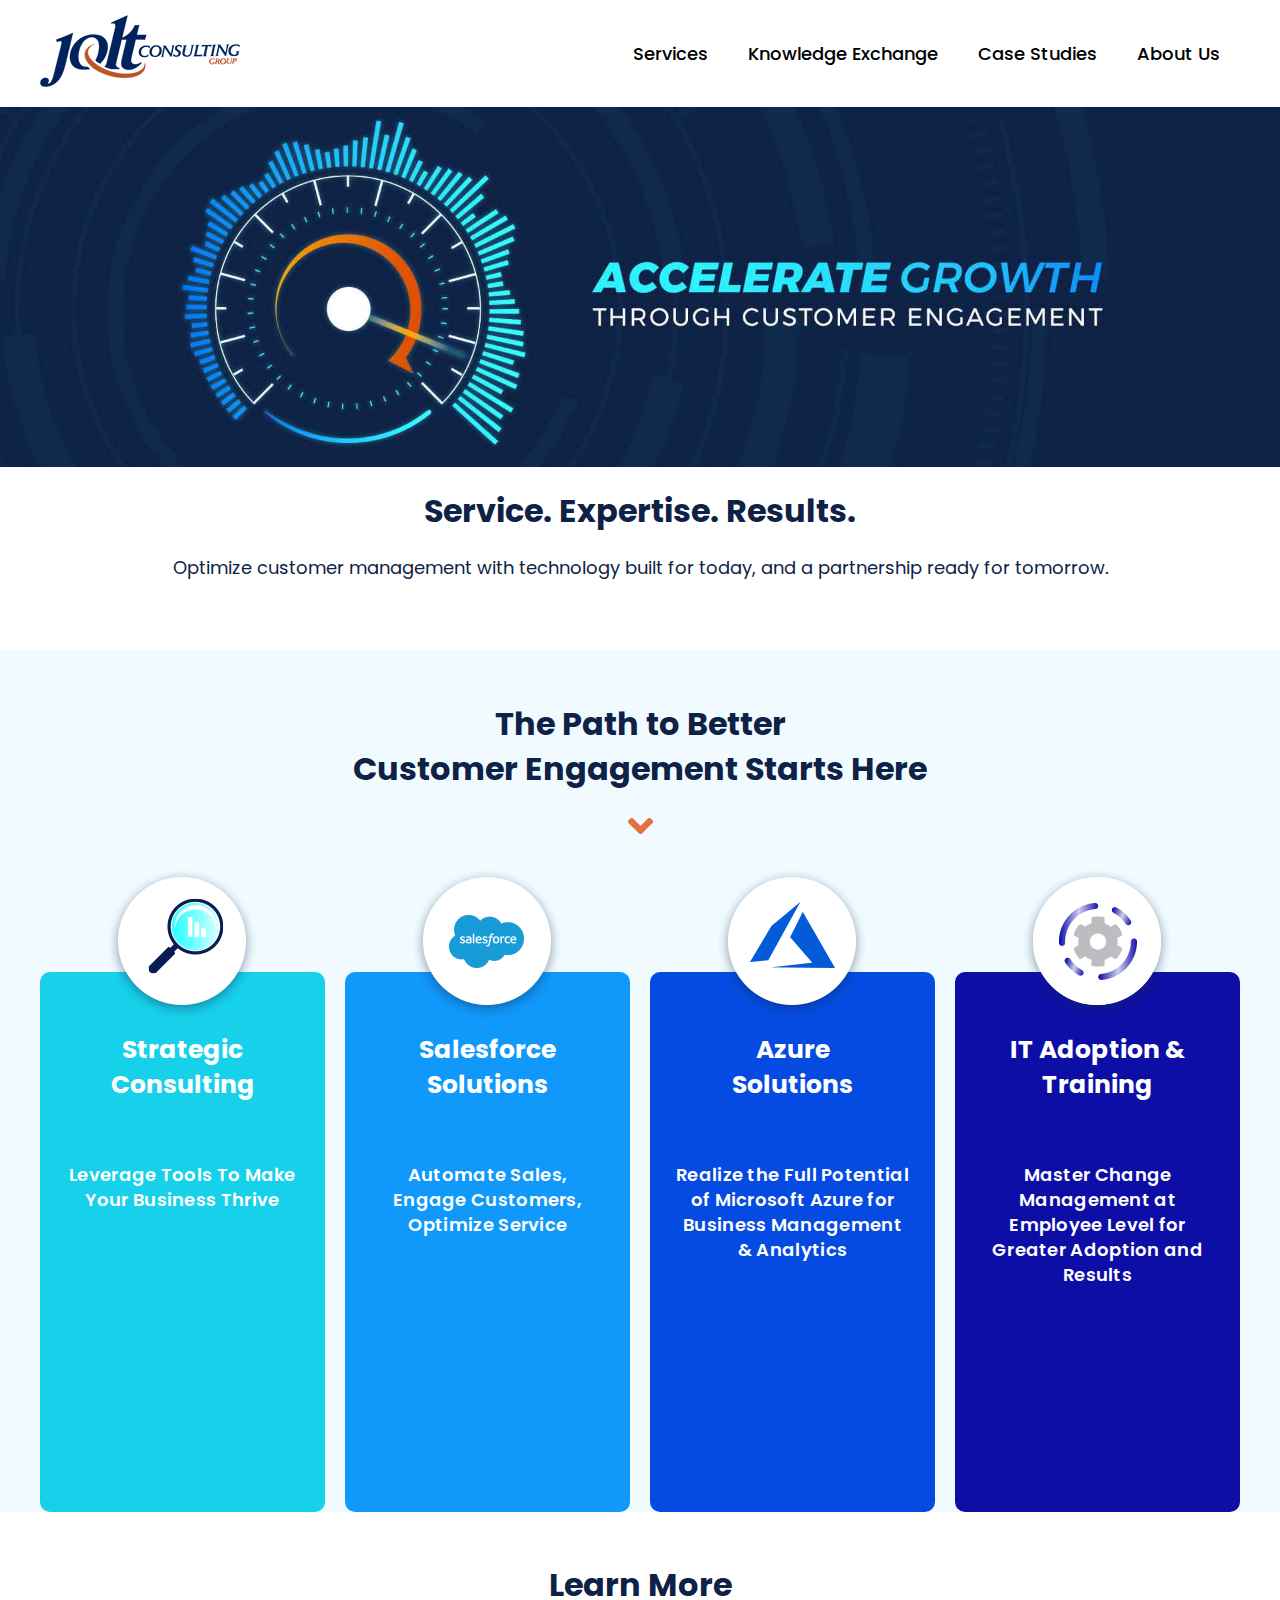
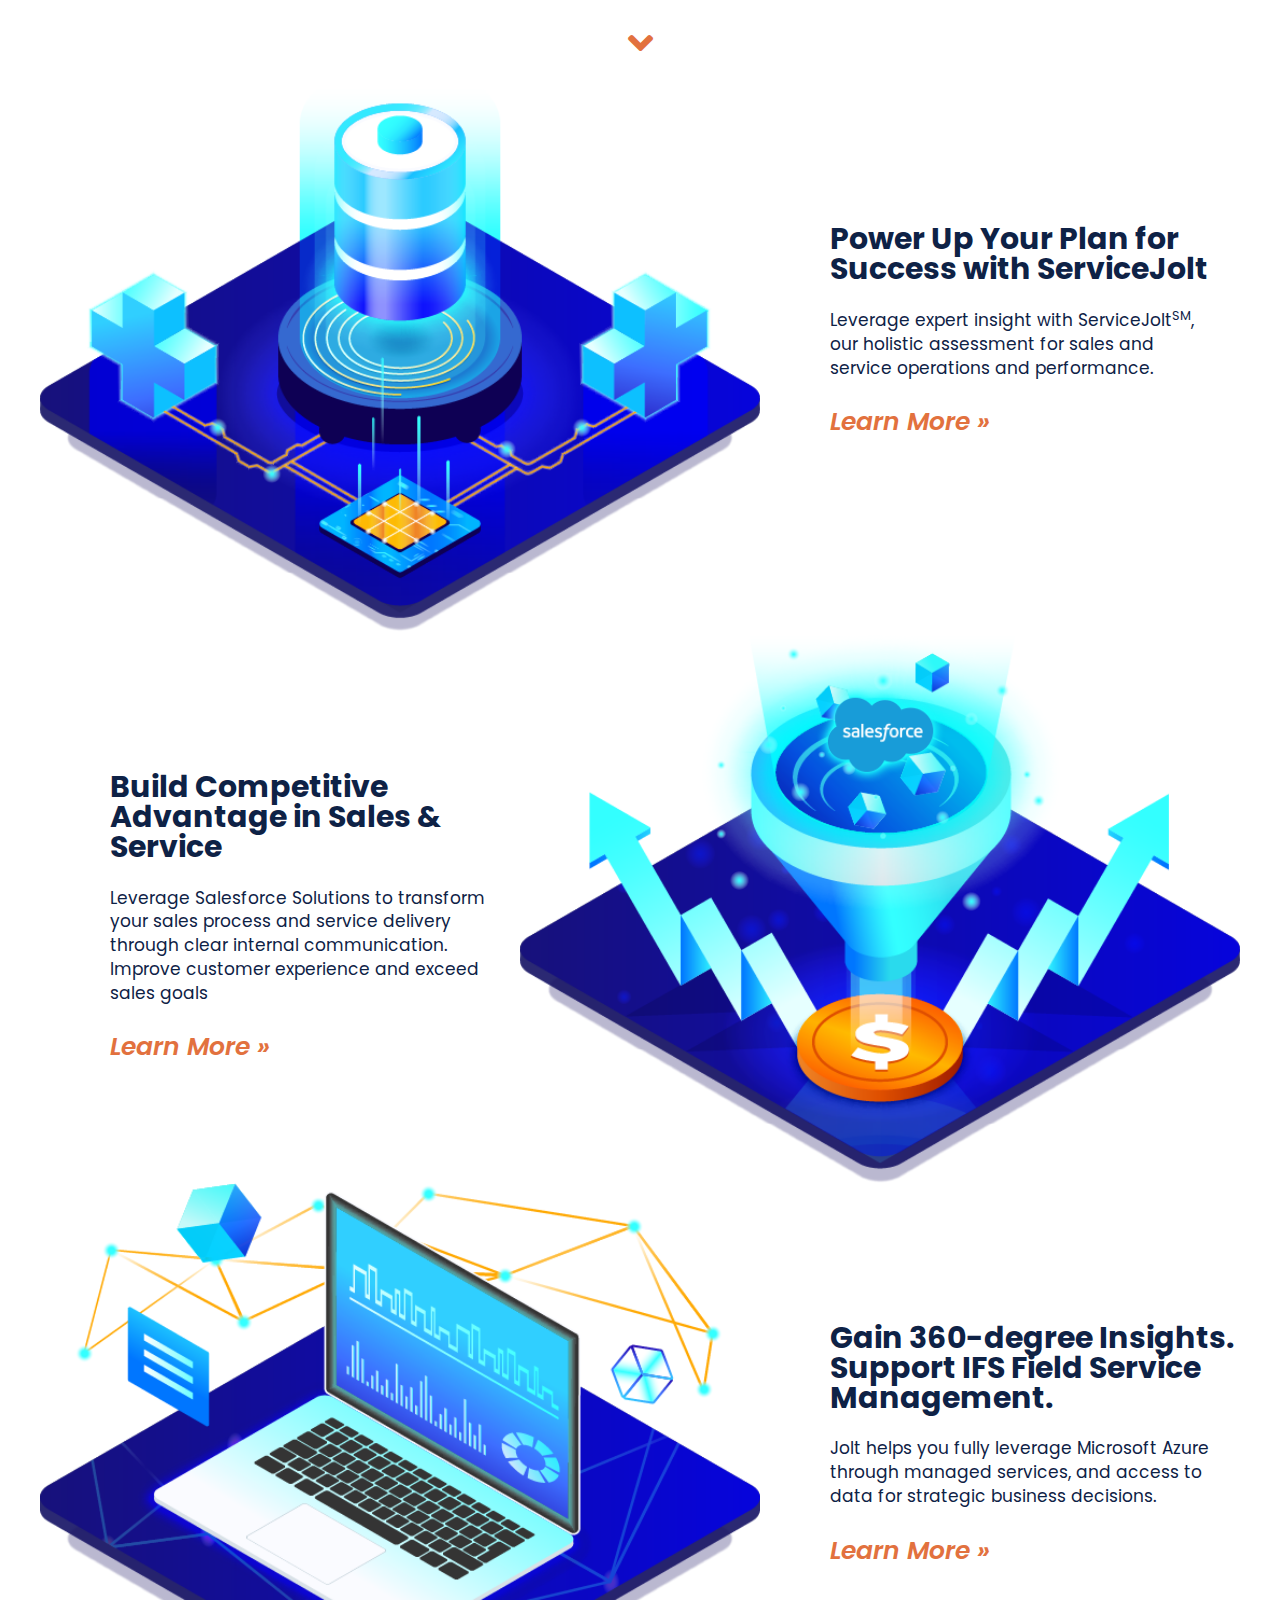
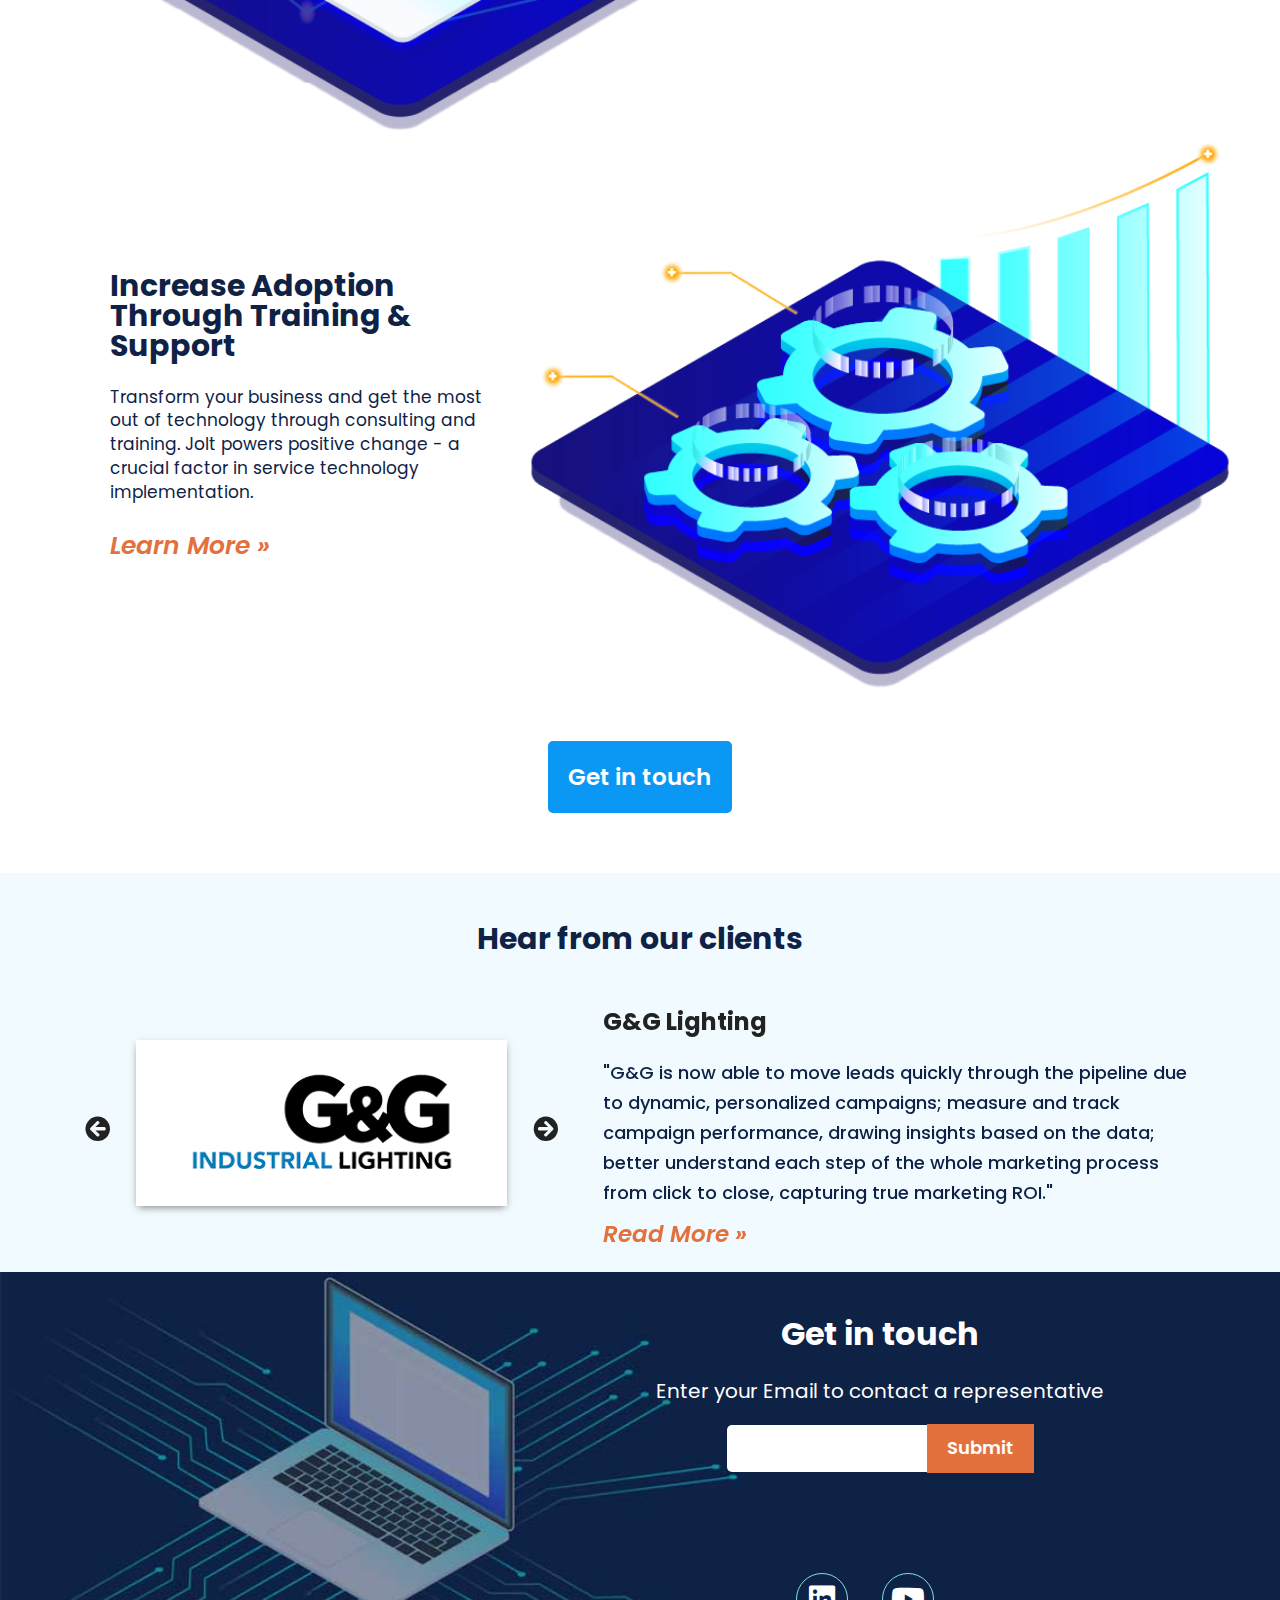
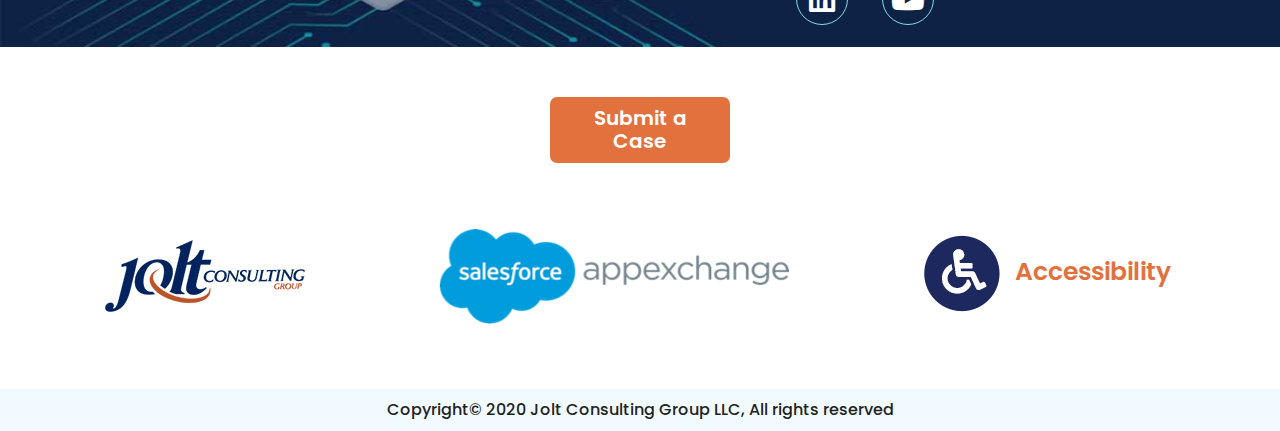
<file: index.html>
<!DOCTYPE html>
<html class="no-js" lang="en">

<head>
  <meta charset="UTF-8">
  <title>Jolt Consulting Group  | Business and Technology Services Powering Customer Engagement</title> 
  <meta name="description" content="">
  <meta name="viewport" content="width=device-width, initial-scale=1">
  <link rel="shortcut icon" href="jolt-favicon.png" type="image/x-icon">
  <!-- Google fonts -->
  <link href="https://fonts.googleapis.com/css2?family=Poppins:wght@200;300;400;500;600;700&display=swap" rel="stylesheet">
  <!-- Font-awesome cdn -->
  <link rel="stylesheet" href="https://pro.fontawesome.com/releases/v5.10.0/css/all.css">
  <!-- Normalize css link-->
  <link rel="stylesheet" href="assets/css/normalize.css">
    <!-- Start carousel css -->
  <link rel="stylesheet" href="assets/css/owl.theme.default.min.css">
	<link rel="stylesheet" href="assets/css/owl.carousel.min.css">
	<!-- End carousel css -->
	<!-- Animate -->
	<link rel="stylesheet" href="https://cdnjs.cloudflare.com/ajax/libs/animate.css/4.1.1/animate.min.css">
  <!-- Custom css link-->
  <link rel="stylesheet" href="assets/css/style.css">
  <!-- Responsive css -->
  <link rel="stylesheet" type="text/css" href="assets/css/responsive.css">
</head>

<body>

<div class="full-section">
	<div class="container">
										<!-- Start nav section -->
		<div class="nav-section">
			<div class="logo">
				<a href="index.html"><img src="assets/img/logo.png" alt="logo"></a>
			</div>
			<div class="menu-section">
				<div class="toggle">
					<i class="fas fa-bars menu"></i>
					<i class="fas fa-times close"></i>
				</div>
				<ul>
					<li><a href="service.html">Services</a></li>
					<li><a href="knowledge.html">Knowledge Exchange</a></li>
					<li><a href="case.html">Case Studies</a></li>
					<li><a href="about.html">About Us</a></li>
				</ul>
			</div>
		</div><!-- End nav section -->
	</div><!-- End container -->


										<!-- Growth Section -->
		<div class="growth-section">
			<div class="growth-image">
				<img src="assets/img/hero-image.png" alt="growth-image">
			</div>
			<div class="growth-text">
				<h1>Service. Expertise. Results.</h1>
				<p>Optimize customer management with technology built for today, and a partnership ready for tomorrow.</p>
			</div>
		</div><!-- End growth section -->


												<!-- Customer section -->
		<div class="customer-section">
												<!-- Customer first part start -->
			<div class="customer-first-part">
				<div class="container">
					<div class="customer-header">
						<h2>The Path to Better<br>Customer Engagement Starts Here</h2>
						<i class="fas fa-angle-down"></i>
					</div>
						<!-- Customer service section -->
					<div class="customer-service-section">
						<div class="customer-service-item">
							<a href="strategic.html">
								<div class="customer-service-image">
									<img src="assets/img/spyglass.png" alt="Spyglass">
								</div>
								<div class="customer-service-text bg-1">
									<h2>Strategic<br>Consulting</h2>
									<p>Leverage Tools To Make Your Business Thrive</p>
								</div>
							</a>
						</div>

						<div class="customer-service-item">
							<a href="salesforce.html">
								<div class="customer-service-image">
									<img src="assets/img/salesforce-circle.png" alt="salesforce-circle">
								</div>
								<div class="customer-service-text bg-2">
									<h2>Salesforce<br>Solutions</h2>
									<p>Automate Sales, Engage Customers, Optimize Service</p>
								</div>
							</a>
						</div>

						<div class="customer-service-item">
							<a href="azure.html">
								<div class="customer-service-image">
									<img src="assets/img/azure.png" alt="Azure">
								</div>
								<div class="customer-service-text bg-3">
									<h2>Azure<br>Solutions</h2>
									<p>Realize the Full Potential of Microsoft Azure for Business Management & Analytics</p>
								</div>
							</a>
						</div>

						<div class="customer-service-item item-4">
							<a href="technology.html">
								<div class="customer-service-image">
									<img src="assets/img/gear-circle.png" alt="gear-circle">
								</div>
								<div class="customer-service-text bg-4">
									<h2>IT Adoption &<br>Training</h2>
									<p>Master Change Management at Employee Level for Greater Adoption and Results</p>
								</div>
							</a>
						</div>
					</div><!-- Customer service end -->
				</div><!-- End container -->
			</div><!-- Customer first part -->


												<!-- Customer second part -->
			<div class="customer-second-part">
				<div class="container">
					<div class="customer-header">
						<h2>Learn More</h2>
						<i class="fas fa-angle-down"></i>
					</div>
						<!-- Customer relation -->
					<div class="customer-relation">
						<div class="customer-relation-item">
							<div class="relation-left">
								<img src="assets/img/power.png" alt="Power up">
							</div>
							<div class="relation-right">
								<h2>Power Up Your Plan for <br>Success with ServiceJolt</h2>
								<p>Leverage expert insight with ServiceJolt<sup>SM</sup>, our holistic assessment for sales and service operations and performance.<br><br><a href="#">Learn More »</a></p>
							</div>
						</div>

						<div class="customer-relation-item">
							<div class="left relation-right">
								<h2>Build Competitive<br> Advantage in Sales &<br> Service</h2>
								<p>Leverage Salesforce Solutions to transform your sales process and service delivery through clear internal communication. Improve customer experience and exceed sales goals<br><br><a href="#">Learn More »</a></p>
							</div>
							<div class="right relation-left">
								<img src="assets/img/Build-1.png" alt="Build">
								<img src="assets/img/Build-2.png" alt="Build" class="build-2">
							</div>
						</div>

						<div class="customer-relation-item">
							<div class="relation-left">
								<img src="assets/img/insight.png" alt="insight">
							</div>
							<div class="relation-right">
								<h2>Gain 360-degree Insights.<br>Support IFS Field Service<br>Management.</h2>
								<p>Jolt helps you fully leverage Microsoft Azure through managed services, and access to data for strategic business decisions.<br><br><a href="#">Learn More »</a></p>
							</div>
						</div>

						<div class="customer-relation-item">
							<div class="left relation-right">
								<h2>Increase Adoption<br> Through Training &<br> Support</h2>
								<p>Transform your business and get the most out of technology through consulting and training. Jolt powers positive change - a crucial factor in service technology implementation.<br><br><a href="#">Learn More »</a></p>
							</div>
							<div class="right relation-left">
								<img src="assets/img/adoption.png" alt="adoption">
							</div>
						</div>
					</div>
				</div><!-- End container -->
			</div><!-- Customer second part end -->

			<div class="btn">
				<a href="contact.html">Get in touch</a>
			</div>
		</div><!-- End customer section -->		

													<!-- Client section -->
		<div class="client-section">
			<div class="container">
				<h2>Hear from our clients</h2>
				<!-- Slider section -->
				<div class="slider-section owl-carousel">
					<div class="slider-item">
						<div class="slider-image">
							<img src="assets/img/gg.png" alt="gg image">
						</div>
						<div class="slider-text">
							<h2>G&G Lighting</h2>
							<p>"G&G is now able to move leads quickly through the pipeline due to dynamic, personalized campaigns; measure and track campaign performance, drawing insights based on the data; better understand each step of the whole marketing process from click to close, capturing true marketing ROI."<br><br><a href="https://joltconsultinggroup.com/application/themes/jolt/case-studies/Case-Study-GG.pdf">Read More »</a></p>
						</div>
					</div>

					<div class="slider-item">
						<div class="slider-image">
							<img src="assets/img/united-imaging.png" alt="united-imaging">
						</div>
						<div class="slider-text">
							<h2>United Imaging</h2>
							<p>"It has been a joy working with Jolt. I was particularly impressed by the ability of the team to strike a balance between business acumen and technical expertise."<br><br><span>Max Heppermann,</span><br>Director of Service PMO, United Imaging<br><br><a href="https://joltconsultinggroup.com/application/themes/jolt/case-studies/Case-Study-UIH.pdf">Read More »</a></p>
						</div>
					</div>

					<div class="slider-item">
						<div class="slider-image">
							<img src="assets/img/CFDS.png" alt="CFDS">
						</div>
						<div class="slider-text">
							<h2>Center for Disability Services</h2>
							<p>"Jolt Consulting Group helped select the right technology for CFDS business requirementsGE Centricity. JCG software contract and pricing that reduced CFDS risk and ensured CFDS protection with a cyber-security plan. Lastly, new efficient business processes and infrastructures were developed."<br><br><a href="https://joltconsultinggroup.com/application/themes/jolt/case-studies/Jolt-CaseStudy-CFDS.pdf">Read More »</a></p>
						</div>
					</div>
				</div><!-- End slider section -->
			</div>
		</div><!-- End client section -->	

												<!-- Footer section -->	
		<div class="footer-section">
				<!-- Get in section -->
			<div class="get-in">
				<div class="container">
					<div class="connect">
						<h2>Get in touch</h2>
						<p>Enter your Email to contact a representative</p>
						<input type="email" name="email">
						<button type="submit">Submit</button>
						<div class="social-icon">
							<a href="#"><i class="fab fa-linkedin"></i></a>
							<a href="#"><i class="fab fa-youtube"></i></a>
						</div>	
					</div>
				</div>
			</div>	

				<div class="footer-bottom">
					<div class="container">
						<div class="footer-button">
							<button class="sc">Submit a Case</button>
						</div>
						<div class="site-link">
							<a href="#"><img src="assets/img/logo.png" alt="jolt consulting"></a>
							<a href="#"><img class="img-2" src="assets/img/salesforce_appexchange.png" alt="salesforce_appexchange"></a>
							<span><img src="assets/img/accessibility-logo.png" alt="accessibility-logo">Accessibility</span>
						</div>
					</div><!-- End container -->
					<p>Copyright© 2020 Jolt Consulting Group LLC, All rights reserved</p>
				</div><!-- End footer bottom -->
		</div><!-- End footer section -->									

</div>	


	<script src="https://code.jquery.com/jquery-3.5.1.min.js"></script>
  <script src="assets/js/owl.carousel.min.js"></script>
  <script src="assets/js/vendor/modernizr-3.11.2.min.js"></script>
  <script src="assets/js/carousel.js"></script>
  <script src="assets/js/main.js"></script>
</body>

</html>
</file>
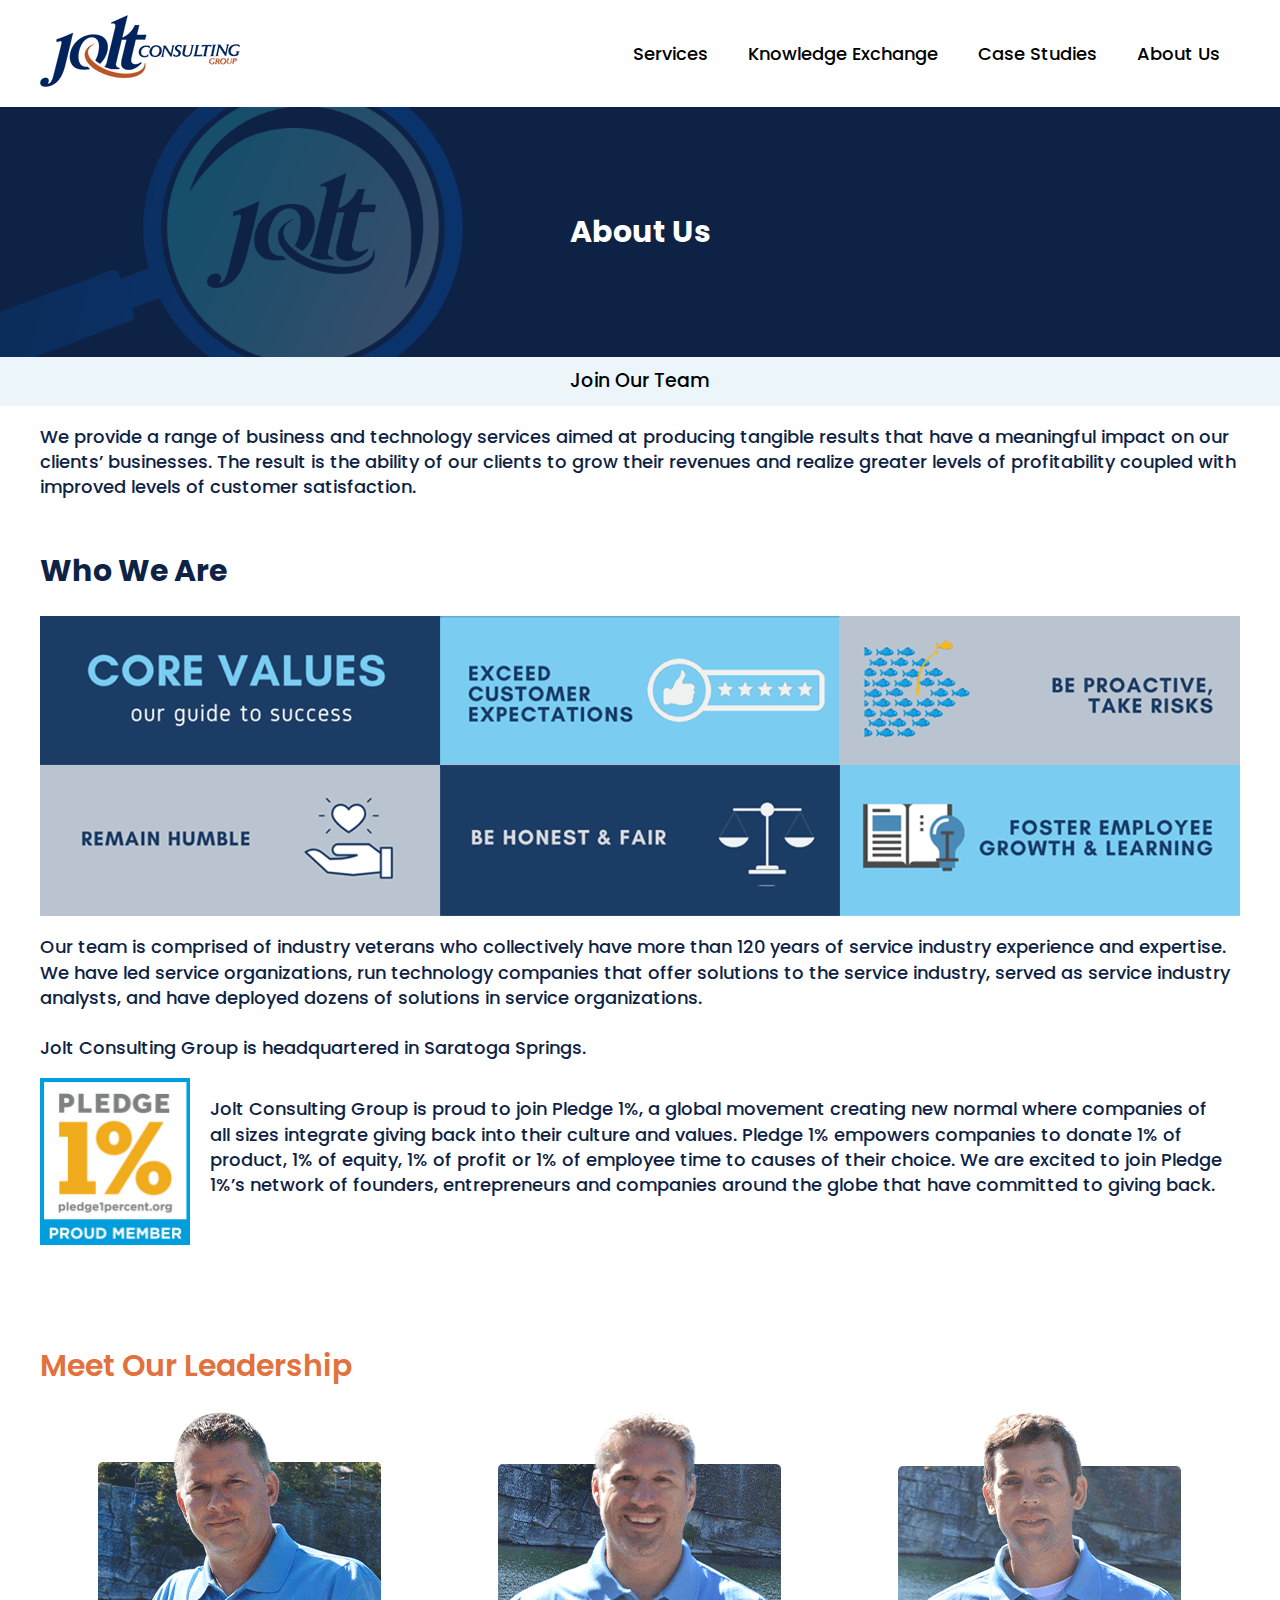
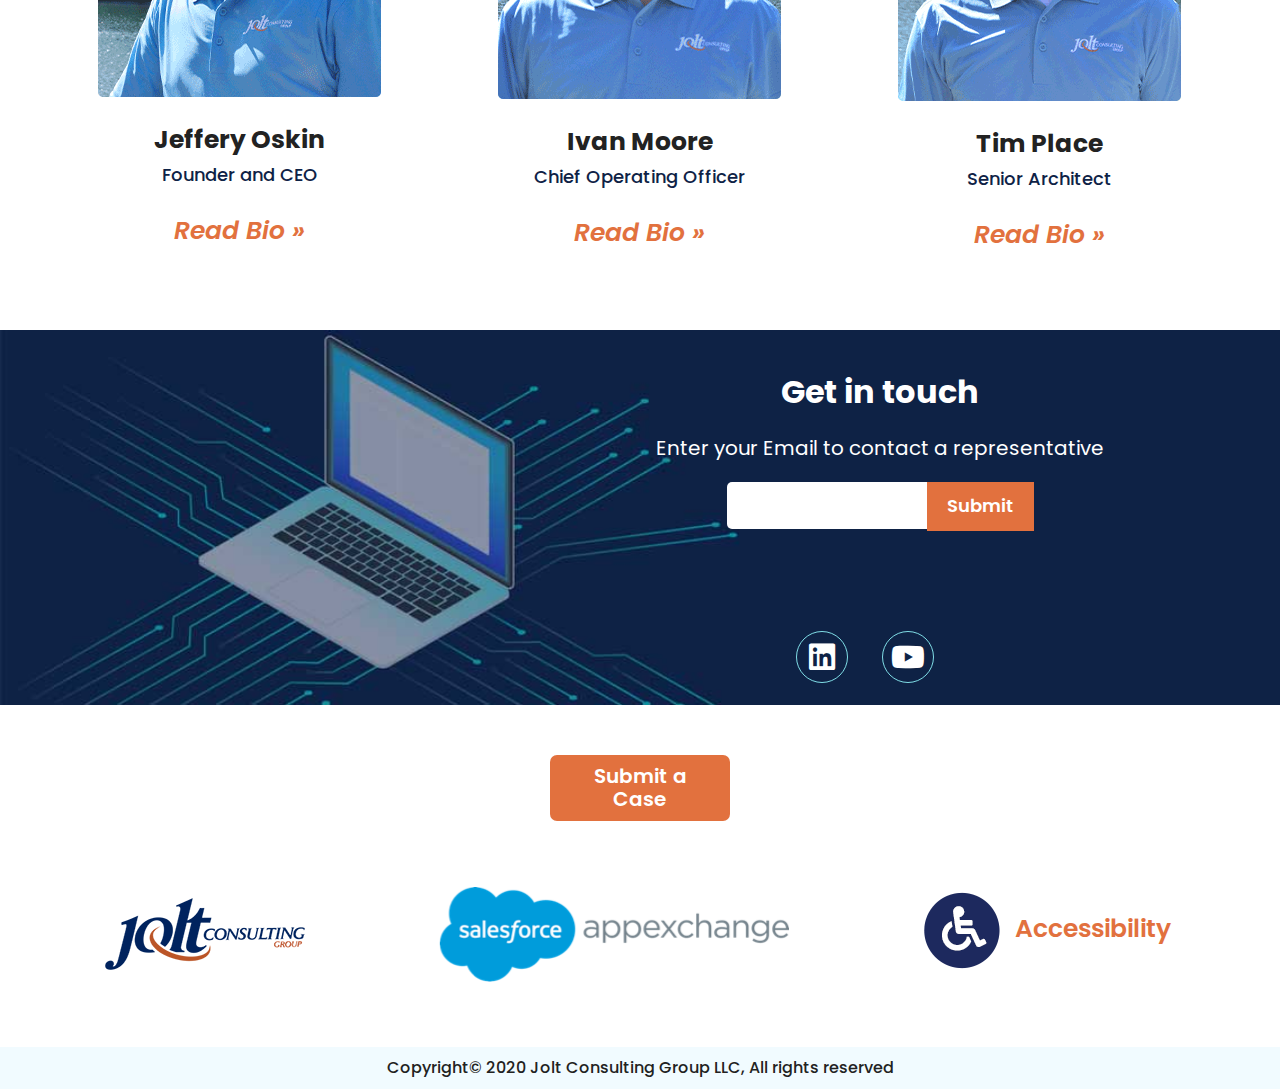
<file: about.html>
<!DOCTYPE html>
<html class="no-js" lang="en">

<head>
  <meta charset="UTF-8">
  <title>About Us | Business and Technology Services Powering Customer Engagement</title> 
  <meta name="description" content="">
  <meta name="viewport" content="width=device-width, initial-scale=1">
  <link rel="shortcut icon" href="jolt-favicon.png" type="image/x-icon">
  <!-- Google fonts -->
  <link href="https://fonts.googleapis.com/css2?family=Poppins:wght@200;300;400;500;600;700&display=swap" rel="stylesheet">
  <!-- Font-awesome cdn -->
  <link rel="stylesheet" href="https://pro.fontawesome.com/releases/v5.10.0/css/all.css">
  <!-- Normalize css link-->
  <link rel="stylesheet" href="assets/css/normalize.css">
  <!-- Custom css link-->
  <link rel="stylesheet" href="assets/css/about.css">
  <!-- Responsive css -->
  <link rel="stylesheet" type="text/css" href="assets/css/responsive.css">
</head>

<body>

<div class="full-section">
	<div class="container">
										<!-- Start nav section -->
		<div class="nav-section">
			<div class="logo">
				<a href="index.html"><img src="assets/img/logo.png" alt="logo"></a>
			</div>
			<div class="menu-section">
				<div class="toggle">
					<i class="fas fa-bars menu"></i>
					<i class="fas fa-times close"></i>
				</div>
				<ul>
					<li><a href="service.html">Services</a></li>
					<li><a href="knowledge.html">Knowledge Exchange</a></li>
					<li><a href="case.html">Case Studies</a></li>
					<li><a href="about.html">About Us</a></li>
				</ul>
			</div>
		</div><!-- End nav section -->
	</div><!-- End container -->
	
					<!-- Knowledge exchange -->
		<div class="knowledge-exchange-full">
			<div class="knowledge-header">
				<h2>About Us</h2>
			</div>

						<!-- Knowledge sub menu -->
			<div class="knowledge-sub-menu">
				<div class="container">
					<div class="responsive-sub-menu">
						<p>Menu<i class="fas fa-caret-up"></i></p>
					</div>
					<ul class="join">
						<li><a href="join.html">Join Our Team</a></li>
					</ul>
				</div>
			</div><!-- End sub menu -->

						<!-- About us section -->
			<div class="container">		
				<div class="about-us-full">
					<p>We provide a range of business and technology services aimed at producing tangible results that have a meaningful impact on our clients’ businesses. The result is the ability of our clients to grow their revenues and realize greater levels of profitability coupled with improved levels of customer satisfaction.</p>
							<!-- We are section start -->
					<div class="we-are">
						<h2>Who We Are</h2>
						<img src="assets/img/about/Core-values_1.png" alt="Core-values_1">
						<p>Our team is comprised of industry veterans who collectively have more than 120 years of service industry experience and expertise. We have led service organizations, run technology companies that offer solutions to the service industry, served as service industry analysts, and have deployed dozens of solutions in service organizations.<br><br>Jolt Consulting Group is headquartered in Saratoga Springs.</p>
					</div><!-- End we are section -->

					<!-- Start other text section-->
					<div class="other-text">
						<img src="assets/img/about/pledge1.jpg" alt="pledge1">
						<p>Jolt Consulting Group is proud to join Pledge 1%, a global movement creating new normal where companies of all sizes integrate giving back into their culture and values. Pledge 1% empowers companies to donate 1% of product, 1% of equity, 1% of profit or 1% of employee time to causes of their choice.  We are excited to join Pledge 1%’s network of founders, entrepreneurs and companies around the globe that have committed to giving back.</p>
					</div><!-- End other text section -->


								<!-- Start our member section -->
					<div class="our-member">
						<h2>Meet Our Leadership</h2>
						<div class="member-info">
							<div class="section-one">
								<img src="assets/img/about/jeff-headshot.png" alt="jeff-headshot">
								<h3>Jeffery Oskin</h3>
								<p>Founder and CEO<br><br><span><a href="#">Read Bio »</a></span></p>
							</div>

							<div class="section-one">
								<img src="assets/img/about/ivan-headshot.png" alt="ivan-headshot">
								<h3>Ivan Moore</h3>
								<p>Chief Operating Officer<br><br><span><a href="#">Read Bio »</a></span></p>
							</div>

							<div class="section-one">
								<img src="assets/img/about/tim-headshot.png" alt="tim-headshot">
								<h3>Tim Place</h3>
								<p>Senior Architect<br><br><span><a href="#">Read Bio »</a></span></p>
							</div>
						</div>
					</div><!-- End our member section -->
				</div><!-- End about us full -->
			</div><!-- End container -->	
		</div><!-- End knowledge full -->


													<!-- Footer section -->	
		<div class="footer-section">
				<!-- Get in section -->
			<div class="get-in">
				<div class="container">
					<div class="connect">
						<h2>Get in touch</h2>
						<p>Enter your Email to contact a representative</p>
						<input type="email" name="email">
						<button type="submit">Submit</button>
						<div class="social-icon">
							<a href="#"><i class="fab fa-linkedin"></i></a>
							<a href="#"><i class="fab fa-youtube"></i></a>
						</div>	
					</div>
				</div>
			</div>	

				<div class="footer-bottom">
					<div class="container">
						<div class="footer-button">
							<button class="sc">Submit a Case</button>
						</div>
						<div class="site-link">
							<a href="#"><img src="assets/img/logo.png" alt="jolt consulting"></a>
							<a href="#"><img class="img-2" src="assets/img/salesforce_appexchange.png" alt="salesforce_appexchange"></a>
							<span><img src="assets/img/accessibility-logo.png" alt="accessibility-logo">Accessibility</span>
						</div>
					</div><!-- End container -->
					<p>Copyright© 2020 Jolt Consulting Group LLC, All rights reserved</p>
				</div><!-- End footer bottom -->
		</div><!-- End footer section -->									

</div>	

	<script src="https://code.jquery.com/jquery-3.5.1.min.js"></script>
	<script src="assets/js/vendor/modernizr-3.11.2.min.js"></script>
	<script src="assets/js/main.js"></script>
</body>

</html>
</file>
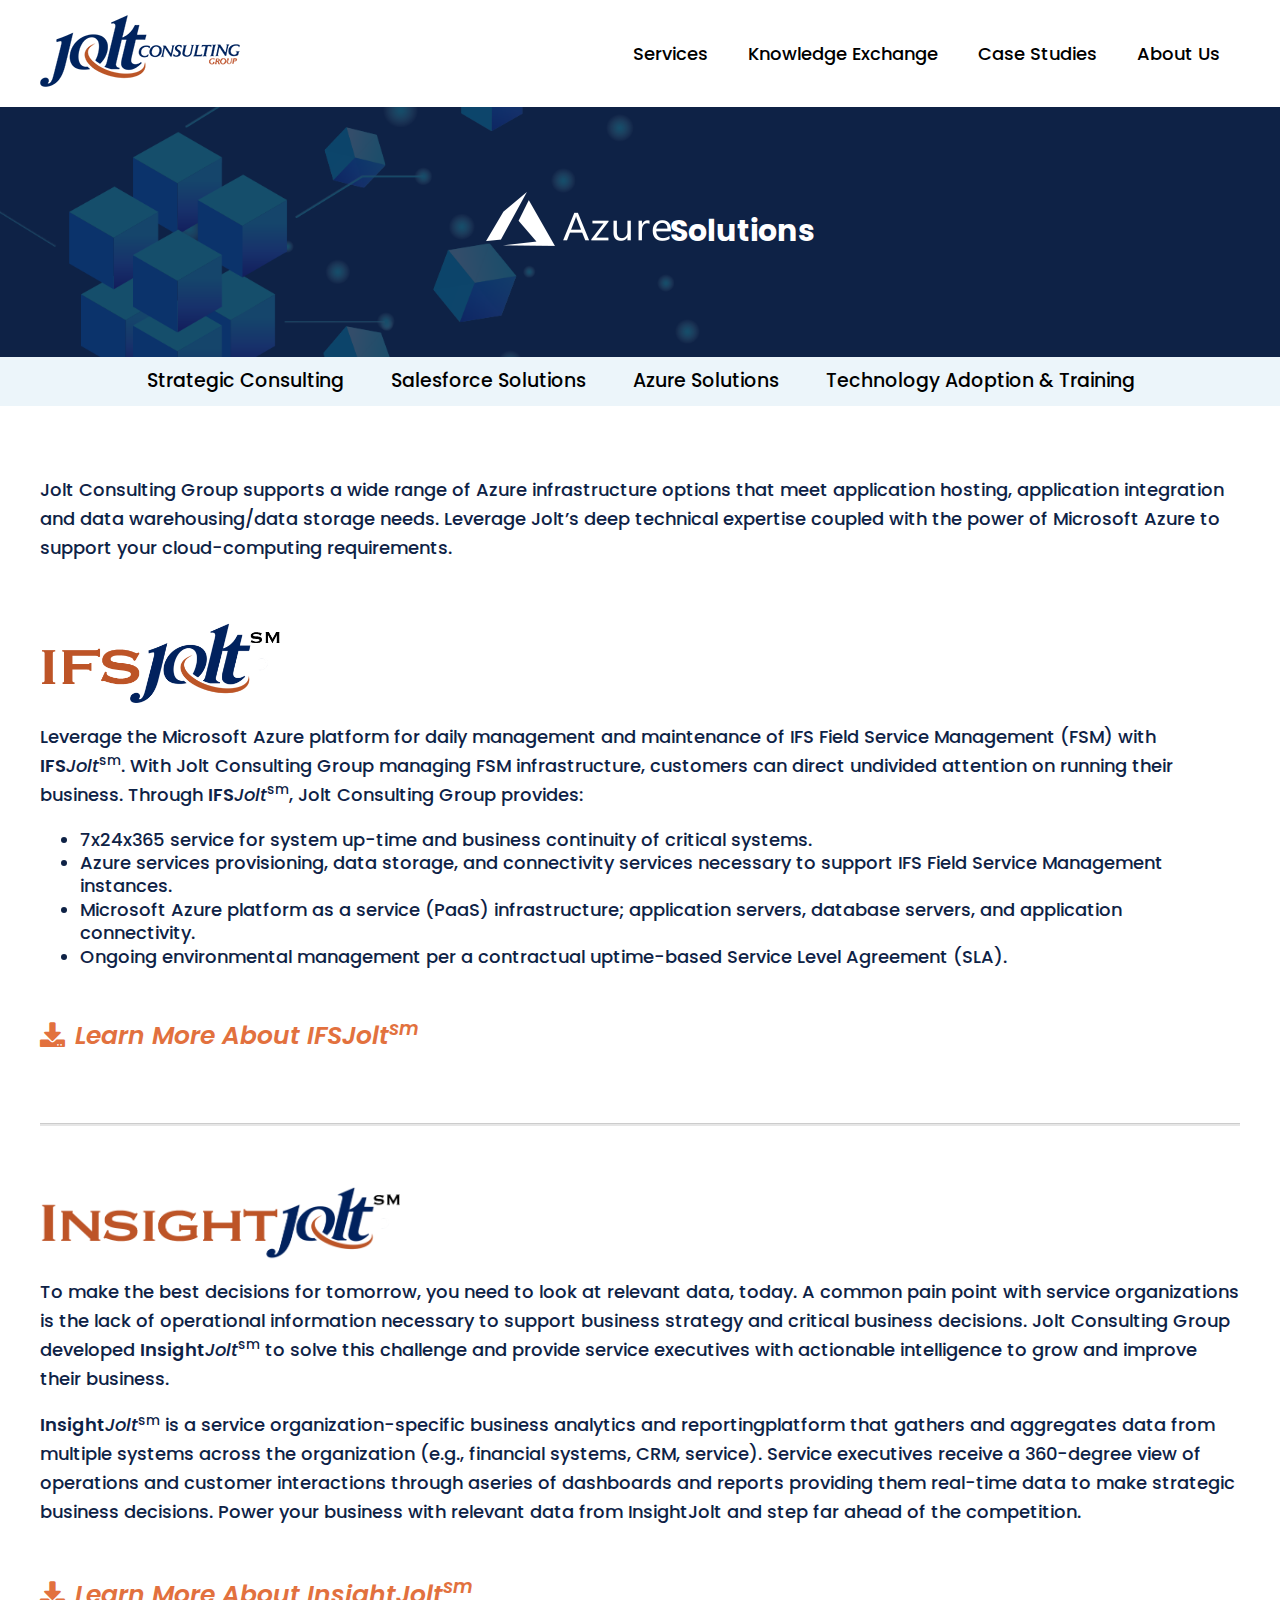
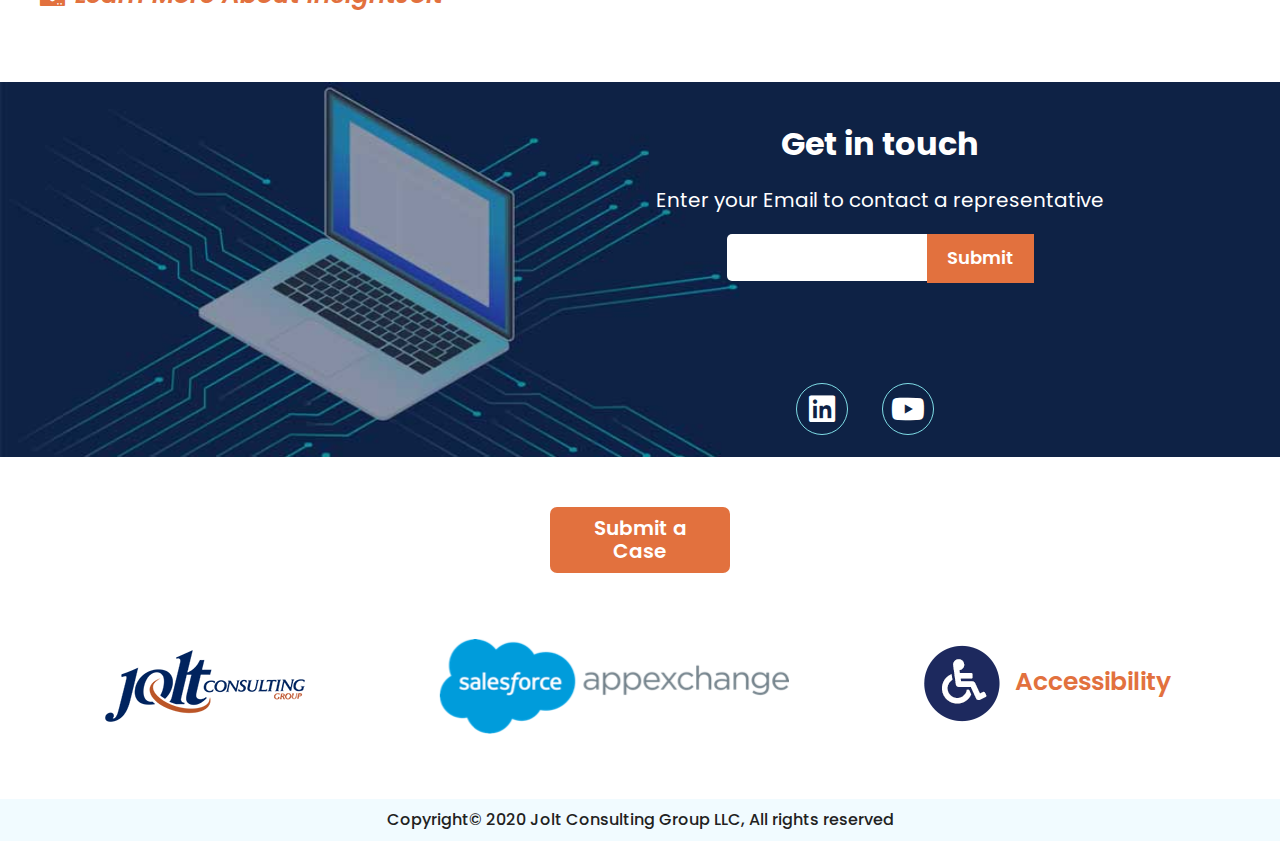
<file: azure.html>
<!DOCTYPE html>
<html lang="en">

<head>
    <meta charset="UTF-8">
    <title>Azure | Business and Technology Services Powering Customer Engagement</title>
    <meta name="viewport" content="width=device-width, initial-scale=1.0">
    <link rel="shortcut icon" href="jolt-favicon.png" type="image/x-icon">
    <!-- Google fonts -->
    <link href="https://fonts.googleapis.com/css2?family=Poppins:wght@200;300;400;500;600;700&display=swap" rel="stylesheet">
    <!-- Font-awesome cdn -->
    <link rel="stylesheet" href="https://pro.fontawesome.com/releases/v5.10.0/css/all.css">
    <!-- Normalize css link-->
    <link rel="stylesheet" href="assets/css/normalize.css">
    <!-- Custom css link-->
    <link rel="stylesheet" href="assets/css/azure.css">
    <!-- Responsive css -->
    <link rel="stylesheet" type="text/css" href="assets/css/responsive-2.css">
    <link rel="stylesheet" type="text/css" href="assets/css/responsive.css">
</head>

<body>

    <div class="container">
                <!-- Start nav section -->
        <div class="nav-section">
            <div class="logo">
                <a href="index.html"><img src="assets/img/logo.png" alt="logo"></a>
            </div>
            <div class="menu-section">
                <div class="toggle">
                    <i class="fas fa-bars menu"></i>
                    <i class="fas fa-times close"></i>
                </div>
                <ul>
                    <li><a href="service.html">Services</a></li>
                    <li><a href="knowledge.html">Knowledge Exchange</a></li>
                    <li><a href="case.html">Case Studies</a></li>
                    <li><a href="about.html">About Us</a></li>
                </ul>
            </div>
        </div><!-- End nav section -->
    </div><!-- End container -->


        <!-- Knowledge exchange -->
        <div class="knowledge-exchange-full">
            <div class="knowledge-header">
                <img src="assets/img/azure-logo.png" alt="azure-logo">
                <h2>Solutions</h2>
            </div>

                        <!-- Knowledge sub menu -->
            <div class="knowledge-sub-menu">
                <div class="container">
                    <div class="responsive-sub-menu">
                        <p>Menu<i class="fas fa-caret-up"></i></p>
                    </div>
                    <ul class="srv-ul">
                        <li><a href="strategic.html">Strategic Consulting</a></li>
                        <li><a href="salesforce.html">Salesforce Solutions</a></li>
                        <li><a href="azure.html">Azure Solutions</a></li>
                        <li><a href="technology.html">Technology Adoption & Training</a></li>
                    </ul>
                </div>
            </div><!-- End sub menu -->
        </div><!-- End knowledge exchange -->



        <!-- Start container -->
        <div class="container">
            <!-- ===========  Azure full section --> 
            <div class="azure-full-section">
                <div class="azure-header">
                    <p>Jolt Consulting Group supports a wide range of Azure infrastructure options that meet application hosting, application integration and data warehousing/data storage needs. Leverage Jolt’s deep technical expertise coupled with the power of Microsoft Azure to support your cloud-computing requirements.</p>
                </div>
                <div class="azure-content">
                    <img class="az" src="assets/img/Azure/IFSJolt.png" alt="IFSJolt">
                    <p>Leverage the Microsoft Azure platform for daily management and maintenance of IFS Field Service Management (FSM) with <span>IFS</span><span class="jolt">Jolt</span><sup>sm</sup>. With Jolt Consulting Group managing FSM infrastructure, customers can direct undivided attention on running their business. Through <span>IFS</span><span class="jolt">Jolt</span><sup>sm</sup>, Jolt Consulting Group provides:</p>
                    <ul>
                        <li>7x24x365 service for system up-time and business continuity of critical systems.</li>
                        <li>Azure services provisioning, data storage, and connectivity services necessary to support IFS Field Service Management instances.</li>
                        <li>Microsoft Azure platform as a service (PaaS) infrastructure; application servers, database servers, and application connectivity.</li>
                        <li>Ongoing environmental management per a contractual uptime-based Service Level Agreement (SLA).</li>
                    </ul>
                    <a href="#"><i class="fas fa-download"></i>Learn More About IFSJolt<sup>sm</sup></a>
                </div>
                <hr class="hr">

                <div class="azure-content">
                    <img src="assets/img/Azure/InsightJolt.png" alt="InsightJolt">
                    <p>To make the best decisions for tomorrow, you need to look at relevant data, today. A common pain point with service organizations is the lack of operational information necessary to support business strategy and critical business decisions. Jolt Consulting Group developed <span>Insight</span><span class="jolt">Jolt</span><sup>sm</sup> to solve this challenge and provide service executives with actionable intelligence to grow and improve their business.</p>
                    
                    <p><span>Insight</span><span class="jolt">Jolt</span><sup>sm</sup> is a service organization-specific business analytics and reportingplatform that gathers and aggregates data from multiple systems across the organization (e.g., financial systems, CRM, service). Service executives receive a 360-degree view of operations and customer interactions through aseries of dashboards and reports providing them real-time data to make strategic business decisions. Power your business with relevant data from InsightJolt and step far ahead of the competition.</p>

                    <a href="#"><i class="fas fa-download"></i>Learn More About InsightJolt<sup>sm</sup></a>
                </div>
            </div>
        </div><!-- End container -->
 


             <!-- ======= Footer section ======= --> 
        <div class="footer-section">
                <!-- Get in section -->
            <div class="get-in">
                <div class="container">
                    <div class="connect">
                        <h2>Get in touch</h2>
                        <p>Enter your Email to contact a representative</p>
                        <input type="email" name="email">
                        <button type="submit">Submit</button>
                        <div class="social-icon">
                            <a href="#"><i class="fab fa-linkedin"></i></a>
                            <a href="#"><i class="fab fa-youtube"></i></a>
                        </div>  
                    </div>
                </div>
            </div>  

                <div class="footer-bottom">
                    <div class="container">
                        <div class="footer-button">
                            <button class="sc">Submit a Case</button>
                        </div>
                        <div class="site-link">
                            <a href="#"><img src="assets/img/logo.png" alt="jolt consulting"></a>
                            <a href="#"><img class="img-2" src="assets/img/salesforce_appexchange.png" alt="salesforce_appexchange"></a>
                            <span><img src="assets/img/accessibility-logo.png" alt="accessibility-logo">Accessibility</span>
                        </div>
                    </div><!-- End container -->
                    <p>Copyright© 2020 Jolt Consulting Group LLC, All rights reserved</p>
                </div><!-- End footer bottom -->
        </div><!-- End footer section -->

    
    <script src="https://code.jquery.com/jquery-3.5.1.min.js"></script>
    <script src="assets/js/main.js"></script>
</body>

</html>
</file>
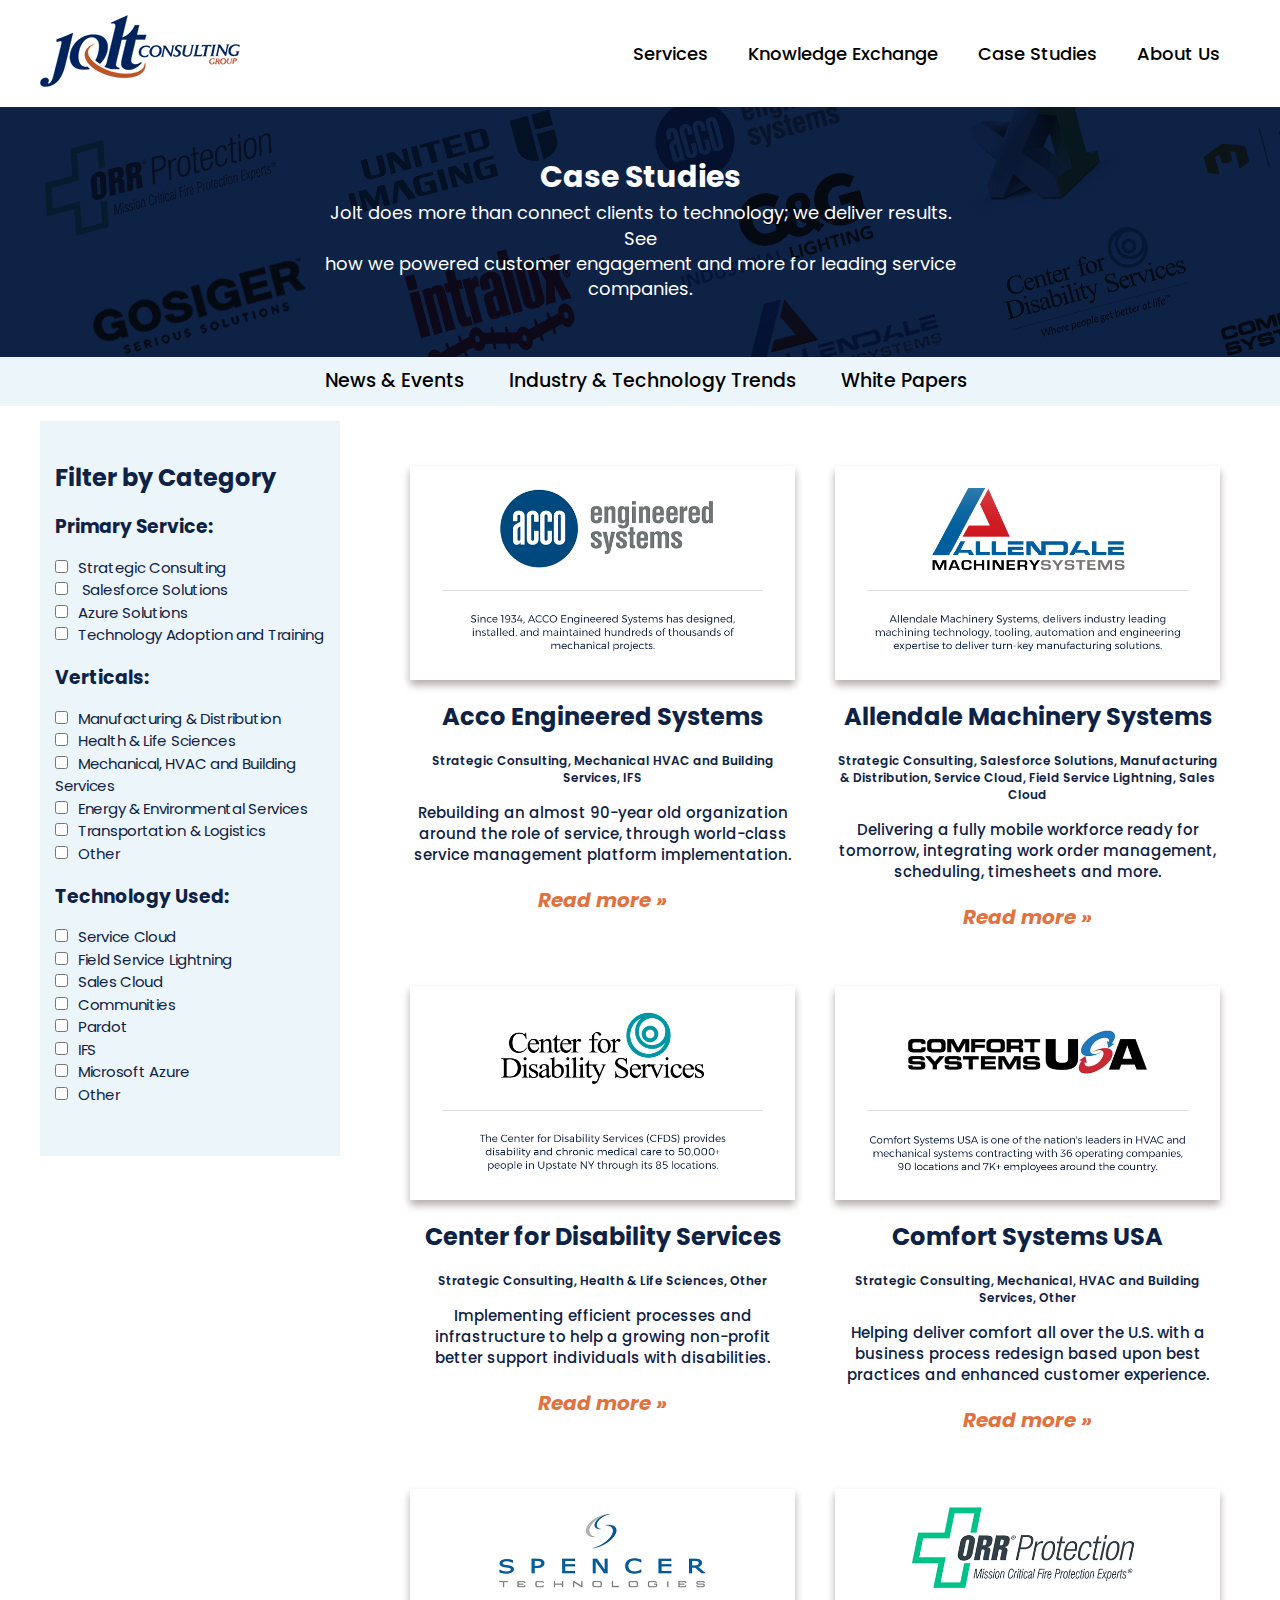
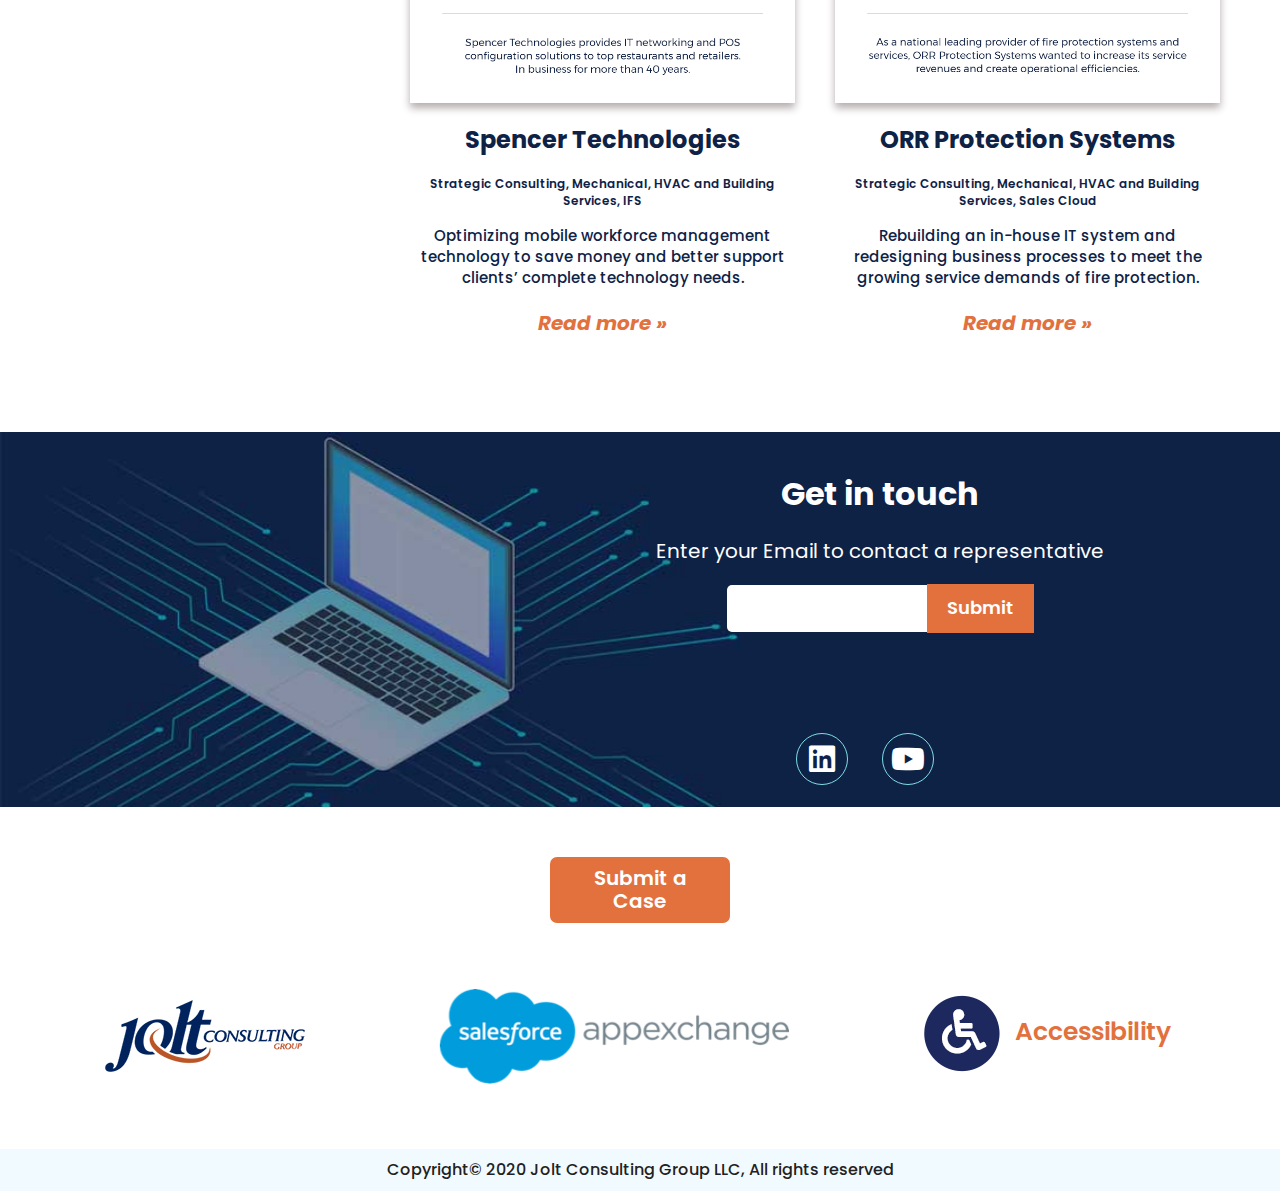
<file: case.html>
<!DOCTYPE html>
<html class="no-js" lang="en">

<head>
  <meta charset="UTF-8">
  <title>Case Studies | Business and Technology Services Powering Customer Engagement</title> 
  <meta name="description" content="">
  <meta name="viewport" content="width=device-width, initial-scale=1">
  <link rel="shortcut icon" href="jolt-favicon.png" type="image/x-icon">
  <!-- Google fonts -->
  <link href="https://fonts.googleapis.com/css2?family=Poppins:wght@200;300;400;500;600;700&display=swap" rel="stylesheet">
  <!-- Font-awesome cdn -->
  <link rel="stylesheet" href="https://pro.fontawesome.com/releases/v5.10.0/css/all.css">
  <!-- Normalize css link-->
  <link rel="stylesheet" href="assets/css/normalize.css">
  <!-- Custom css link-->
  <link rel="stylesheet" href="assets/css/case.css">
  <!-- Responsive css -->
  <link rel="stylesheet" type="text/css" href="assets/css/responsive.css">
</head>

<body>

<div class="full-section">
	<div class="container">
										<!-- Start nav section -->
		<div class="nav-section">
			<div class="logo">
				<a href="index.html"><img src="assets/img/logo.png" alt="logo"></a>
			</div>
			<div class="menu-section">
				<div class="toggle">
					<i class="fas fa-bars menu"></i>
					<i class="fas fa-times close"></i>
				</div>
				<ul>
					<li><a href="service.html">Services</a></li>
					<li><a href="knowledge.html">Knowledge Exchange</a></li>
					<li><a href="case.html">Case Studies</a></li>
					<li><a href="about.html">About Us</a></li>
				</ul>
			</div>
		</div><!-- End nav section -->
	</div><!-- End container -->
	
					<!-- Knowledge exchange -->
		<div class="knowledge-exchange-full">
			<div class="knowledge-header">
				<h2>Case Studies</h2>
				<p>Jolt does more than connect clients to technology; we deliver results. See<br> how we powered customer engagement and more for leading service<br> companies.</p>
			</div>

						<!-- Knowledge sub menu -->
			<div class="knowledge-sub-menu">
				<div class="container">
					<div class="responsive-sub-menu">
						<p>Menu<i class="fas fa-caret-up"></i></p>
					</div>
					<ul>
						<li><a href="news.html">News & Events</a></li>
						<li><a href="industry.html">Industry & Technology Trends</a></li>
						<li><a href="white.html">White Papers</a></li>
					</ul>
				</div>
			</div><!-- End sub menu -->

						<!-- Start knowledge Article section -->
			<div class="container">
				<div class="knowledge-article-full">
						<!-- Start aside article -->
					<div class="knowledge-article-aside">
						<h2>Filter by Category</h2>
						<div class="filtering">
							<div class="filter">
								<p>Filter</p>
								<span>Close</span>
							</div>
							<h3>Primary Service:</h3>
							<ul>
								<li><input type="checkbox">Strategic Consulting</li>
								<li><input type="checkbox"> Salesforce Solutions</li>
								<li><input type="checkbox">Azure Solutions</li>
								<li><input type="checkbox">Technology Adoption and Training</li>
							</ul>
							<h3>Verticals:</h3>
							<ul>
								<li><input type="checkbox">Manufacturing & Distribution</li>
								<li><input type="checkbox">Health & Life Sciences</li>
								<li><input type="checkbox">Mechanical, HVAC and Building Services</li>
								<li><input type="checkbox">Energy & Environmental Services</li>
								<li><input type="checkbox">Transportation & Logistics</li>
								<li><input type="checkbox">Other</li>
							</ul>
							<h3>Technology Used:</h3>
							<ul>
								<li><input type="checkbox">Service Cloud</li>
								<li><input type="checkbox">Field Service Lightning</li>
								<li><input type="checkbox">Sales Cloud</li>
								<li><input type="checkbox">Communities</li>
								<li><input type="checkbox">Pardot</li>
								<li><input type="checkbox">IFS</li>
								<li><input type="checkbox">Microsoft Azure</li>
								<li><input type="checkbox">Other</li>
							</ul>
						</div>
					</div><!-- End aside article -->


					<!-- Knowledge article right start -->
					<div class="knowledge-article-right">
																	<!-- Start case article section -->
						<div class="case-article-section">
							<div class="case-item-left">
								<div class="case-item-img">
									<a href="https://joltconsultinggroup.com/application/files/2515/9560/9530/JCG-Case-Study-ACCO.pdf" target="blank">
										<img src="assets/img/case/ACCO.png" alt="ACCO">
									</a>
								</div>
								<div class="case-item-text">
									<h2>Acco Engineered Systems</h2>
									<span>Strategic Consulting, Mechanical HVAC and Building Services, IFS</span>
									<p>Rebuilding an almost 90-year old organization around the role of service, through world-class service management platform implementation.<br><br><span><a href="#">Read more »</a></span></p>
								</div>
							</div>

							<div class="case-item-right">
								<div class="case-item-img">
									<a href="https://joltconsultinggroup.com/application/files/3615/9560/9530/JCG-Case-Study-Allendale.pdf" target="blank">
										<img src="assets/img/case/allendale.png" alt="allendale">
									</a>
								</div>
								<div class="case-item-text">
									<h2>Allendale Machinery Systems</h2>
									<span>Strategic Consulting, Salesforce Solutions, Manufacturing & Distribution, Service Cloud, Field Service Lightning, Sales Cloud</span>
									<p>Delivering a fully mobile workforce ready for tomorrow, integrating work order management, scheduling, timesheets and more.<br><br><span><a href="#">Read more »</a></span></p>
								</div>
							</div>
						</div><!-- End case article section -->

																<!-- Start case article section -->
						<div class="case-article-section">
							<div class="case-item-left">
								<div class="case-item-img">
									<a href="https://joltconsultinggroup.com/application/files/8315/9560/9536/Jolt-CaseStudy-CFDS.pdf" target="blank">
										<img src="assets/img/case/CFDS.png" alt="CFDS">
									</a>
								</div>
								<div class="case-item-text">
									<h2>Center for Disability Services</h2>
									<span>Strategic Consulting, Health & Life Sciences, Other</span>
									<p>Implementing efficient processes and infrastructure to help a growing non-profit better support individuals with disabilities.<br><br><span><a href="#">Read more »</a></span></p>
								</div>
							</div>

							<div class="case-item-right">
								<div class="case-item-img">
									<a href="https://joltconsultinggroup.com/application/files/7715/9560/9535/Jolt_CaseStudy_ComfortSystems.pdf" target="blank">
										<img src="assets/img/case/comfort-systems.png" alt="comfort-systems">
									</a>
								</div>
								<div class="case-item-text">
									<h2>Comfort Systems USA</h2>
									<span>Strategic Consulting, Mechanical, HVAC and Building Services, Other</span>
									<p>Helping deliver comfort all over the U.S. with a business process redesign based upon best practices and enhanced customer experience.<br><br><span><a href="#">Read more »</a></span></p>
								</div>
							</div>
						</div><!-- End case article section -->

													<!-- Start case article section -->
						<div class="case-article-section">
							<div class="case-item-left">
								<div class="case-item-img">
									<a href="https://joltconsultinggroup.com/application/files/4115/9560/9536/Jolt-Whitepaper-Spencer.pdf" target="blank">
										<img src="assets/img/case/spencer.png" alt="spencer">
									</a>
								</div>
								<div class="case-item-text">
									<h2>Spencer Technologies</h2>
									<span>Strategic Consulting, Mechanical, HVAC and Building Services, IFS</span>
									<p>Optimizing mobile workforce management technology to save money and better support clients’ complete technology needs.<br><br><span><a href="#">Read more »</a></span></p>
								</div>
							</div>

							<div class="case-item-right">
								<div class="case-item-img">
									<a href="https://joltconsultinggroup.com/application/files/5915/9560/9534/Jolt_CaseStudy_ORR.pdf" target="blank">
										<img src="assets/img/case/ORRPRotection.png" alt="ORRPRotection">
									</a>
								</div>
								<div class="case-item-text">
									<h2>ORR Protection Systems</h2>
									<span>Strategic Consulting, Mechanical, HVAC and Building Services, Sales Cloud</span>
									<p>Rebuilding an in-house IT system and redesigning business processes to meet the growing service demands of fire protection.<br><br><span><a href="#">Read more »</a></span></p>
								</div>
							</div>
						</div><!-- End case article section -->

					
					</div><!-- End knowledge article right -->
				</div><!-- Knowledge article Full -->		
			</div><!-- End Container -->
		</div><!-- End knowledge exchange full -->



													<!-- Footer section -->	
		<div class="footer-section">
				<!-- Get in section -->
			<div class="get-in">
				<div class="container">
					<div class="connect">
						<h2>Get in touch</h2>
						<p>Enter your Email to contact a representative</p>
						<input type="email" name="email">
						<button type="submit">Submit</button>
						<div class="social-icon">
							<a href="#"><i class="fab fa-linkedin"></i></a>
							<a href="#"><i class="fab fa-youtube"></i></a>
						</div>	
					</div>
				</div>
			</div>	

				<div class="footer-bottom">
					<div class="container">
						<div class="footer-button">
							<button class="sc">Submit a Case</button>
						</div>
						<div class="site-link">
							<a href="#"><img src="assets/img/logo.png" alt="jolt consulting"></a>
							<a href="#"><img class="img-2" src="assets/img/salesforce_appexchange.png" alt="salesforce_appexchange"></a>
							<span><img src="assets/img/accessibility-logo.png" alt="accessibility-logo">Accessibility</span>
						</div>
					</div><!-- End container -->
					<p>Copyright© 2020 Jolt Consulting Group LLC, All rights reserved</p>
				</div><!-- End footer bottom -->
		</div><!-- End footer section -->									

</div>	

	<script src="https://code.jquery.com/jquery-3.5.1.min.js"></script>
	<script src="assets/js/vendor/modernizr-3.11.2.min.js"></script>
	<script src="assets/js/main.js"></script>
</body>

</html>
</file>
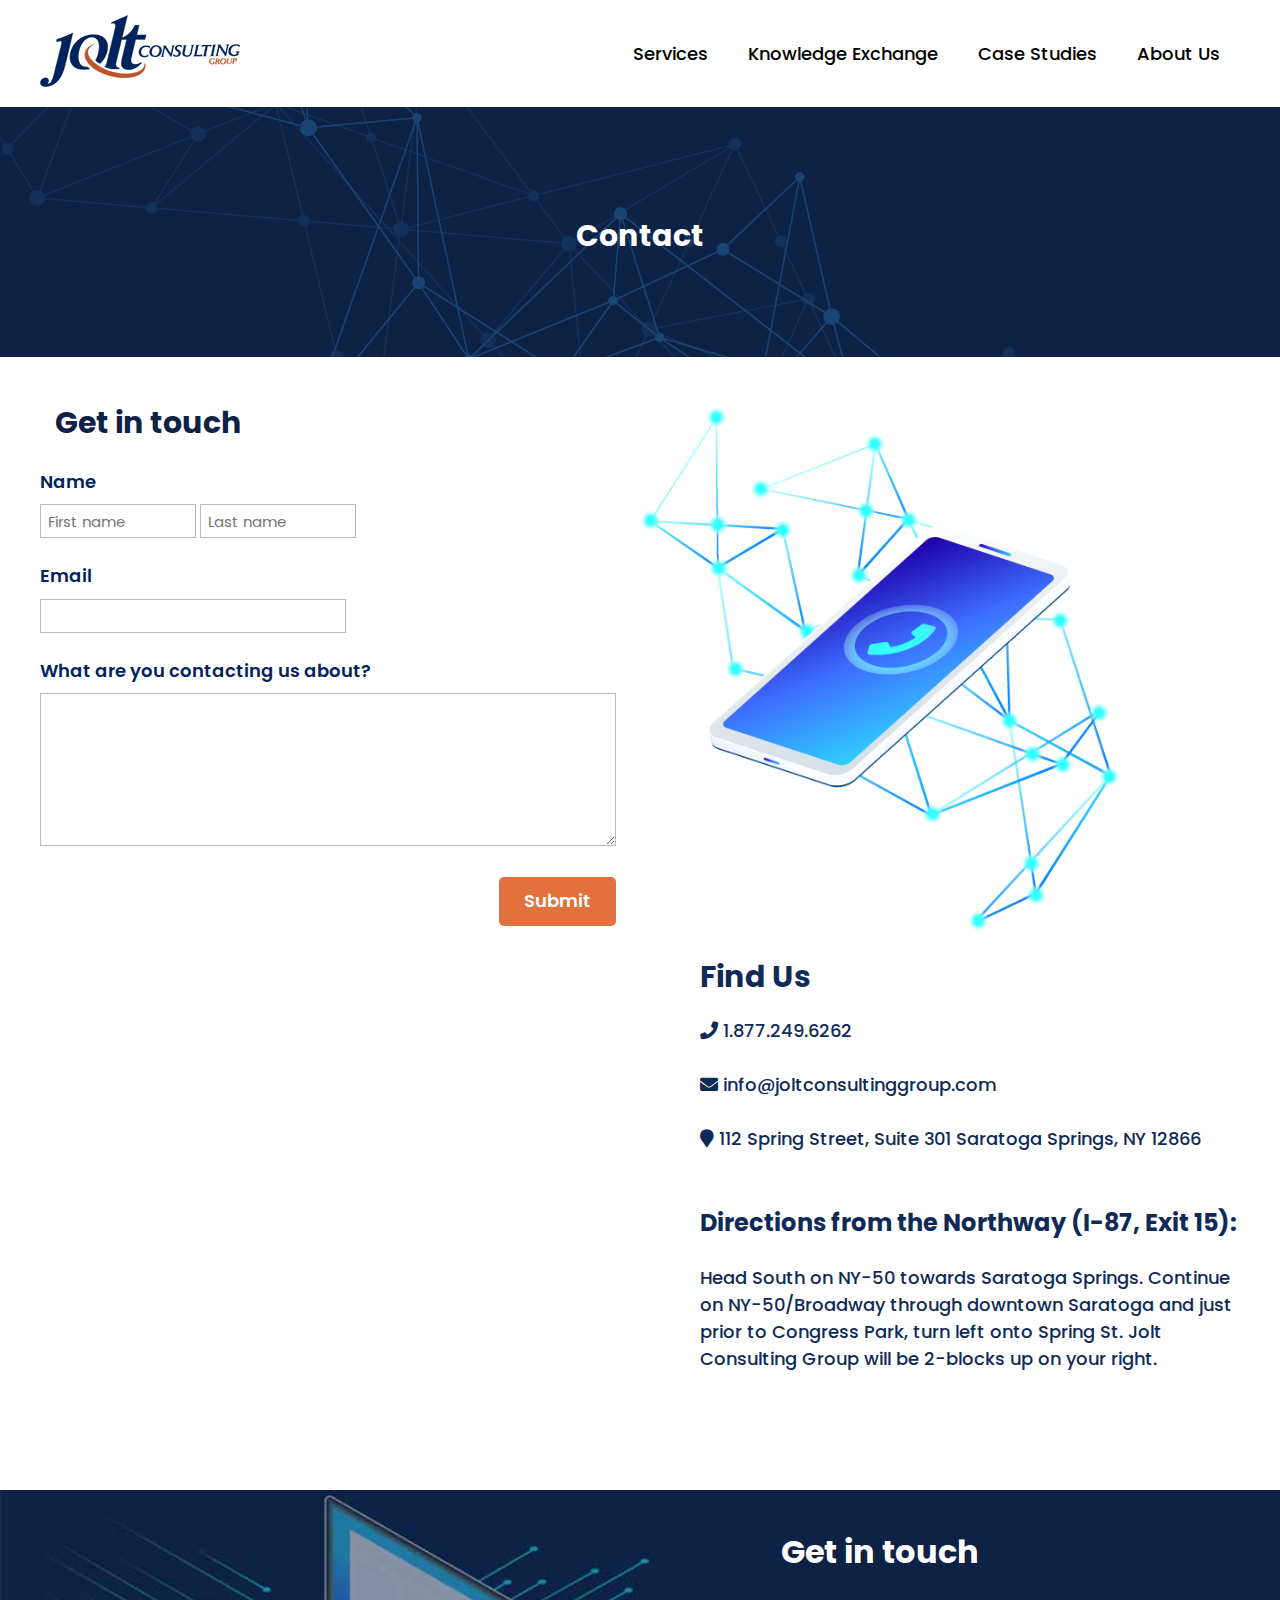
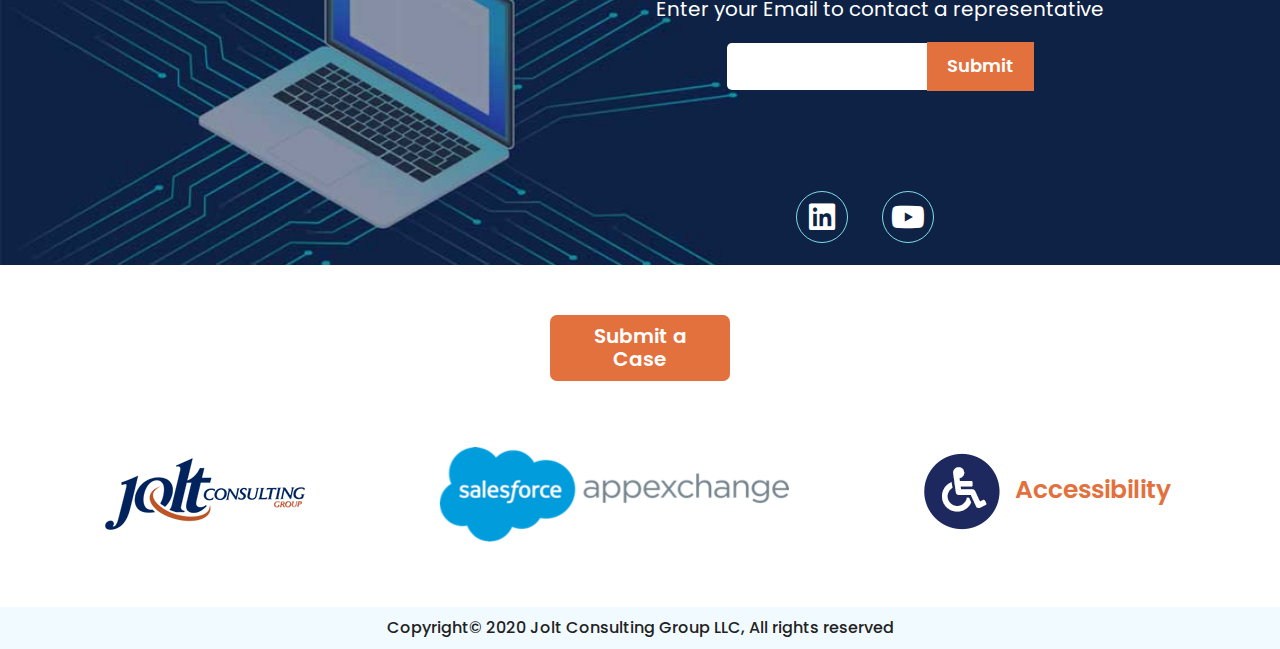
<file: contact.html>
<!DOCTYPE html>
<html class="no-js" lang="en">

<head>
  <meta charset="UTF-8">
  <title>Jolt Consulting Group  | Business and Technology Services Powering Customer Engagement</title> 
  <meta name="description" content="">
  <meta name="viewport" content="width=device-width, initial-scale=1">
  <link rel="shortcut icon" href="jolt-favicon.png" type="image/x-icon">
  <!-- Google fonts -->
  <link href="https://fonts.googleapis.com/css2?family=Poppins:wght@200;300;400;500;600;700&display=swap" rel="stylesheet">
  <!-- Font-awesome cdn -->
  <link rel="stylesheet" href="https://pro.fontawesome.com/releases/v5.10.0/css/all.css">
  <!-- Normalize css link-->
  <link rel="stylesheet" href="assets/css/normalize.css">
  <!-- Custom css link-->
  <link rel="stylesheet" href="assets/css/contact.css">
  <!-- Responsive css -->
  <link rel="stylesheet" type="text/css" href="assets/css/responsive.css">
</head>

<body>

<div class="full-section">
	<div class="container">
										<!-- Start nav section -->
		<div class="nav-section">
			<div class="logo">
				<a href="index.html"><img src="assets/img/logo.png" alt="logo"></a>
			</div>
			<div class="menu-section">
				<div class="toggle">
					<i class="fas fa-bars menu"></i>
					<i class="fas fa-times close"></i>
				</div>
				<ul>
					<li><a href="service.html">Services</a></li>
					<li><a href="knowledge.html">Knowledge Exchange</a></li>
					<li><a href="case.html">Case Studies</a></li>
					<li><a href="about.html">About Us</a></li>
				</ul>
			</div>
		</div><!-- End nav section -->
	</div><!-- End container -->
	

							<!-- Contact form start -->
<div class="contact-full">
	<div class="contact-header">
		<h2>Contact</h2>
	</div>

	<div class="container">
		<!-- Contact form -->
		<div class="contact-form">
			<!-- Contact left -->
			<div class="contact-left">
					<h2>Get in touch</h2>
					<form action="#" method="POST">
						<div class="name-service">
							<label for="name">Name</label>
							<input type="text" id="name" placeholder="First name">
							<input type="text" id="name" placeholder="Last name">
						</div>
						<div class="email-service">
							<label for="email">Email</label>
							<input type="email" id="email">
						</div>
						<div class="text-area-service">
							<label for="comment">What are you contacting us about?</label>
							<textarea rows="8"></textarea>
						</div>
						<button type="submit">Submit</button>
					</form>
			</div>
			<!-- Start Contact right -->
			<div class="contact-right">
				<img src="assets/img/contact-img/iphone.png" alt="image">
			</div>
		</div>

		<!-- Start Contact location -->
		<div class="contact-location">
			<div class="location-left">
				<iframe src="https://www.google.com/maps/embed?pb=!1m18!1m12!1m3!1d2914.236311689123!2d-73.7817686850307!3d43.07852697914519!2m3!1f0!2f0!3f0!3m2!1i1024!2i768!4f13.1!3m3!1m2!1s0x89de39db07201ba5%3A0x52c4b981f55f53df!2sJolt%20Consulting%20Group!5e0!3m2!1sen!2sbd!4v1600259430782!5m2!1sen!2sbd" width="600" height="450" frameborder="0" style="border:0;" allowfullscreen="" aria-hidden="false" tabindex="0"></iframe>
			</div>

			<div class="location-right">
				<div class="location-text">
					<h2>Find Us</h2>
					<ul>
						<li><i class="fas fa-phone"></i>1.877.249.6262</li>
						<li><i class="fas fa-envelope"></i>info@joltconsultinggroup.com</li>
						<li><i class="fas fa-map-marker"></i>112 Spring Street, Suite 301 Saratoga Springs, NY 12866</li>
					</ul>
					<h3>Directions from the Northway (I-87, Exit 15):</h3>
					<p>Head South on NY-50 towards Saratoga Springs. Continue on NY-50/Broadway through downtown Saratoga and just prior to Congress Park, turn left onto Spring St. Jolt Consulting Group will be 2-blocks up on your right.</p>
				</div>
			</div>
		</div><!-- End contact location -->
	</div><!-- Container end -->
</div><!-- Contact form end -->	


												<!-- Footer section -->	
		<div class="footer-section">
				<!-- Get in section -->
			<div class="get-in">
				<div class="container">
					<div class="connect">
						<h2>Get in touch</h2>
						<p>Enter your Email to contact a representative</p>
						<input type="email" name="email">
						<button type="submit">Submit</button>
						<div class="social-icon">
							<a href="#"><i class="fab fa-linkedin"></i></a>
							<a href="#"><i class="fab fa-youtube"></i></a>
						</div>	
					</div>
				</div>
			</div>	

				<div class="footer-bottom">
					<div class="container">
						<div class="footer-button">
							<button class="sc">Submit a Case</button>
						</div>
						<div class="site-link">
							<a href="#"><img src="assets/img/logo.png" alt="jolt consulting"></a>
							<a href="#"><img class="img-2" src="assets/img/salesforce_appexchange.png" alt="salesforce_appexchange"></a>
							<span><img src="assets/img/accessibility-logo.png" alt="accessibility-logo">Accessibility</span>
						</div>
					</div><!-- End container -->
					<p>Copyright© 2020 Jolt Consulting Group LLC, All rights reserved</p>
				</div><!-- End footer bottom -->
		</div><!-- End footer section -->									

</div>	


	<script src="https://code.jquery.com/jquery-3.5.1.min.js"></script>
	<script src="assets/js/vendor/modernizr-3.11.2.min.js"></script>
	<script src="assets/js/main.js"></script>

</body>

</html>
</file>
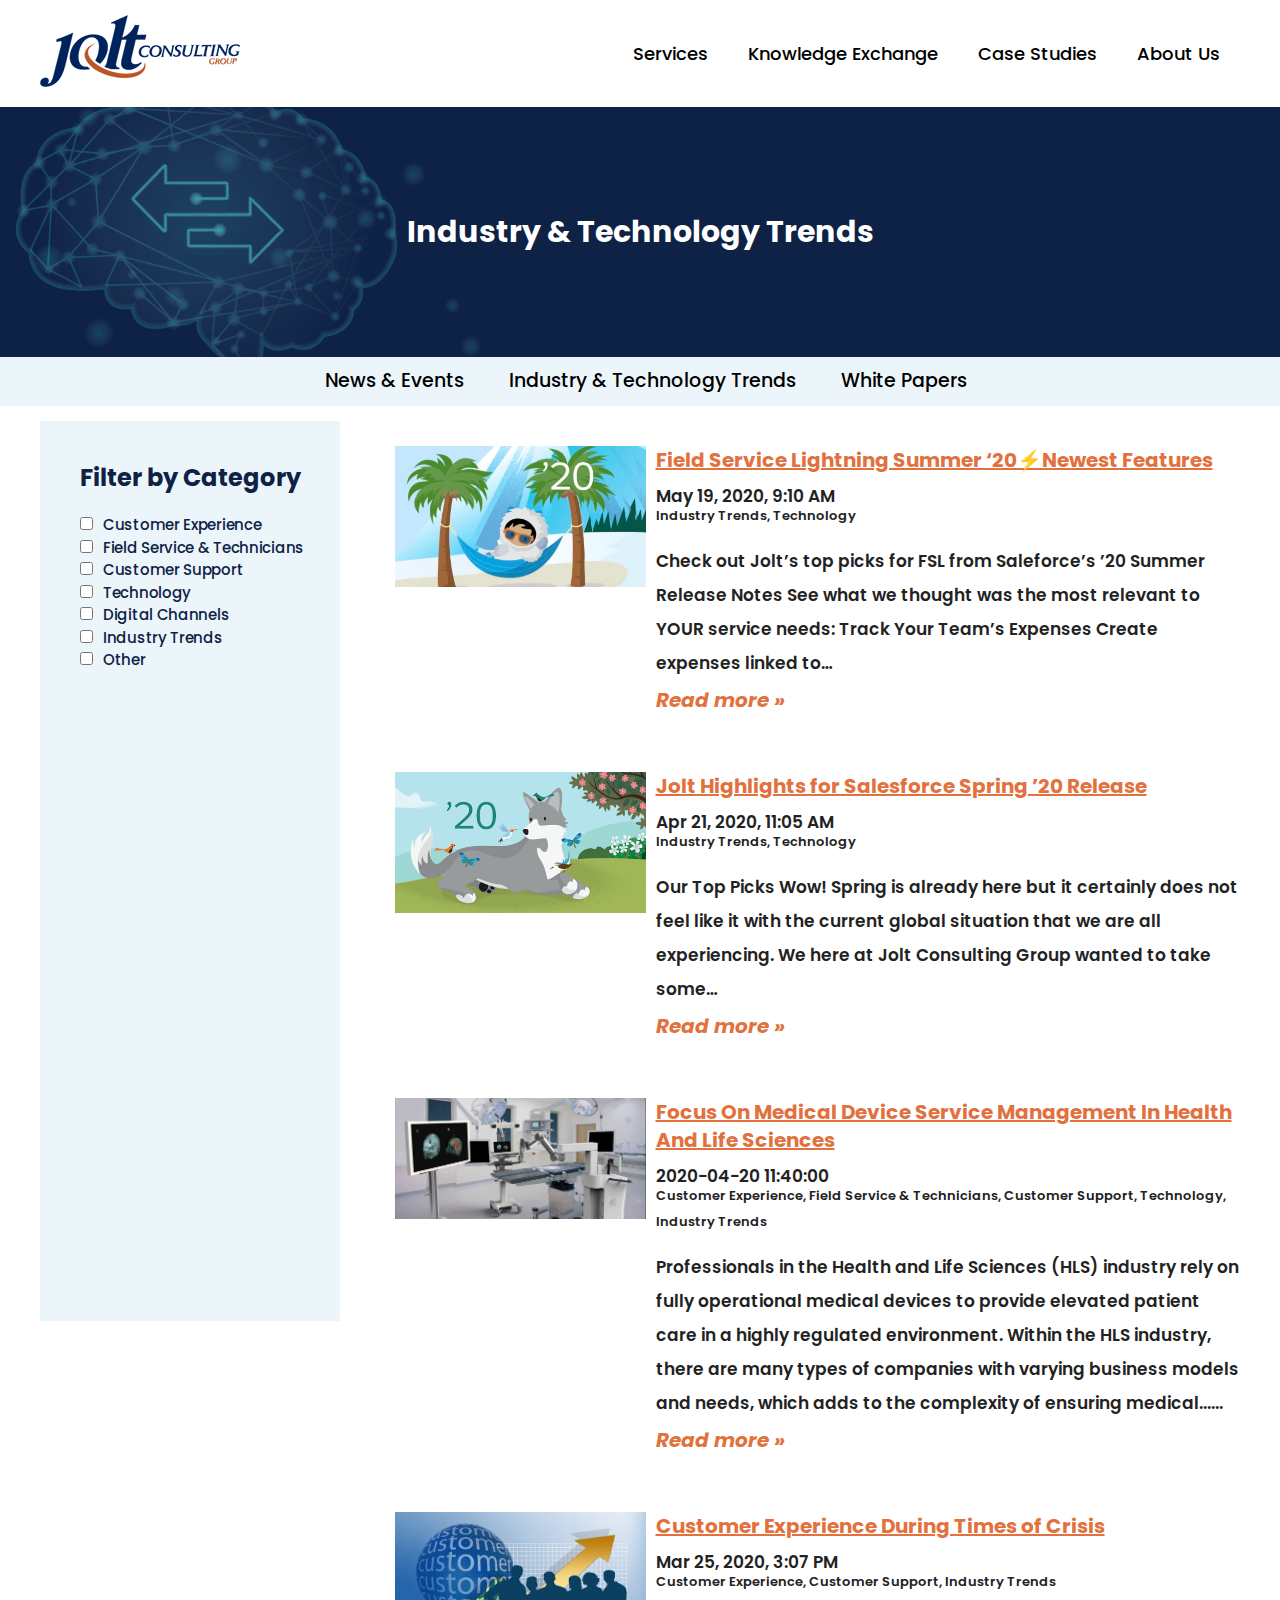
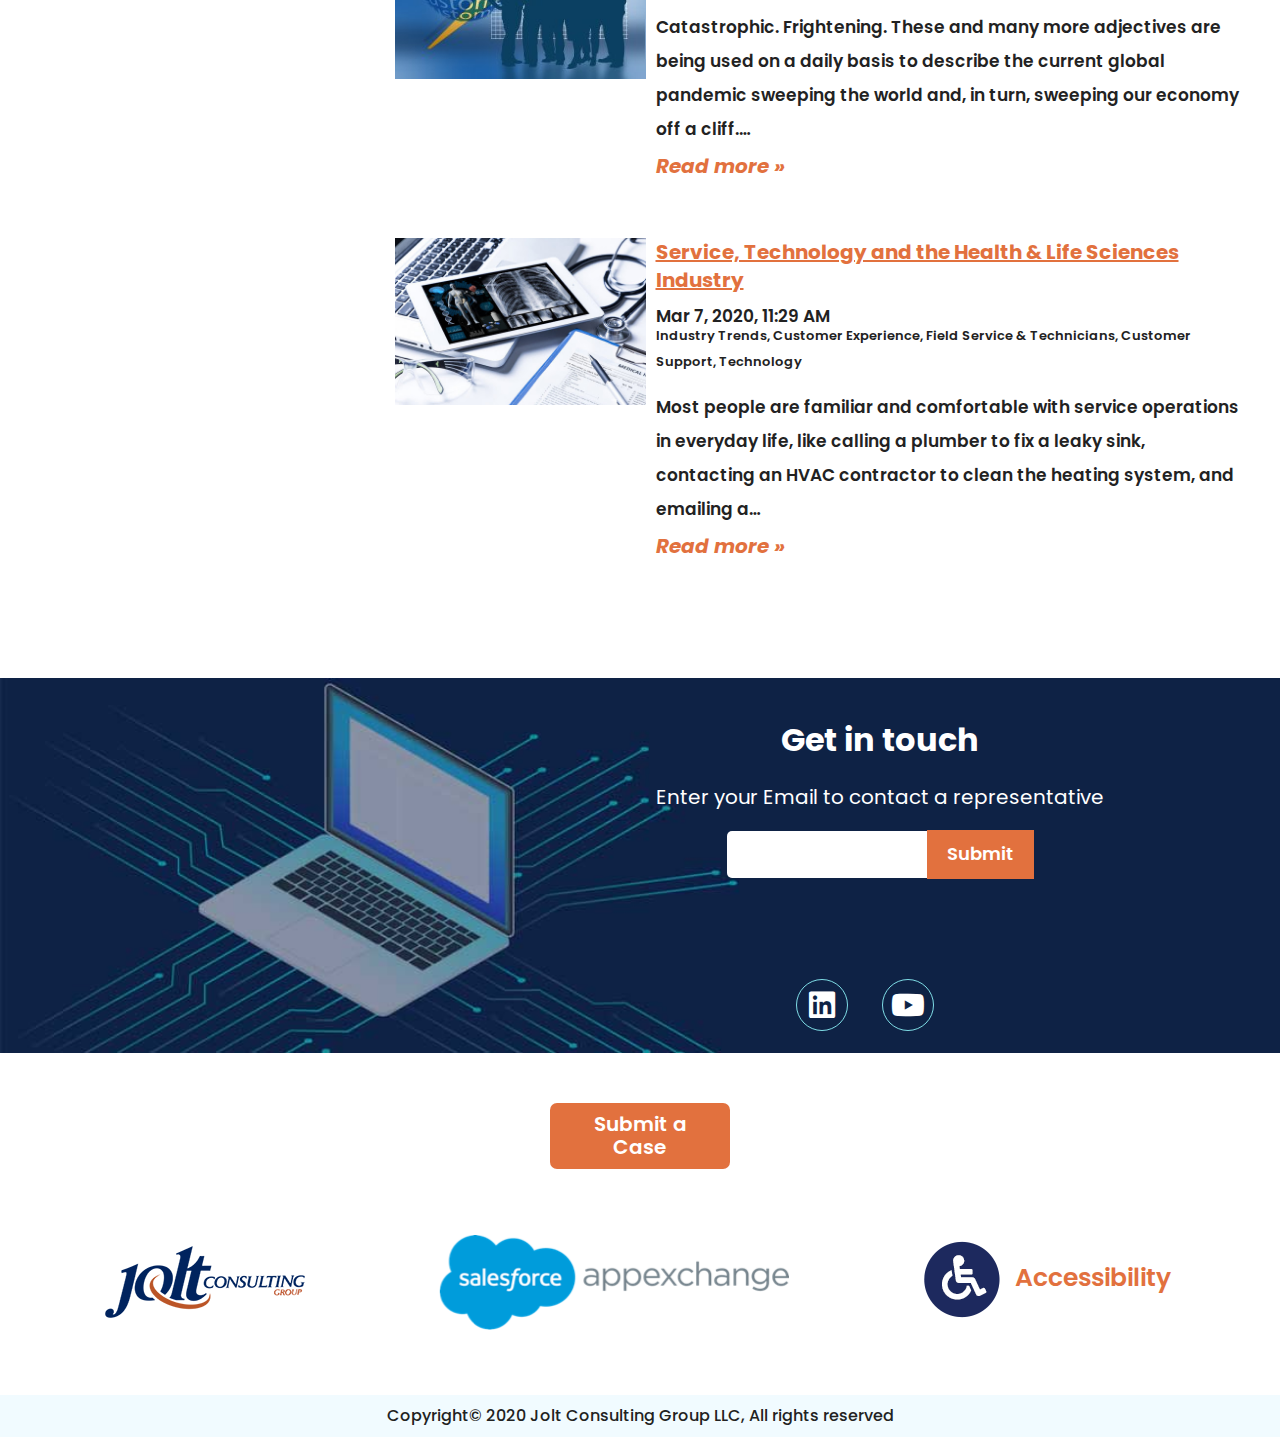
<file: industry.html>
<!DOCTYPE html>
<html class="no-js" lang="en">

<head>
  <meta charset="UTF-8">
  <title>Industry & Technology Trends | Business and Technology Services Powering Customer Engagement</title> 
  <meta name="description" content="">
  <meta name="viewport" content="width=device-width, initial-scale=1">
  <link rel="shortcut icon" href="jolt-favicon.png" type="image/x-icon">
  <!-- Google fonts -->
  <link href="https://fonts.googleapis.com/css2?family=Poppins:wght@200;300;400;500;600;700&display=swap" rel="stylesheet">
  <!-- Font-awesome cdn -->
  <link rel="stylesheet" href="https://pro.fontawesome.com/releases/v5.10.0/css/all.css">
  <!-- Normalize css link-->
  <link rel="stylesheet" href="assets/css/normalize.css">
  <!-- Custom css link-->
  <link rel="stylesheet" href="assets/css/industry.css">
  <!-- Responsive css -->
  <link rel="stylesheet" type="text/css" href="assets/css/responsive.css">
</head>

<body>

<div class="full-section">
	<div class="container">
										<!-- Start nav section -->
		<div class="nav-section">
			<div class="logo">
				<a href="index.html"><img src="assets/img/logo.png" alt="logo"></a>
			</div>
			<div class="menu-section">
				<div class="toggle">
					<i class="fas fa-bars menu"></i>
					<i class="fas fa-times close"></i>
				</div>
				<ul>
					<li><a href="service.html">Services</a></li>
					<li><a href="knowledge.html">Knowledge Exchange</a></li>
					<li><a href="case.html">Case Studies</a></li>
					<li><a href="about.html">About Us</a></li>
				</ul>
			</div>
		</div><!-- End nav section -->
	</div><!-- End container -->
	
					<!-- Knowledge exchange -->
		<div class="knowledge-exchange-full">
			<div class="knowledge-header">
				<h2>Industry & Technology Trends</h2>
			</div>

						<!-- Knowledge sub menu -->
			<div class="knowledge-sub-menu">
				<div class="container">
					<div class="responsive-sub-menu">
						<p>Menu<i class="fas fa-caret-up"></i></p>
					</div>
					<ul>
						<li><a href="news.html">News & Events</a></li>
						<li><a href="industry.html">Industry & Technology Trends</a></li>
						<li><a href="white.html">White Papers</a></li>
					</ul>
				</div>
			</div><!-- End sub menu -->

						<!-- Start knowledge Article section -->
			<div class="container">
				<div class="knowledge-article-full">
						<!-- Start aside article -->
					<div class="knowledge-article-aside">
						<h2>Filter by Category</h2>
						<div class="filtering">
							<div class="filter">
								<p>Filter</p>
								<span>Close</span>
							</div>
							<ul>
								<li><input type="checkbox">Customer Experience</li>
								<li><input type="checkbox">Field Service & Technicians</li>
								<li><input type="checkbox">Customer Support</li>
								<li><input type="checkbox">Technology</li>
								<li><input type="checkbox">Digital Channels</li>
								<li><input type="checkbox">Industry Trends</li>
								<li><input type="checkbox">Other</li>
							</ul>
						</div>
					</div><!-- End aside article -->


					<!-- Knowledge article right start -->
					<div class="knowledge-article-right">
											<!-- ITEM START -->
						<div class="knowledge-right-item">
							<div class="knowledge-item-img">
								<img src="assets/img/knowledge/winter-20-release-thumb.jpg" alt="winter-20-release-thumb">
							</div>
							<div class="knowledge-item-text">
								<a href="#">Field Service Lightning Summer ‘20⚡️Newest Features</a>
								<p>May 19, 2020, 9:10 AM<br><span class="in">Industry Trends, Technology</span>Check out Jolt’s top picks for FSL from Saleforce’s ’20 Summer Release Notes See what we thought was the most relevant to YOUR service needs: Track Your Team’s Expenses Create expenses linked to…<br><span><a href="#">Read more »</a></span></p>
							</div>
						</div>
											<!-- ITEM START -->
						<div class="knowledge-right-item">
							<div class="knowledge-item-img">
								<img src="assets/img/knowledge/spring-20-release.jpg" alt="spring-20-release">
							</div>
							<div class="knowledge-item-text">
								<a href="#">Jolt Highlights for Salesforce Spring ’20 Release</a>
								<p>Apr 21, 2020, 11:05 AM<br><span class="in">Industry Trends, Technology</span>Our Top Picks Wow! Spring is already here but it certainly does not feel like it with the current global situation that we are all experiencing. We here at Jolt Consulting Group wanted to take some…<br><span><a href="#">Read more »</a></span></p>
							</div>
						</div>
											<!-- ITEM START -->
						<div class="knowledge-right-item">
							<div class="knowledge-item-img">
								<img src="assets/img/knowledge/HLS-1024x495.jpg" alt="HLS-1024x495">
							</div>
							<div class="knowledge-item-text">
								<a href="#">Focus On Medical Device Service Management In Health And Life Sciences</a>
								<p>2020-04-20 11:40:00<br><span class="in">Customer Experience, Field Service & Technicians, Customer Support, Technology, Industry Trends</span>Professionals in the Health and Life Sciences (HLS) industry rely on fully operational medical devices to provide elevated patient care in a highly regulated environment. Within the HLS industry, there are many types of companies with varying business models and needs, which adds to the complexity of ensuring medical......<br><span><a href="#">Read more »</a></span></p>
							</div>
						</div>
											<!-- ITEM START -->
						<div class="knowledge-right-item">
							<div class="knowledge-item-img">
								<img src="assets/img/knowledge/business-idea.jpg" alt="business-idea">
							</div>
							<div class="knowledge-item-text">
								<a href="#">Customer Experience During Times of Crisis</a>
								<p>Mar 25, 2020, 3:07 PM<br><span class="in">Customer Experience, Customer Support, Industry Trends</span>Catastrophic. Frightening. These and many more adjectives are being used on a daily basis to describe the current global pandemic sweeping the world and, in turn, sweeping our economy off a cliff.…<br><span><a href="#">Read more »</a></span></p>
							</div>
						</div>
											<!-- ITEM START -->
						<div class="knowledge-right-item">
							<div class="knowledge-item-img">
								<img src="assets/img/knowledge/Service-Technology.jpg" alt="Service-Technology">
							</div>
							<div class="knowledge-item-text">
								<a href="#">Service, Technology and the Health & Life Sciences Industry</a>
								<p>Mar 7, 2020, 11:29 AM<br><span class="in">Industry Trends, Customer Experience, Field Service & Technicians, Customer Support, Technology</span>Most people are familiar and comfortable with service operations in everyday life, like calling a plumber to fix a leaky sink, contacting an HVAC contractor to clean the heating system, and emailing a…<br><span><a href="#">Read more »</a></span></p>
							</div>
						</div>
					</div><!-- Knowledge article right end -->		
				</div><!-- End knowledge Article section -->
			</div><!-- End container -->

		</div><!-- End knowledge full -->


													<!-- Footer section -->	
		<div class="footer-section">
				<!-- Get in section -->
			<div class="get-in">
				<div class="container">
					<div class="connect">
						<h2>Get in touch</h2>
						<p>Enter your Email to contact a representative</p>
						<input type="email" name="email">
						<button type="submit">Submit</button>
						<div class="social-icon">
							<a href="#"><i class="fab fa-linkedin"></i></a>
							<a href="#"><i class="fab fa-youtube"></i></a>
						</div>	
					</div>
				</div>
			</div>	

				<div class="footer-bottom">
					<div class="container">
						<div class="footer-button">
							<button class="sc">Submit a Case</button>
						</div>
						<div class="site-link">
							<a href="#"><img src="assets/img/logo.png" alt="jolt consulting"></a>
							<a href="#"><img class="img-2" src="assets/img/salesforce_appexchange.png" alt="salesforce_appexchange"></a>
							<span><img src="assets/img/accessibility-logo.png" alt="accessibility-logo">Accessibility</span>
						</div>
					</div><!-- End container -->
					<p>Copyright© 2020 Jolt Consulting Group LLC, All rights reserved</p>
				</div><!-- End footer bottom -->
		</div><!-- End footer section -->									

</div>	

	<script src="https://code.jquery.com/jquery-3.5.1.min.js"></script>
	<script src="assets/js/vendor/modernizr-3.11.2.min.js"></script>
	<script src="assets/js/main.js"></script>
</body>

</html>
</file>
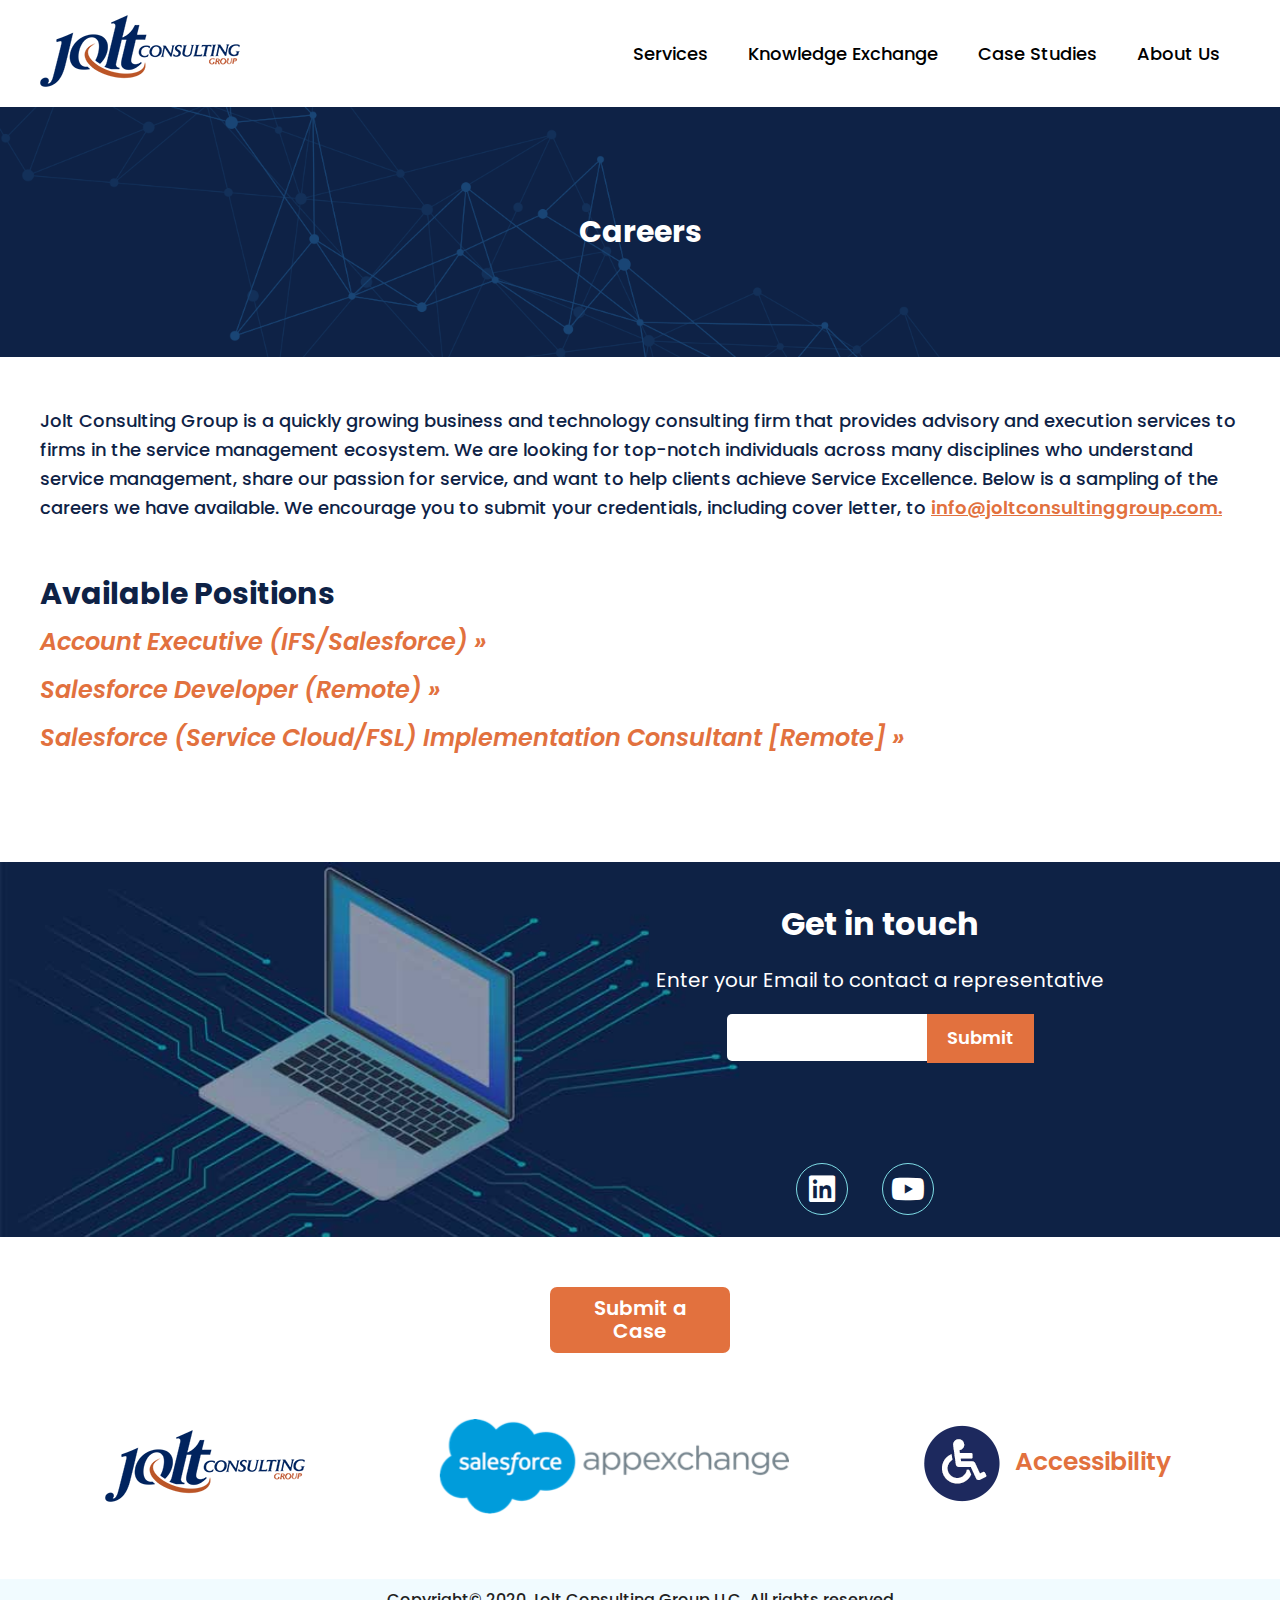
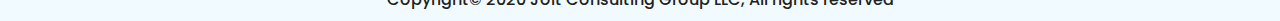
<file: join.html>
<!DOCTYPE html>
<html class="no-js" lang="en">

<head>
  <meta charset="UTF-8">
  <title>Careers | Business and Technology Services Powering Customer Engagement</title> 
  <meta name="description" content="">
  <meta name="viewport" content="width=device-width, initial-scale=1">
  <link rel="shortcut icon" href="jolt-favicon.png" type="image/x-icon">
  <!-- Google fonts -->
  <link href="https://fonts.googleapis.com/css2?family=Poppins:wght@200;300;400;500;600;700&display=swap" rel="stylesheet">
  <!-- Font-awesome cdn -->
  <link rel="stylesheet" href="https://pro.fontawesome.com/releases/v5.10.0/css/all.css">
  <!-- Normalize css link-->
  <link rel="stylesheet" href="assets/css/normalize.css">
  <!-- Custom css link-->
  <link rel="stylesheet" href="assets/css/join.css">
  <!-- Responsive css -->
  <link rel="stylesheet" type="text/css" href="assets/css/responsive.css">
</head>

<body>

<div class="full-section">
	<div class="container">
										<!-- Start nav section -->
		<div class="nav-section">
			<div class="logo">
				<a href="index.html"><img src="assets/img/logo.png" alt="logo"></a>
			</div>
			<div class="menu-section">
				<div class="toggle">
					<i class="fas fa-bars menu"></i>
					<i class="fas fa-times close"></i>
				</div>
				<ul>
					<li><a href="service.html">Services</a></li>
					<li><a href="knowledge.html">Knowledge Exchange</a></li>
					<li><a href="case.html">Case Studies</a></li>
					<li><a href="about.html">About Us</a></li>
				</ul>
			</div>
		</div><!-- End nav section -->
	</div><!-- End container -->
	
					<!-- Knowledge exchange -->
		<div class="knowledge-exchange-full">
			<div class="knowledge-header">
				<h2>Careers</h2>
			</div>
	
			<div class="container">
				<div class="career-section">
					<p>Jolt Consulting Group is a quickly growing business and technology consulting firm that provides advisory and execution services to firms in the service management ecosystem. We are looking for top-notch individuals across many disciplines who understand service management, share our passion for service, and want to help clients achieve Service Excellence. Below is a sampling of the careers we have available. We encourage you to submit your credentials, including cover letter, to <a href="mailto:info@joltconsultinggroup.com">info@joltconsultinggroup.com.</a></p>
				</div>

				<div class="position">
					<h2>Available Positions</h2>
					<a href="https://joltconsulting.bamboohr.com/jobs/view.php?id=6" target="blank">Account Executive (IFS/Salesforce) »</a>
					<a href="https://joltconsulting.bamboohr.com/jobs/view.php?id=8&source=aWQ9OA%3D%3D" target="blank">Salesforce Developer (Remote) »</a>
					<a href="https://joltconsulting.bamboohr.com/jobs/view.php?id=7&source=aWQ9OA%3D%3D" target="blank">Salesforce (Service Cloud/FSL) Implementation Consultant [Remote] »</a>
				</div>
				
			</div><!-- End container -->
		</div><!-- End knowledge full -->


													<!-- Footer section -->	
		<div class="footer-section">
				<!-- Get in section -->
			<div class="get-in">
				<div class="container">
					<div class="connect">
						<h2>Get in touch</h2>
						<p>Enter your Email to contact a representative</p>
						<input type="email" name="email">
						<button type="submit">Submit</button>
						<div class="social-icon">
							<a href="#"><i class="fab fa-linkedin"></i></a>
							<a href="#"><i class="fab fa-youtube"></i></a>
						</div>	
					</div>
				</div>
			</div>	

				<div class="footer-bottom">
					<div class="container">
						<div class="footer-button">
							<button class="sc">Submit a Case</button>
						</div>
						<div class="site-link">
							<a href="#"><img src="assets/img/logo.png" alt="jolt consulting"></a>
							<a href="#"><img class="img-2" src="assets/img/salesforce_appexchange.png" alt="salesforce_appexchange"></a>
							<span><img src="assets/img/accessibility-logo.png" alt="accessibility-logo">Accessibility</span>
						</div>
					</div><!-- End container -->
					<p>Copyright© 2020 Jolt Consulting Group LLC, All rights reserved</p>
				</div><!-- End footer bottom -->
		</div><!-- End footer section -->									

</div>	

	<script src="https://code.jquery.com/jquery-3.5.1.min.js"></script>
	<script src="assets/js/vendor/modernizr-3.11.2.min.js"></script>
	<script src="assets/js/main.js"></script>
</body>

</html>
</file>
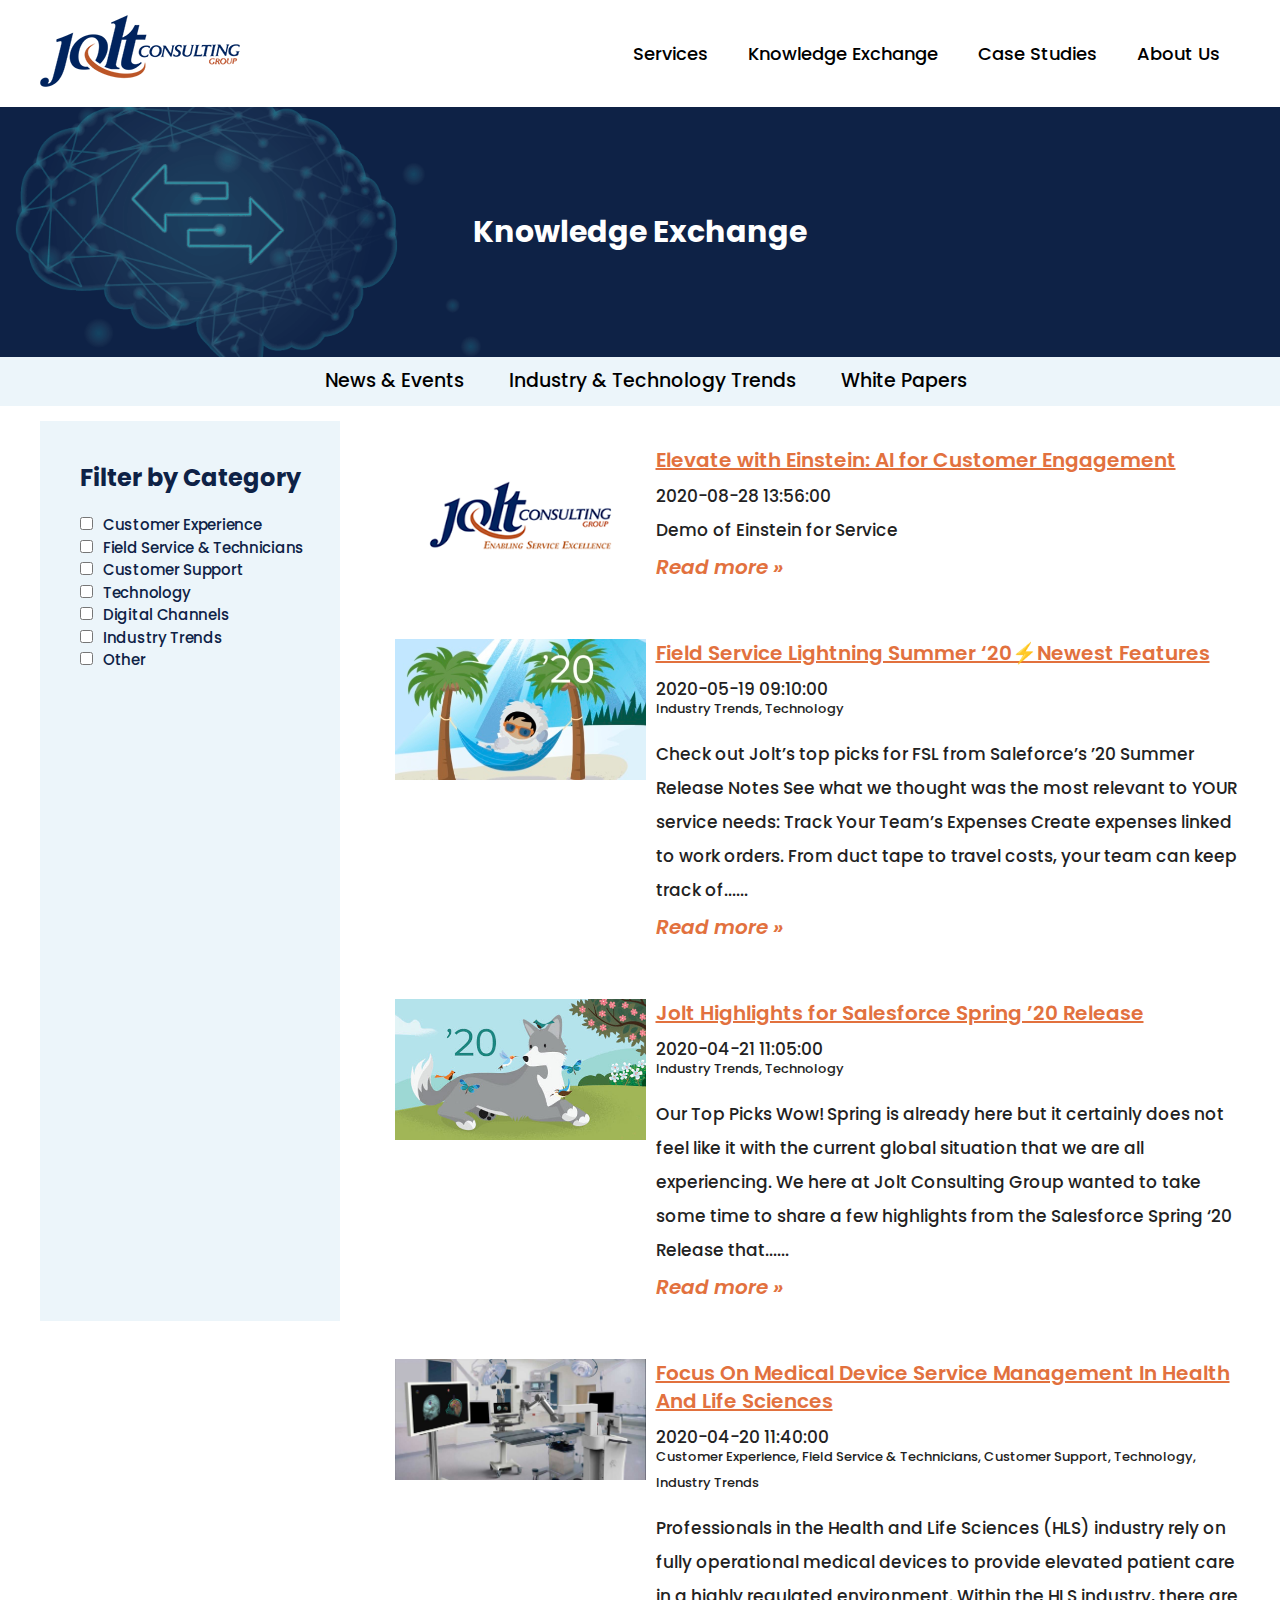
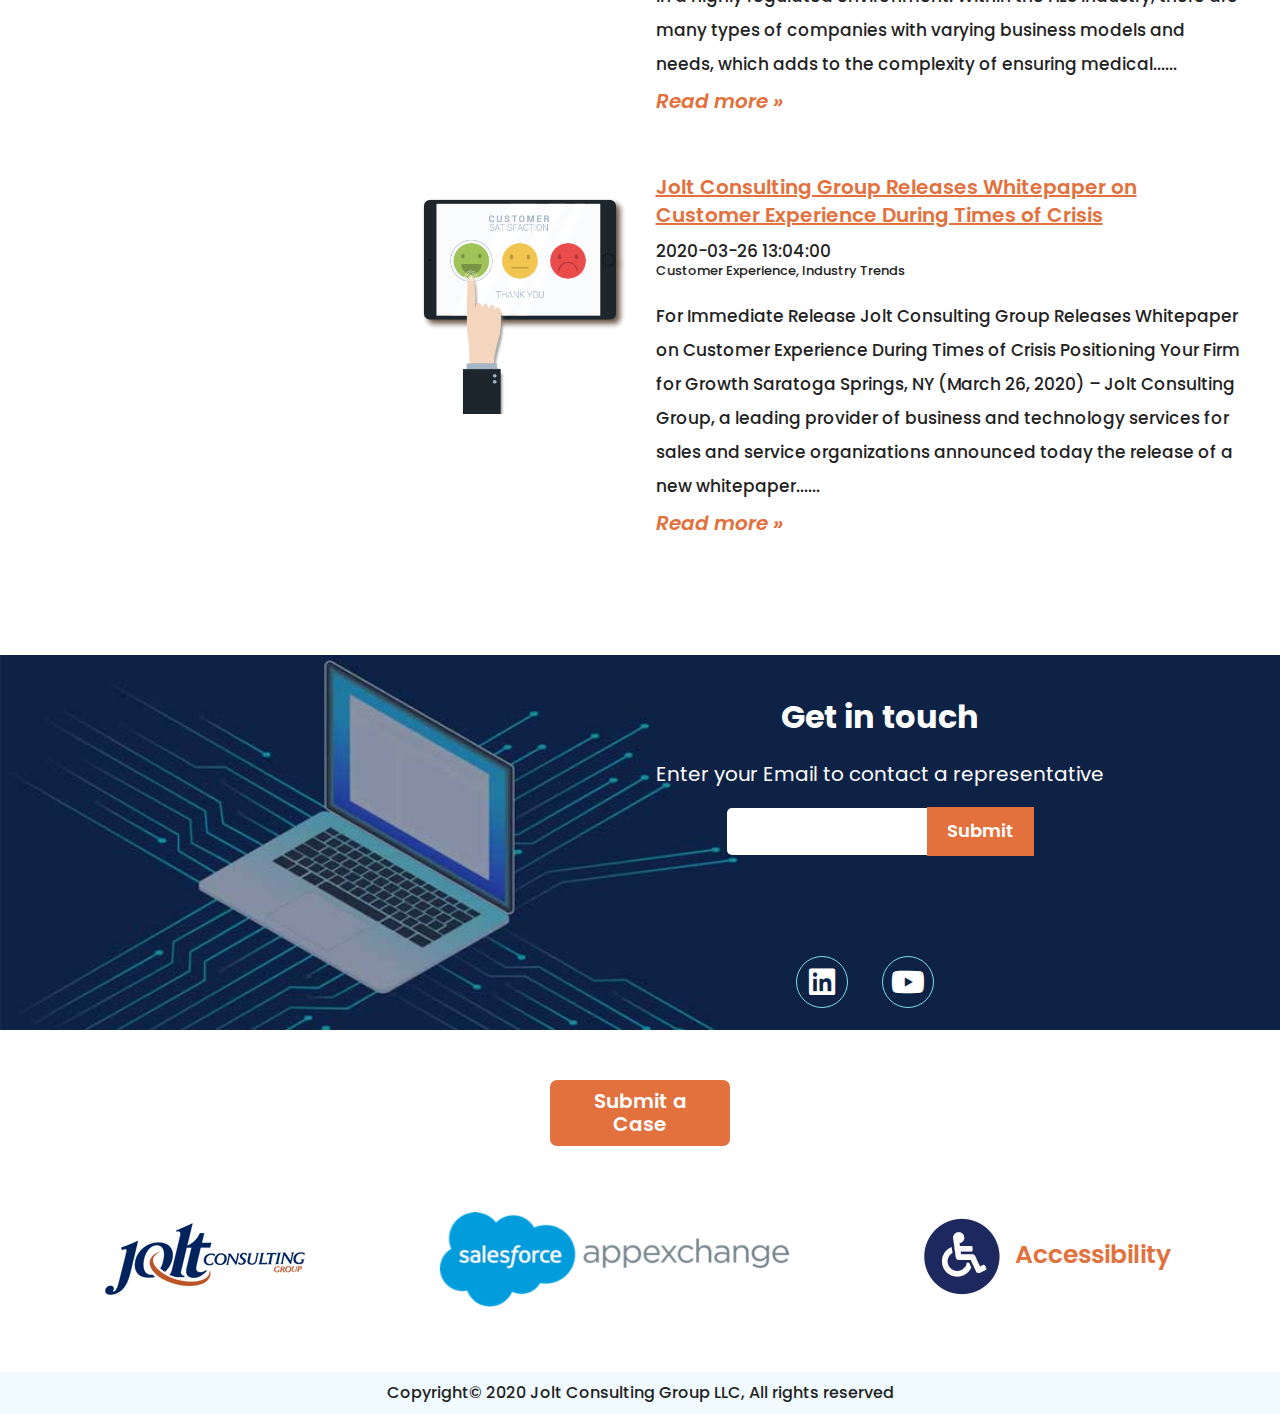
<file: knowledge.html>
<!DOCTYPE html>
<html class="no-js" lang="en">

<head>
  <meta charset="UTF-8">
  <title>Knowledge Exchange | Business and Technology Services Powering Customer Engagement</title> 
  <meta name="description" content="">
  <meta name="viewport" content="width=device-width, initial-scale=1">
  <link rel="shortcut icon" href="jolt-favicon.png" type="image/x-icon">
  <!-- Google fonts -->
  <link href="https://fonts.googleapis.com/css2?family=Poppins:wght@200;300;400;500;600;700&display=swap" rel="stylesheet">
  <!-- Font-awesome cdn -->
  <link rel="stylesheet" href="https://pro.fontawesome.com/releases/v5.10.0/css/all.css">
  <!-- Normalize css link-->
  <link rel="stylesheet" href="assets/css/normalize.css">
  <!-- Custom css link-->
  <link rel="stylesheet" href="assets/css/knowledge.css">
  <!-- Responsive css -->
  <link rel="stylesheet" type="text/css" href="assets/css/responsive.css">
</head>

<body>

<div class="full-section">
	<div class="container">
										<!-- Start nav section -->
		<div class="nav-section">
			<div class="logo">
				<a href="index.html"><img src="assets/img/logo.png" alt="logo"></a>
			</div>
			<div class="menu-section">
				<div class="toggle">
					<i class="fas fa-bars menu"></i>
					<i class="fas fa-times close"></i>
				</div>
				<ul>
					<li><a href="service.html">Services</a></li>
					<li><a href="knowledge.html">Knowledge Exchange</a></li>
					<li><a href="case.html">Case Studies</a></li>
					<li><a href="about.html">About Us</a></li>
				</ul>
			</div>
		</div><!-- End nav section -->
	</div><!-- End container -->
	
					<!-- Knowledge exchange -->
		<div class="knowledge-exchange-full">
			<div class="knowledge-header">
				<h2>Knowledge Exchange</h2>
			</div>

						<!-- Knowledge sub menu -->
			<div class="knowledge-sub-menu">
				<div class="container">
					<div class="responsive-sub-menu">
						<p>Menu<i class="fas fa-caret-up"></i></p>
					</div>
					<ul>
						<li><a href="news.html">News & Events</a></li>
						<li><a href="industry.html">Industry & Technology Trends</a></li>
						<li><a href="white.html">White Papers</a></li>
					</ul>
				</div>
			</div><!-- End sub menu -->

						<!-- Start knowledge Article section -->
			<div class="container">
				<div class="knowledge-article-full">
						<!-- Start aside article -->
					<div class="knowledge-article-aside">
						<h2>Filter by Category</h2>
						<div class="filtering">
							<div class="filter">
								<p>Filter</p>
								<span>Close</span>
							</div>
							<ul>
								<li><input type="checkbox">Customer Experience</li>
								<li><input type="checkbox">Field Service & Technicians</li>
								<li><input type="checkbox">Customer Support</li>
								<li><input type="checkbox">Technology</li>
								<li><input type="checkbox">Digital Channels</li>
								<li><input type="checkbox">Industry Trends</li>
								<li><input type="checkbox">Other</li>
							</ul>
						</div>
					</div><!-- End aside article -->


					<!-- Knowledge article right start -->
					<div class="knowledge-article-right">
											<!-- ITEM START -->
						<div class="knowledge-right-item">
							<div class="knowledge-item-img">
								<img src="assets/img/knowledge/jolt-placeholder.png" alt="jolt-placeholder">
							</div>
							<div class="knowledge-item-text">
								<a href="#">Elevate with Einstein: AI for Customer Engagement</a>
								<p>2020-08-28 13:56:00<br>Demo of Einstein for Service<br><span><a href="#">Read more »</a></span></p>
							</div>
						</div>
											<!-- ITEM START -->
						<div class="knowledge-right-item">
							<div class="knowledge-item-img">
								<img src="assets/img/knowledge/winter-20-release-thumb.jpg" alt="winter-20-release-thumb">
							</div>
							<div class="knowledge-item-text">
								<a href="#">Field Service Lightning Summer ‘20⚡️Newest Features</a>
								<p>2020-05-19 09:10:00<br><span class="in">Industry Trends, Technology</span>Check out Jolt’s top picks for FSL from Saleforce’s ’20 Summer Release Notes See what we thought was the most relevant to YOUR service needs: Track Your Team’s Expenses Create expenses linked to work orders. From duct tape to travel costs, your team can keep track of......<br><span><a href="#">Read more »</a></span></p>
							</div>
						</div>
											<!-- ITEM START -->
						<div class="knowledge-right-item">
							<div class="knowledge-item-img">
								<img src="assets/img/knowledge/spring-20-release.jpg" alt="spring-20-release">
							</div>
							<div class="knowledge-item-text">
								<a href="#">Jolt Highlights for Salesforce Spring ’20 Release</a>
								<p>2020-04-21 11:05:00<br><span class="in">Industry Trends, Technology</span>Our Top Picks Wow! Spring is already here but it certainly does not feel like it with the current global situation that we are all experiencing. We here at Jolt Consulting Group wanted to take some time to share a few highlights from the Salesforce Spring ‘20 Release that......<br><span><a href="#">Read more »</a></span></p>
							</div>
						</div>
											<!-- ITEM START -->
						<div class="knowledge-right-item">
							<div class="knowledge-item-img">
								<img src="assets/img/knowledge/HLS-1024x495.jpg" alt="HLS-1024x495">
							</div>
							<div class="knowledge-item-text">
								<a href="#">Focus On Medical Device Service Management In Health And Life Sciences</a>
								<p>2020-04-20 11:40:00<br><span class="in">Customer Experience, Field Service & Technicians, Customer Support, Technology, Industry Trends</span>Professionals in the Health and Life Sciences (HLS) industry rely on fully operational medical devices to provide elevated patient care in a highly regulated environment. Within the HLS industry, there are many types of companies with varying business models and needs, which adds to the complexity of ensuring medical......<br><span><a href="#">Read more »</a></span></p>
							</div>
						</div>
											<!-- ITEM START -->
						<div class="knowledge-right-item">
							<div class="knowledge-item-img">
								<img src="assets/img/knowledge/jolt.png" alt="jolt">
							</div>
							<div class="knowledge-item-text">
								<a href="#">Jolt Consulting Group Releases Whitepaper on Customer Experience During Times of Crisis</a>
								<p>2020-03-26 13:04:00<br><span class="in">Customer Experience, Industry Trends</span>For Immediate Release Jolt Consulting Group Releases Whitepaper on Customer Experience During Times of Crisis Positioning Your Firm for Growth Saratoga Springs, NY (March 26, 2020) – Jolt Consulting Group, a leading provider of business and technology services for sales and service organizations announced today the release of a new whitepaper......<br><span><a href="#">Read more »</a></span></p>
							</div>
						</div>
					</div><!-- Knowledge article right end -->		
				</div><!-- End knowledge Article section -->
			</div><!-- End container -->

		</div><!-- End knowledge full -->


													<!-- Footer section -->	
		<div class="footer-section">
				<!-- Get in section -->
			<div class="get-in">
				<div class="container">
					<div class="connect">
						<h2>Get in touch</h2>
						<p>Enter your Email to contact a representative</p>
						<input type="email" name="email">
						<button type="submit">Submit</button>
						<div class="social-icon">
							<a href="#"><i class="fab fa-linkedin"></i></a>
							<a href="#"><i class="fab fa-youtube"></i></a>
						</div>	
					</div>
				</div>
			</div>	

				<div class="footer-bottom">
					<div class="container">
						<div class="footer-button">
							<button class="sc">Submit a Case</button>
						</div>
						<div class="site-link">
							<a href="#"><img src="assets/img/logo.png" alt="jolt consulting"></a>
							<a href="#"><img class="img-2" src="assets/img/salesforce_appexchange.png" alt="salesforce_appexchange"></a>
							<span><img src="assets/img/accessibility-logo.png" alt="accessibility-logo">Accessibility</span>
						</div>
					</div><!-- End container -->
					<p>Copyright© 2020 Jolt Consulting Group LLC, All rights reserved</p>
				</div><!-- End footer bottom -->
		</div><!-- End footer section -->									

</div>	<!-- End full section -->


	<script src="https://code.jquery.com/jquery-3.5.1.min.js"></script>
  <script src="assets/js/main.js"></script>
</body>

</html>
</file>
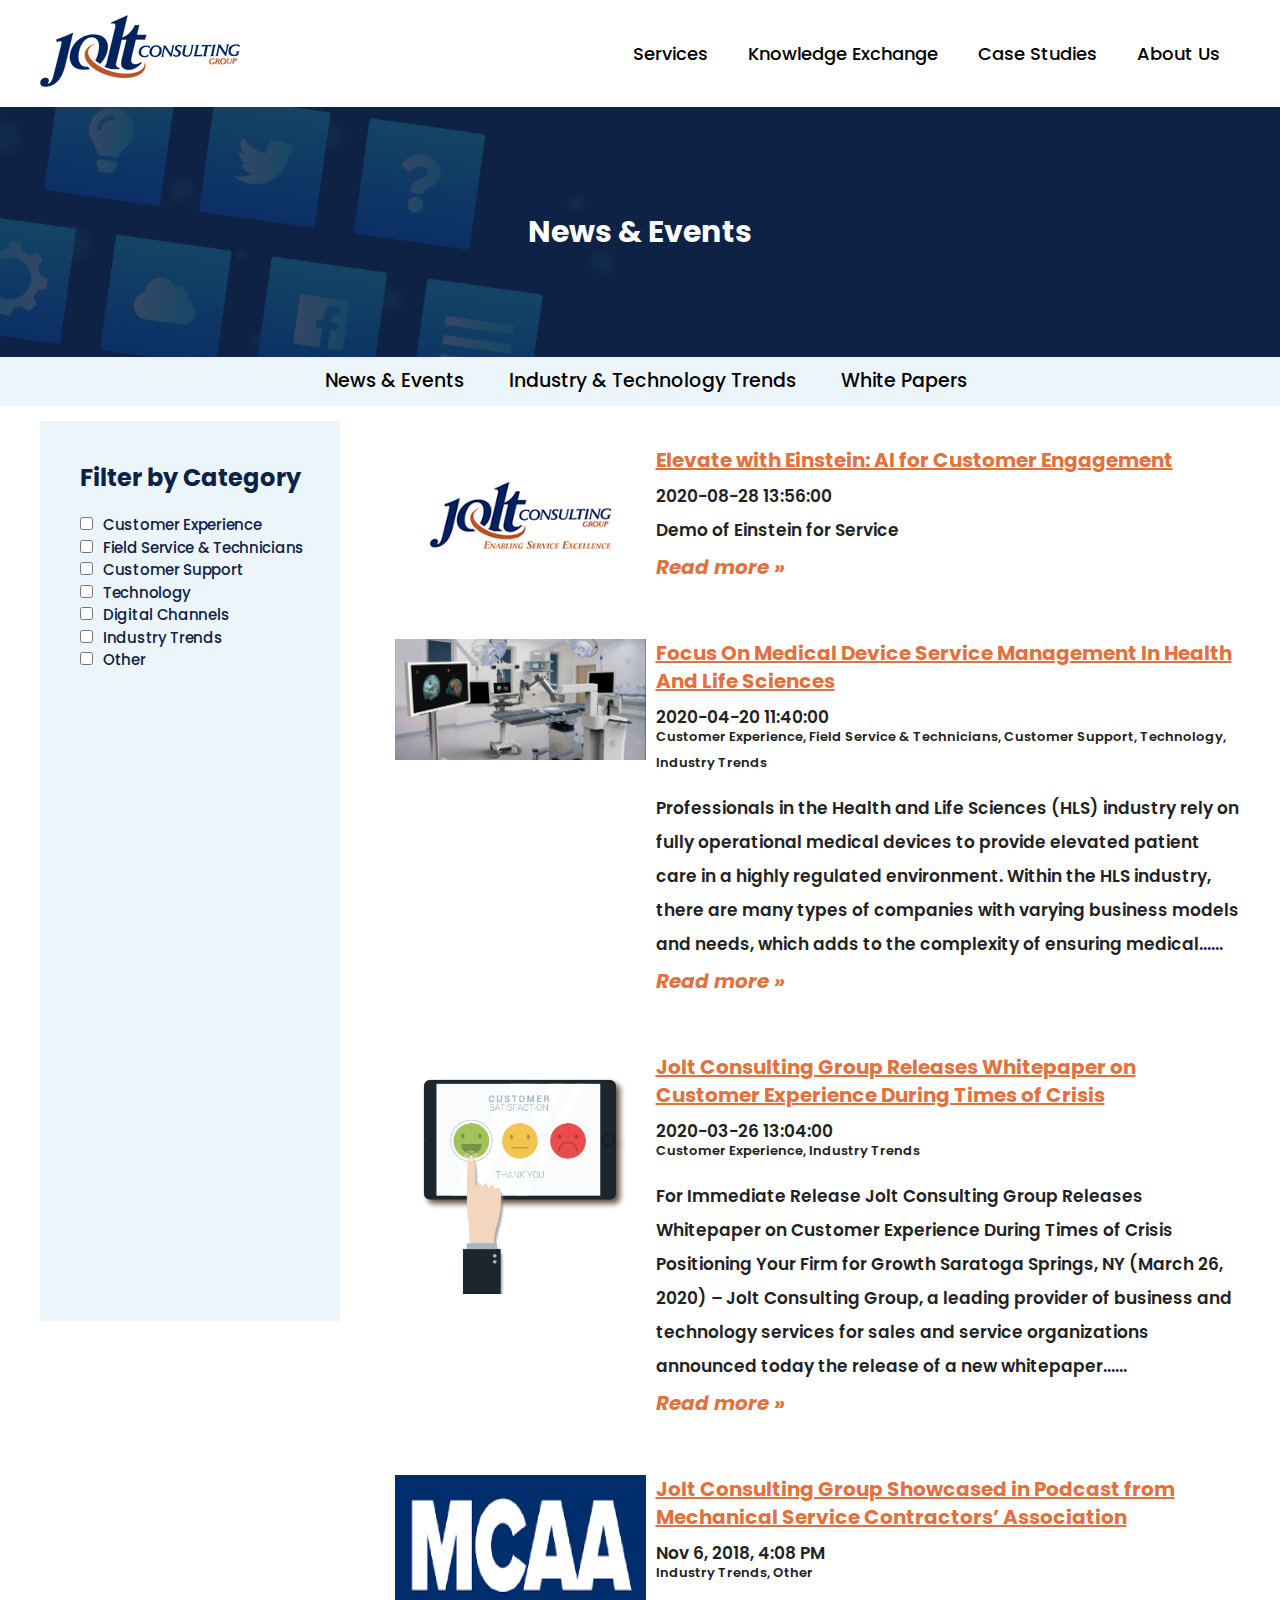
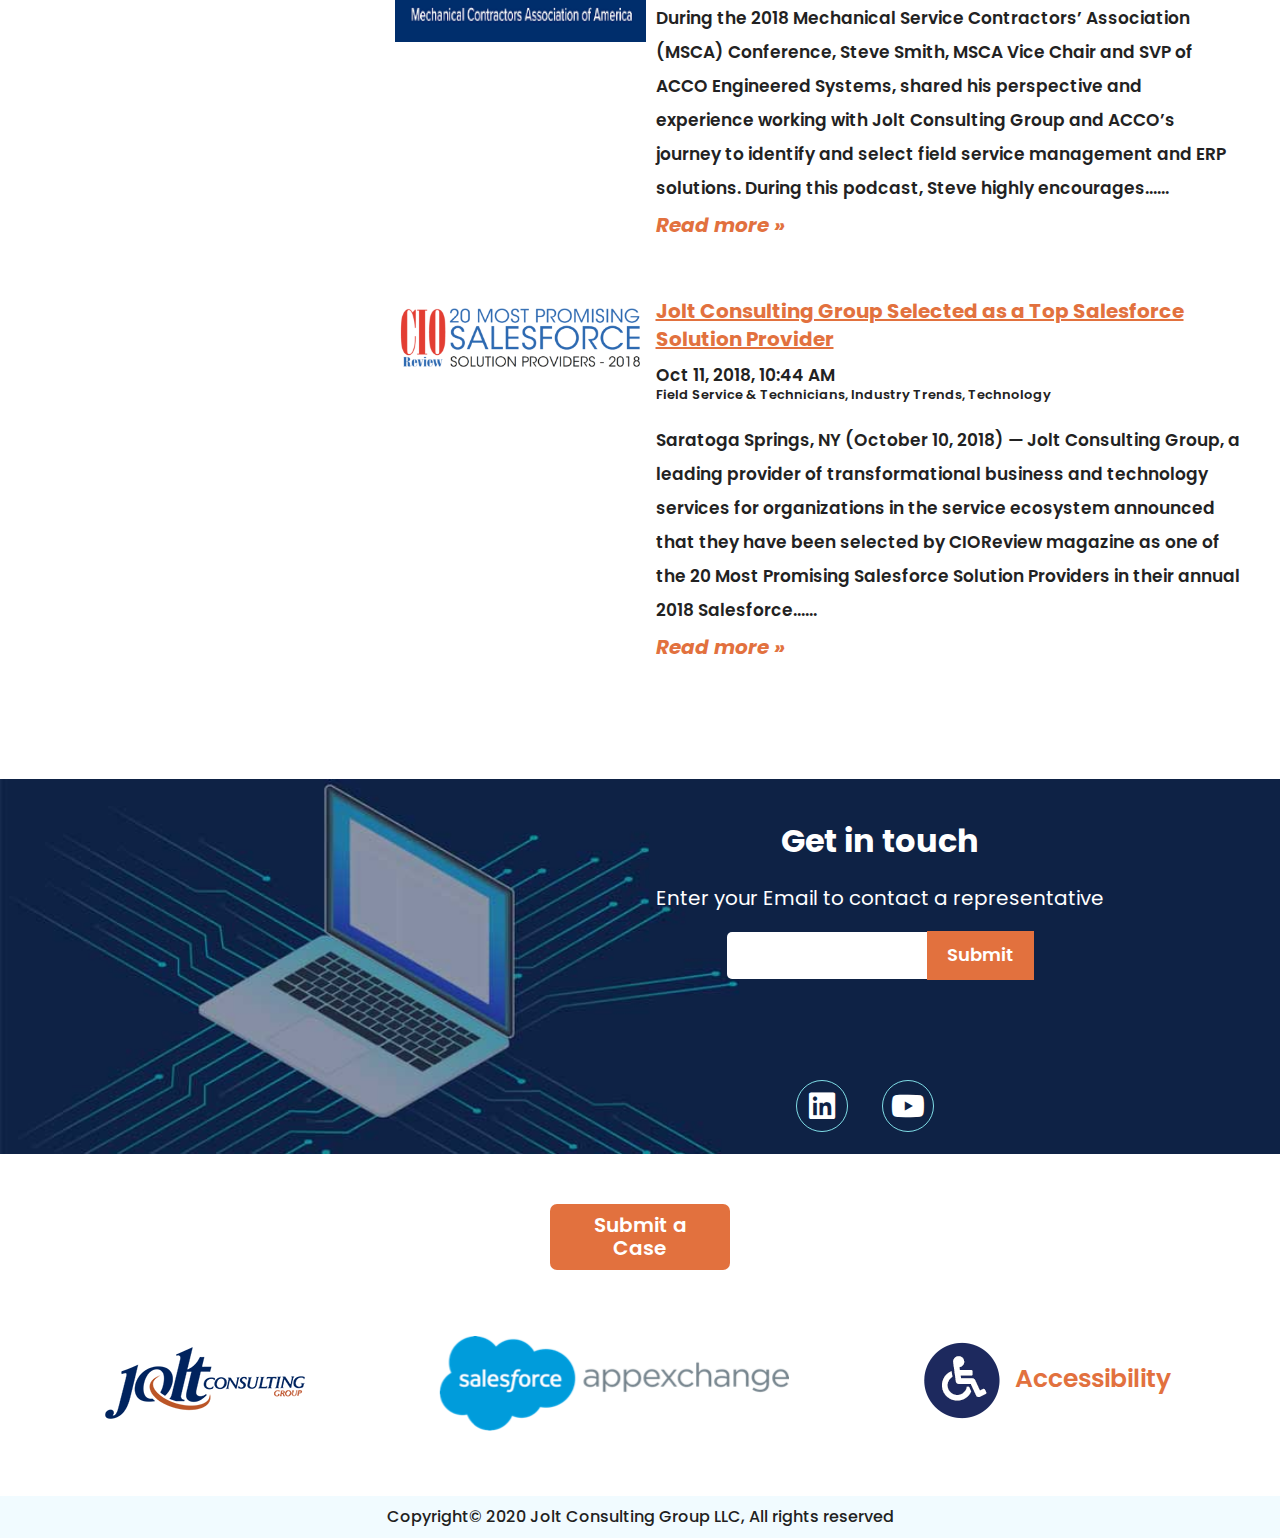
<file: news.html>
<!DOCTYPE html>
<html class="no-js" lang="en">

<head>
  <meta charset="UTF-8">
  <title>News & Events | Business and Technology Services Powering Customer Engagement</title> 
  <meta name="description" content="">
  <meta name="viewport" content="width=device-width, initial-scale=1">
  <link rel="shortcut icon" href="jolt-favicon.png" type="image/x-icon">
  <!-- Google fonts -->
  <link href="https://fonts.googleapis.com/css2?family=Poppins:wght@200;300;400;500;600;700&display=swap" rel="stylesheet">
  <!-- Font-awesome cdn -->
  <link rel="stylesheet" href="https://pro.fontawesome.com/releases/v5.10.0/css/all.css">
  <!-- Normalize css link-->
  <link rel="stylesheet" href="assets/css/normalize.css">
  <!-- Custom css link-->
  <link rel="stylesheet" href="assets/css/news.css">
  <!-- Responsive css -->
  <link rel="stylesheet" type="text/css" href="assets/css/responsive.css">
</head>

<body>

<div class="full-section">
	<div class="container">
										<!-- Start nav section -->
		<div class="nav-section">
			<div class="logo">
				<a href="index.html"><img src="assets/img/logo.png" alt="logo"></a>
			</div>
			<div class="menu-section">
				<div class="toggle">
					<i class="fas fa-bars menu"></i>
					<i class="fas fa-times close"></i>
				</div>
				<ul>
					<li><a href="service.html">Services</a></li>
					<li><a href="knowledge.html">Knowledge Exchange</a></li>
					<li><a href="case.html">Case Studies</a></li>
					<li><a href="about.html">About Us</a></li>
				</ul>
			</div>
		</div><!-- End nav section -->
	</div><!-- End container -->
	
					<!-- Knowledge exchange -->
		<div class="knowledge-exchange-full">
			<div class="knowledge-header">
				<h2>News & Events</h2>
			</div>

						<!-- Knowledge sub menu -->
			<div class="knowledge-sub-menu">
				<div class="container">
					<div class="responsive-sub-menu">
						<p>Menu<i class="fas fa-caret-up"></i></p>
					</div>
					<ul>
						<li><a href="news.html">News & Events</a></li>
						<li><a href="industry.html">Industry & Technology Trends</a></li>
						<li><a href="white.html">White Papers</a></li>
					</ul>
				</div>
			</div><!-- End sub menu -->

						<!-- Start knowledge Article section -->
			<div class="container">
				<div class="knowledge-article-full">
						<!-- Start aside article -->
					<div class="knowledge-article-aside">
						<h2>Filter by Category</h2>
						<div class="filtering">
							<div class="filter">
								<p>Filter</p>
								<span>Close</span>
							</div>
							<ul>
								<li><input type="checkbox">Customer Experience</li>
								<li><input type="checkbox">Field Service & Technicians</li>
								<li><input type="checkbox">Customer Support</li>
								<li><input type="checkbox">Technology</li>
								<li><input type="checkbox">Digital Channels</li>
								<li><input type="checkbox">Industry Trends</li>
								<li><input type="checkbox">Other</li>
							</ul>
						</div>
					</div><!-- End aside article -->


					<!-- Knowledge article right start -->
					<div class="knowledge-article-right">
											<!-- ITEM START -->
						<div class="knowledge-right-item">
							<div class="knowledge-item-img">
								<img src="assets/img/knowledge/jolt-placeholder.png" alt="jolt-placeholder">
							</div>
							<div class="knowledge-item-text">
								<a href="#">Elevate with Einstein: AI for Customer Engagement</a>
								<p>2020-08-28 13:56:00<br>Demo of Einstein for Service<br><span><a href="#">Read more »</a></span></p>
							</div>
						</div>
											<!-- ITEM START -->
						<div class="knowledge-right-item">
							<div class="knowledge-item-img">
								<img src="assets/img/knowledge/HLS-1024x495.jpg" alt="HLS-1024x495">
							</div>
							<div class="knowledge-item-text">
								<a href="#">Focus On Medical Device Service Management In Health And Life Sciences</a>
								<p>2020-04-20 11:40:00<br><span class="in">Customer Experience, Field Service & Technicians, Customer Support, Technology, Industry Trends</span>Professionals in the Health and Life Sciences (HLS) industry rely on fully operational medical devices to provide elevated patient care in a highly regulated environment. Within the HLS industry, there are many types of companies with varying business models and needs, which adds to the complexity of ensuring medical......<br><span><a href="#">Read more »</a></span></p>
							</div>
						</div>
											<!-- ITEM START -->
						<div class="knowledge-right-item">
							<div class="knowledge-item-img">
								<img src="assets/img/knowledge/jolt.png" alt="jolt">
							</div>
							<div class="knowledge-item-text">
								<a href="#">Jolt Consulting Group Releases Whitepaper on Customer Experience During Times of Crisis</a>
								<p>2020-03-26 13:04:00<br><span class="in">Customer Experience, Industry Trends</span>For Immediate Release Jolt Consulting Group Releases Whitepaper on Customer Experience During Times of Crisis Positioning Your Firm for Growth Saratoga Springs, NY (March 26, 2020) – Jolt Consulting Group, a leading provider of business and technology services for sales and service organizations announced today the release of a new whitepaper......<br><span><a href="#">Read more »</a></span></p>
							</div>
						</div>

											<!-- ITEM START -->
						<div class="knowledge-right-item">
							<div class="knowledge-item-img">
								<img src="assets/img/knowledge/MSCA2.png" alt="MSCA2">
							</div>
							<div class="knowledge-item-text">
								<a href="#">Jolt Consulting Group Showcased in Podcast from Mechanical Service Contractors’ Association</a>
								<p>Nov 6, 2018, 4:08 PM<br><span class="in">Industry Trends, Other</span>During the 2018 Mechanical Service Contractors’ Association (MSCA) Conference, Steve Smith, MSCA Vice Chair and SVP of ACCO Engineered Systems, shared his perspective and experience working with Jolt Consulting Group and ACCO’s journey to identify and select field service management and ERP solutions. During this podcast, Steve highly encourages......<br><span><a href="#">Read more »</a></span></p>
							</div>
						</div>
											<!-- ITEM START -->
						<div class="knowledge-right-item">
							<div class="knowledge-item-img">
								<img src="assets/img/knowledge/Top-20-picture-768x233.png" alt="Top-20-picture-768x233">
							</div>
							<div class="knowledge-item-text">
								<a href="#">Jolt Consulting Group Selected as a Top Salesforce Solution Provider</a>
								<p>Oct 11, 2018, 10:44 AM<br><span class="in">Field Service & Technicians, Industry Trends, Technology</span>Saratoga Springs, NY (October 10, 2018) — Jolt Consulting Group, a leading provider of transformational business and technology services for organizations in the service ecosystem announced that they have been selected by CIOReview magazine as one of the 20 Most Promising Salesforce Solution Providers in their annual 2018 Salesforce......<br><span><a href="#">Read more »</a></span></p>
							</div>
						</div>
					</div><!-- Knowledge article right end -->		
				</div><!-- End knowledge Article section -->
			</div><!-- End container -->

		</div><!-- End knowledge full -->


													<!-- Footer section -->	
		<div class="footer-section">
				<!-- Get in section -->
			<div class="get-in">
				<div class="container">
					<div class="connect">
						<h2>Get in touch</h2>
						<p>Enter your Email to contact a representative</p>
						<input type="email" name="email">
						<button type="submit">Submit</button>
						<div class="social-icon">
							<a href="#"><i class="fab fa-linkedin"></i></a>
							<a href="#"><i class="fab fa-youtube"></i></a>
						</div>	
					</div>
				</div>
			</div>	

				<div class="footer-bottom">
					<div class="container">
						<div class="footer-button">
							<button class="sc">Submit a Case</button>
						</div>
						<div class="site-link">
							<a href="#"><img src="assets/img/logo.png" alt="jolt consulting"></a>
							<a href="#"><img class="img-2" src="assets/img/salesforce_appexchange.png" alt="salesforce_appexchange"></a>
							<span><img src="assets/img/accessibility-logo.png" alt="accessibility-logo">Accessibility</span>
						</div>
					</div><!-- End container -->
					<p>Copyright© 2020 Jolt Consulting Group LLC, All rights reserved</p>
				</div><!-- End footer bottom -->
		</div><!-- End footer section -->									

</div>	


	<script src="https://code.jquery.com/jquery-3.5.1.min.js"></script>
	<script src="assets/js/vendor/modernizr-3.11.2.min.js"></script>
	<script src="assets/js/main.js"></script>
</body>

</html>
</file>
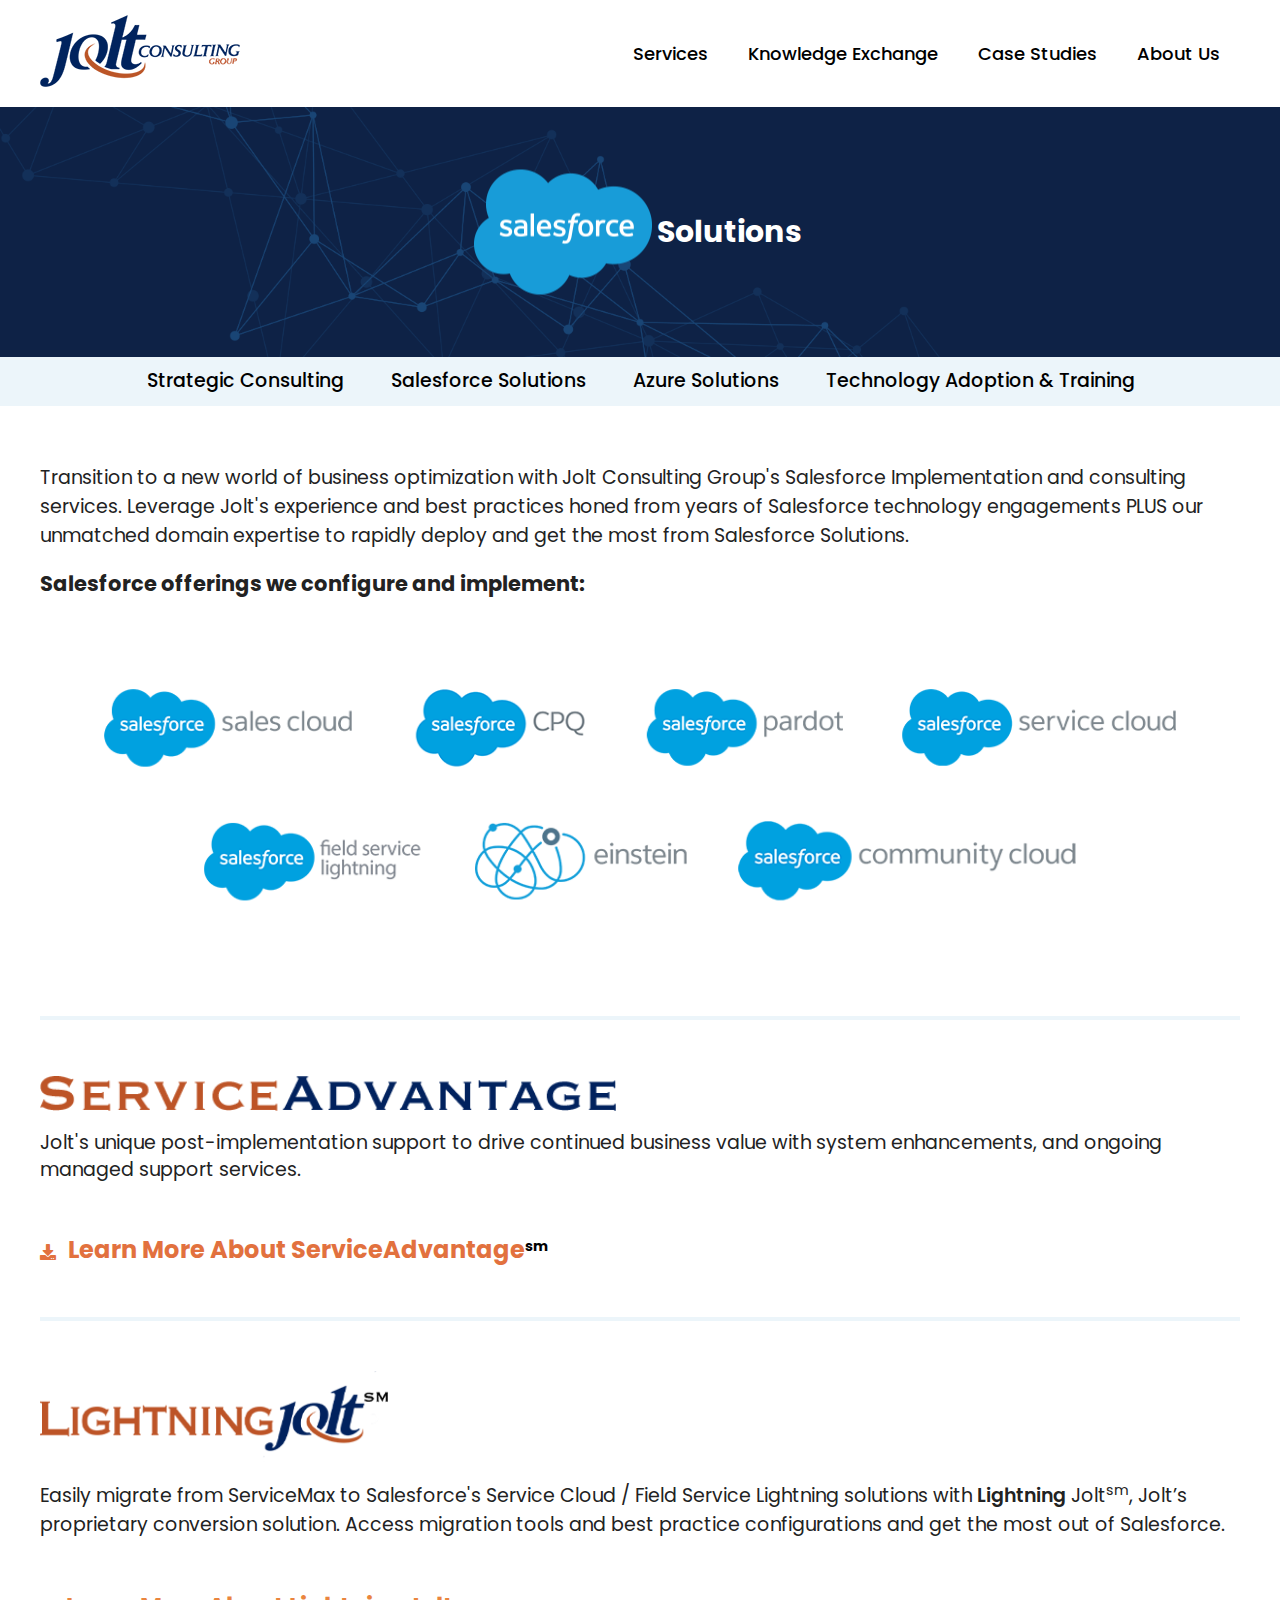
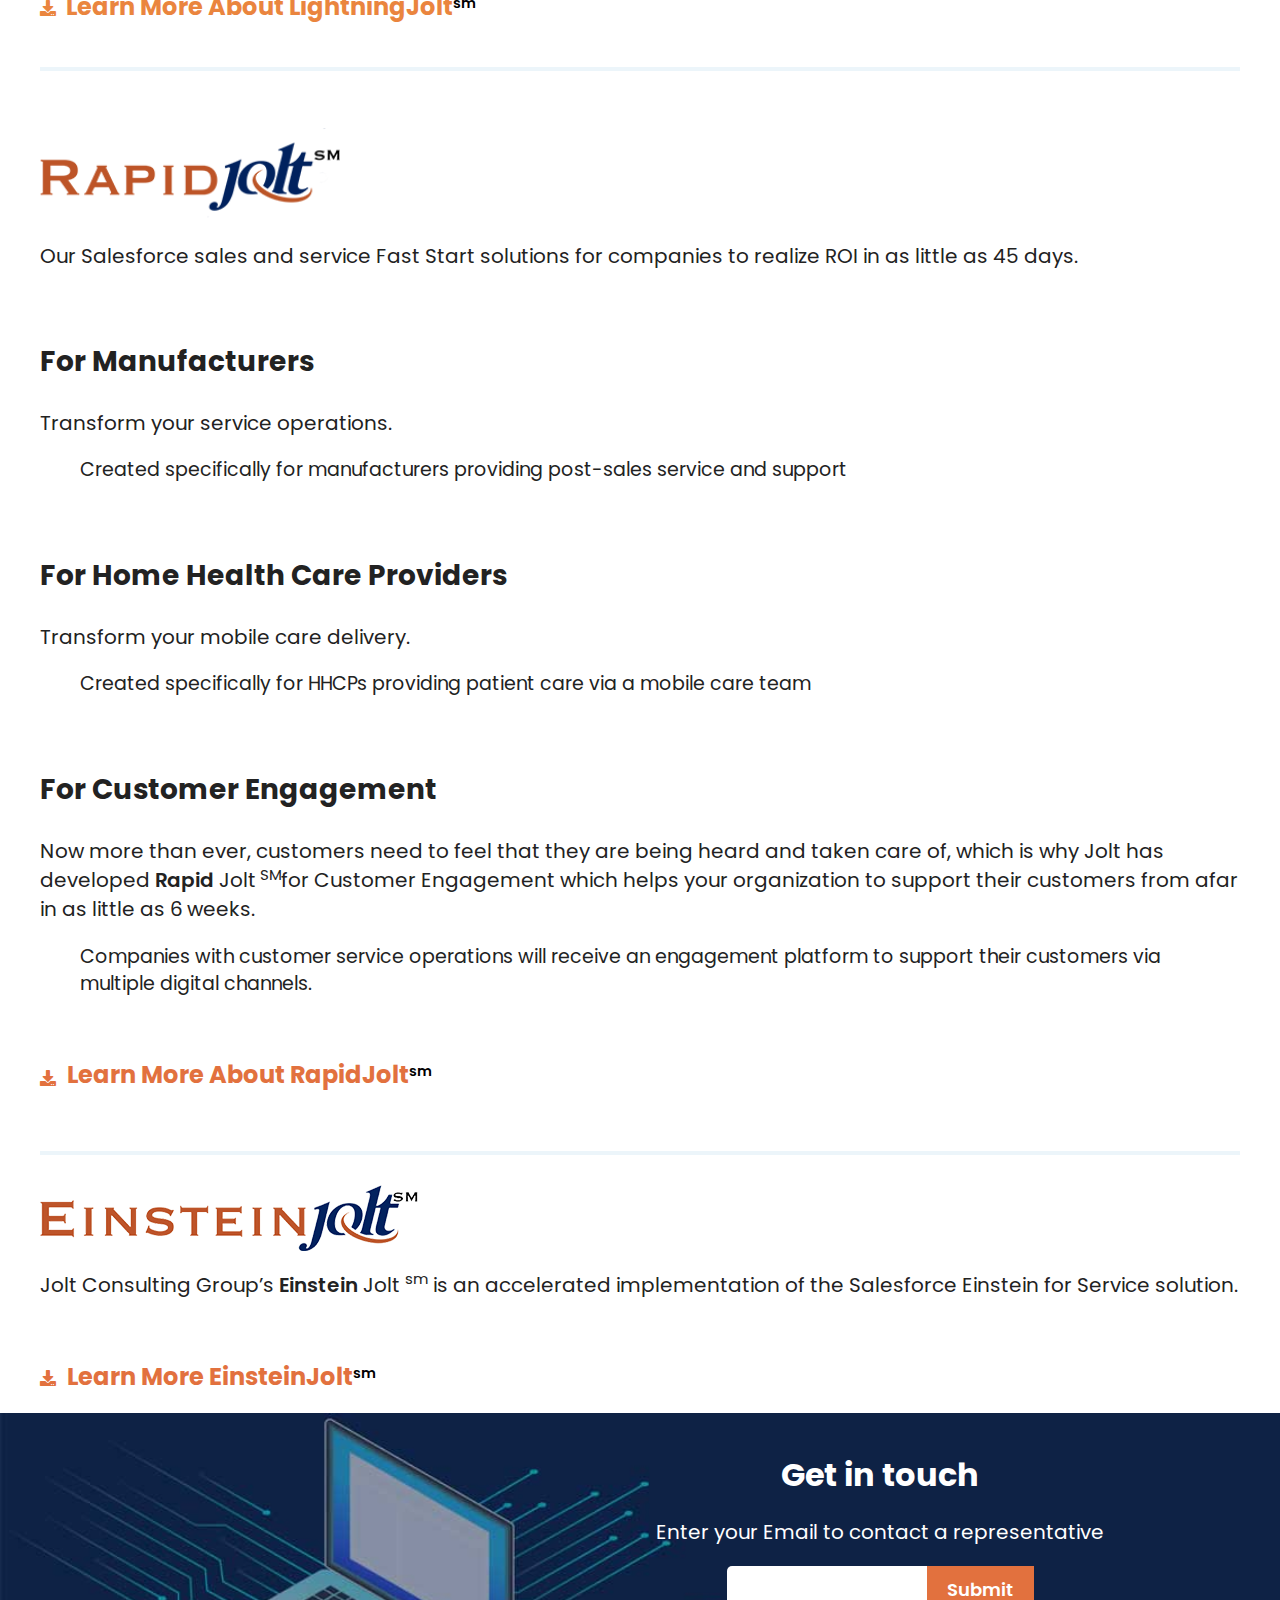
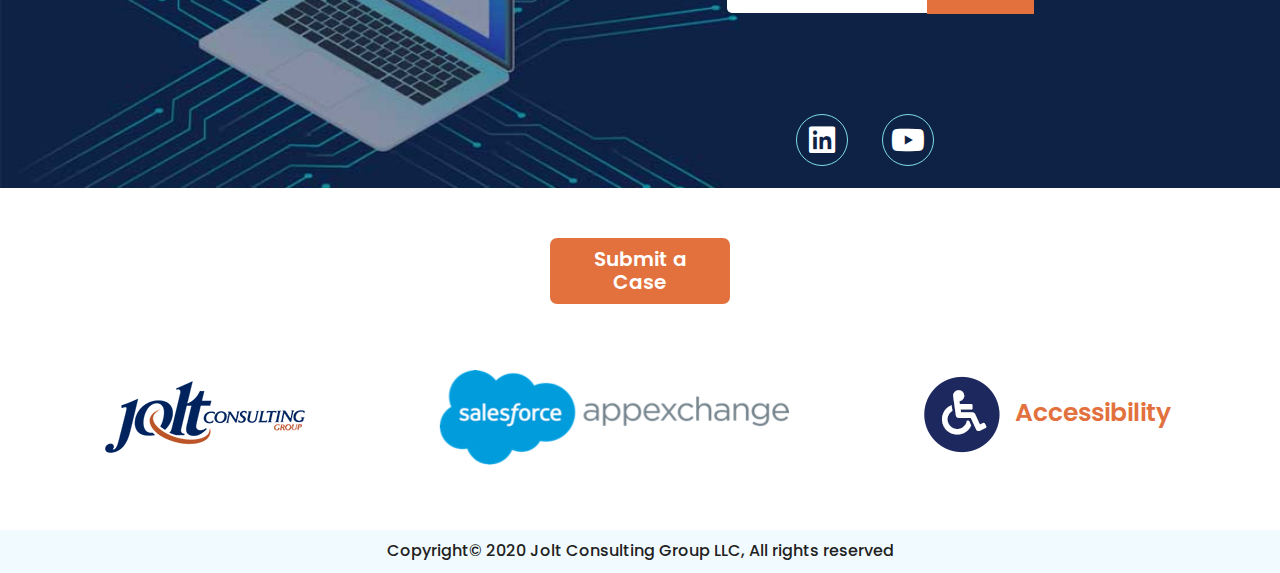
<file: salesforce.html>
<!DOCTYPE html>
<html lang="en">

<head>
    <meta charset="UTF-8">
    <title>Salesforce | Business and Technology Services Powering Customer Engagement</title>
    <meta name="viewport" content="width=device-width, initial-scale=1.0">
    <link rel="shortcut icon" href="jolt-favicon.png" type="image/x-icon">
    <!-- Google fonts -->
    <link href="https://fonts.googleapis.com/css2?family=Poppins:wght@200;300;400;500;600;700&display=swap" rel="stylesheet">
    <!-- Font-awesome cdn -->
    <link rel="stylesheet" href="https://pro.fontawesome.com/releases/v5.10.0/css/all.css">
    <!-- Normalize css link-->
    <link rel="stylesheet" href="assets/css/normalize.css">
    <!-- Custom css link-->
    <link rel="stylesheet" href="assets/css/salesforce.css">
    <!-- Responsive css -->
    <link rel="stylesheet" type="text/css" href="assets/css/responsive-2.css">
    <link rel="stylesheet" type="text/css" href="assets/css/responsive.css">
</head>

<body>


    <div class="container">
                        <!-- Start nav section -->
        <div class="nav-section">
            <div class="logo">
                <a href="index.html"><img src="assets/img/logo.png" alt="logo"></a>
            </div>
            <div class="menu-section">
                <div class="toggle">
                    <i class="fas fa-bars menu"></i>
                    <i class="fas fa-times close"></i>
                </div>
                <ul>
                    <li><a href="service.html">Services</a></li>
                    <li><a href="knowledge.html">Knowledge Exchange</a></li>
                    <li><a href="case.html">Case Studies</a></li>
                    <li><a href="about.html">About Us</a></li>
                </ul>
            </div>
        </div><!-- End nav section -->
    </div><!-- End container -->


        <!-- Knowledge exchange -->
        <div class="knowledge-exchange-full">
            <div class="knowledge-header">
                <img src="assets/img/salesforce/salesforce-logo.png" alt="salesforce-logo">
                <h2>Solutions</h2>
            </div>

                        <!-- Knowledge sub menu -->
            <div class="knowledge-sub-menu">
                <div class="container">
                    <div class="responsive-sub-menu">
                        <p>Menu<i class="fas fa-caret-up"></i></p>
                    </div>
                    <ul class="srv-ul">
                        <li><a href="strategic.html">Strategic Consulting</a></li>
                        <li><a href="salesforce.html">Salesforce Solutions</a></li>
                        <li><a href="azure.html">Azure Solutions</a></li>
                        <li><a href="technology.html">Technology Adoption & Training</a></li>
                    </ul>
                </div>
            </div><!-- End sub menu -->
        </div><!-- End knowledge exchange -->




    <!-- ===========start main-section============= -->
    <div class="main-section">
        <!-- ===========start ransition-area-main============= -->
        <div class="ransition-area-main">
            <div class="container">
                <div class="ransition-area">
                    <p>Transition to a new world of business optimization with Jolt Consulting Group's Salesforce Implementation and consulting services. Leverage Jolt's experience and best practices honed from years of Salesforce technology engagements PLUS our unmatched domain expertise to rapidly deploy and get the most from Salesforce Solutions.</p>
                    <h2>Salesforce offerings we configure and implement:</h2>
                    <img src="assets/img/salesforce/1.png" alt="images">
                    <hr>
                </div>
            </div>
        </div>
        <!-- ===========end ransition-area-main============= -->

        <!-- ===========start unique post-main============= -->
        <div class="unique-post-main">
            <div class="container">
                <div class="unique-post">
                    <img src="assets/img/salesforce/2.png" alt="img">
                    <p>Jolt's unique post-implementation support to drive continued business value with system enhancements, and ongoing managed support services.</p>
                    <a href="#">
                        <i class="fas fa-download"></i>
                        <h2>Learn More About ServiceAdvantage<span class="bt"><sup>sm</sup></span></h2>
                    </a>
                    <hr>
                </div>
            </div>
        </div>
        <!-- ===========end unique post-main============= -->

        <!-- ===========start unique post2-main============= -->
        <div class="unique-post2-main">
            <div class="container">
                <div class="unique-post2">
                    <img src="assets/img/salesforce/3.png" alt="img">
                    <p>Easily migrate from ServiceMax to Salesforce's Service Cloud / Field Service Lightning solutions with <span>Lightning</span> Jolt<sup>sm</sup>, Jolt’s proprietary conversion solution. Access migration tools and best practice configurations and get the most out of Salesforce. </p>
                    <a href="#">
                        <i class="fas fa-download"></i>
                        <h2>Learn More About LightningJolt<span class="bt"><sup>sm</sup></span></h2>
                    </a>
                    <hr>
                </div>
            </div>
        </div>
        <!-- ===========end unique post2-main============= -->

        <!-- ===========start unique post3-main============= -->
        <div class="unique-post3-main">
            <div class="container">
                <div class="unique-post3">
                    <img src="assets/img/salesforce/4.png" alt="img">
                    <p>Our Salesforce sales and service Fast Start solutions for companies to realize ROI in as little as 45 days.</p>
                    <h3>For Manufacturers</h3>
                    <p>Transform your service operations.</p>
                    <ul>
                        <li>Created specifically for manufacturers providing post-sales service and support</li>
                    </ul>
                    <h3>For Home Health Care Providers</h3>
                    <p>Transform your mobile care delivery.</p>
                    <ul>
                        <li>Created specifically for HHCPs providing patient care via a mobile care team</li>
                    </ul>
                    <h3>For Customer Engagement</h3>
                    <p class="ml-0">Now more than ever, customers need to feel that they are being heard and taken care of, which is why Jolt has developed <span>Rapid</span> Jolt<sup> SM</sup>for Customer Engagement which helps your organization to support their customers from afar in as little as 6 weeks.</p>
                    <ul>
                        <li>Companies with customer service operations will receive an engagement platform to support their customers via multiple digital channels.</li>
                    </ul>
                    <a href="#"><i class="fas fa-download"></i>
                        <h2>Learn More About RapidJolt<span class="bt"><sup>sm</sup></span></h2>
                    </a>
                    <hr>
                </div>
            </div>
        </div>
        <!-- ===========end unique post3-main============= -->
        
         <!-- ===========start unique post4-main============= -->
        <div class="unique-post4-main">
            <div class="container">
                <div class="unique-post4">
                    <img src="assets/img/salesforce/5.png" alt="img">
                    <p>Jolt Consulting Group’s <span>Einstein</span> Jolt <sup>sm</sup> is an accelerated implementation of the Salesforce Einstein for Service solution.</p>
                    <a href="#">
                        <i class="fas fa-download"></i>
                        <h2>Learn More EinsteinJolt<span class="bt"><sup>sm</sup></span></h2>
                    </a>
                </div>
            </div>
        </div>
        <!-- ===========end unique post4-main============= -->
    </div>
    <!-- ===========end main-section============= -->



             <!-- Footer section --> 
        <div class="footer-section">
                <!-- Get in section -->
            <div class="get-in">
                <div class="container">
                    <div class="connect">
                        <h2>Get in touch</h2>
                        <p>Enter your Email to contact a representative</p>
                        <input type="email" name="email">
                        <button type="submit">Submit</button>
                        <div class="social-icon">
                            <a href="#"><i class="fab fa-linkedin"></i></a>
                            <a href="#"><i class="fab fa-youtube"></i></a>
                        </div>  
                    </div>
                </div>
            </div>  

                <div class="footer-bottom">
                    <div class="container">
                        <div class="footer-button">
                            <button class="sc">Submit a Case</button>
                        </div>
                        <div class="site-link">
                            <a href="#"><img src="assets/img/logo.png" alt="jolt consulting"></a>
                            <a href="#"><img class="img-2" src="assets/img/salesforce_appexchange.png" alt="salesforce_appexchange"></a>
                            <span><img src="assets/img/accessibility-logo.png" alt="accessibility-logo">Accessibility</span>
                        </div>
                    </div><!-- End container -->
                    <p>Copyright© 2020 Jolt Consulting Group LLC, All rights reserved</p>
                </div><!-- End footer bottom -->
        </div><!-- End footer section -->



    
    <script src="https://code.jquery.com/jquery-3.5.1.min.js"></script>
    <script src="assets/js/main.js"></script>

</body>

</html>
</file>
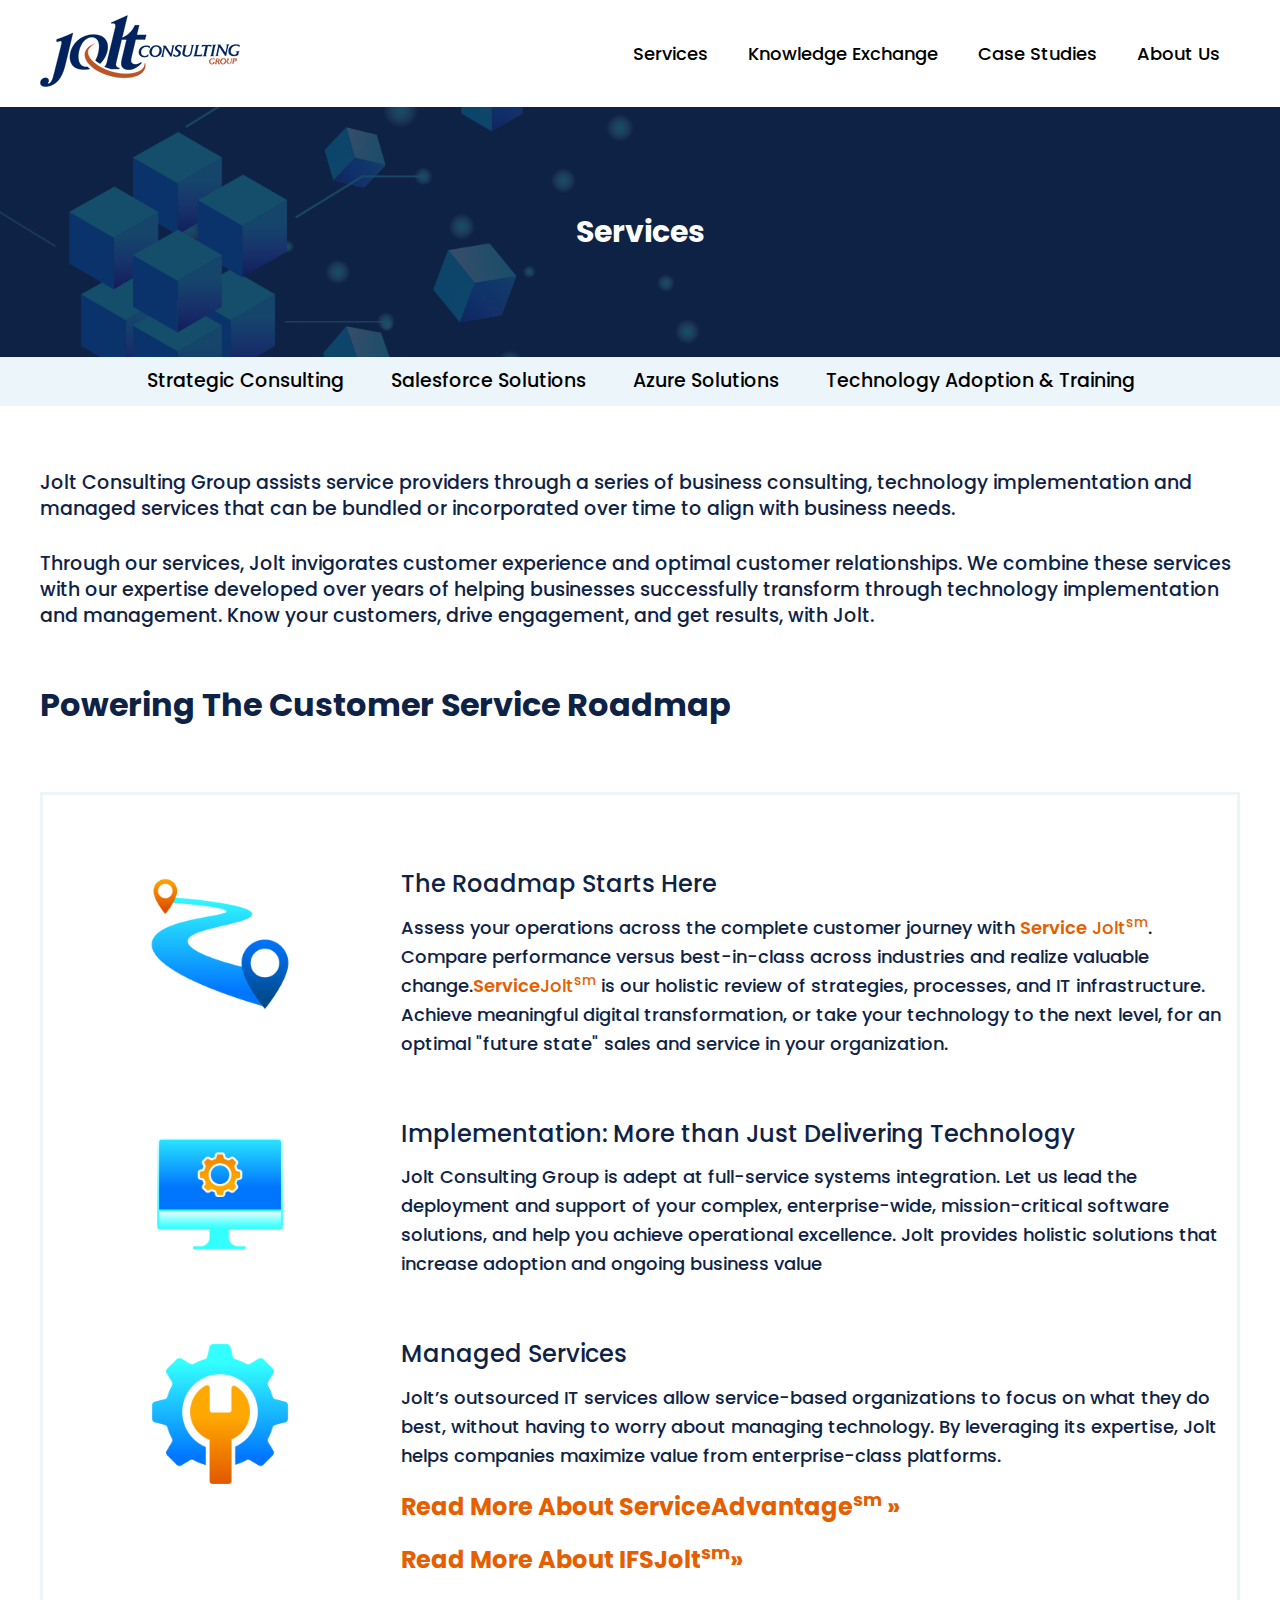
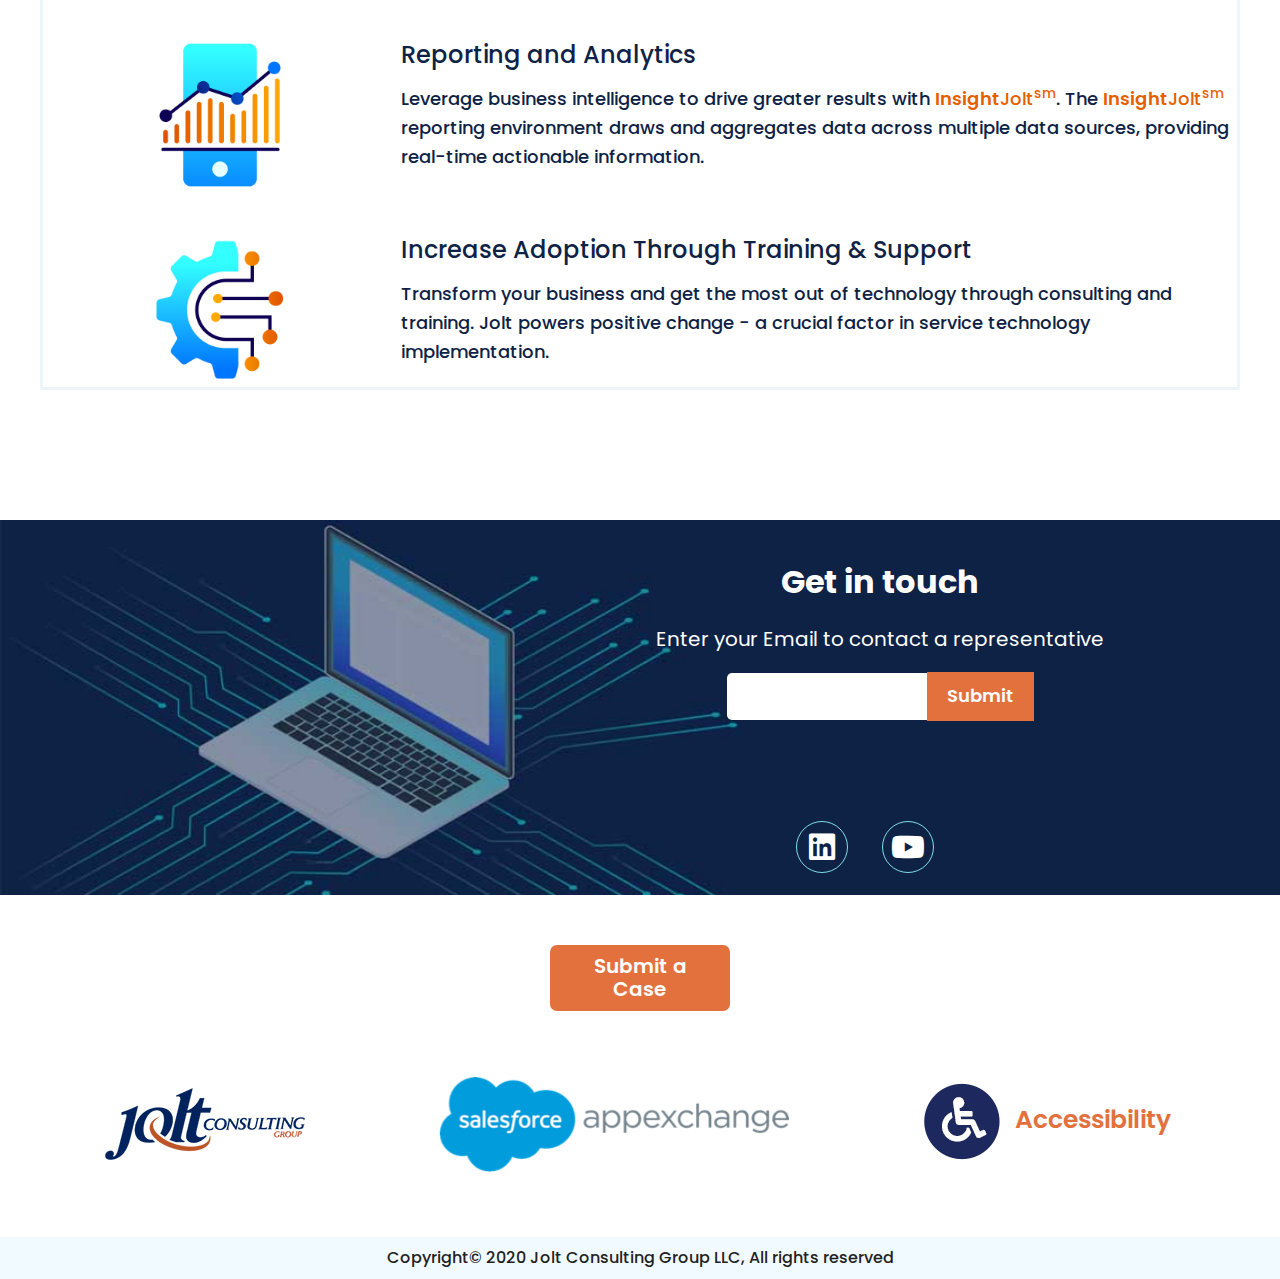
<file: service.html>
<!DOCTYPE html>
<html lang="en">

<head>
    <meta charset="UTF-8">
    <title>Business services | Business and Technology Services Powering Customer Engagement</title>
    <meta name="viewport" content="width=device-width, initial-scale=1.0">
    <link rel="shortcut icon" href="jolt-favicon.png" type="image/x-icon">
    <!-- Google fonts -->
    <link href="https://fonts.googleapis.com/css2?family=Poppins:wght@200;300;400;500;600;700&display=swap" rel="stylesheet">
    <!-- Font-awesome cdn -->
    <link rel="stylesheet" href="https://pro.fontawesome.com/releases/v5.10.0/css/all.css">
    <!-- Normalize css link-->
    <link rel="stylesheet" href="assets/css/normalize.css">
    <!-- Custom css link-->
    <link rel="stylesheet" href="assets/css/service.css">
    <!-- Responsive css -->
    <link rel="stylesheet" type="text/css" href="assets/css/responsive-2.css">
    <link rel="stylesheet" type="text/css" href="assets/css/responsive.css">
</head>

<body>


    <div class="container">
                        <!-- Start nav section -->
        <div class="nav-section">
            <div class="logo">
                <a href="index.html"><img src="assets/img/logo.png" alt="logo"></a>
            </div>
            <div class="menu-section">
                <div class="toggle">
                    <i class="fas fa-bars menu"></i>
                    <i class="fas fa-times close"></i>
                </div>
                <ul>
                    <li><a href="service.html">Services</a></li>
                    <li><a href="knowledge.html">Knowledge Exchange</a></li>
                    <li><a href="case.html">Case Studies</a></li>
                    <li><a href="about.html">About Us</a></li>
                </ul>
            </div>
        </div><!-- End nav section -->
    </div><!-- End container -->


        <!-- Knowledge exchange -->
        <div class="knowledge-exchange-full">
            <div class="knowledge-header">
                <h2>Services</h2>
            </div>

                        <!-- Knowledge sub menu -->
            <div class="knowledge-sub-menu">
                <div class="container">
                    <div class="responsive-sub-menu">
                        <p>Menu<i class="fas fa-caret-up"></i></p>
                    </div>
                    <ul class="srv-ul">
                        <li><a href="strategic.html">Strategic Consulting</a></li>
                        <li><a href="salesforce.html">Salesforce Solutions</a></li>
                        <li><a href="azure.html">Azure Solutions</a></li>
                        <li><a href="technology.html">Technology Adoption & Training</a></li>
                    </ul>
                </div>
            </div><!-- End sub menu -->
        </div><!-- End knowledge exchange -->


    <!-- ============== start-section-main============= -->
    <div class="section-main">
        <!-- ===========start-service-heading-main=========== -->
        <div class="service-heading-main">
            <div class="container">
                <div class="service-heading">
                    <p>Jolt Consulting Group assists service providers through a series of business consulting, technology implementation and managed services that can be bundled or incorporated over time to align with business needs.</p>
                    <p>Through our services, Jolt invigorates customer experience and optimal customer relationships. We combine these services with our expertise developed over years of helping businesses successfully transform through technology implementation and management. Know your customers, drive engagement, and get results, with Jolt.</p>
                </div>
            </div>
        </div>
        <!-- ===========end-service-heading-main=========== -->

        <!-- ===========start-Service Roadmap=========== -->
        <div class="service-roadmap-main">
            <div class="container">
                <h1>Powering The Customer Service Roadmap</h1>
                <div class="service-roadmap">
                    <div class="roadmap-main mt-0">
                        <div class="roadmap-left">
                            <img src="assets/img/1.png" alt="roadmap">
                        </div>
                        <div class="roadmap-right">
                            <h1>The Roadmap Starts Here</h1>
                            <p>Assess your operations across the complete customer journey with <a href="#"><span>Service</span> Jolt<sup>sm</sup></a>. Compare performance versus best-in-class across industries and realize valuable change.<a href="#"><span>Service</span>Jolt<sup>sm</sup></a> is our holistic review of strategies, processes, and IT infrastructure. Achieve meaningful digital transformation, or take your technology to the next level, for an optimal "future state" sales and service in your organization.</p>
                        </div>
                    </div>
                    <div class="roadmap-main">
                        <div class="roadmap-left">
                            <img src="assets/img/2.png" alt="roadmap">
                        </div>
                        <div class="roadmap-right">
                            <h1>Implementation: More than Just Delivering Technology</h1>
                            <p>Jolt Consulting Group is adept at full-service systems integration. Let us lead the deployment and support of your complex, enterprise-wide, mission-critical software solutions, and help you achieve operational excellence. Jolt provides holistic solutions that increase adoption and ongoing business value</p>
                        </div>
                    </div>
                    <div class="roadmap-main">
                        <div class="roadmap-left">
                            <img src="assets/img/3.png" alt="roadmap">
                        </div>
                        <div class="roadmap-right">
                            <h1>Managed Services</h1>
                            <p>Jolt’s outsourced IT services allow service-based organizations to focus on what they do best, without having to worry about managing technology. By leveraging its expertise, Jolt helps companies maximize value from enterprise-class platforms.</p>
                            <a href="#"><h2>Read More About ServiceAdvantage<sup>sm</sup> »</h2></a>
                            <a href="#"><h2>Read More About IFSJolt<sup>sm</sup>»</h2></a>
                        </div>
                    </div>
                    <div class="roadmap-main">
                        <div class="roadmap-left">
                            <img src="assets/img/4.png" alt="roadmap">
                        </div>
                        <div class="roadmap-right">
                            <h1>Reporting and Analytics</h1>
                            <p>Leverage business intelligence to drive greater results with <a href="#"><span>Insight</span>Jolt<sup>sm</sup></a>. The <a href="#"><span>Insight</span>Jolt<sup>sm</sup></a> reporting environment draws and aggregates data across multiple data sources, providing real-time actionable information.</p>
                        </div>
                    </div>
                    <div class="roadmap-main">
                        <div class="roadmap-left">
                            <img src="assets/img/5.png" alt="roadmap">
                        </div>
                        <div class="roadmap-right">
                            <h1>Increase Adoption Through Training & Support</h1>
                            <p>Transform your business and get the most out of technology through consulting and training. Jolt powers positive change - a crucial factor in service technology implementation.</p>
                        </div>
                    </div>
                </div>
            </div>
        </div>
        <!-- ===========end-Service Roadmap=========== -->
    </div>
    <!-- ============== end-section-main============= -->



                <!-- Footer section --> 
        <div class="footer-section">
                <!-- Get in section -->
            <div class="get-in">
                <div class="container">
                    <div class="connect">
                        <h2>Get in touch</h2>
                        <p>Enter your Email to contact a representative</p>
                        <input type="email" name="email">
                        <button type="submit">Submit</button>
                        <div class="social-icon">
                            <a href="#"><i class="fab fa-linkedin"></i></a>
                            <a href="#"><i class="fab fa-youtube"></i></a>
                        </div>  
                    </div>
                </div>
            </div>  

                <div class="footer-bottom">
                    <div class="container">
                        <div class="footer-button">
                            <button class="sc">Submit a Case</button>
                        </div>
                        <div class="site-link">
                            <a href="#"><img src="assets/img/logo.png" alt="jolt consulting"></a>
                            <a href="#"><img class="img-2" src="assets/img/salesforce_appexchange.png" alt="salesforce_appexchange"></a>
                            <span><img src="assets/img/accessibility-logo.png" alt="accessibility-logo">Accessibility</span>
                        </div>
                    </div><!-- End container -->
                    <p>Copyright© 2020 Jolt Consulting Group LLC, All rights reserved</p>
                </div><!-- End footer bottom -->
        </div><!-- End footer section -->                                   

    <script src="https://code.jquery.com/jquery-3.5.1.min.js"></script>
    <script src="assets/js/main.js"></script>
</body>

</html>
</file>
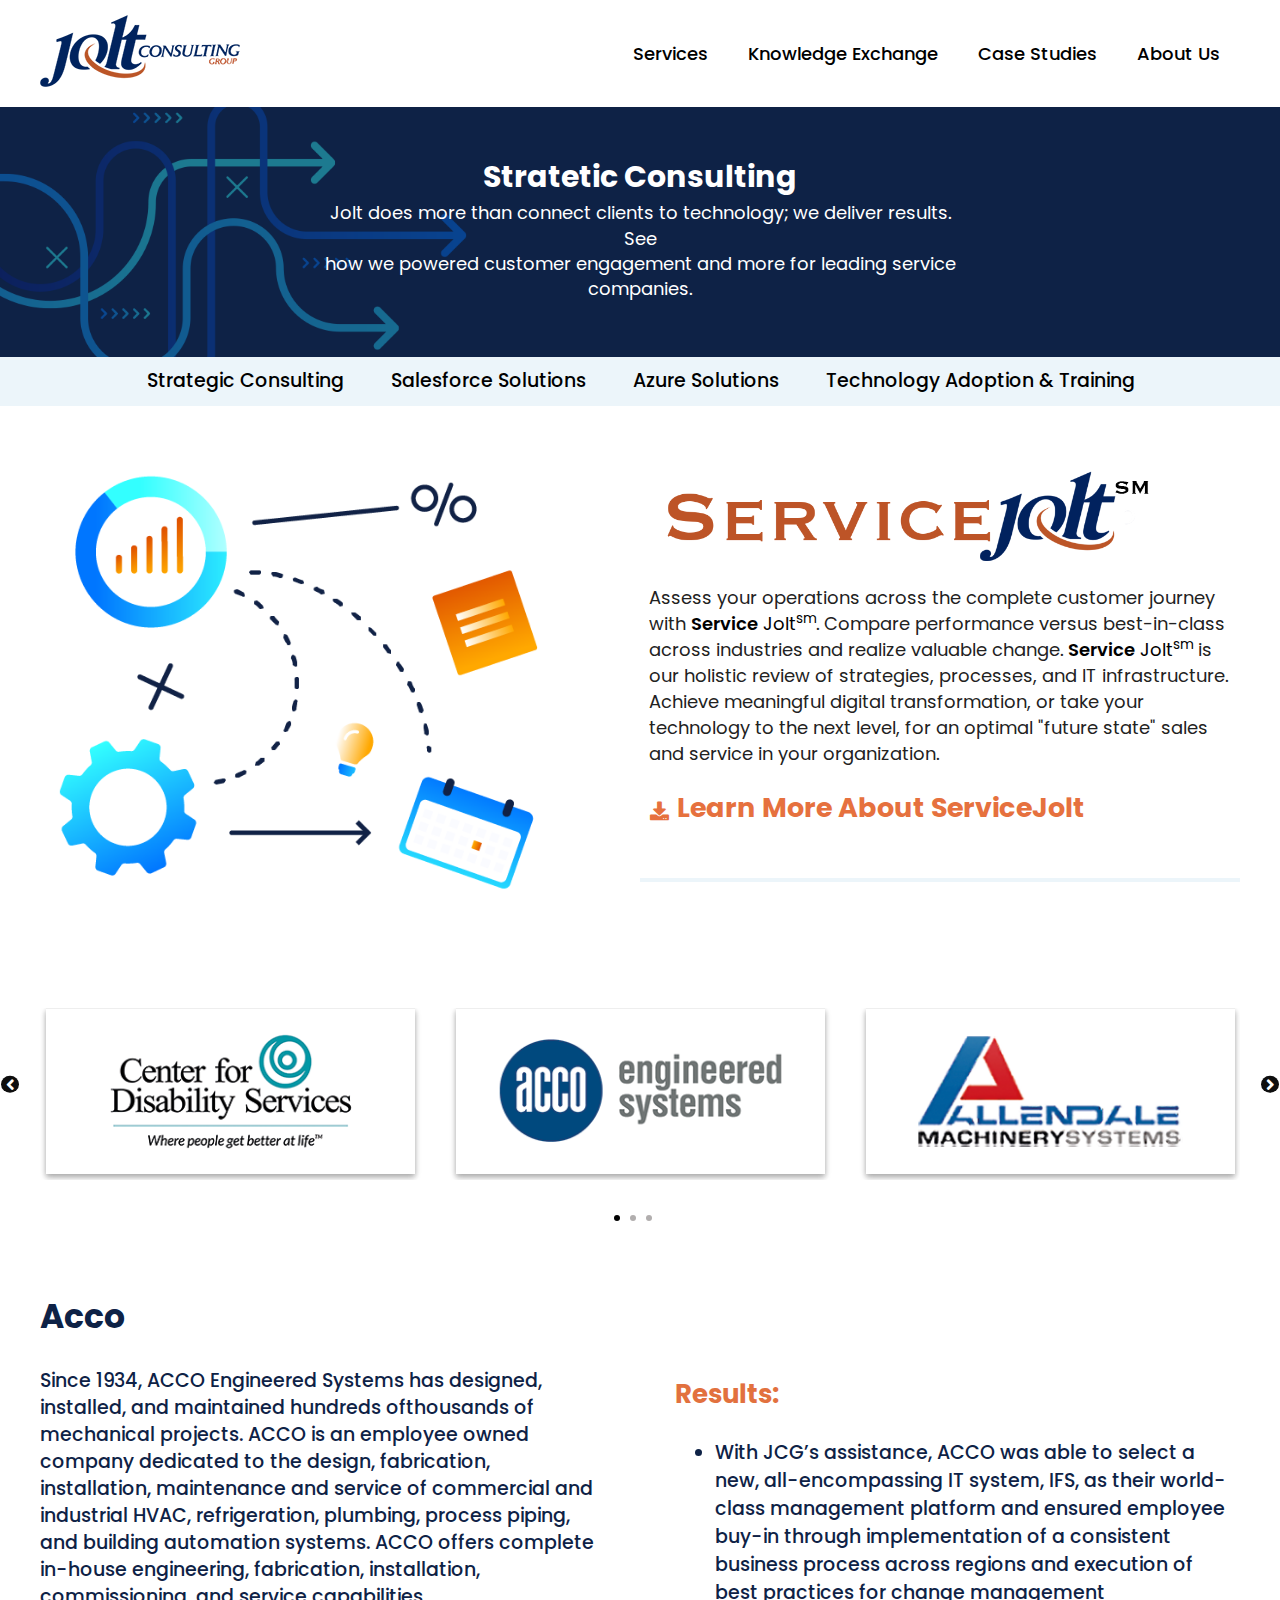
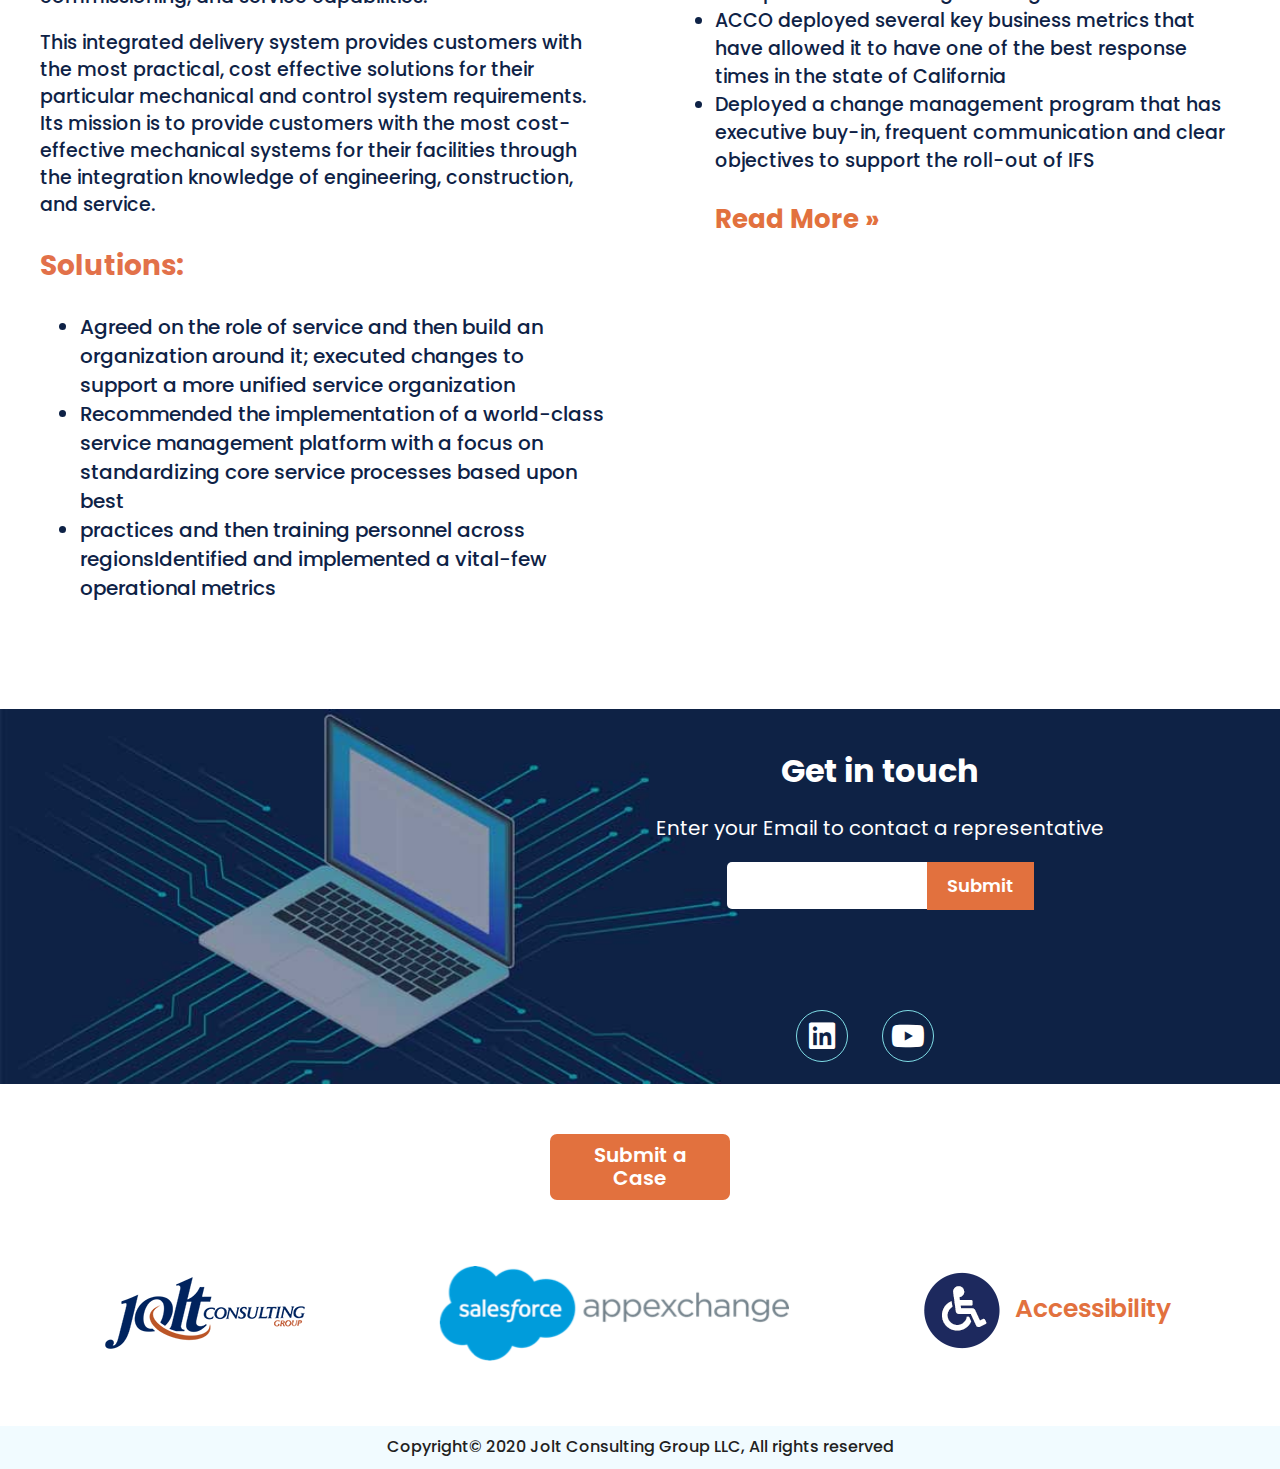
<file: strategic.html>
<!DOCTYPE html>
<html lang="en">

<head>
    <meta charset="UTF-8">
    <title>strategic | Business and Technology Services Powering Customer Engagement</title>
    <meta name="viewport" content="width=device-width, initial-scale=1.0">
    <link rel="shortcut icon" href="jolt-favicon.png" type="image/x-icon">
    <!-- Google fonts -->
    <link href="https://fonts.googleapis.com/css2?family=Poppins:wght@200;300;400;500;600;700&display=swap" rel="stylesheet">
    <!-- Font-awesome cdn -->
    <link rel="stylesheet" href="https://pro.fontawesome.com/releases/v5.10.0/css/all.css">
    <!-- Normalize css link-->
    <link rel="stylesheet" href="assets/css/normalize.css">
    <!-- Start carousel css -->
    <link rel="stylesheet" href="assets/css/owl.theme.default.min.css">
    <link rel="stylesheet" href="assets/css/owl.carousel.min.css">
    <!-- End carousel css -->
    <!-- Custom css link-->
    <link rel="stylesheet" href="assets/css/strategic.css">
    <!-- Responsive css -->
    <link rel="stylesheet" type="text/css" href="assets/css/responsive-2.css">
    <link rel="stylesheet" type="text/css" href="assets/css/responsive.css">
</head>

<body>



    <div class="container">
                        <!-- Start nav section -->
        <div class="nav-section">
            <div class="logo">
                <a href="index.html"><img src="assets/img/logo.png" alt="logo"></a>
            </div>
            <div class="menu-section">
                <div class="toggle">
                    <i class="fas fa-bars menu"></i>
                    <i class="fas fa-times close"></i>
                </div>
                <ul>
                    <li><a href="service.html">Services</a></li>
                    <li><a href="knowledge.html">Knowledge Exchange</a></li>
                    <li><a href="case.html">Case Studies</a></li>
                    <li><a href="about.html">About Us</a></li>
                </ul>
            </div>
        </div><!-- End nav section -->
    </div><!-- End container -->


        <!-- Knowledge exchange -->
        <div class="knowledge-exchange-full">
            <div class="knowledge-header">
                <h2 class="str">Stratetic Consulting</h2>
                <p>Jolt does more than connect clients to technology; we deliver results. See<br> how we powered customer engagement and more for leading service<br> companies.</p>
            </div>

                        <!-- Knowledge sub menu -->
            <div class="knowledge-sub-menu">
                <div class="container">
                    <div class="responsive-sub-menu">
                        <p>Menu<i class="fas fa-caret-up"></i></p>
                    </div>
                    <ul class="srv-ul">
                        <li><a href="strategic.html">Strategic Consulting</a></li>
                        <li><a href="salesforce.html">Salesforce Solutions</a></li>
                        <li><a href="azure.html">Azure Solutions</a></li>
                        <li><a href="technology.html">Technology Adoption & Training</a></li>
                    </ul>
                </div>
            </div><!-- End sub menu -->
        </div><!-- End knowledge exchange -->




    <!-- ============== start-section-main============= -->
    <div class="section-main">
        <!-- =========== start service-assess-main=========== -->
        <div class="service-assess-main mt-0">
            <div class="container">
                <div class="service-assess">
                    <div class="service-assess-left">
                        <img src="assets/img/6.png" alt="service">
                    </div>
                    <div class="service-assess-right">
                        <img src="assets/img/7.png" alt="service">
                        <p>Assess your operations across the complete customer journey with <a href="#"><span>Service</span> Jolt<sup>sm</sup></a>. Compare performance versus best-in-class across industries and realize valuable change. <a href="#"><span>Service</span> Jolt<sup>sm</sup></a> is our holistic review of strategies, processes, and IT infrastructure. Achieve meaningful digital transformation, or take your technology to the next level, for an optimal "future state" sales and service in your organization.</p>
                        <a href="#"><span><i class="fas fa-download"></i></span>
                            <h2>Learn More About ServiceJolt</h2>
                        </a>
                        <hr>
                    </div>

                </div>
            </div>
        </div>
        <!-- =========== end service-assess-main=========== -->

        <!-- =========== start service-slider-main=========== -->
        <div class="service-slider-main">
            <div class="container">
                <div class="service-slider owl-carousel">
                    <div class="single-slider">
                        <img src="assets/img/slider/1.png" alt="slider">
                    </div>
                    <div class="single-slider">
                        <img src="assets/img/slider/2.png" alt="slider">
                    </div>
                    <div class="single-slider">
                        <img src="assets/img/slider/3.png" alt="slider">
                    </div>
                    <div class="single-slider">
                        <img src="assets/img/slider/4.png" alt="slider">
                    </div>
                    <div class="single-slider">
                        <img src="assets/img/slider/5.png" alt="slider">
                    </div>
                    <div class="single-slider">
                        <img src="assets/img/slider/6.png" alt="slider">
                    </div>
                    <div class="single-slider">
                        <img src="assets/img/slider/7.png" alt="slider">
                    </div>
                </div>
            </div>
        </div>
        <!-- =========== end service-slider-main=========== -->
        
        <!-- =========== start machinery systems-main=========== -->
        <div class="machinery-systems-main">
            <div class="container">
                <div class="machinery-systems">
                    <div class="machinery-systems-left">
                       <h2>Acco</h2>
                       <p>Since 1934, ACCO Engineered Systems has designed, installed, and maintained hundreds ofthousands of mechanical projects. ACCO is an employee owned company dedicated to the design, fabrication, installation, maintenance and service of commercial and industrial HVAC, refrigeration, plumbing, process piping, and building automation systems. ACCO offers complete in-house engineering, fabrication, installation, commissioning, and service capabilities.</p>
                       <p>This integrated delivery system provides customers with the most practical, cost effective solutions for their particular mechanical and control system requirements. Its mission is to provide customers with the most cost-effective mechanical systems for their facilities through the integration knowledge of engineering, construction, and service.</p>
                       <h3>Solutions:</h3>
                       <ul>
                           <li>Agreed on the role of service and then build an organization around it; executed changes to support a more unified service organization</li>
                           <li>Recommended the implementation of a world-class service management platform with a focus on standardizing core service processes based upon best</li>
                           <li>practices and then training personnel across regionsIdentified and implemented a vital-few operational metrics</li>
                       </ul>
                    </div>
                    <div class="machinery-systems-right">
                        <h3>Results:</h3>
                        <ul>
                            <li>With JCG’s assistance, ACCO was able to select a new, all-encompassing IT system, IFS, as their world-class management platform and ensured employee buy-in through implementation of a consistent business process across regions and execution of best practices for change management</li>
                            <li>ACCO deployed several key business metrics that have allowed it to have one of the best response times in the state of California</li>
                            <li>Deployed a change management program that has executive buy-in, frequent communication and clear objectives to support the roll-out of IFS</li>
                        </ul>
                        <a href="#"><h3>Read More »</h3></a>
                    </div>
                </div>
            </div>
        </div>
        <!-- =========== end machinery systems-main=========== -->
    </div>
    <!-- ============== end-section-main============= -->



                <!-- Footer section --> 
        <div class="footer-section">
                <!-- Get in section -->
            <div class="get-in">
                <div class="container">
                    <div class="connect">
                        <h2>Get in touch</h2>
                        <p>Enter your Email to contact a representative</p>
                        <input type="email" name="email">
                        <button type="submit">Submit</button>
                        <div class="social-icon">
                            <a href="#"><i class="fab fa-linkedin"></i></a>
                            <a href="#"><i class="fab fa-youtube"></i></a>
                        </div>  
                    </div>
                </div>
            </div>  

                <div class="footer-bottom">
                    <div class="container">
                        <div class="footer-button">
                            <button class="sc">Submit a Case</button>
                        </div>
                        <div class="site-link">
                            <a href="#"><img src="assets/img/logo.png" alt="jolt consulting"></a>
                            <a href="#"><img class="img-2" src="assets/img/salesforce_appexchange.png" alt="salesforce_appexchange"></a>
                            <span><img src="assets/img/accessibility-logo.png" alt="accessibility-logo">Accessibility</span>
                        </div>
                    </div><!-- End container -->
                    <p>Copyright© 2020 Jolt Consulting Group LLC, All rights reserved</p>
                </div><!-- End footer bottom -->
        </div><!-- End footer section -->



    
    <script src="https://code.jquery.com/jquery-3.5.1.min.js"></script>
    <script src="assets/js/owl.carousel.min.js"></script>
    <script src="assets/js/main.js"></script>
    <script src="assets/js/main-2.js"></script>
</body>

</html>
</file>
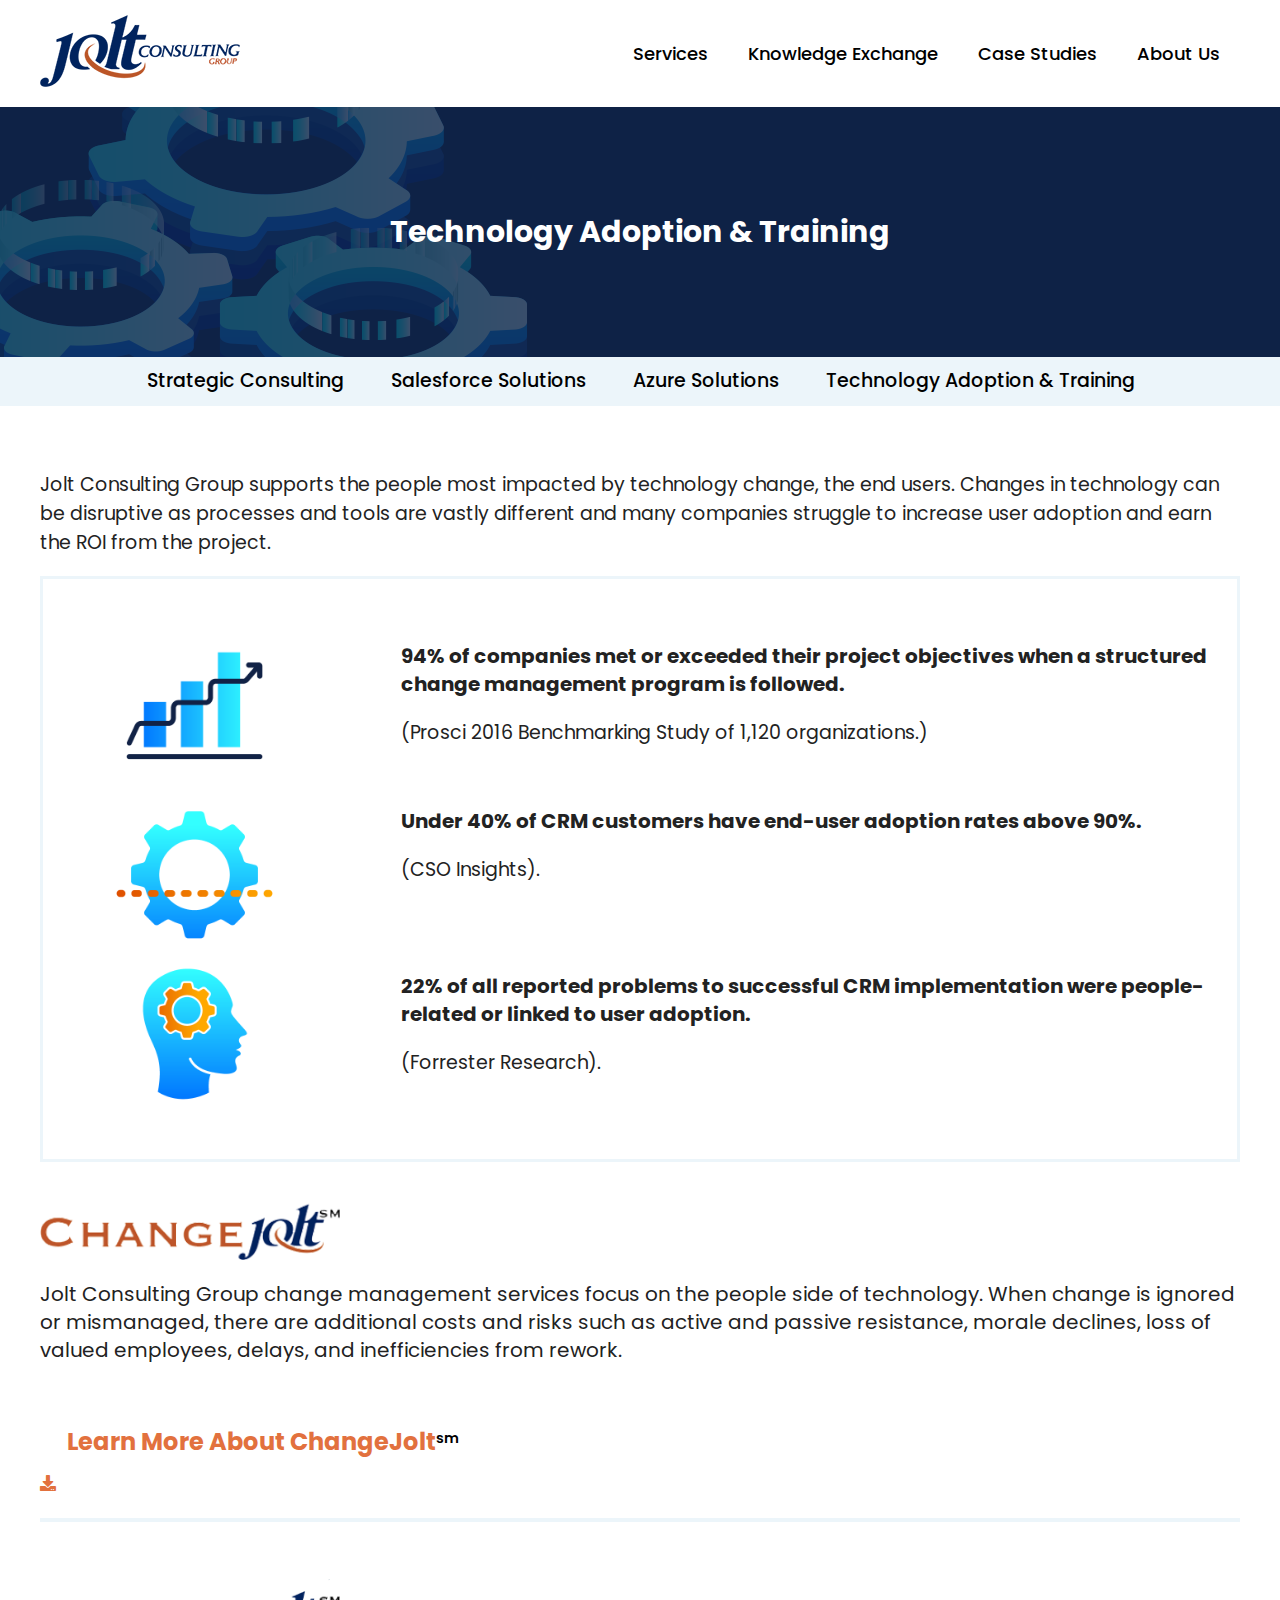
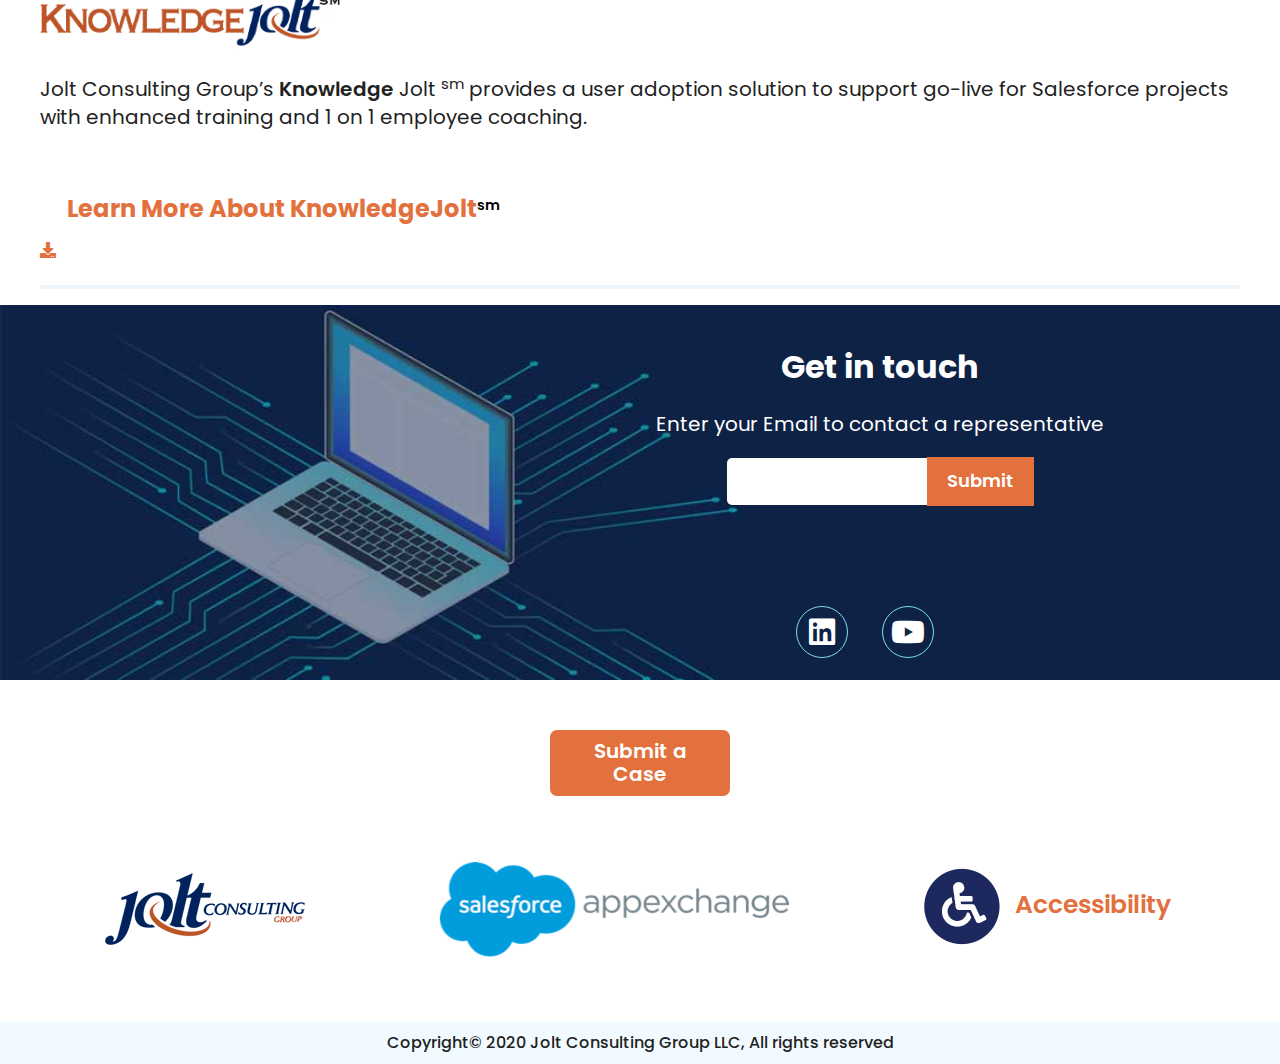
<file: technology.html>
<!DOCTYPE html>
<html lang="en">

<head>
    <meta charset="UTF-8">
    <title>Technology Adoption & Training | Business and Technology Services Powering Customer Engagement</title>
    <meta name="viewport" content="width=device-width, initial-scale=1.0">
    <link rel="shortcut icon" href="jolt-favicon.png" type="image/x-icon">
    <!-- Google fonts -->
    <link href="https://fonts.googleapis.com/css2?family=Poppins:wght@200;300;400;500;600;700&display=swap" rel="stylesheet">
    <!-- Font-awesome cdn -->
    <link rel="stylesheet" href="https://pro.fontawesome.com/releases/v5.10.0/css/all.css">
    <!-- Normalize css link-->
    <link rel="stylesheet" href="assets/css/normalize.css">
    <!-- Custom css link-->
    <link rel="stylesheet" href="assets/css/technology.css">
    <!-- Responsive css -->
    <link rel="stylesheet" type="text/css" href="assets/css/responsive-2.css">
    <link rel="stylesheet" type="text/css" href="assets/css/responsive.css">
</head>

<body>

    <div class="container">
                <!-- Start nav section -->
        <div class="nav-section">
            <div class="logo">
                <a href="index.html"><img src="assets/img/logo.png" alt="logo"></a>
            </div>
            <div class="menu-section">
                <div class="toggle">
                    <i class="fas fa-bars menu"></i>
                    <i class="fas fa-times close"></i>
                </div>
                <ul>
                    <li><a href="service.html">Services</a></li>
                    <li><a href="knowledge.html">Knowledge Exchange</a></li>
                    <li><a href="case.html">Case Studies</a></li>
                    <li><a href="about.html">About Us</a></li>
                </ul>
            </div>
        </div><!-- End nav section -->
    </div><!-- End container -->


        <!-- Knowledge exchange -->
        <div class="knowledge-exchange-full">
            <div class="knowledge-header">
                <h2>Technology Adoption & Training</h2>
            </div>

                        <!-- Knowledge sub menu -->
            <div class="knowledge-sub-menu">
                <div class="container">
                    <div class="responsive-sub-menu">
                        <p>Menu<i class="fas fa-caret-up"></i></p>
                    </div>
                    <ul class="srv-ul">
                        <li><a href="strategic.html">Strategic Consulting</a></li>
                        <li><a href="salesforce.html">Salesforce Solutions</a></li>
                        <li><a href="azure.html">Azure Solutions</a></li>
                        <li><a href="technology.html">Technology Adoption & Training</a></li>
                    </ul>
                </div>
            </div><!-- End sub menu -->
        </div><!-- End knowledge exchange -->




    <!-- ============== start-section-main============= -->
    <div class="section-main">
        <!-- ===========start-consulting-group-main=========== -->
        <div class="consulting-group-main">
            <div class="container">
                <p>Jolt Consulting Group supports the people most impacted by technology change, the end users. Changes in technology can be disruptive as processes and tools are vastly different and many companies struggle to increase user adoption and earn the ROI from the project.</p>
                <div class="consulting-group">
                    <div class="consulting-group-heading">
                        <div class="heading-left">
                            <img src="assets/img/technology/1.png" alt="images">
                        </div>
                        <div class="heading-right">
                            <h3>94% of companies met or exceeded their project objectives when a structured change management program is followed.</h3>
                            <p>(Prosci 2016 Benchmarking Study of 1,120 organizations.)</p>
                        </div>
                    </div>
                    <div class="consulting-group-heading">
                        <div class="heading-left">
                            <img src="assets/img/technology/2.png" alt="images">
                        </div>
                        <div class="heading-right">
                            <h3>Under 40% of CRM customers have end-user adoption rates above 90%.</h3>
                            <p>(CSO Insights).</p>
                        </div>
                    </div>
                    <div class="consulting-group-heading">
                        <div class="heading-left">
                            <img src="assets/img/technology/3.png" alt="images">
                        </div>
                        <div class="heading-right">
                            <h3>22% of all reported problems to successful CRM implementation were people-related or linked to user adoption.</h3>
                            <p>(Forrester Research).</p>
                        </div>
                    </div>
                </div>
            </div>
        </div>
        <!-- ===========end-consulting-group-main=========== -->
        
        <!-- ===========start consulting group2-main-main============= -->
        <div class="consulting-group2-main">
            <div class="container">
                <div class="consulting-group2">
                    <img src="assets/img/technology/4.png" alt="img">
                    <p>Jolt Consulting Group change management services focus on the people side of technology.  When change is ignored or mismanaged, there are additional costs and risks such as active and passive resistance, morale declines, loss of valued employees, delays, and inefficiencies from rework. </p>
                    <a href="#">
                        <i class="fas fa-download"></i>
                        <h2>Learn More About ChangeJolt<span class="bt"><sup>sm</sup></span></h2>
                    </a>
                    <hr>
                </div>
            </div>
        </div>
        <!-- ===========end consulting group-main-main============= -->
        
        <!-- ===========start consulting group-main-main============= -->
        <div class="consulting-group2-main">
            <div class="container">
                <div class="consulting-group2">
                    <img src="assets/img/technology/5.png" alt="img">
                    <p>Jolt Consulting Group’s <span>Knowledge</span> Jolt <sup>sm</sup> provides a user adoption solution to support go-live for Salesforce projects with enhanced training and 1 on 1 employee coaching.</p>
                    <a href="#">
                        <i class="fas fa-download"></i>
                        <h2>Learn More About KnowledgeJolt<span class="bt"><sup>sm</sup></span></h2>
                    </a>
                    <hr>
                </div>
            </div>
        </div>
        <!-- ===========end consulting group-main-main============= -->
    </div>
    <!-- ============== end-section-main============= -->



           <!-- ======= Footer section ======= --> 
        <div class="footer-section">
                <!-- Get in section -->
            <div class="get-in">
                <div class="container">
                    <div class="connect">
                        <h2>Get in touch</h2>
                        <p>Enter your Email to contact a representative</p>
                        <input type="email" name="email">
                        <button type="submit">Submit</button>
                        <div class="social-icon">
                            <a href="#"><i class="fab fa-linkedin"></i></a>
                            <a href="#"><i class="fab fa-youtube"></i></a>
                        </div>  
                    </div>
                </div>
            </div>  

                <div class="footer-bottom">
                    <div class="container">
                        <div class="footer-button">
                            <button class="sc">Submit a Case</button>
                        </div>
                        <div class="site-link">
                            <a href="#"><img src="assets/img/logo.png" alt="jolt consulting"></a>
                            <a href="#"><img class="img-2" src="assets/img/salesforce_appexchange.png" alt="salesforce_appexchange"></a>
                            <span><img src="assets/img/accessibility-logo.png" alt="accessibility-logo">Accessibility</span>
                        </div>
                    </div><!-- End container -->
                    <p>Copyright© 2020 Jolt Consulting Group LLC, All rights reserved</p>
                </div><!-- End footer bottom -->
        </div><!-- End footer section -->

    
    <script src="https://code.jquery.com/jquery-3.5.1.min.js"></script>
    <script src="assets/js/main.js"></script>
</body>

</html>
</file>
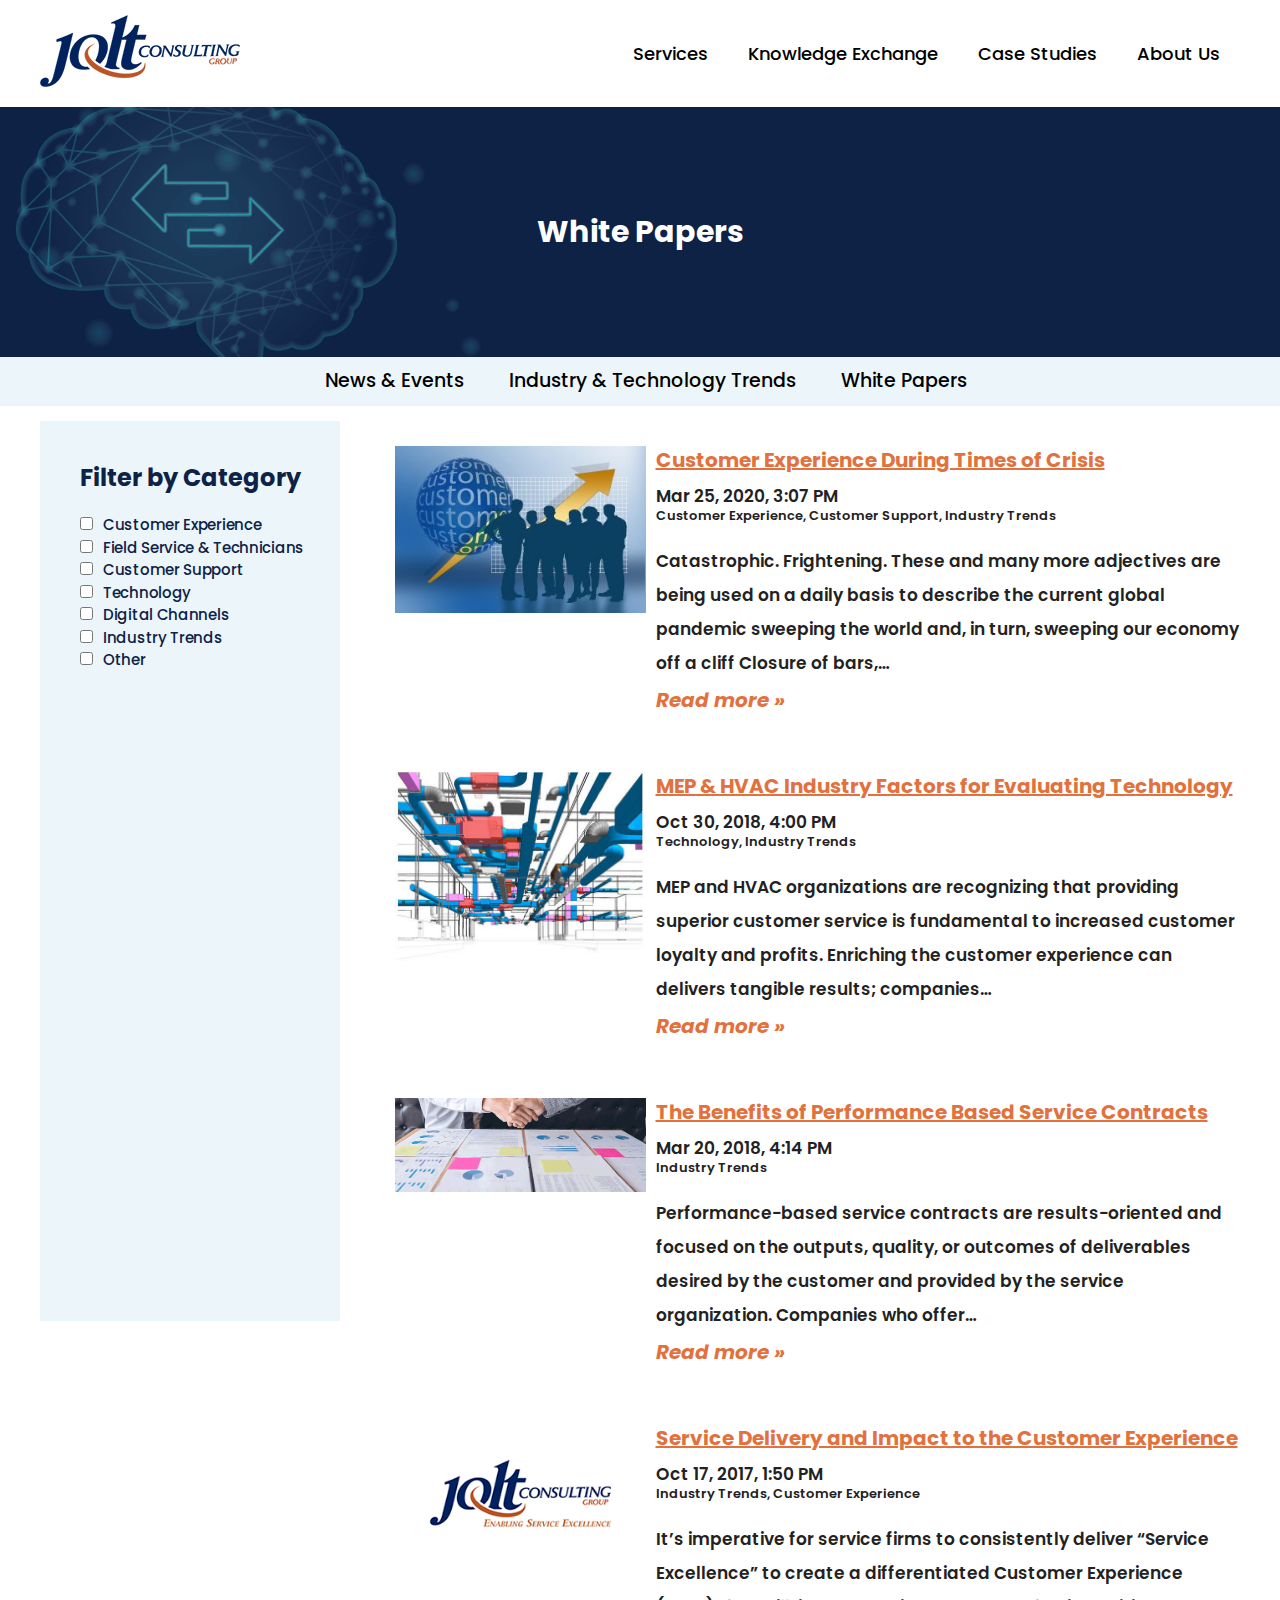
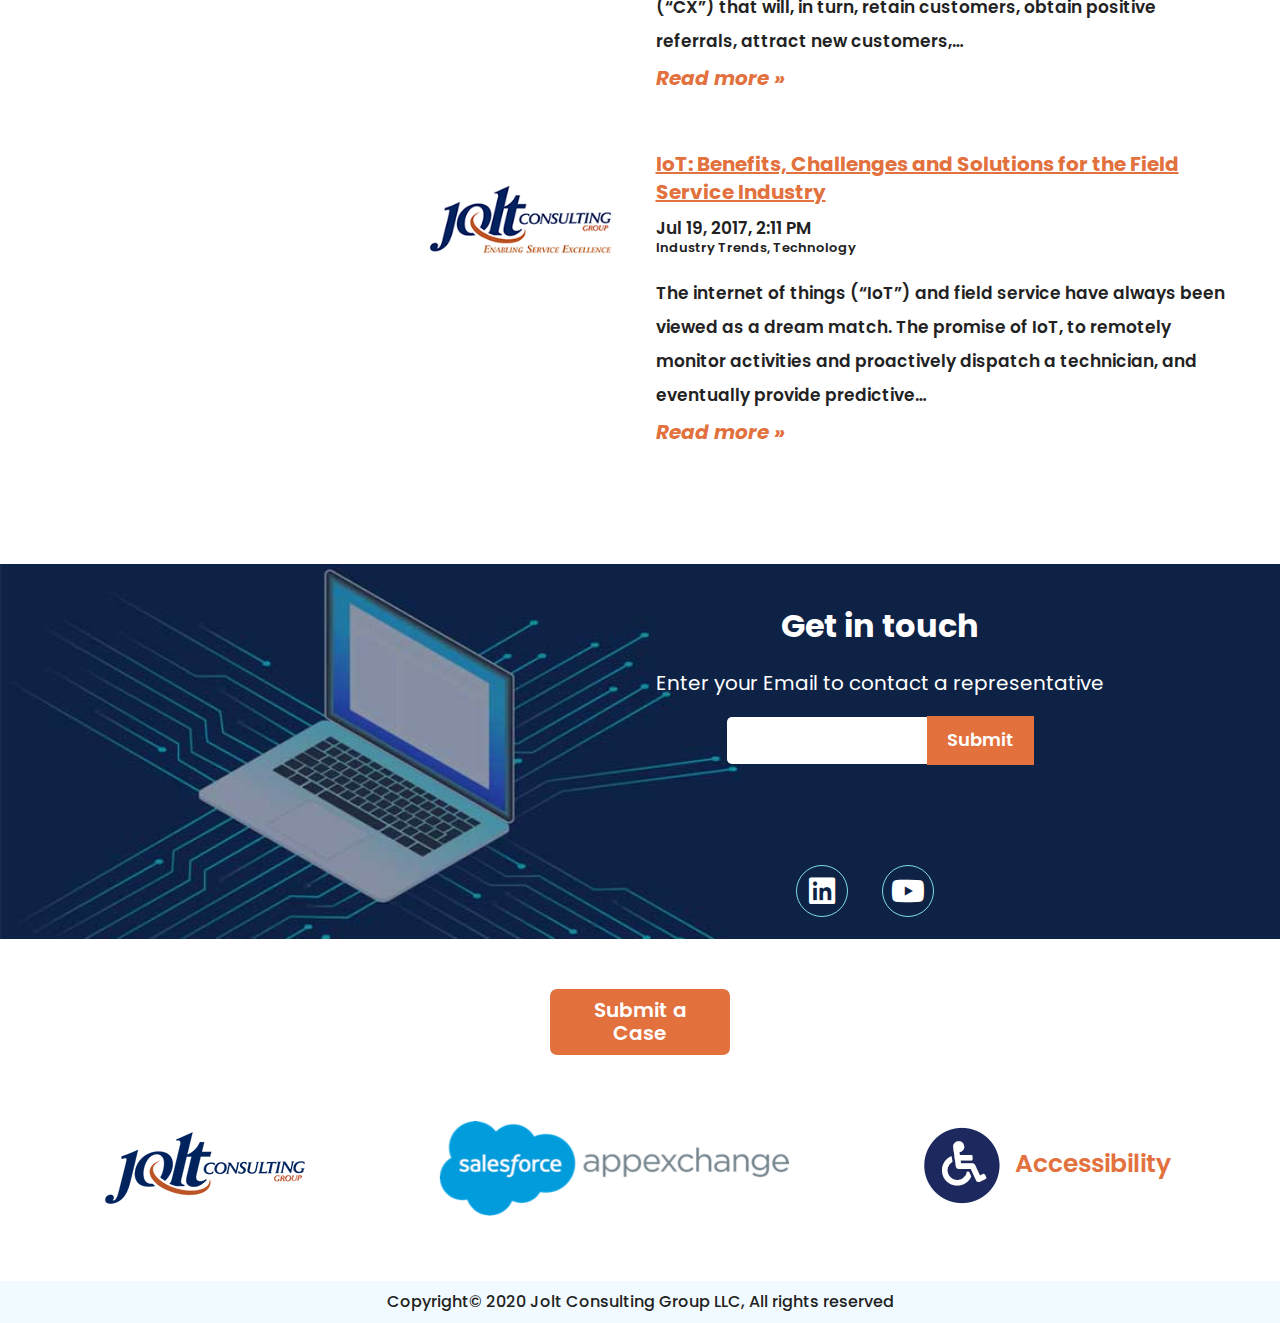
<file: white.html>
<!DOCTYPE html>
<html class="no-js" lang="en">

<head>
  <meta charset="UTF-8">
  <title>White Papers  | Business and Technology Services Powering Customer Engagement</title> 
  <meta name="description" content="">
  <meta name="viewport" content="width=device-width, initial-scale=1">
  <link rel="shortcut icon" href="jolt-favicon.png" type="image/x-icon">
  <!-- Google fonts -->
  <link href="https://fonts.googleapis.com/css2?family=Poppins:wght@200;300;400;500;600;700&display=swap" rel="stylesheet">
  <!-- Font-awesome cdn -->
  <link rel="stylesheet" href="https://pro.fontawesome.com/releases/v5.10.0/css/all.css">
  <!-- Normalize css link-->
  <link rel="stylesheet" href="assets/css/normalize.css">
  <!-- Custom css link-->
  <link rel="stylesheet" href="assets/css/white.css">
  <!-- Responsive css -->
  <link rel="stylesheet" type="text/css" href="assets/css/responsive.css">
</head>

<body>

<div class="full-section">
	<div class="container">
										<!-- Start nav section -->
		<div class="nav-section">
			<div class="logo">
				<a href="index.html"><img src="assets/img/logo.png" alt="logo"></a>
			</div>
			<div class="menu-section">
				<div class="toggle">
					<i class="fas fa-bars menu"></i>
					<i class="fas fa-times close"></i>
				</div>
				<ul>
					<li><a href="service.html">Services</a></li>
					<li><a href="knowledge.html">Knowledge Exchange</a></li>
					<li><a href="case.html">Case Studies</a></li>
					<li><a href="about.html">About Us</a></li>
				</ul>
			</div>
		</div><!-- End nav section -->
	</div><!-- End container -->
	
					<!-- Knowledge exchange -->
		<div class="knowledge-exchange-full">
			<div class="knowledge-header">
				<h2>White Papers</h2>
			</div>

						<!-- Knowledge sub menu -->
			<div class="knowledge-sub-menu">
				<div class="container">
					<div class="responsive-sub-menu">
						<p>Menu<i class="fas fa-caret-up"></i></p>
					</div>
					<ul>
						<li><a href="news.html">News & Events</a></li>
						<li><a href="industry.html">Industry & Technology Trends</a></li>
						<li><a href="white.html">White Papers</a></li>
					</ul>
				</div>
			</div><!-- End sub menu -->

						<!-- Start knowledge Article section -->
			<div class="container">
				<div class="knowledge-article-full">
						<!-- Start aside article -->
					<div class="knowledge-article-aside">
						<h2>Filter by Category</h2>
						<div class="filtering">
							<div class="filter">
								<p>Filter</p>
								<span>Close</span>
							</div>
							<ul>
								<li><input type="checkbox">Customer Experience</li>
								<li><input type="checkbox">Field Service & Technicians</li>
								<li><input type="checkbox">Customer Support</li>
								<li><input type="checkbox">Technology</li>
								<li><input type="checkbox">Digital Channels</li>
								<li><input type="checkbox">Industry Trends</li>
								<li><input type="checkbox">Other</li>
							</ul>
						</div>
					</div><!-- End aside article -->


					<!-- Knowledge article right start -->
					<div class="knowledge-article-right">
													<!-- ITEM START -->
						<div class="knowledge-right-item">
							<div class="knowledge-item-img">
								<img src="assets/img/knowledge/business-idea.jpg" alt="business-idea">
							</div>
							<div class="knowledge-item-text">
								<a href="#">Customer Experience During Times of Crisis</a>
								<p>Mar 25, 2020, 3:07 PM<br><span class="in">Customer Experience, Customer Support, Industry Trends</span>Catastrophic. Frightening. These and many more adjectives are being used on a daily basis to describe the current global pandemic sweeping the world and, in turn, sweeping our economy off a cliff Closure of bars,…<br><span><a href="#">Read more »</a></span></p>
							</div>
						</div>
													<!-- ITEM START -->
						<div class="knowledge-right-item">
							<div class="knowledge-item-img">
								<img src="assets/img/knowledge/mep-15.png" alt="mep-15">
							</div>
							<div class="knowledge-item-text">
								<a href="#">MEP & HVAC Industry Factors for Evaluating Technology</a>
								<p>Oct 30, 2018, 4:00 PM<br><span class="in">Technology, Industry Trends</span>MEP and HVAC organizations are recognizing that providing superior customer service is fundamental to increased customer loyalty and profits. Enriching the customer experience can delivers tangible results; companies…<br><span><a href="#">Read more »</a></span></p>
							</div>
						</div>
																<!-- ITEM START -->
						<div class="knowledge-right-item">
							<div class="knowledge-item-img">
								<img src="assets/img/knowledge/performance-based-contracting.png" alt="performance-based-contracting">
							</div>
							<div class="knowledge-item-text">
								<a href="#">The Benefits of Performance Based Service Contracts</a>
								<p>Mar 20, 2018, 4:14 PM<br><span class="in">Industry Trends</span>Performance-based service contracts are results-oriented and focused on the outputs, quality, or outcomes of deliverables desired by the customer and provided by the service organization. Companies who offer…<br><span><a href="#">Read more »</a></span></p>
							</div>
						</div>
																<!-- ITEM START -->
						<div class="knowledge-right-item">
							<div class="knowledge-item-img">
								<img src="assets/img/knowledge/jolt-placeholder.png" alt="jolt-placeholder">
							</div>
							<div class="knowledge-item-text">
								<a href="#">Service Delivery and Impact to the Customer Experience</a>
								<p>Oct 17, 2017, 1:50 PM<br><span class="in">Industry Trends, Customer Experience</span>It’s imperative for service firms to consistently deliver “Service Excellence” to create a differentiated Customer Experience (“CX”) that will, in turn, retain customers, obtain positive referrals, attract new customers,…<br><span><a href="#">Read more »</a></span></p>
							</div>
						</div>
														<!-- ITEM START -->
						<div class="knowledge-right-item">
							<div class="knowledge-item-img">
								<img src="assets/img/knowledge/jolt-placeholder.png" alt="jolt-placeholder">
							</div>
							<div class="knowledge-item-text">
								<a href="#">IoT: Benefits, Challenges and Solutions for the Field Service Industry</a>
								<p>Jul 19, 2017, 2:11 PM<br><span class="in">Industry Trends, Technology</span>The internet of things (“IoT”) and field service have always been viewed as a dream match. The promise of IoT, to remotely monitor activities and proactively dispatch a technician, and eventually provide predictive…<br><span><a href="#">Read more »</a></span></p>
							</div>
						</div>
						
						</div>
					</div><!-- Knowledge article right end -->		
				</div><!-- End knowledge Article section -->
			</div><!-- End container -->

		</div><!-- End knowledge full -->


													<!-- Footer section -->	
		<div class="footer-section">
				<!-- Get in section -->
			<div class="get-in">
				<div class="container">
					<div class="connect">
						<h2>Get in touch</h2>
						<p>Enter your Email to contact a representative</p>
						<input type="email" name="email">
						<button type="submit">Submit</button>
						<div class="social-icon">
							<a href="#"><i class="fab fa-linkedin"></i></a>
							<a href="#"><i class="fab fa-youtube"></i></a>
						</div>	
					</div>
				</div>
			</div>	

				<div class="footer-bottom">
					<div class="container">
						<div class="footer-button">
							<button class="sc">Submit a Case</button>
						</div>
						<div class="site-link">
							<a href="#"><img src="assets/img/logo.png" alt="jolt consulting"></a>
							<a href="#"><img class="img-2" src="assets/img/salesforce_appexchange.png" alt="salesforce_appexchange"></a>
							<span><img src="assets/img/accessibility-logo.png" alt="accessibility-logo">Accessibility</span>
						</div>
					</div><!-- End container -->
					<p>Copyright© 2020 Jolt Consulting Group LLC, All rights reserved</p>
				</div><!-- End footer bottom -->
		</div><!-- End footer section -->									

</div>	

	<script src="https://code.jquery.com/jquery-3.5.1.min.js"></script>
	<script src="assets/js/vendor/modernizr-3.11.2.min.js"></script>
	<script src="assets/js/main.js"></script>
</body>

</html>
</file>
<file: assets/css/style.css>
/* ==========================================================================
   Base styles: opinionated defaults
   ========================================================================== */

html {
  color: #222;
  font-size: 1em;
  line-height: 1.4;
}

/*
 * Customize the background color to match your design.
 */

::-moz-selection {
  background: #b3d4fc;
  text-shadow: none;
}

::selection {
  background: #b3d4fc;
  text-shadow: none;
}

/*
 * A better looking default horizontal rule
 */

hr {
  display: block;
  height: 1px;
  border: 0;
  border-top: 1px solid #ccc;
  margin: 1em 0;
  padding: 0;
}

/*
 * Remove the gap between audio, canvas, iframes,
 * images, videos and the bottom of their containers:
 * https://github.com/h5bp/html5-boilerplate/issues/440
 */

audio,
canvas,
iframe,
img,
svg,
video {
  vertical-align: middle;
}

/*
 * Remove default fieldset styles.
 */

fieldset {
  border: 0;
  margin: 0;
  padding: 0;
}

/*
 * Allow only vertical resizing of textareas.
 */

textarea {
  resize: vertical;
}

/* ==========================================================================
   Author's custom styles
   ========================================================================== */
*{
  font-family: 'Poppins', sans-serif;
}

body a{
  text-decoration: none;
  color: #000;
}
ul li{
  list-style: none;
}
.container{
  max-width: 1200px;
  margin: 0 auto;
}
 .nav-section {
  display: flex;
  margin-top: 15px;
}
.nav-section .logo{
  width: 30%;
}
.nav-section .logo, .container .nav-section .menu-section {
  margin-bottom: 15px;
}
.nav-section .menu-section{
  width: 70%;
}
.nav-section .menu-section .toggle {
    font-size: 35px;
    color: black;
    width: 100%;
    display: none;
    text-align: right;
}
.nav-section .menu-section ul{
  display: flex;
  float: right;
}
.nav-section .menu-section ul li{
  padding: 10px 10px;
}
.nav-section .menu-section ul li a{
  padding: 10px 10px;
  font-size: 18px;
  font-weight: 500;
}

/* Growth section */
.growth-section{
  margin-bottom: 70px;
}
.growth-section .growth-image img{
  width: 100%;
}
.growth-text {
  text-align: center;
  color: #0E2246;
}
.growth-text p{
  color: #0E2246;
  font-size: 18px;
}

/* Customer section */

.customer-first-part{
  text-align: center;
  background: #F1FBFF;
}
.customer-header {
  padding-top: 25px;
  margin-bottom: 20px;
}
.customer-header h2{
  font-size: 32px;
  color: #0E2246;
  margin-bottom: 15px;
}
.customer-header i{
  color: #E2713E;
  font-size: 40px;
}
.customer-service-section {
  display: flex;
}
.customer-service-item{
  width: 25%;
  margin-right: 20px;
}
.customer-service-item.item-4{
  margin-right: 0;
}
.customer-service-text{
  height: 60vh;
  width: 100%;
  border-radius: 10px;
  color: #fff;
  margin-top: -70px;
}
.customer-service-text.bg-1{
  background: #17D1EB;
}
.customer-service-text.bg-2{
  background: #1098FA;
}
.customer-service-text.bg-3{
  background: #054BE2;
}
.customer-service-text.bg-4{
  background: #0D0EA6;
}
.customer-service-text h2{
  font-size: 25px;
  padding-top: 60px;
  margin-bottom: 60px;
}
.customer-service-text p{
  font-size: 18px;
  width: 83%;
  margin: 0 auto;
  font-weight: 600;
  letter-spacing: 0.3px;
}
.customer-second-part{
  text-align: center;
}

/* Customer two part */
.customer-relation-item{
  display: flex;
}
.customer-relation-item .relation-left{
  width: 60%;
  position: relative;
}
.customer-relation-item .relation-left .build-2{
  position: absolute;
  left: 0;
  top: 0;
}
.customer-relation-item .relation-right{
  width: 40%;
}
.customer-relation-item .relation-left img{
  width: 100%;
}
.customer-relation-item .relation-right h2 {
  margin-top: 140px;
  font-size: 30px;
  text-align: left;
  margin-left: 70px;
  line-height: 30px;
  color: #0E2246;
}
.customer-relation-item .relation-right p {
  font-size: 17px;
  text-align: left;
  margin-left: 70px;
  width: 80%;
  color: #0E2246;
}
.customer-relation-item .relation-right p a {
  color: #e2713e;
  font-weight: 600;
  font-size: 25px;
  font-style: italic;
}
.customer-section .btn{
  margin-top: 35px;
}
.customer-section .btn a{
  display: block;
  text-align: center;
  padding: 20px 15px;
  width: 12%;
  margin: 0 auto;
  background: #0b98f5;
  color: #fff;
  font-size: 23px;
  font-weight: 600;
  border-radius: 5px;
}
.customer-section .btn a:hover{
  background: #32a2ec;
}

/* Client section */
.client-section{
  background: #F1FBFF;
  margin-top: 60px;
}
.client-section .container > h2{
  text-align: center;
  font-size: 30px;
  padding-top: 45px;
  color: #0E2246;
}
.no-js .owl-carousel, .owl-carousel.owl-loaded {
    display: block;
    position: relative;
}
.slider-item{
  display: flex;
}
.slider-item .slider-image {
  width: 35%;
  margin: 0 auto;
  margin-top: 55px;
  margin-left: 8%;
}
.slider-item .slider-image img{
  box-shadow: 0px 3px 8px -2px #7f7c7c;
  width: 100%;
}
.slider-item .slider-text{
  width: 60%; 
  margin: 0 auto;
  margin-left: 8%;
}
.slider-item .slider-text p{
  font-size: 18px;
  width: 92%;
  color: #0e2246;
  font-weight: 500;
  line-height: 30px;
}
.slider-item .slider-text p span {
    font-size: 20px;
    font-weight: 700;
    display: block;
    margin-top: -25px;
    margin-bottom: -30px;
}
.slider-item .slider-text p a{
  font-size: 23px;
  color: #E2713E;
  font-weight: 600;
  font-style: italic;
  display: block;
  margin-top: -19px;
}
.fa-arrow-circle-left,
.fa-arrow-circle-right{
  position: absolute;
  top: 50%;
  font-size: 25px;
  transform: translateY(-50%);
}
.fa-arrow-circle-left{
  left: 45px;
}
.fa-arrow-circle-right {
  right: 22px;
}
.owl-carousel .owl-nav {
    position: absolute;
    width: 45%;
    top: 50%;
    transform: translateY(-50%);
}



/* Connect css*/

.get-in {
    background-image: url(../img/contact-bg.png);
    height: 375px;
    background-repeat: no-repeat;
    background-size: cover;
}
.get-in .connect{
    width: 60%;
    margin: 0 auto;
    float: right;
    color: #fff;
    text-align: center;
}
.get-in .connect h2{
    font-size: 32px;
    margin-top: 40px;
    margin-bottom: 10px;
}
.get-in .connect p{
    font-size: 20px;
}
.get-in .connect input{
    width: 35%;
    height: 45px;
    border-radius: 5px;
    border: none;
    text-indent: 10px;
    font-size: 17px;
}

.get-in .connect input:focus,
.get-in .connect button:focus,
.footer-button .sc:focus{
  outline: none;
}
.get-in .connect button{
  padding: 14px 20px;
  border: none;
  background: #E2713E;
  color: #fff;
  font-size: 18px;
  margin-left: -60px;
  margin-top: -1px;
  cursor: pointer;
  font-weight: 600;
}
.get-in .connect .social-icon{
  margin-top: 100px;
}
.get-in .connect .social-icon a {
    width: 50px;
    height: 50px;
    border-radius: 50px;
    border: 1px solid #7fdde6;
    display: inline-block;
    margin-right: 30px;
}
.get-in .connect .social-icon i {
    font-size: 30px;
    color: #fff;
    line-height: 50px;
}

/* footer bottom */
.footer-bottom .container .footer-button {
  width: 15%;
  margin: 0 auto;
  margin-top: 50px;
}
.footer-bottom .container .footer-button .sc{
  padding: 10px 15px;
  border: none;
  background: #E2713E;
  color: #fff;
  font-size: 18px;
  cursor: pointer;
  border-radius: 7px;
  font-size: 20px;
  font-weight: 600;
}
.site-link a{
  display: inline-block;
  margin: 65px;
}
.site-link span {
  display: inline-block;
  margin-left: 65px;
  font-size: 25px;
  font-weight: 600;
  color: #e2713e;
}
.site-link span img{
  margin-right: 15px;
}
.footer-bottom p{
  background: #f1fbff;
  margin: 0;
  padding: 10px;
  text-align: center;
  font-weight: 500;
}



/* ==========================================================================
   Helper classes
   ========================================================================== */

/*
 * Hide visually and from screen readers
 */

.hidden,
[hidden] {
  display: none !important;
}

/*
 * Hide only visually, but have it available for screen readers:
 * https://snook.ca/archives/html_and_css/hiding-content-for-accessibility
 *
 * 1. For long content, line feeds are not interpreted as spaces and small width
 *    causes content to wrap 1 word per line:
 *    https://medium.com/@jessebeach/beware-smushed-off-screen-accessible-text-5952a4c2cbfe
 */

.sr-only {
  border: 0;
  clip: rect(0, 0, 0, 0);
  height: 1px;
  margin: -1px;
  overflow: hidden;
  padding: 0;
  position: absolute;
  white-space: nowrap;
  width: 1px;
  /* 1 */
}

/*
 * Extends the .sr-only class to allow the element
 * to be focusable when navigated to via the keyboard:
 * https://www.drupal.org/node/897638
 */

.sr-only.focusable:active,
.sr-only.focusable:focus {
  clip: auto;
  height: auto;
  margin: 0;
  overflow: visible;
  position: static;
  white-space: inherit;
  width: auto;
}

/*
 * Hide visually and from screen readers, but maintain layout
 */

.invisible {
  visibility: hidden;
}

/*
 * Clearfix: contain floats
 *
 * For modern browsers
 * 1. The space content is one way to avoid an Opera bug when the
 *    `contenteditable` attribute is included anywhere else in the document.
 *    Otherwise it causes space to appear at the top and bottom of elements
 *    that receive the `clearfix` class.
 * 2. The use of `table` rather than `block` is only necessary if using
 *    `:before` to contain the top-margins of child elements.
 */

.clearfix::before,
.clearfix::after {
  content: " ";
  display: table;
}

.clearfix::after {
  clear: both;
}

/* ==========================================================================
   EXAMPLE Media Queries for Responsive Design.
   These examples override the primary ('mobile first') styles.
   Modify as content requires.
   ========================================================================== */

@media only screen and (min-width: 35em) {
  /* Style adjustments for viewports that meet the condition */
}

@media print,
  (-webkit-min-device-pixel-ratio: 1.25),
  (min-resolution: 1.25dppx),
  (min-resolution: 120dpi) {
  /* Style adjustments for high resolution devices */
}

/* ==========================================================================
   Print styles.
   Inlined to avoid the additional HTTP request:
   https://www.phpied.com/delay-loading-your-print-css/
   ========================================================================== */

@media print {
  *,
  *::before,
  *::after {
    background: #fff !important;
    color: #000 !important;
    /* Black prints faster */
    box-shadow: none !important;
    text-shadow: none !important;
  }

  a,
  a:visited {
    text-decoration: underline;
  }

  a[href]::after {
    content: " (" attr(href) ")";
  }

  abbr[title]::after {
    content: " (" attr(title) ")";
  }

  /*
   * Don't show links that are fragment identifiers,
   * or use the `javascript:` pseudo protocol
   */
  a[href^="#"]::after,
  a[href^="javascript:"]::after {
    content: "";
  }

  pre {
    white-space: pre-wrap !important;
  }

  pre,
  blockquote {
    border: 1px solid #999;
    page-break-inside: avoid;
  }

  /*
   * Printing Tables:
   * https://web.archive.org/web/20180815150934/http://css-discuss.incutio.com/wiki/Printing_Tables
   */
  thead {
    display: table-header-group;
  }

  tr,
  img {
    page-break-inside: avoid;
  }

  p,
  h2,
  h3 {
    orphans: 3;
    widows: 3;
  }

  h2,
  h3 {
    page-break-after: avoid;
  }
}
</file>
<file: assets/css/responsive.css>
/********************************************************/
/* Max-Width 1200PX     *********************************/
/********************************************************/
@media (max-width: 1200px) {
	.container{
		max-width: 1000px;
	}
	.footer-bottom .container .footer-button {
    width: 18%;
  }
  .footer-bottom .container .footer-button .sc {
    padding: 15px 15px;
  }
	.site-link a {
    margin-left: 17px;
	}
	.site-link span {
    margin-left: 6px;
	}

						/* Home section */
	.customer-service-text h2 {
    margin-bottom: 45px;
	}
	.customer-service-text p {
    width: 85%;
  }
	.customer-relation-item .relation-right h2 {
    font-size: 28px;
  }
  .owl-carousel .owl-nav {
    top: 43%;
	}
	.fa-arrow-circle-left, .fa-arrow-circle-right {
    top: 10%;
  }
  .fa-arrow-circle-right {
    right: 25px;
	}

  						/* Contact */
  .contact-location {
    margin-top: 100px;
	}
  .contact-location .location-left iframe{
  	width: 100%;
  }
  .location-right .location-text h2 {
    margin-top: 0;
	}
	.location-text ul li {
    line-height: 2;
  }

  /* knowledge-exchange */
  .knowledge-sub-menu ul {
    width: 71%;
	}
  .knowledge-sub-menu ul li {
    margin-left: 40px;
	}
	.knowledge-article-right .knowledge-right-item {
    margin-left: 50px;
  }
  .knowledge-article-right .knowledge-right-item .knowledge-item-text {
    width: 90%;
	}

  /* Case studies */
  .knowledge-exchange-full .knowledge-header p {
    width: 100%;
	}
}

/********************************************************/
/* Min-Width 993PX     **********************************/
/********************************************************/
@media (min-width: 992px) {

}

/********************************************************/
/* Max-Width 991PX     **********************************/
/********************************************************/
@media (max-width: 991px) {
	.container{
		max-width: 900px;
	}
	.nav-section .menu-section ul li a,
	.growth-text p,
	.customer-service-text p {
    font-size: 16px;
  }
  .footer-bottom .container .footer-button {
	    width: 20%;
	}
	.site-link{
		margin-top: 50px;
	}
	.site-link a {
    margin-left: 0px;
    margin: 15px;
	}
	.site-link span {
    margin-left: 10px;
	}

					/* Home section */
	.growth-text h1{
    font-size: 30px;
	}
	.customer-header h2 {
    font-size: 30px;
	}
	.customer-service-text h2 {
    font-size: 23px;
	}
	.customer-relation-item .relation-right h2,
	.customer-relation-item .relation-right p a {
    font-size: 21px;
	}
	.customer-relation-item .relation-right p {
    font-size: 15px;
  }
  .customer-section .btn a {
    font-size: 19px;
  }
  .owl-carousel .owl-nav {
    top: 37%;
	}

					/* Contact */
	.location-text ul li {
    line-height: 1.7;
	}
	
	/* Knowledge exchange */
	.knowledge-sub-menu ul li a {
    font-size: 17px;
	}
	.knowledge-article-aside h2{
		font-size: 20px;
	}
	.knowledge-article-aside .filtering ul{
		padding: 0;
		margin-left: 20px;
	}
	.knowledge-article-aside .filtering ul li{
		font-size: 13px;
	}
}





/********************************************************/
/* Max-Width 768PX     **********************************/
/********************************************************/
@media (max-width: 768px) {
	.container{
		max-width: 700px;
	}
	.nav-section{
		display: flow-root;
	}
	.nav-section .logo{
		float: left;
	}
	.nav-section .logo img{
		display: block;
	}
	.nav-section .menu-section .toggle {
	  display: block;
	  float: right;
	  width: 60%;
	  margin-top: 10px;
	  margin-right: 10px;
	}
	.nav-section .menu-section .toggle i{
		cursor: pointer;
	}
	.nav-section .menu-section .toggle .fa-times.close{
		display: none;
	}
	.nav-section .menu-section{
    position: relative;
    display: block;
    width: 100%;
	}
	.nav-section .menu-section ul.active {
    width: 100%;
    display: block;
    background: #0E2246;
    float: left;
    padding: 0;
    height: 264px;
	}
	.nav-section .menu-section ul{
		display: none;
	}
	.menu-section .toggle .close{
		display: none;
	}
	.nav-section .menu-section .toggle .menu.menu-2{
		display: none;
	}
	.nav-section .menu-section .toggle .close.times-add{
		display: block;
	}
	.nav-section .menu-section ul li {
    border-bottom: 1px solid #fff;
    padding: 20px 15px;
	}
	.nav-section .menu-section ul li a{
    font-size: 18px;
    color: #fff;
	}

	/* HOME SECTION */
	.growth-text h1 ,.customer-header h2{
    font-size: 27px;
	}
	.customer-service-section {
    display: block;
	}
	.customer-service-item {
    width: 45%;
    float: left;
    margin: 17px;
	}
	.customer-first-part {
    display: inline-block;
    width: 100%;
	}
	.customer-relation-item {
    display: block;
    padding-bottom: 50px;
    border-bottom: 5px dotted #d8dcde;
	}
	.customer-relation-item .relation-left {
	    width: 70%;
	    position: relative;
	    margin: 0 auto;
	    padding-top: 35px;
	}
	.customer-relation-item .relation-right p {
    font-size: 18px;
	}
	.customer-relation-item .relation-left img{
		width: 100%;
	}
	.customer-relation-item .relation-right {
    width: 100%;
	}
	.customer-relation-item .relation-right h2{
		margin-top: 20px;
	}
	.customer-relation-item .relation-right h2,
	.customer-relation-item .relation-right p{
    text-align: center;
    margin-left: 0;
    width: 100%;
	}

	.customer-section .btn a {
    width: 16%;
  }
	.slider-item {
	    display: block;
	}
  .slider-item .slider-image {
    width: 75%;
    margin-left: 0;
    margin: 0 auto;
	}
	.slider-item .slider-text {
	    width: 100%;
	    margin-left: 0;
	    text-align: center;
	}
	.slider-item .slider-text p{
		width: 100%;
	}
	.owl-carousel .owl-nav {
    top: 24%;
    width: 100%;
	}
	.fa-arrow-circle-right {
    right: 6%;
	}
	.get-in .connect {
    width: 100%;
  }
  .footer-bottom .container .footer-button {
    width: 100%;
    text-align: center;
	}
	.site-link a,
	.site-link span{
		display: block;
    width: 100%;
    text-align: center;
    margin-bottom: 50px;
    margin-left: 0;
	}

	/* CONTACT */
	.contact-form {
    display: block;
	}
	.contact-left, .contact-right {
    width: 80%;
    margin: 0 auto;
	}
	.contact-right img {
    width: 100%;
  }

  .contact-right {
    margin-top: 100px;
  }

  .contact-location {
    display: block;
  }
  .location-left, .location-right {
    width: 90%;
    margin: 0 auto;
	}
	.location-right .location-text {
    width: 90%;
    margin-top: 40px;
    margin-left: 30px;
	}

	/* KNOWLEDGE SECTION */
	.knowledge-sub-menu .container ul{
		display: none;
	}
	.knowledge-sub-menu ul.open {
    width: 100%;
	  display: block;
	  height: 130px;
	}
	.knowledge-sub-menu ul.join {
	  height: 50px;
	}
	.knowledge-sub-menu ul li {
    margin-left: 0;
    padding: 5px 0px;
	}
	.responsive-sub-menu p{
		display: block;
	}
	.responsive-sub-menu p i.rotated{
		transform: rotate(180deg);
	}

	.knowledge-article-aside {
    width: 35%;
  }
  .knowledge-article-aside .filtering ul li {
    font-size: 15px;
	}
  .knowledge-article-right {
    width: 65%;
  }
	.knowledge-article-right .knowledge-right-item {
	  display: block;
	}
	.knowledge-article-right .knowledge-right-item .knowledge-item-img,
	.knowledge-article-right .knowledge-right-item .knowledge-item-text {
    width: 100%;
	}
	.knowledge-article-right .knowledge-right-item .knowledge-item-img img{
		width: 100%;
	}

	/* CASE STUDIES */

	.knowledge-article-right .case-article-section {
    display: block;
  }
  .knowledge-article-right .case-article-section .case-item-left,
   .knowledge-article-right .case-article-section .case-item-right {
    width: 100%;
    margin: 0px;
	}

	/* ABOUT US */

	.our-member .member-info {
    display: block;
	}
	.our-member .member-info .section-one {
    width: 100%;
    margin-bottom: 50px;
	}
	.our-member .member-info .section-one img{
    width: 50%;
	}
	.our-member .member-info .section-one h3 {
    font-size: 30px;
	}
	.our-member h2 {
    text-align: center;
    font-size: 35px;
	}
	.about-us-full .other-text {
    display: block;
    text-align: center;
	}
	.about-us-full .other-text img {
    width: 60%;
    margin-right: 0;
  }
  .about-us-full .other-text p {
    width: 100%;
	}
}






/********************************************************/
/* Max-Width 576PX     **********************************/
/********************************************************/
@media (max-width: 576px) {
	.container{
		max-width: 480px;
	}

			/* HOME */
	.customer-service-section {
	  display: grid;
	}
	.growth-text h1, .customer-header h2 {
	  font-size: 25px;
	}
	.customer-service-item {
    width: 65%;
    margin: 0 auto;
    margin-bottom: 70px;
	}
	.customer-service-text {
	  margin-top: -90px;
	}
	.customer-service-text h2 {
    font-size: 25px;
    padding-top: 100px;
	}
	.customer-service-item.item-4 {
		margin-right: auto;
	}
	.owl-carousel .owl-nav {
    top: 18%;
	}
	.fa-arrow-circle-right {
    right: 0%;
	}
	.fa-arrow-circle-left {
    left: 0%;
	}
	.get-in .connect input {
    width: 45%;
  }
	.get-in .connect button {
    margin-left: -10px;
  }
  .customer-section .btn a {
    width: 25%;
	}

	/* KNOWLEDGE EXCHANGE */
	.knowledge-exchange-full .knowledge-header h2 {
		width: 100%;
	}
	.knowledge-article-aside .filtering ul{
		padding-bottom: 15px;
	}

	.knowledge-article-full {
    display: block;
  }
	.knowledge-article-aside{
    width: 100%;
    display: block;
    height: inherit;
    position: inherit;
	}


	/* START FILTERING RESPONSIVE */
	.knowledge-article-aside ul.view,
	.knowledge-article-aside h2.view{
		display: block;
	}
	.knowledge-article-aside ul,
	.knowledge-article-aside h2{
    display: none;
	}

	.knowledge-article-aside .filtering .filter{
		display: block;
	}
	.knowledge-article-aside .filtering .filter span.view-2{
		display: block;
	}

	.knowledge-article-aside .filtering .filter span{
		display: none;
	}
	.knowledge-article-aside .filtering .filter p.remove{
		display: none;
	}
	.knowledge-article-aside .filtering h3.view-3{
		display: block;
	}
	.knowledge-article-aside .filtering h3{
		display: none;
	}
	/* END FILTERING RESPONSIVE */



	.knowledge-article-aside h2 {
	  font-size: 20px;
	  padding-top: 30px;
	}
 .knowledge-article-right {
    width: 100%;
    padding-top: 80px;
	}
	.knowledge-article-right .knowledge-right-item {
    margin-left: 0;
    margin-bottom: 70px;
	}

	/* CASE SECTION */
	.knowledge-article-right .case-article-section {
    margin-left: 0;
	}
	.knowledge-exchange-full .knowledge-header h2 {
    font-size: 25px;
	}
	.knowledge-exchange-full .knowledge-header p {
    font-size: 15px;
	}
	.knowledge-article-right .case-article-section .case-item-left,
	.knowledge-article-right .case-article-section .case-item-right {
    margin-bottom: 70px;
	}


	/* ABOUT US */
	.about-us-full h2,
	.our-member .member-info .section-one h3,
	.get-in .connect h2 {
    font-size: 25px;
	}
	.about-us-full p,
	.get-in .connect p {
    font-size: 16px;
  }
  .get-in .connect input {
    width: 40%;
    height: 35px;
	}
	.get-in .connect button {
    padding: 10px 20px;
  }


  .position a {
    display: block;
    font-size: 21px;
  }
}




/********************************************************/
/* Max-Width 480PX     **********************************/
/********************************************************/
@media (max-width: 480px) {
	.container{
		max-width: 390px;
	}

}




/********************************************************/
/* Max-Width 320PX     **********************************/
/********************************************************/
@media (max-width: 320px) {
	.container{
		width: 320px;
	}
	.site-link .img-2{
		width: 85%;
	}
	.nav-section .menu-section ul.active {
    height: 252px;
	}

	/* HOME */
	.growth-text h1, .customer-header h2 {
    font-size: 20px;
	}
	.nav-section .menu-section ul li a,
	.growth-text p,
	.customer-service-text p {
    font-size: 13px;
	}
	.customer-service-item {
    width: 75%;
	}
	.customer-header h2 {
    margin-bottom: 0px;
	}
	.customer-relation-item .relation-right h2,
	.customer-relation-item .relation-right p a {
    font-size: 18px;
	}
	.customer-relation-item .relation-right p {
    font-size: 13px;
	}
	.customer-section .btn a {
    font-size: 13px;
	}
	.client-section .container > h2 {
    font-size: 21px;
	}
	.owl-carousel .owl-nav {
    top: 19%;
	}
	.slider-text h2{
		font-size: 20px;
	}
	.slider-item .slider-text p {
    width: 100%;
    font-size: 12px;
    line-height: 1.5;
	}
	.slider-item .slider-text p span {
    margin-top: -15px;
    margin-bottom: -18px;
	}
	.get-in .connect .social-icon a {
    margin-right: 8px;
	}
	.footer-bottom .container .footer-button .sc {
    padding: 10px 10px;
	}
	.footer-bottom p {
    font-size: 13px;
	}

	/*KNOWLEDGE */
	.knowledge-exchange-full .knowledge-header h2 {
    font-size: 20px;
	}
	.responsive-sub-menu p,
	.responsive-sub-menu p i {
    font-size: 17px;
  }
  .knowledge-sub-menu ul li a {
    font-size: 15px;
	}
	.knowledge-article-aside .filtering .filter p,
	 .knowledge-article-aside .filtering .filter span {
    font-size: 15px;
    padding: 10px 20px;
  }
  .knowledge-article-aside .filtering .filter span {
    top: 70px;
	}
	.knowledge-article-aside .filtering ul li {
    font-size: 13px;
	}
	.knowledge-article-right .knowledge-right-item .knowledge-item-text a {
    font-size: 16px;
  }
	.knowledge-article-right .knowledge-right-item .knowledge-item-text p {
	    font-size: 12px;
	}
	.knowledge-article-right .knowledge-right-item .knowledge-item-img,
	 .knowledge-article-right .knowledge-right-item .knowledge-item-text {
    width: 95%;
    margin: 0 auto;
	}
	.knowledge-item-text{
		text-align: center;
	}

			/*CASE */
	.knowledge-exchange-full .knowledge-header p {
    font-size: 13px;
	}
	.case-item-img{
		width: 95%;
	  margin: 0 auto;
	}
	.case-item-text p {
    font-weight: 500;
    font-size: 13px;
    width: 95%;
	}
	.case-item-text h2{
    font-size: 20px;
	}
	.case-item-text span {
    font-size: 10px;
    width: 95%;
    margin: 0 auto;
	}

	/* ABOUT */
	.about-us-full p, .get-in .connect p {
    font-size: 13px;
    width: 95%!important;
    text-align: center;
	  margin: 0 auto;
	  margin-top: 30px;
	}
	.about-us-full h2, .our-member .member-info .section-one h3, .get-in .connect h2 {
    font-size: 20px;
    text-align: center;
	}
	.our-member .member-info .section-one p span a {
    font-size: 20px;
  }
  .about-us-full p, .get-in .connect p {
    margin-bottom: 25px;
	}

	/* CONTACT */
	.contact-header h2,
	.contact-left h2  {
    font-size: 25px;
	}
	form label {
    font-size: 15px;
  }
  .name-service input {
    width: 45%;
	}
	.name-service input, .email-service input {
    font-size: 12px;
  }
  .email-service input {
    width: 94%;
	}
	.location-right .location-text h2 {
    font-size: 25px;
  }
  .location-text ul li {
    line-height: 2;
    font-size: 15px;
	}
	.location-text h3 {
    font-size: 20px;
	}
	.location-text p{
		font-size: 15px;
	}

	/* CAREER SECTION */
	.career-section p {
    font-size: 15px;
    width: 95%;
    margin: 0 auto;
	}
	.position h2 {
    font-size: 25px;
  }
	.position a {
    display: block;
    font-size: 15px;
	}
}
</file>
<file: assets/css/about.css>
/* ==========================================================================
   Base styles: opinionated defaults
   ========================================================================== */

html {
  color: #222;
  font-size: 1em;
  line-height: 1.4;
}

/*
 * Customize the background color to match your design.
 */

::-moz-selection {
  background: #b3d4fc;
  text-shadow: none;
}

::selection {
  background: #b3d4fc;
  text-shadow: none;
}

/*
 * A better looking default horizontal rule
 */

hr {
  display: block;
  height: 1px;
  border: 0;
  border-top: 1px solid #ccc;
  margin: 1em 0;
  padding: 0;
}

/*
 * Remove the gap between audio, canvas, iframes,
 * images, videos and the bottom of their containers:
 * https://github.com/h5bp/html5-boilerplate/issues/440
 */

audio,
canvas,
iframe,
img,
svg,
video {
  vertical-align: middle;
}

/*
 * Remove default fieldset styles.
 */

fieldset {
  border: 0;
  margin: 0;
  padding: 0;
}

/*
 * Allow only vertical resizing of textareas.
 */

textarea {
  resize: vertical;
}

/* ==========================================================================
   Author's custom styles
   ========================================================================== */
*{
  font-family: 'Poppins', sans-serif;
}

body a{
  text-decoration: none;
  color: #000;
}
ul li{
  list-style: none;
}
.container{
  max-width: 1200px;
  margin: 0 auto;
}
 .nav-section {
  display: flex;
  margin-top: 15px;
}
.nav-section .logo{
  width: 30%;
}
.nav-section .logo, .container .nav-section .menu-section {
  margin-bottom: 15px;
 
}
.nav-section .menu-section{
  width: 70%;
}
.nav-section .menu-section .toggle {
    font-size: 35px;
    color: black;
    width: 100%;
    display: none;
    text-align: right;
}
.nav-section .menu-section ul{
  display: flex;
  float: right;
}
.nav-section .menu-section ul li{
  padding: 10px 10px;
}
.nav-section .menu-section ul li a{
  padding: 10px 10px;
  font-size: 18px;
  font-weight: 500;
}


/* Knowledge exchange css */
.knowledge-exchange-full .knowledge-header{
  background-image: url('../img/about/About_Us.png');
  height: 250px;
  background-size: cover;
  position: relative;
}
.knowledge-exchange-full .knowledge-header h2{
  color: #fff;
  text-align: center;
  position: absolute;
  left: 50%;
  top: 50%;
  transform: translate(-50%,-50%);
  font-size: 30px;
  margin: 0;
}
.knowledge-sub-menu{
  background: #ECF5FA;
  padding: 1px;
}
.responsive-sub-menu p{
  text-align: center;
  font-size: 22px;
  margin-top: 15px;
  margin-bottom: 15px;
  font-weight: 600;
  display: none;
}
.responsive-sub-menu p i{
  font-size: 22px;
}
.knowledge-sub-menu ul {
  margin: 0 auto;
  text-align: center;
  padding: 0;
}
.knowledge-sub-menu ul li {
  padding: 10px 0px;
}
.knowledge-sub-menu ul li a {
  padding: 10px 0px;
  font-weight: 500;
  font-size: 19px;
}
.knowledge-sub-menu ul li a:hover{
  text-decoration: underline;
}


.about-us-full{
  margin-bottom: 60px;
}
.about-us-full p{
  font-size: 18px;
  color: #0E2246;
  font-weight: 500;
}
.about-us-full h2{
  font-size: 30px;
  color: #0E2246;
}
.about-us-full .we-are{
  margin-top: 50px;
}
.about-us-full .we-are img{
  width: 100%;
}
.about-us-full .other-text{
  display: flex;
}
.about-us-full .other-text img{
  width: 150px;
  margin-right: 20px;
}
.about-us-full .other-text p{
  width: 85%;
}

.our-member{
  margin-top: 100px;
}
.our-member h2{
  color: #E2713E;
  font-weight: 600;
}

.our-member .member-info{
  display: flex;
}
.our-member .member-info .section-one {
  width: 33.33%;
  text-align: center;
}
.our-member .member-info .section-one h3{
  font-size: 25px;
  margin-bottom: 0;
}
.our-member .member-info .section-one p{
  margin-top: 5px;
}
.our-member .member-info .section-one p span a{
  color: #E2713E;
  font-size: 25px;
  font-weight: 600;
  font-style: italic;
}





/* Connect css*/

.get-in {
    background-image: url(../img/contact-bg.png);
    height: 375px;
    background-repeat: no-repeat;
    background-size: cover;
}
.get-in .connect{
    width: 60%;
    margin: 0 auto;
    float: right;
    color: #fff;
    text-align: center;
}
.get-in .connect h2{
    font-size: 32px;
    margin-top: 40px;
    margin-bottom: 10px;
}
.get-in .connect p{
    font-size: 20px;
}
.get-in .connect input{
    width: 35%;
    height: 45px;
    border-radius: 5px;
    border: none;
    text-indent: 10px;
    font-size: 17px;
}

.get-in .connect input:focus,
.get-in .connect button:focus,
.footer-button .sc:focus{
  outline: none;
}
.get-in .connect button{
  padding: 14px 20px;
  border: none;
  background: #E2713E;
  color: #fff;
  font-size: 18px;
  margin-left: -60px;
  margin-top: -1px;
  cursor: pointer;
  font-weight: 600;
}
.get-in .connect .social-icon{
  margin-top: 100px
}
.get-in .connect .social-icon a {
    width: 50px;
    height: 50px;
    border-radius: 50px;
    border: 1px solid #7fdde6;
    display: inline-block;
    margin-right: 30px;
}
.get-in .connect .social-icon i {
    font-size: 30px;
    color: #fff;
    line-height: 50px;
}

/* footer bottom */
.footer-bottom .container .footer-button {
  width: 15%;
  margin: 0 auto;
  margin-top: 50px;
}
.footer-bottom .container .footer-button .sc{
  padding: 10px 15px;
  border: none;
  background: #E2713E;
  color: #fff;
  font-size: 18px;
  cursor: pointer;
  border-radius: 7px;
  font-size: 20px;
  font-weight: 600;
}
.site-link a{
  display: inline-block;
  margin: 65px;
}
.site-link span {
  display: inline-block;
  margin-left: 65px;
  font-size: 25px;
  font-weight: 600;
  color: #e2713e;
}
.site-link span img{
  margin-right: 15px;
}
.footer-bottom p{
  background: #f1fbff;
  margin: 0;
  padding: 10px;
  text-align: center;
  font-weight: 500;
}


/* ==========================================================================
   Helper classes
   ========================================================================== */

/*
 * Hide visually and from screen readers
 */

.hidden,
[hidden] {
  display: none !important;
}

/*
 * Hide only visually, but have it available for screen readers:
 * https://snook.ca/archives/html_and_css/hiding-content-for-accessibility
 *
 * 1. For long content, line feeds are not interpreted as spaces and small width
 *    causes content to wrap 1 word per line:
 *    https://medium.com/@jessebeach/beware-smushed-off-screen-accessible-text-5952a4c2cbfe
 */

.sr-only {
  border: 0;
  clip: rect(0, 0, 0, 0);
  height: 1px;
  margin: -1px;
  overflow: hidden;
  padding: 0;
  position: absolute;
  white-space: nowrap;
  width: 1px;
  /* 1 */
}

/*
 * Extends the .sr-only class to allow the element
 * to be focusable when navigated to via the keyboard:
 * https://www.drupal.org/node/897638
 */

.sr-only.focusable:active,
.sr-only.focusable:focus {
  clip: auto;
  height: auto;
  margin: 0;
  overflow: visible;
  position: static;
  white-space: inherit;
  width: auto;
}

/*
 * Hide visually and from screen readers, but maintain layout
 */

.invisible {
  visibility: hidden;
}

/*
 * Clearfix: contain floats
 *
 * For modern browsers
 * 1. The space content is one way to avoid an Opera bug when the
 *    `contenteditable` attribute is included anywhere else in the document.
 *    Otherwise it causes space to appear at the top and bottom of elements
 *    that receive the `clearfix` class.
 * 2. The use of `table` rather than `block` is only necessary if using
 *    `:before` to contain the top-margins of child elements.
 */

.clearfix::before,
.clearfix::after {
  content: " ";
  display: table;
}

.clearfix::after {
  clear: both;
}

/* ==========================================================================
   EXAMPLE Media Queries for Responsive Design.
   These examples override the primary ('mobile first') styles.
   Modify as content requires.
   ========================================================================== */

@media only screen and (min-width: 35em) {
  /* Style adjustments for viewports that meet the condition */
}

@media print,
  (-webkit-min-device-pixel-ratio: 1.25),
  (min-resolution: 1.25dppx),
  (min-resolution: 120dpi) {
  /* Style adjustments for high resolution devices */
}

/* ==========================================================================
   Print styles.
   Inlined to avoid the additional HTTP request:
   https://www.phpied.com/delay-loading-your-print-css/
   ========================================================================== */

@media print {
  *,
  *::before,
  *::after {
    background: #fff !important;
    color: #000 !important;
    /* Black prints faster */
    box-shadow: none !important;
    text-shadow: none !important;
  }

  a,
  a:visited {
    text-decoration: underline;
  }

  a[href]::after {
    content: " (" attr(href) ")";
  }

  abbr[title]::after {
    content: " (" attr(title) ")";
  }

  /*
   * Don't show links that are fragment identifiers,
   * or use the `javascript:` pseudo protocol
   */
  a[href^="#"]::after,
  a[href^="javascript:"]::after {
    content: "";
  }

  pre {
    white-space: pre-wrap !important;
  }

  pre,
  blockquote {
    border: 1px solid #999;
    page-break-inside: avoid;
  }

  /*
   * Printing Tables:
   * https://web.archive.org/web/20180815150934/http://css-discuss.incutio.com/wiki/Printing_Tables
   */
  thead {
    display: table-header-group;
  }

  tr,
  img {
    page-break-inside: avoid;
  }

  p,
  h2,
  h3 {
    orphans: 3;
    widows: 3;
  }

  h2,
  h3 {
    page-break-after: avoid;
  }
}
</file>
<file: assets/css/azure.css>
/* ==========================================================================
   Base styles: opinionated defaults
   ========================================================================== */

html {
  color: #222;
  font-size: 1em;
  line-height: 1.4;
}

/*
 * Customize the background color to match your design.
 */

::-moz-selection {
  background: #b3d4fc;
  text-shadow: none;
}

::selection {
  background: #b3d4fc;
  text-shadow: none;
}

/*
 * A better looking default horizontal rule
 */

hr {
  display: block;
  height: 1px;
  border: 0;
  border-top: 1px solid #ccc;
  margin: 1em 0;
  padding: 0;
}

/*
 * Remove the gap between audio, canvas, iframes,
 * images, videos and the bottom of their containers:
 * https://github.com/h5bp/html5-boilerplate/issues/440
 */

audio,
canvas,
iframe,
img,
svg,
video {
  vertical-align: middle;
}

/*
 * Remove default fieldset styles.
 */

fieldset {
  border: 0;
  margin: 0;
  padding: 0;
}

/*
 * Allow only vertical resizing of textareas.
 */

textarea {
  resize: vertical;
}

/* ==========================================================================
   Author's custom styles
   ========================================================================== */
*{
  font-family: 'Poppins', sans-serif;
}

body a{
  text-decoration: none;
  color: #000;
}
ul li{
  list-style: none;
}
.container{
  max-width: 1200px;
  margin: 0 auto;
}
 .nav-section {
  display: flex;
  margin-top: 15px;
}
.nav-section .logo{
  width: 30%;
}
.nav-section .logo, .container .nav-section .menu-section {
  margin-bottom: 15px;
}
.nav-section .menu-section{
  width: 70%;
}
.nav-section .menu-section .toggle {
    font-size: 35px;
    color: black;
    width: 100%;
    display: none;
    text-align: right;
}
.nav-section .menu-section ul{
  display: flex;
  float: right;
}
.nav-section .menu-section ul li{
  padding: 10px 10px;
}
.nav-section .menu-section ul li a{
  padding: 10px 10px;
  font-size: 18px;
  font-weight: 500;
}



/* Knowledge exchange css */
.knowledge-exchange-full .knowledge-header{
  background-image: url('../img/slider.png');
  height: 250px;
  background-size: cover;
  position: relative;
}
.knowledge-exchange-full .knowledge-header h2{
  color: #fff;
  text-align: center;
  position: absolute;
  left: 58%;
  top: 49.5%;
  transform: translate(-50%,-50%);
  font-size: 30px;
  margin: 0;
}
.knowledge-exchange-full .knowledge-header img{
  position: absolute;
  left: 38%;
  top: 50%;
  transform: translateY(-50%)
}
.knowledge-sub-menu{
  background: #ECF5FA;
  padding: 1px;
}
.responsive-sub-menu p{
  text-align: center;
  font-size: 22px;
  margin-top: 15px;
  margin-bottom: 15px;
  font-weight: 600;
  display: none;
}
.responsive-sub-menu p i{
  font-size: 22px;
}
.knowledge-sub-menu ul {
    display: flex;
    padding: 0;
    width: 90%;
    margin: 0 auto;
}
.knowledge-sub-menu ul li {
    padding: 10px 0px;
    margin-left: 47px;
}
.knowledge-sub-menu ul li a {
    padding: 10px 0px;
    font-weight: 500;
    font-size: 19px;
}
.knowledge-sub-menu ul li a:hover{
  text-decoration: underline;
}
/* End sub menu */



/* ======= Azure section start ======== */
body .hr {
    height: 2px;
    background: #e6e6e6;
}
.azure-header{
    margin-top: 70px;
    margin-bottom: 60px; 
}
.azure-header p,
.azure-content p,
.azure-content ul{
    font-size: 18px;
    font-weight: 500;
    line-height: 1.6;
    color: #0e2246;
}

.azure-content {
    margin-bottom: 70px;
    margin-top: 60px;
}
.azure-content img{
    width: 30%;
}
.azure-content img.az{
    width: 20%;
}
.azure-content p span{
    font-weight: 600;
}
.azure-content p span.jolt{
    font-weight: 500;
    font-style: italic;
}

.azure-content ul li{
    list-style-type: disc;
    line-height: 1.3;
}
.azure-content a{
    font-size: 25px;
    color: #E2713E;
    font-weight: 600;
    font-style: italic;
    margin-top: 50px;
    display: block;
    margin-bottom: 50px;
}
.azure-content a i{
    margin-right: 10px;
}

/* ======= Azure section end ======== */




/* ========= FOOTER ===========*/
/* Connect css*/

.get-in {
    background-image: url(../img/contact-bg.png);
    height: 375px;
    background-repeat: no-repeat;
    background-size: cover;
}
.get-in .connect{
    width: 60%;
    margin: 0 auto;
    float: right;
    color: #fff;
    text-align: center;
}
.get-in .connect h2{
    font-size: 32px;
    margin-top: 40px;
    margin-bottom: 10px;
}
.get-in .connect p{
    font-size: 20px;
}
.get-in .connect input{
    width: 35%;
    height: 45px;
    border-radius: 5px;
    border: none;
    text-indent: 10px;
    font-size: 17px;
}

.get-in .connect input:focus,
.get-in .connect button:focus,
.footer-button .sc:focus{
  outline: none;
}
.get-in .connect button{
  padding: 14px 20px;
  border: none;
  background: #E2713E;
  color: #fff;
  font-size: 18px;
  margin-left: -60px;
  margin-top: -1px;
  cursor: pointer;
  font-weight: 600;
}
.get-in .connect .social-icon{
  margin-top: 100px
}
.get-in .connect .social-icon a {
    width: 50px;
    height: 50px;
    border-radius: 50px;
    border: 1px solid #7fdde6;
    display: inline-block;
    margin-right: 30px;
}
.get-in .connect .social-icon i {
    font-size: 30px;
    color: #fff;
    line-height: 50px;
}

/* footer bottom */
.footer-bottom .container .footer-button {
  width: 15%;
  margin: 0 auto;
  margin-top: 50px;
}
.footer-bottom .container .footer-button .sc{
  padding: 10px 15px;
  border: none;
  background: #E2713E;
  color: #fff;
  font-size: 18px;
  cursor: pointer;
  border-radius: 7px;
  font-size: 20px;
  font-weight: 600;
}
.site-link a{
  display: inline-block;
  margin: 65px;
}
.site-link span {
  display: inline-block;
  margin-left: 65px;
  font-size: 25px;
  font-weight: 600;
  color: #e2713e;
}
.site-link span img{
  margin-right: 15px;
}
.footer-bottom p{
  background: #f1fbff;
  margin: 0;
  padding: 10px;
  text-align: center;
  font-weight: 500;
}


/* ==========================================================================
   Helper classes
   ========================================================================== */

/*
 * Hide visually and from screen readers
 */

.hidden,
[hidden] {
  display: none !important;
}

/*
 * Hide only visually, but have it available for screen readers:
 * https://snook.ca/archives/html_and_css/hiding-content-for-accessibility
 *
 * 1. For long content, line feeds are not interpreted as spaces and small width
 *    causes content to wrap 1 word per line:
 *    https://medium.com/@jessebeach/beware-smushed-off-screen-accessible-text-5952a4c2cbfe
 */

.sr-only {
  border: 0;
  clip: rect(0, 0, 0, 0);
  height: 1px;
  margin: -1px;
  overflow: hidden;
  padding: 0;
  position: absolute;
  white-space: nowrap;
  width: 1px;
  /* 1 */
}

/*
 * Extends the .sr-only class to allow the element
 * to be focusable when navigated to via the keyboard:
 * https://www.drupal.org/node/897638
 */

.sr-only.focusable:active,
.sr-only.focusable:focus {
  clip: auto;
  height: auto;
  margin: 0;
  overflow: visible;
  position: static;
  white-space: inherit;
  width: auto;
}

/*
 * Hide visually and from screen readers, but maintain layout
 */

.invisible {
  visibility: hidden;
}

/*
 * Clearfix: contain floats
 *
 * For modern browsers
 * 1. The space content is one way to avoid an Opera bug when the
 *    `contenteditable` attribute is included anywhere else in the document.
 *    Otherwise it causes space to appear at the top and bottom of elements
 *    that receive the `clearfix` class.
 * 2. The use of `table` rather than `block` is only necessary if using
 *    `:before` to contain the top-margins of child elements.
 */

.clearfix::before,
.clearfix::after {
  content: " ";
  display: table;
}

.clearfix::after {
  clear: both;
}



/* ==========================================================================
   Print styles.
   Inlined to avoid the additional HTTP request:
   https://www.phpied.com/delay-loading-your-print-css/
   ========================================================================== */

@media print {
  *,
  *::before,
  *::after {
    background: #fff !important;
    color: #000 !important;
    /* Black prints faster */
    box-shadow: none !important;
    text-shadow: none !important;
  }

  a,
  a:visited {
    text-decoration: underline;
  }

  a[href]::after {
    content: " (" attr(href) ")";
  }

  abbr[title]::after {
    content: " (" attr(title) ")";
  }

  /*
   * Don't show links that are fragment identifiers,
   * or use the `javascript:` pseudo protocol
   */
  a[href^="#"]::after,
  a[href^="javascript:"]::after {
    content: "";
  }

  pre {
    white-space: pre-wrap !important;
  }

  pre,
  blockquote {
    border: 1px solid #999;
    page-break-inside: avoid;
  }

  /*
   * Printing Tables:
   * https://web.archive.org/web/20180815150934/http://css-discuss.incutio.com/wiki/Printing_Tables
   */
  thead {
    display: table-header-group;
  }

  tr,
  img {
    page-break-inside: avoid;
  }

  p,
  h2,
  h3 {
    orphans: 3;
    widows: 3;
  }

  h2,
  h3 {
    page-break-after: avoid;
  }
}
</file>
<file: assets/css/responsive-2.css>
/********************************************************/
/* Max-Width 1200PX     *********************************/
/********************************************************/
@media (max-width: 1200px) {
    
    .knowledge-sub-menu ul.srv-ul {
        width: 100%;
    }
    .knowledge-sub-menu ul.srv-ul li {
        margin-left: 30px;
    }
    .machinery-systems-left p {
        font-size: 17px;
    }
    .machinery-systems-right ul li, .machinery-systems-left ul li {
    font-size: 17px;
    }
    .knowledge-exchange-full .knowledge-header img {
        width: 14%;
    }
    .knowledge-exchange-full .knowledge-header h2 {
        font-size: 25px;
    }
}

/********************************************************/
/* Min-Width 993PX     **********************************/
/********************************************************/
@media (min-width: 992px) {

}



/********************************************************/
/* Max-Width 991PX     **********************************/
/********************************************************/
@media (max-width: 991px) {
    .knowledge-exchange-full .knowledge-header h2 {
        font-size: 22px;
    }
}


/********************************************************/
/* Max-Width 767PX     **********************************/
/********************************************************/
@media (max-width: 768px) {
    /* =======start index.html======= */
	.roadmap-left img {
        width: 79%;
        padding-left: 14px;
    }
    /* =======end index.html======= */
    .service-assess {
        display: block;
    }
    .service-assess-left {
        width: 100%;
    }
    .service-assess-left img{
        width: 100%;
    }
    .service-assess-right {
        width: 100%;
        margin-top: 50px;
    }
    /* =======start azure.html======= */
    .service-assess-right a h2 {
        font-size: 22px;
    }
    .owl-prev .fa-angle-left
    {
        position: absolute;
        right: -10px;
        top: 50%;
    }
    .owl-next .fa-angle-right{
        position: absolute;
        top: 50%;
        right: 10px;
    }
    .machinery-systems {
        display: block;
    }
    .machinery-systems-left,
    .machinery-systems-right{
        width: 100%;
    }
    .machinery-systems-right {
        padding-left: 0;
    }
    .knowledge-exchange-full .knowledge-header img {
        left: 36%;
    }


    /* =======end azure.html======= */
}



/********************************************************/
/* Max-Width 576PX     **********************************/
/********************************************************/
@media (max-width: 576px) {
    /* =======start index.html======= */
    .knowledge-exchange-full .knowledge-header h2 {
        font-size: 20px!important;
    }
    .knowledge-exchange-full .knowledge-header img {
        left: 35%!important;
    }
    .roadmap-main {
        display: inline-block;
    }
    .roadmap-left {
        width: 100%;
    }
    .roadmap-right {
        width: 100%;
    }
    .roadmap-left img {
        width: 55%;
        margin-left: 83px;
    }
    .roadmap-right p {
        font-size: 18px;
        padding-left: 19px;
    }
    .roadmap-right h1 {
        text-align: center;
    }
    .roadmap-right h2 {
        padding-left: 21px;
    }
    .roadmap-main {
        margin-top: 0px;
    }
    /* =======end index.html======= */
    
    /* =======start azure.html======= */
    .service-assess {
        display: inline-block;
    }
    .service-assess-left {
        width: 100%;
    }
    .service-assess-right {
        width: 100%;
    }
    .service-assess-left img {
        width: 65%;
        margin-left: 67px;
    }
     .fas.fa-download {
        bottom: 62px;
    }
    .machinery-systems {
        display: inline-block;
    }
    .machinery-systems-left {
        width: 100%;
    }
    .machinery-systems-right {
        padding-left: 0px;
    }
    .machinery-systems-right {
        width: 100%;
    }
    /* =======end azure.html======= */
    /* =======start technology.html======= */
    .heading-left img {
        width: 81%;
        margin-left: 6px;
    }
    .heading-right h3 {
        font-size: 17px;
    }
    .consulting-group2 img {
        width: 48%;
        
    }
    .consulting-group2 p {
        font-size: 17px;
    }

    .azure-header p, .azure-content p, .azure-content ul {
        font-size: 16px;
    }
    /* =======end technology.html======= */
}


/********************************************************/
/* Max-Width 400px     **********************************/
/********************************************************/

@media (max-width: 480px) {
    .container{
        max-width: 390px;
    }
    .unique-post3 h3 {
        font-size: 23px;
    }
    .unique-post3 p {
        font-size: 17px;
    }
    .unique-post .fas.fa-download {
        top: 5px;
    }
    .unique-post h2,
    .unique-post2 h2  {
        font-size: 17px;
    }
    .unique-post3 ul li {
        list-style: disc;
        font-size: 16px;
    }
    .knowledge-exchange-full .knowledge-header img {
    left: 32%!important;
}
}


/********************************************************/
/* Max-Width 400px     **********************************/
/********************************************************/

@media (max-width: 400px) {
     /* =======start index.html======= */
    .roadmap-left img {
        width: 55%;
        margin-left: 44px;
    }
     /* =======end index.html======= */
    /* =======start azure.html======= */
    .service-assess-left img {
        width: 75%;
        margin-left: 33px;
    }
    .service-assess-right a h2 {
        font-size: 19px;
    }
    .service-assess-right a h2 {
        padding-left: 26px;
        font-size: 14px;
    }
    .fas.fa-download {
        font-size: 13px;
    }
    .fas.fa-download {
        bottom: 59px;
    }
    .machinery-systems-left p {
        font-size: 16px;
    }
    .machinery-systems-left ul {
        font-size: 16px;
    }
    .machinery-systems-right ul {
        font-size: 16px;
    }
    .service-assess-right p {
        font-size: 17px;
    }    
    /* =======end azure.html======= */
    /* =======start salesforce.html======= */
    .ransition-area p {
        font-size: 17px;
    }
    .ransition-area h2 {
        font-size: 18px;
    }
    .unique-post img {
        width: 80%;
    }
    .unique-post h2 {
        font-size: 17px;
    }
    .unique-post p {
        font-size: 17px;
    }
    .unique-post2 img {
        width: 72%;
    }
    .unique-post2 p {
        font-size: 17px;
    }
    .unique-post2 h2 {
        font-size: 18px;
    }
    .unique-post3 img {
        width: 65%;
    }
    .unique-post3 p {
        font-size: 17px;
    }
    .unique-post3 ul {
        font-size: 17px;
    }
    .unique-post3 h3 {
        font-size: 23px;
    }
    .unique-post3 h2 {
        font-size: 17px;
    }
    .unique-post4 img {
        width: 73%;
    }
    .unique-post4 p {
        font-size: 17px;
    }
    /* =======end salesforce.html======= */
    /* =======start technology.html======= */
    
    .consulting-group-main p {
        font-size: 17px;
    }
    .consulting-group-heading {
        display: inline-block;
    }
    .heading-left {
        width: 100%;
    }
    .heading-right {
        width: 100%;
    }
    .consulting-group2 img {
        width: 72%;
    }
    .heading-left img {
        width: 58%;
        margin-left: 42px;
    }
    .heading-right h3 {
        font-size: 16px;
        margin-left: 7px;
    }
    .consulting-group-main p {
        font-size: 16px;
        margin-left: 8px;
    }
    .consulting-group2 h2 {
        margin-left: 27px;
        margin-top: 61px;
        font-size: 15px;
    }
    
    /* =======end technology.html======= */
}


/********************************************************/
/* Max-Width 320     **********************************/
/********************************************************/
@media (max-width: 320px) {
    /* =======start index.html======= */
    .service-roadmap-main h1 {
        font-size: 21px;
    }
    .roadmap-right h2 {
        padding-left: 6px;
        font-size: 13px;
    }
    .roadmap-right h1 {
        font-size: 20px;
    }
    .roadmap-right p {
        font-size: 16px;
    }
    .service-heading p {
        font-size: 16px;
    }
     .service-roadmap-main h1 {
        font-size: 23px;
    }
    /* =======end index.html======= */
    
     /* =======start salesforce.html======= */
    .unique-post2 .fas.fa-download {
        bottom: 66px;
    }
    .unique-post3 .fas.fa-download {
        bottom: 81px;
    }
    .unique-post4 .fas.fa-download {
        bottom: 25px !important;
    }
    /* =======end salesforce.html======= */
    /* =======start technology.html======= */
    .consulting-group2 .fas.fa-download {
        bottom: 79px !important;
    }

    .knowledge-exchange-full .knowledge-header img {
        width: 30%;
        top: 35%;
    }
    .knowledge-exchange-full .knowledge-header h2 {
        left: 50%;
        top: 55%;
    }
    .knowledge-header h2.str{
        top: 30%;
    }
    /* =======end technology.html======= */
}
</file>
<file: assets/css/case.css>
/* ==========================================================================
   Base styles: opinionated defaults
   ========================================================================== */

html {
  color: #222;
  font-size: 1em;
  line-height: 1.4;
}

/*
 * Customize the background color to match your design.
 */

::-moz-selection {
  background: #b3d4fc;
  text-shadow: none;
}

::selection {
  background: #b3d4fc;
  text-shadow: none;
}

/*
 * A better looking default horizontal rule
 */

hr {
  display: block;
  height: 1px;
  border: 0;
  border-top: 1px solid #ccc;
  margin: 1em 0;
  padding: 0;
}

/*
 * Remove the gap between audio, canvas, iframes,
 * images, videos and the bottom of their containers:
 * https://github.com/h5bp/html5-boilerplate/issues/440
 */

audio,
canvas,
iframe,
img,
svg,
video {
  vertical-align: middle;
}

/*
 * Remove default fieldset styles.
 */

fieldset {
  border: 0;
  margin: 0;
  padding: 0;
}

/*
 * Allow only vertical resizing of textareas.
 */

textarea {
  resize: vertical;
}

/* ==========================================================================
   Author's custom styles
   ========================================================================== */
*{
  font-family: 'Poppins', sans-serif;
}

body a{
  text-decoration: none;
  color: #000;
}
ul li{
  list-style: none;
}
.container{
  max-width: 1200px;
  margin: 0 auto;
}
 .nav-section {
  display: flex;
  margin-top: 15px;
}
.nav-section .logo{
  width: 30%;
}
.nav-section .logo, .container .nav-section .menu-section {
  margin-bottom: 15px;
 
}
.nav-section .menu-section{
  width: 70%;
}
.nav-section .menu-section .toggle {
    font-size: 35px;
    color: black;
    width: 100%;
    display: none;
    text-align: right;
}
.nav-section .menu-section ul{
  display: flex;
  float: right;
}
.nav-section .menu-section ul li{
  padding: 10px 10px;
}
.nav-section .menu-section ul li a{
  padding: 10px 10px;
  font-size: 18px;
  font-weight: 500;
}


/* Knowledge exchange css */
.knowledge-exchange-full .knowledge-header{
  background-image: url('../img/case/case-studies-header.png');
  height: 250px;
  background-size: cover;
  position: relative;
}
.knowledge-exchange-full .knowledge-header h2,
.knowledge-exchange-full .knowledge-header p{
  color: #fff;
  text-align: center;
  position: absolute;
  left: 50%;
  transform: translate(-50%,-50%);
}
.knowledge-exchange-full .knowledge-header h2{
  top: 28%;
  font-size: 30px;
  margin: 0;
}
.knowledge-exchange-full .knowledge-header p{
    font-size: 18px;
    top: 50%;
}
.knowledge-sub-menu{
  background: #ECF5FA;
  padding: 1px;
}
.responsive-sub-menu p{
  text-align: center;
  font-size: 22px;
  margin-top: 15px;
  margin-bottom: 15px;
  font-weight: 600;
  display: none;
}
.responsive-sub-menu p i{
  font-size: 22px;
}
.knowledge-sub-menu ul {
    display: flex;
    padding: 0;
    width: 60%;
    margin: 0 auto;
}
.knowledge-sub-menu ul li {
    padding: 10px 0px;
    margin-left: 45px;
}
.knowledge-sub-menu ul li a {
    padding: 10px 0px;
    font-weight: 500;
    font-size: 19px;
}
.knowledge-sub-menu ul li a:hover{
  text-decoration: underline;
}


.knowledge-article-full {
  display: flex;
  margin-bottom: 60px;
}
.knowledge-article-aside {
  width: 25%;
  margin-top: 15px;
  position: sticky;
  top: 0;
  height: 100%;
  background: #ECF5FA;
}
  .knowledge-article-aside .filtering {
    position: relative;
  }
  .knowledge-article-aside .filtering .filter p{
    position: absolute;
    left: 50%;
    top: 0;
    transform: translate(-50%,-50%);
  }
  .knowledge-article-aside .filtering .filter span{
    position: absolute;
    right: 0;
    top: 0;
  }
  .knowledge-article-aside .filtering .filter {
    display: none;
  }
  .knowledge-article-aside .filtering .filter p,
  .knowledge-article-aside .filtering .filter span{
    font-size: 20px;
    background: #E2713E;
    padding: 10px 25px;
    width: 50px;
    color: #fff;
    font-weight: 600;
    border-radius: 5px;
  }
.knowledge-article-aside .filtering ul {
  padding-left: 15px;
}
.knowledge-article-aside .filtering ul li{
  line-height: 1.5;
  font-size: 15px;
  color: #0e2246;
  font-weight: 400;
  letter-spacing: -0.3px;
}
.knowledge-article-aside .filtering ul li input{
  margin-right: 10px;
}
.knowledge-article-aside h2{
  margin-top: 40px;
}
.knowledge-article-aside h2,
.knowledge-article-aside .filtering h3{
  color: #0E2246;
  margin-left: 15px;
}
.knowledge-article-aside .filtering h3{
  margin-bottom: 10px;
}
.knowledge-article-aside .filtering {
  margin-bottom: 50px;
}
.knowledge-article-right{
  width: 75%;
  margin-top: 40px;
}

.knowledge-article-right .case-article-section {
    display: flex;
    margin-left: 50px;
}
.knowledge-article-right .case-article-section .case-item-left,
.knowledge-article-right .case-article-section .case-item-right {
    width: 50%;
    margin: 20px;
}
.knowledge-article-right .case-article-section .case-item-img img {
    width: 100%;
    box-shadow: 0px 5px 8px 0px #b4acac;
}

.case-item-text{
  text-align: center;
}
.case-item-text span{
  font-size: 12px;
  font-weight: 600;
  display: block;
}
.case-item-text h2,
.case-item-text span,
.case-item-text p{
  color: #0E2246;
}
.case-item-text p {
    font-weight: 500;
    font-size: 15px;
}
.case-item-text p span a {
    font-size: 20px;
    color: #E2713E;
    font-weight: 700;
    font-style: italic;
}


/* Connect css*/

.get-in {
    background-image: url(../img/contact-bg.png);
    height: 375px;
    background-repeat: no-repeat;
    background-size: cover;
}
.get-in .connect{
    width: 60%;
    margin: 0 auto;
    float: right;
    color: #fff;
    text-align: center;
}
.get-in .connect h2{
    font-size: 32px;
    margin-top: 40px;
    margin-bottom: 10px;
}
.get-in .connect p{
    font-size: 20px;
}
.get-in .connect input{
    width: 35%;
    height: 45px;
    border-radius: 5px;
    border: none;
    text-indent: 10px;
    font-size: 17px;
}

.get-in .connect input:focus,
.get-in .connect button:focus,
.footer-button .sc:focus{
  outline: none;
}
.get-in .connect button{
  padding: 14px 20px;
  border: none;
  background: #E2713E;
  color: #fff;
  font-size: 18px;
  margin-left: -60px;
  margin-top: -1px;
  cursor: pointer;
  font-weight: 600;
}
.get-in .connect .social-icon{
  margin-top: 100px
}
.get-in .connect .social-icon a {
    width: 50px;
    height: 50px;
    border-radius: 50px;
    border: 1px solid #7fdde6;
    display: inline-block;
    margin-right: 30px;
}
.get-in .connect .social-icon i {
    font-size: 30px;
    color: #fff;
    line-height: 50px;
}

/* footer bottom */
.footer-bottom .container .footer-button {
  width: 15%;
  margin: 0 auto;
  margin-top: 50px;
}
.footer-bottom .container .footer-button .sc{
  padding: 10px 15px;
  border: none;
  background: #E2713E;
  color: #fff;
  font-size: 18px;
  cursor: pointer;
  border-radius: 7px;
  font-size: 20px;
  font-weight: 600;
}
.site-link a{
  display: inline-block;
  margin: 65px;
}
.site-link span {
  display: inline-block;
  margin-left: 65px;
  font-size: 25px;
  font-weight: 600;
  color: #e2713e;
}
.site-link span img{
  margin-right: 15px;
}
.footer-bottom p{
  background: #f1fbff;
  margin: 0;
  padding: 10px;
  text-align: center;
  font-weight: 500;
}


/* ==========================================================================
   Helper classes
   ========================================================================== */

/*
 * Hide visually and from screen readers
 */

.hidden,
[hidden] {
  display: none !important;
}

/*
 * Hide only visually, but have it available for screen readers:
 * https://snook.ca/archives/html_and_css/hiding-content-for-accessibility
 *
 * 1. For long content, line feeds are not interpreted as spaces and small width
 *    causes content to wrap 1 word per line:
 *    https://medium.com/@jessebeach/beware-smushed-off-screen-accessible-text-5952a4c2cbfe
 */

.sr-only {
  border: 0;
  clip: rect(0, 0, 0, 0);
  height: 1px;
  margin: -1px;
  overflow: hidden;
  padding: 0;
  position: absolute;
  white-space: nowrap;
  width: 1px;
  /* 1 */
}

/*
 * Extends the .sr-only class to allow the element
 * to be focusable when navigated to via the keyboard:
 * https://www.drupal.org/node/897638
 */

.sr-only.focusable:active,
.sr-only.focusable:focus {
  clip: auto;
  height: auto;
  margin: 0;
  overflow: visible;
  position: static;
  white-space: inherit;
  width: auto;
}

/*
 * Hide visually and from screen readers, but maintain layout
 */

.invisible {
  visibility: hidden;
}

/*
 * Clearfix: contain floats
 *
 * For modern browsers
 * 1. The space content is one way to avoid an Opera bug when the
 *    `contenteditable` attribute is included anywhere else in the document.
 *    Otherwise it causes space to appear at the top and bottom of elements
 *    that receive the `clearfix` class.
 * 2. The use of `table` rather than `block` is only necessary if using
 *    `:before` to contain the top-margins of child elements.
 */

.clearfix::before,
.clearfix::after {
  content: " ";
  display: table;
}

.clearfix::after {
  clear: both;
}

/* ==========================================================================
   EXAMPLE Media Queries for Responsive Design.
   These examples override the primary ('mobile first') styles.
   Modify as content requires.
   ========================================================================== */

@media only screen and (min-width: 35em) {
  /* Style adjustments for viewports that meet the condition */
}

@media print,
  (-webkit-min-device-pixel-ratio: 1.25),
  (min-resolution: 1.25dppx),
  (min-resolution: 120dpi) {
  /* Style adjustments for high resolution devices */
}

/* ==========================================================================
   Print styles.
   Inlined to avoid the additional HTTP request:
   https://www.phpied.com/delay-loading-your-print-css/
   ========================================================================== */

@media print {
  *,
  *::before,
  *::after {
    background: #fff !important;
    color: #000 !important;
    /* Black prints faster */
    box-shadow: none !important;
    text-shadow: none !important;
  }

  a,
  a:visited {
    text-decoration: underline;
  }

  a[href]::after {
    content: " (" attr(href) ")";
  }

  abbr[title]::after {
    content: " (" attr(title) ")";
  }

  /*
   * Don't show links that are fragment identifiers,
   * or use the `javascript:` pseudo protocol
   */
  a[href^="#"]::after,
  a[href^="javascript:"]::after {
    content: "";
  }

  pre {
    white-space: pre-wrap !important;
  }

  pre,
  blockquote {
    border: 1px solid #999;
    page-break-inside: avoid;
  }

  /*
   * Printing Tables:
   * https://web.archive.org/web/20180815150934/http://css-discuss.incutio.com/wiki/Printing_Tables
   */
  thead {
    display: table-header-group;
  }

  tr,
  img {
    page-break-inside: avoid;
  }

  p,
  h2,
  h3 {
    orphans: 3;
    widows: 3;
  }

  h2,
  h3 {
    page-break-after: avoid;
  }
}
</file>
<file: assets/css/contact.css>
/* ==========================================================================
   Base styles: opinionated defaults
   ========================================================================== */

html {
  color: #222;
  font-size: 1em;
  line-height: 1.4;
}

/*
 * Customize the background color to match your design.
 */

::-moz-selection {
  background: #b3d4fc;
  text-shadow: none;
}

::selection {
  background: #b3d4fc;
  text-shadow: none;
}

/*
 * A better looking default horizontal rule
 */

hr {
  display: block;
  height: 1px;
  border: 0;
  border-top: 1px solid #ccc;
  margin: 1em 0;
  padding: 0;
}

/*
 * Remove the gap between audio, canvas, iframes,
 * images, videos and the bottom of their containers:
 * https://github.com/h5bp/html5-boilerplate/issues/440
 */

audio,
canvas,
iframe,
img,
svg,
video {
  vertical-align: middle;
}

/*
 * Remove default fieldset styles.
 */

fieldset {
  border: 0;
  margin: 0;
  padding: 0;
}

/*
 * Allow only vertical resizing of textareas.
 */

textarea {
  resize: vertical;
}

/* ==========================================================================
   Author's custom styles
   ========================================================================== */
*{
  font-family: 'Poppins', sans-serif;
}

body a{
  text-decoration: none;
  color: #000;
}
ul li{
  list-style: none;
}
.container{
  max-width: 1200px;
  margin: 0 auto;
}
 .nav-section {
  display: flex;
  margin-top: 15px;
}
.nav-section .logo{
  width: 30%;
}
.nav-section .logo, .container .nav-section .menu-section {
  margin-bottom: 15px;
 
}
.nav-section .menu-section{
  width: 70%;
}
.nav-section .menu-section .toggle {
    font-size: 35px;
    color: black;
    width: 100%;
    display: none;
    text-align: right;
}
.nav-section .menu-section ul{
  display: flex;
  float: right;
}
.nav-section .menu-section ul li{
  padding: 10px 10px;
}
.nav-section .menu-section ul li a{
  padding: 10px 10px;
  font-size: 18px;
  font-weight: 500;
}


/* Contact css start */
.contact-full{
  margin-top: -25px;
}
.contact-full .contact-header {
  background-image: url(../img/contact-img/Int-header-generic.png);
  background-repeat: no-repeat;
  height: 250px;
}
.contact-header h2{
  color: #fff;
  text-align: center;
  padding-top: 108px;
  font-size: 30px;
}
.contact-form{
  display: flex;
}
.contact-left,
.contact-right{
  width: 50%;
}
.contact-left h2{
  font-size: 30px;
  margin-left: 15px;
  margin-top: 45px;
  color: #0E2246;
}
form label {
  display: block;
  font-size: 18px;
  margin-bottom: 10px;
  color: #00235E;
  font-weight: 600;
}
.name-service  input,.email-service input{
  height: 30px;
  font-size: 15px;
  text-indent: 5px;
  border: 1px solid #bdbbbb;
}
.name-service input:focus,
.email-service input:focus,
.text-area-service textarea:focus,
.contact-left form button:focus{
  outline: none;
}
.name-service,
.email-service,
.text-area-service{
  margin-bottom: 25px;
}
.email-service input{
  width: 50%;
}
.name-service input{
  width: 25%;
}
.text-area-service textarea{
  width: 95%;
  border: 1px solid #bdbbbb;
}
.contact-left form button{
  padding: 14px 25px;
  border: none;
  background: #E2713E;
  color: #fff;
  font-size: 18px;
  cursor: pointer;
  font-weight: 600;
  border-radius: 5px;
  position: absolute;
  right: 4%;
}
.contact-left form {
  position: relative;
}

.contact-right img {
  width: 80%;
  margin-top: 50px;
}
.contact-location{
  display: flex;
  margin-bottom: 100px;
}
.location-left,
.location-right{
  width: 50%;
}

.location-right .location-text{
  width: 90%;
  margin-left: 60px;
}
.location-right .location-text h2{
  font-size: 30px;
  margin-bottom: -10px;
  color: #102a58;
}
.location-text ul{
  padding: 0;
  margin-bottom: 40px;
}
.location-text ul li{
  line-height: 3;
  font-size: 18px;
  color: #102a58;
  font-weight: 500;
}
.location-text ul li i{
  margin-right: 5px;
}
.location-text h3{
  font-size: 24px;
  color: #102a58;
}

.location-text p{
  line-height: 1.5;
  font-size: 18px;
  color: #102a58;
  font-weight: 500;
}



/* Connect css*/

.get-in {
    background-image: url(../img/contact-bg.png);
    height: 375px;
    background-repeat: no-repeat;
    background-size: cover;
}
.get-in .connect{
    width: 60%;
    margin: 0 auto;
    float: right;
    color: #fff;
    text-align: center;
}
.get-in .connect h2{
    font-size: 32px;
    margin-top: 40px;
    margin-bottom: 10px;
}
.get-in .connect p{
    font-size: 20px;
}
.get-in .connect input{
    width: 35%;
    height: 45px;
    border-radius: 5px;
    border: none;
    text-indent: 10px;
    font-size: 17px;
}

.get-in .connect input:focus,
.get-in .connect button:focus,
.footer-button .sc:focus{
  outline: none;
}
.get-in .connect button{
  padding: 14px 20px;
  border: none;
  background: #E2713E;
  color: #fff;
  font-size: 18px;
  margin-left: -60px;
  margin-top: -1px;
  cursor: pointer;
  font-weight: 600;
}
.get-in .connect .social-icon{
  margin-top: 100px;
}
.get-in .connect .social-icon a {
    width: 50px;
    height: 50px;
    border-radius: 50px;
    border: 1px solid #7fdde6;
    display: inline-block;
    margin-right: 30px;
}
.get-in .connect .social-icon i {
    font-size: 30px;
    color: #fff;
    line-height: 50px;
}

/* footer bottom */
.footer-bottom .container .footer-button {
  width: 15%;
  margin: 0 auto;
  margin-top: 50px;
}
.footer-bottom .container .footer-button .sc{
  padding: 10px 15px;
  border: none;
  background: #E2713E;
  color: #fff;
  font-size: 18px;
  cursor: pointer;
  border-radius: 7px;
  font-size: 20px;
  font-weight: 600;
}
.site-link a{
  display: inline-block;
  margin: 65px;
}
.site-link span {
  display: inline-block;
  margin-left: 65px;
  font-size: 25px;
  font-weight: 600;
  color: #e2713e;
}
.site-link span img{
  margin-right: 15px;
}
.footer-bottom p{
  background: #f1fbff;
  margin: 0;
  padding: 10px;
  text-align: center;
  font-weight: 500;
}



/* ==========================================================================
   Helper classes
   ========================================================================== */

/*
 * Hide visually and from screen readers
 */

.hidden,
[hidden] {
  display: none !important;
}

/*
 * Hide only visually, but have it available for screen readers:
 * https://snook.ca/archives/html_and_css/hiding-content-for-accessibility
 *
 * 1. For long content, line feeds are not interpreted as spaces and small width
 *    causes content to wrap 1 word per line:
 *    https://medium.com/@jessebeach/beware-smushed-off-screen-accessible-text-5952a4c2cbfe
 */

.sr-only {
  border: 0;
  clip: rect(0, 0, 0, 0);
  height: 1px;
  margin: -1px;
  overflow: hidden;
  padding: 0;
  position: absolute;
  white-space: nowrap;
  width: 1px;
  /* 1 */
}

/*
 * Extends the .sr-only class to allow the element
 * to be focusable when navigated to via the keyboard:
 * https://www.drupal.org/node/897638
 */

.sr-only.focusable:active,
.sr-only.focusable:focus {
  clip: auto;
  height: auto;
  margin: 0;
  overflow: visible;
  position: static;
  white-space: inherit;
  width: auto;
}

/*
 * Hide visually and from screen readers, but maintain layout
 */

.invisible {
  visibility: hidden;
}

/*
 * Clearfix: contain floats
 *
 * For modern browsers
 * 1. The space content is one way to avoid an Opera bug when the
 *    `contenteditable` attribute is included anywhere else in the document.
 *    Otherwise it causes space to appear at the top and bottom of elements
 *    that receive the `clearfix` class.
 * 2. The use of `table` rather than `block` is only necessary if using
 *    `:before` to contain the top-margins of child elements.
 */

.clearfix::before,
.clearfix::after {
  content: " ";
  display: table;
}

.clearfix::after {
  clear: both;
}

/* ==========================================================================
   EXAMPLE Media Queries for Responsive Design.
   These examples override the primary ('mobile first') styles.
   Modify as content requires.
   ========================================================================== */

@media only screen and (min-width: 35em) {
  /* Style adjustments for viewports that meet the condition */
}

@media print,
  (-webkit-min-device-pixel-ratio: 1.25),
  (min-resolution: 1.25dppx),
  (min-resolution: 120dpi) {
  /* Style adjustments for high resolution devices */
}

/* ==========================================================================
   Print styles.
   Inlined to avoid the additional HTTP request:
   https://www.phpied.com/delay-loading-your-print-css/
   ========================================================================== */

@media print {
  *,
  *::before,
  *::after {
    background: #fff !important;
    color: #000 !important;
    /* Black prints faster */
    box-shadow: none !important;
    text-shadow: none !important;
  }

  a,
  a:visited {
    text-decoration: underline;
  }

  a[href]::after {
    content: " (" attr(href) ")";
  }

  abbr[title]::after {
    content: " (" attr(title) ")";
  }

  /*
   * Don't show links that are fragment identifiers,
   * or use the `javascript:` pseudo protocol
   */
  a[href^="#"]::after,
  a[href^="javascript:"]::after {
    content: "";
  }

  pre {
    white-space: pre-wrap !important;
  }

  pre,
  blockquote {
    border: 1px solid #999;
    page-break-inside: avoid;
  }

  /*
   * Printing Tables:
   * https://web.archive.org/web/20180815150934/http://css-discuss.incutio.com/wiki/Printing_Tables
   */
  thead {
    display: table-header-group;
  }

  tr,
  img {
    page-break-inside: avoid;
  }

  p,
  h2,
  h3 {
    orphans: 3;
    widows: 3;
  }

  h2,
  h3 {
    page-break-after: avoid;
  }
}
</file>
<file: assets/css/industry.css>
/* ==========================================================================
   Base styles: opinionated defaults
   ========================================================================== */

html {
  color: #222;
  font-size: 1em;
  line-height: 1.4;
}

/*
 * Customize the background color to match your design.
 */

::-moz-selection {
  background: #b3d4fc;
  text-shadow: none;
}

::selection {
  background: #b3d4fc;
  text-shadow: none;
}

/*
 * A better looking default horizontal rule
 */

hr {
  display: block;
  height: 1px;
  border: 0;
  border-top: 1px solid #ccc;
  margin: 1em 0;
  padding: 0;
}

/*
 * Remove the gap between audio, canvas, iframes,
 * images, videos and the bottom of their containers:
 * https://github.com/h5bp/html5-boilerplate/issues/440
 */

audio,
canvas,
iframe,
img,
svg,
video {
  vertical-align: middle;
}

/*
 * Remove default fieldset styles.
 */

fieldset {
  border: 0;
  margin: 0;
  padding: 0;
}

/*
 * Allow only vertical resizing of textareas.
 */

textarea {
  resize: vertical;
}

/* ==========================================================================
   Author's custom styles
   ========================================================================== */
*{
  font-family: 'Poppins', sans-serif;
}

body a{
  text-decoration: none;
  color: #000;
}
ul li{
  list-style: none;
}
.container{
  max-width: 1200px;
  margin: 0 auto;
}
 .nav-section {
  display: flex;
  margin-top: 15px;
}
.nav-section .logo{
  width: 30%;
}
.nav-section .logo, .container .nav-section .menu-section {
  margin-bottom: 15px;
 
}
.nav-section .menu-section{
  width: 70%;
}
.nav-section .menu-section .toggle {
    font-size: 35px;
    color: black;
    width: 100%;
    display: none;
    text-align: right;
}
.nav-section .menu-section ul{
  display: flex;
  float: right;
}
.nav-section .menu-section ul li{
  padding: 10px 10px;
}
.nav-section .menu-section ul li a{
  padding: 10px 10px;
  font-size: 18px;
  font-weight: 500;
}


/* Knowledge exchange css */
.knowledge-exchange-full .knowledge-header{
  background-image: url('../img/knowledge/Knowledge_exchange.png');
  height: 250px;
  background-size: cover;
  position: relative;
}
.knowledge-exchange-full .knowledge-header h2{
  color: #fff;
  text-align: center;
  position: absolute;
  left: 50%;
  top: 50%;
  transform: translate(-50%,-50%);
  font-size: 30px;
  margin: 0;
}
.knowledge-sub-menu{
  background: #ECF5FA;
  padding: 1px;
}
.responsive-sub-menu p{
  text-align: center;
  font-size: 22px;
  margin-top: 15px;
  margin-bottom: 15px;
  font-weight: 600;
  display: none;
}
.responsive-sub-menu p i{
  font-size: 22px;
}
.knowledge-sub-menu ul {
    display: flex;
    padding: 0;
    width: 60%;
    margin: 0 auto;
}
.knowledge-sub-menu ul li {
    padding: 10px 0px;
    margin-left: 45px;
}
.knowledge-sub-menu ul li a {
    padding: 10px 0px;
    font-weight: 500;
    font-size: 19px;
}
.knowledge-sub-menu ul li a:hover{
  text-decoration: underline;
}


.knowledge-article-full {
  display: flex;
  margin-bottom: 60px;
}
.knowledge-article-aside {
  width: 25%;
  margin-top: 15px;
  position: sticky;
  top: 0;
  height: 100vh;
  background: #ECF5FA;
}
  .knowledge-article-aside .filtering {
    position: relative;
  }
  .knowledge-article-aside .filtering .filter p{
    position: absolute;
    left: 50%;
    top: 0;
    transform: translate(-50%,-50%);
  }
  .knowledge-article-aside .filtering .filter span{
    position: absolute;
    right: 0;
    top: 0;
  }
  .knowledge-article-aside .filtering .filter {
    display: none;
  }
  .knowledge-article-aside .filtering .filter p,
  .knowledge-article-aside .filtering .filter span{
    font-size: 20px;
    background: #E2713E;
    padding: 10px 25px;
    width: 50px;
    color: #fff;
    font-weight: 600;
    border-radius: 5px;
  }
.knowledge-article-aside .filtering ul li{
  line-height: 1.5;
  font-size: 15px;
  color: #0e2246;
  font-weight: 500;
  letter-spacing: -0.3px;
}
.knowledge-article-aside .filtering ul li input{
  margin-right: 10px;
}
.knowledge-article-aside h2{
  margin-top: 40px;
  text-align: center;
  color: #0E2246;
}
.knowledge-article-right{
  width: 75%;
  margin-top: 40px;
}
.knowledge-article-right .knowledge-right-item {
  display: flex;
  margin-left: 55px;
  margin-bottom: 35px;
}
.knowledge-article-right .knowledge-right-item .knowledge-item-img{
  width: 30%;
}
.knowledge-article-right .knowledge-right-item .knowledge-item-text {
  width: 70%;
  margin-left: 10px;
}
.knowledge-article-right .knowledge-right-item .knowledge-item-text a{
  font-size: 20px;
  font-weight: 700;
  color: #E2713E;
  text-decoration: underline;
}
.knowledge-article-right .knowledge-right-item .knowledge-item-text p {
  margin-top: 5px;
  line-height: 2;
  font-weight: 600;
  font-size: 17px;
}
.knowledge-article-right .knowledge-right-item .knowledge-item-text p .in {
  font-size: 13px;
  margin-top: -10px;
  display: inherit;
  margin-bottom: 15px;
}
.knowledge-article-right .knowledge-right-item .knowledge-item-text p span a{
  text-decoration: none;
  font-style: italic;
}
.knowledge-article-right .knowledge-right-item .knowledge-item-img img{
  width: 100%;
}







/* Connect css*/

.get-in {
    background-image: url(../img/contact-bg.png);
    height: 375px;
    background-repeat: no-repeat;
    background-size: cover;
}
.get-in .connect{
    width: 60%;
    margin: 0 auto;
    float: right;
    color: #fff;
    text-align: center;
}
.get-in .connect h2{
    font-size: 32px;
    margin-top: 40px;
    margin-bottom: 10px;
}
.get-in .connect p{
    font-size: 20px;
}
.get-in .connect input{
    width: 35%;
    height: 45px;
    border-radius: 5px;
    border: none;
    text-indent: 10px;
    font-size: 17px;
}

.get-in .connect input:focus,
.get-in .connect button:focus,
.footer-button .sc:focus{
  outline: none;
}
.get-in .connect button{
  padding: 14px 20px;
  border: none;
  background: #E2713E;
  color: #fff;
  font-size: 18px;
  margin-left: -60px;
  margin-top: -1px;
  cursor: pointer;
  font-weight: 600;
}
.get-in .connect .social-icon{
  margin-top: 100px
}
.get-in .connect .social-icon a {
    width: 50px;
    height: 50px;
    border-radius: 50px;
    border: 1px solid #7fdde6;
    display: inline-block;
    margin-right: 30px;
}
.get-in .connect .social-icon i {
    font-size: 30px;
    color: #fff;
    line-height: 50px;
}

/* footer bottom */
.footer-bottom .container .footer-button {
  width: 15%;
  margin: 0 auto;
  margin-top: 50px;
}
.footer-bottom .container .footer-button .sc{
  padding: 10px 15px;
  border: none;
  background: #E2713E;
  color: #fff;
  font-size: 18px;
  cursor: pointer;
  border-radius: 7px;
  font-size: 20px;
  font-weight: 600;
}
.site-link a{
  display: inline-block;
  margin: 65px;
}
.site-link span {
  display: inline-block;
  margin-left: 65px;
  font-size: 25px;
  font-weight: 600;
  color: #e2713e;
}
.site-link span img{
  margin-right: 15px;
}
.footer-bottom p{
  background: #f1fbff;
  margin: 0;
  padding: 10px;
  text-align: center;
  font-weight: 500;
}


/* ==========================================================================
   Helper classes
   ========================================================================== */

/*
 * Hide visually and from screen readers
 */

.hidden,
[hidden] {
  display: none !important;
}

/*
 * Hide only visually, but have it available for screen readers:
 * https://snook.ca/archives/html_and_css/hiding-content-for-accessibility
 *
 * 1. For long content, line feeds are not interpreted as spaces and small width
 *    causes content to wrap 1 word per line:
 *    https://medium.com/@jessebeach/beware-smushed-off-screen-accessible-text-5952a4c2cbfe
 */

.sr-only {
  border: 0;
  clip: rect(0, 0, 0, 0);
  height: 1px;
  margin: -1px;
  overflow: hidden;
  padding: 0;
  position: absolute;
  white-space: nowrap;
  width: 1px;
  /* 1 */
}

/*
 * Extends the .sr-only class to allow the element
 * to be focusable when navigated to via the keyboard:
 * https://www.drupal.org/node/897638
 */

.sr-only.focusable:active,
.sr-only.focusable:focus {
  clip: auto;
  height: auto;
  margin: 0;
  overflow: visible;
  position: static;
  white-space: inherit;
  width: auto;
}

/*
 * Hide visually and from screen readers, but maintain layout
 */

.invisible {
  visibility: hidden;
}

/*
 * Clearfix: contain floats
 *
 * For modern browsers
 * 1. The space content is one way to avoid an Opera bug when the
 *    `contenteditable` attribute is included anywhere else in the document.
 *    Otherwise it causes space to appear at the top and bottom of elements
 *    that receive the `clearfix` class.
 * 2. The use of `table` rather than `block` is only necessary if using
 *    `:before` to contain the top-margins of child elements.
 */

.clearfix::before,
.clearfix::after {
  content: " ";
  display: table;
}

.clearfix::after {
  clear: both;
}

/* ==========================================================================
   EXAMPLE Media Queries for Responsive Design.
   These examples override the primary ('mobile first') styles.
   Modify as content requires.
   ========================================================================== */

@media only screen and (min-width: 35em) {
  /* Style adjustments for viewports that meet the condition */
}

@media print,
  (-webkit-min-device-pixel-ratio: 1.25),
  (min-resolution: 1.25dppx),
  (min-resolution: 120dpi) {
  /* Style adjustments for high resolution devices */
}

/* ==========================================================================
   Print styles.
   Inlined to avoid the additional HTTP request:
   https://www.phpied.com/delay-loading-your-print-css/
   ========================================================================== */

@media print {
  *,
  *::before,
  *::after {
    background: #fff !important;
    color: #000 !important;
    /* Black prints faster */
    box-shadow: none !important;
    text-shadow: none !important;
  }

  a,
  a:visited {
    text-decoration: underline;
  }

  a[href]::after {
    content: " (" attr(href) ")";
  }

  abbr[title]::after {
    content: " (" attr(title) ")";
  }

  /*
   * Don't show links that are fragment identifiers,
   * or use the `javascript:` pseudo protocol
   */
  a[href^="#"]::after,
  a[href^="javascript:"]::after {
    content: "";
  }

  pre {
    white-space: pre-wrap !important;
  }

  pre,
  blockquote {
    border: 1px solid #999;
    page-break-inside: avoid;
  }

  /*
   * Printing Tables:
   * https://web.archive.org/web/20180815150934/http://css-discuss.incutio.com/wiki/Printing_Tables
   */
  thead {
    display: table-header-group;
  }

  tr,
  img {
    page-break-inside: avoid;
  }

  p,
  h2,
  h3 {
    orphans: 3;
    widows: 3;
  }

  h2,
  h3 {
    page-break-after: avoid;
  }
}
</file>
<file: assets/css/join.css>
/* ==========================================================================
   Base styles: opinionated defaults
   ========================================================================== */

html {
  color: #222;
  font-size: 1em;
  line-height: 1.4;
}

/*
 * Customize the background color to match your design.
 */

::-moz-selection {
  background: #b3d4fc;
  text-shadow: none;
}

::selection {
  background: #b3d4fc;
  text-shadow: none;
}

/*
 * A better looking default horizontal rule
 */

hr {
  display: block;
  height: 1px;
  border: 0;
  border-top: 1px solid #ccc;
  margin: 1em 0;
  padding: 0;
}

/*
 * Remove the gap between audio, canvas, iframes,
 * images, videos and the bottom of their containers:
 * https://github.com/h5bp/html5-boilerplate/issues/440
 */

audio,
canvas,
iframe,
img,
svg,
video {
  vertical-align: middle;
}

/*
 * Remove default fieldset styles.
 */

fieldset {
  border: 0;
  margin: 0;
  padding: 0;
}

/*
 * Allow only vertical resizing of textareas.
 */

textarea {
  resize: vertical;
}

/* ==========================================================================
   Author's custom styles
   ========================================================================== */
*{
  font-family: 'Poppins', sans-serif;
}

body a{
  text-decoration: none;
  color: #000;
}
ul li{
  list-style: none;
}
.container{
  max-width: 1200px;
  margin: 0 auto;
}
 .nav-section {
  display: flex;
  margin-top: 15px;
}
.nav-section .logo{
  width: 30%;
}
.nav-section .logo, .container .nav-section .menu-section {
  margin-bottom: 15px;
 
}
.nav-section .menu-section{
  width: 70%;
}
.nav-section .menu-section .toggle {
    font-size: 35px;
    color: black;
    width: 100%;
    display: none;
    text-align: right;
}
.nav-section .menu-section ul{
  display: flex;
  float: right;
}
.nav-section .menu-section ul li{
  padding: 10px 10px;
}
.nav-section .menu-section ul li a{
  padding: 10px 10px;
  font-size: 18px;
  font-weight: 500;
}


/* Knowledge exchange css */
.knowledge-exchange-full .knowledge-header{
  background-image: url('../img/contact-img/Int-header-generic.png');
  height: 250px;
  background-size: cover;
  position: relative;
}
.knowledge-exchange-full .knowledge-header h2{
  color: #fff;
  text-align: center;
  position: absolute;
  left: 50%;
  top: 50%;
  transform: translate(-50%,-50%);
  font-size: 30px;
  margin: 0;
}
.career-section{
  margin-top: 50px;
}
.career-section p{
  font-size: 18px;
  color: #0E2246;
  font-weight: 500;
  line-height: 1.6;
}
.career-section p a{
  text-decoration: underline;
  color: #e2713e;
  font-weight: 600;
}
.position {
  margin-top: 50px;
  margin-bottom: 100px;
}
.position h2{
  font-size: 30px;
  color: #0e2246;
  margin-bottom: 3px;
}
.position a{
  display: block;
  font-size: 24px;
  color: #E2713E;
  font-weight: 600;
  font-style: italic;
  line-height: 2;
}



/* Connect css*/

.get-in {
    background-image: url(../img/contact-bg.png);
    height: 375px;
    background-repeat: no-repeat;
    background-size: cover;
}
.get-in .connect{
    width: 60%;
    margin: 0 auto;
    float: right;
    color: #fff;
    text-align: center;
}
.get-in .connect h2{
    font-size: 32px;
    margin-top: 40px;
    margin-bottom: 10px;
}
.get-in .connect p{
    font-size: 20px;
}
.get-in .connect input{
    width: 35%;
    height: 45px;
    border-radius: 5px;
    border: none;
    text-indent: 10px;
    font-size: 17px;
}

.get-in .connect input:focus,
.get-in .connect button:focus,
.footer-button .sc:focus{
  outline: none;
}
.get-in .connect button{
  padding: 14px 20px;
  border: none;
  background: #E2713E;
  color: #fff;
  font-size: 18px;
  margin-left: -60px;
  margin-top: -1px;
  cursor: pointer;
  font-weight: 600;
}
.get-in .connect .social-icon{
  margin-top: 100px
}
.get-in .connect .social-icon a {
    width: 50px;
    height: 50px;
    border-radius: 50px;
    border: 1px solid #7fdde6;
    display: inline-block;
    margin-right: 30px;
}
.get-in .connect .social-icon i {
    font-size: 30px;
    color: #fff;
    line-height: 50px;
}

/* footer bottom */
.footer-bottom .container .footer-button {
  width: 15%;
  margin: 0 auto;
  margin-top: 50px;
}
.footer-bottom .container .footer-button .sc{
  padding: 10px 15px;
  border: none;
  background: #E2713E;
  color: #fff;
  font-size: 18px;
  cursor: pointer;
  border-radius: 7px;
  font-size: 20px;
  font-weight: 600;
}
.site-link a{
  display: inline-block;
  margin: 65px;
}
.site-link span {
  display: inline-block;
  margin-left: 65px;
  font-size: 25px;
  font-weight: 600;
  color: #e2713e;
}
.site-link span img{
  margin-right: 15px;
}
.footer-bottom p{
  background: #f1fbff;
  margin: 0;
  padding: 10px;
  text-align: center;
  font-weight: 500;
}


/* ==========================================================================
   Helper classes
   ========================================================================== */

/*
 * Hide visually and from screen readers
 */

.hidden,
[hidden] {
  display: none !important;
}

/*
 * Hide only visually, but have it available for screen readers:
 * https://snook.ca/archives/html_and_css/hiding-content-for-accessibility
 *
 * 1. For long content, line feeds are not interpreted as spaces and small width
 *    causes content to wrap 1 word per line:
 *    https://medium.com/@jessebeach/beware-smushed-off-screen-accessible-text-5952a4c2cbfe
 */

.sr-only {
  border: 0;
  clip: rect(0, 0, 0, 0);
  height: 1px;
  margin: -1px;
  overflow: hidden;
  padding: 0;
  position: absolute;
  white-space: nowrap;
  width: 1px;
  /* 1 */
}

/*
 * Extends the .sr-only class to allow the element
 * to be focusable when navigated to via the keyboard:
 * https://www.drupal.org/node/897638
 */

.sr-only.focusable:active,
.sr-only.focusable:focus {
  clip: auto;
  height: auto;
  margin: 0;
  overflow: visible;
  position: static;
  white-space: inherit;
  width: auto;
}

/*
 * Hide visually and from screen readers, but maintain layout
 */

.invisible {
  visibility: hidden;
}

/*
 * Clearfix: contain floats
 *
 * For modern browsers
 * 1. The space content is one way to avoid an Opera bug when the
 *    `contenteditable` attribute is included anywhere else in the document.
 *    Otherwise it causes space to appear at the top and bottom of elements
 *    that receive the `clearfix` class.
 * 2. The use of `table` rather than `block` is only necessary if using
 *    `:before` to contain the top-margins of child elements.
 */

.clearfix::before,
.clearfix::after {
  content: " ";
  display: table;
}

.clearfix::after {
  clear: both;
}

/* ==========================================================================
   EXAMPLE Media Queries for Responsive Design.
   These examples override the primary ('mobile first') styles.
   Modify as content requires.
   ========================================================================== */

@media only screen and (min-width: 35em) {
  /* Style adjustments for viewports that meet the condition */
}

@media print,
  (-webkit-min-device-pixel-ratio: 1.25),
  (min-resolution: 1.25dppx),
  (min-resolution: 120dpi) {
  /* Style adjustments for high resolution devices */
}

/* ==========================================================================
   Print styles.
   Inlined to avoid the additional HTTP request:
   https://www.phpied.com/delay-loading-your-print-css/
   ========================================================================== */

@media print {
  *,
  *::before,
  *::after {
    background: #fff !important;
    color: #000 !important;
    /* Black prints faster */
    box-shadow: none !important;
    text-shadow: none !important;
  }

  a,
  a:visited {
    text-decoration: underline;
  }

  a[href]::after {
    content: " (" attr(href) ")";
  }

  abbr[title]::after {
    content: " (" attr(title) ")";
  }

  /*
   * Don't show links that are fragment identifiers,
   * or use the `javascript:` pseudo protocol
   */
  a[href^="#"]::after,
  a[href^="javascript:"]::after {
    content: "";
  }

  pre {
    white-space: pre-wrap !important;
  }

  pre,
  blockquote {
    border: 1px solid #999;
    page-break-inside: avoid;
  }

  /*
   * Printing Tables:
   * https://web.archive.org/web/20180815150934/http://css-discuss.incutio.com/wiki/Printing_Tables
   */
  thead {
    display: table-header-group;
  }

  tr,
  img {
    page-break-inside: avoid;
  }

  p,
  h2,
  h3 {
    orphans: 3;
    widows: 3;
  }

  h2,
  h3 {
    page-break-after: avoid;
  }
}
</file>
<file: assets/css/knowledge.css>
/* ==========================================================================
   Base styles: opinionated defaults
   ========================================================================== */

html {
  color: #222;
  font-size: 1em;
  line-height: 1.4;
}

/*
 * Customize the background color to match your design.
 */

::-moz-selection {
  background: #b3d4fc;
  text-shadow: none;
}

::selection {
  background: #b3d4fc;
  text-shadow: none;
}

/*
 * A better looking default horizontal rule
 */

hr {
  display: block;
  height: 1px;
  border: 0;
  border-top: 1px solid #ccc;
  margin: 1em 0;
  padding: 0;
}

/*
 * Remove the gap between audio, canvas, iframes,
 * images, videos and the bottom of their containers:
 * https://github.com/h5bp/html5-boilerplate/issues/440
 */

audio,
canvas,
iframe,
img,
svg,
video {
  vertical-align: middle;
}

/*
 * Remove default fieldset styles.
 */

fieldset {
  border: 0;
  margin: 0;
  padding: 0;
}

/*
 * Allow only vertical resizing of textareas.
 */

textarea {
  resize: vertical;
}

/* ==========================================================================
   Author's custom styles
   ========================================================================== */
*{
  font-family: 'Poppins', sans-serif;
}

body a{
  text-decoration: none;
  color: #000;
}
ul li{
  list-style: none;
}
.container{
  max-width: 1200px;
  margin: 0 auto;
}
 .nav-section {
  display: flex;
  margin-top: 15px;
}
.nav-section .logo{
  width: 30%;
}
.nav-section .logo, .container .nav-section .menu-section {
  margin-bottom: 15px;
 
}
.nav-section .menu-section{
  width: 70%;
}
.nav-section .menu-section .toggle {
    font-size: 35px;
    color: black;
    width: 100%;
    display: none;
    text-align: right;
}
.nav-section .menu-section ul{
  display: flex;
  float: right;
}
.nav-section .menu-section ul li{
  padding: 10px 10px;
}
.nav-section .menu-section ul li a{
  padding: 10px 10px;
  font-size: 18px;
  font-weight: 500;
}


/* Knowledge exchange css */
.knowledge-exchange-full .knowledge-header{
  background-image: url('../img/knowledge/Knowledge_exchange.png');
  height: 250px;
  background-size: cover;
  position: relative;
}
.knowledge-exchange-full .knowledge-header h2{
  color: #fff;
  text-align: center;
  position: absolute;
  left: 50%;
  top: 50%;
  transform: translate(-50%,-50%);
  font-size: 30px;
  margin: 0;
}
.knowledge-sub-menu{
  background: #ECF5FA;
  padding: 1px;
}
.responsive-sub-menu p{
  text-align: center;
  font-size: 22px;
  margin-top: 15px;
  margin-bottom: 15px;
  font-weight: 600;
  display: none;
}
.responsive-sub-menu p i{
  font-size: 22px;
}
.knowledge-sub-menu ul {
    display: flex;
    padding: 0;
    width: 60%;
    margin: 0 auto;
}
.knowledge-sub-menu ul li {
    padding: 10px 0px;
    margin-left: 45px;
}
.knowledge-sub-menu ul li a {
    padding: 10px 0px;
    font-weight: 500;
    font-size: 19px;
}
.knowledge-sub-menu ul li a:hover{
  text-decoration: underline;
}


.knowledge-article-full {
  display: flex;
  margin-bottom: 60px;
}
.knowledge-article-aside {
  width: 25%;
  margin-top: 15px;
  position: sticky;
  top: 0;
  height: 100vh;
  background: #ECF5FA;
}
  .knowledge-article-aside .filtering {
    position: relative;
  }
  .knowledge-article-aside .filtering .filter p{
    position: absolute;
    left: 50%;
    top: 0;
    transform: translate(-50%,-50%);
  }
  .knowledge-article-aside .filtering .filter span{
    position: absolute;
    right: 0;
    top: 0;
  }
  .knowledge-article-aside .filtering .filter {
    display: none;
  }
  .knowledge-article-aside .filtering .filter p,
  .knowledge-article-aside .filtering .filter span{
    font-size: 20px;
    background: #E2713E;
    padding: 10px 25px;
    width: 50px;
    color: #fff;
    font-weight: 600;
    border-radius: 5px;
  }
.knowledge-article-aside .filtering ul li{
  line-height: 1.5;
  font-size: 15px;
  color: #0e2246;
  font-weight: 500;
  letter-spacing: -0.3px;
}
.knowledge-article-aside .filtering ul li input{
  margin-right: 10px;
}
.knowledge-article-aside h2{
  margin-top: 40px;
  text-align: center;
  color: #0E2246;
}
.knowledge-article-right{
  width: 75%;
  margin-top: 40px;
}
.knowledge-article-right .knowledge-right-item {
  display: flex;
  margin-left: 55px;
  margin-bottom: 35px;
}
.knowledge-article-right .knowledge-right-item .knowledge-item-img{
  width: 30%;
}
.knowledge-article-right .knowledge-right-item .knowledge-item-text {
  width: 70%;
  margin-left: 10px;
}
.knowledge-article-right .knowledge-right-item .knowledge-item-text a{
  font-size: 20px;
  font-weight: 600;
  color: #E2713E;
  text-decoration: underline;
}
.knowledge-article-right .knowledge-right-item .knowledge-item-text p {
  margin-top: 5px;
  line-height: 2;
  font-weight: 500;
  font-size: 17px;
}
.knowledge-article-right .knowledge-right-item .knowledge-item-text p .in {
  font-size: 13px;
  margin-top: -10px;
  display: inherit;
  margin-bottom: 15px;
}
.knowledge-article-right .knowledge-right-item .knowledge-item-text p span a{
  text-decoration: none;
  font-style: italic;
}
.knowledge-article-right .knowledge-right-item .knowledge-item-img img{
  width: 100%;
}







/* Connect css*/

.get-in {
    background-image: url(../img/contact-bg.png);
    height: 375px;
    background-repeat: no-repeat;
    background-size: cover;
}
.get-in .connect{
    width: 60%;
    margin: 0 auto;
    float: right;
    color: #fff;
    text-align: center;
}
.get-in .connect h2{
    font-size: 32px;
    margin-top: 40px;
    margin-bottom: 10px;
}
.get-in .connect p{
    font-size: 20px;
}
.get-in .connect input{
    width: 35%;
    height: 45px;
    border-radius: 5px;
    border: none;
    text-indent: 10px;
    font-size: 17px;
}

.get-in .connect input:focus,
.get-in .connect button:focus,
.footer-button .sc:focus{
  outline: none;
}
.get-in .connect button{
  padding: 14px 20px;
  border: none;
  background: #E2713E;
  color: #fff;
  font-size: 18px;
  margin-left: -60px;
  margin-top: -1px;
  cursor: pointer;
  font-weight: 600;
}
.get-in .connect .social-icon{
  margin-top: 100px
}
.get-in .connect .social-icon a {
    width: 50px;
    height: 50px;
    border-radius: 50px;
    border: 1px solid #7fdde6;
    display: inline-block;
    margin-right: 30px;
}
.get-in .connect .social-icon i {
    font-size: 30px;
    color: #fff;
    line-height: 50px;
}

/* footer bottom */
.footer-bottom .container .footer-button {
  width: 15%;
  margin: 0 auto;
  margin-top: 50px;
}
.footer-bottom .container .footer-button .sc{
  padding: 10px 15px;
  border: none;
  background: #E2713E;
  color: #fff;
  font-size: 18px;
  cursor: pointer;
  border-radius: 7px;
  font-size: 20px;
  font-weight: 600;
}
.site-link a{
  display: inline-block;
  margin: 65px;
}
.site-link span {
  display: inline-block;
  margin-left: 65px;
  font-size: 25px;
  font-weight: 600;
  color: #e2713e;
}
.site-link span img{
  margin-right: 15px;
}
.footer-bottom p{
  background: #f1fbff;
  margin: 0;
  padding: 10px;
  text-align: center;
  font-weight: 500;
}


/* ==========================================================================
   Helper classes
   ========================================================================== */

/*
 * Hide visually and from screen readers
 */

.hidden,
[hidden] {
  display: none !important;
}

/*
 * Hide only visually, but have it available for screen readers:
 * https://snook.ca/archives/html_and_css/hiding-content-for-accessibility
 *
 * 1. For long content, line feeds are not interpreted as spaces and small width
 *    causes content to wrap 1 word per line:
 *    https://medium.com/@jessebeach/beware-smushed-off-screen-accessible-text-5952a4c2cbfe
 */

.sr-only {
  border: 0;
  clip: rect(0, 0, 0, 0);
  height: 1px;
  margin: -1px;
  overflow: hidden;
  padding: 0;
  position: absolute;
  white-space: nowrap;
  width: 1px;
  /* 1 */
}

/*
 * Extends the .sr-only class to allow the element
 * to be focusable when navigated to via the keyboard:
 * https://www.drupal.org/node/897638
 */

.sr-only.focusable:active,
.sr-only.focusable:focus {
  clip: auto;
  height: auto;
  margin: 0;
  overflow: visible;
  position: static;
  white-space: inherit;
  width: auto;
}

/*
 * Hide visually and from screen readers, but maintain layout
 */

.invisible {
  visibility: hidden;
}

/*
 * Clearfix: contain floats
 *
 * For modern browsers
 * 1. The space content is one way to avoid an Opera bug when the
 *    `contenteditable` attribute is included anywhere else in the document.
 *    Otherwise it causes space to appear at the top and bottom of elements
 *    that receive the `clearfix` class.
 * 2. The use of `table` rather than `block` is only necessary if using
 *    `:before` to contain the top-margins of child elements.
 */

.clearfix::before,
.clearfix::after {
  content: " ";
  display: table;
}

.clearfix::after {
  clear: both;
}

/* ==========================================================================
   EXAMPLE Media Queries for Responsive Design.
   These examples override the primary ('mobile first') styles.
   Modify as content requires.
   ========================================================================== */

@media only screen and (min-width: 35em) {
  /* Style adjustments for viewports that meet the condition */
}

@media print,
  (-webkit-min-device-pixel-ratio: 1.25),
  (min-resolution: 1.25dppx),
  (min-resolution: 120dpi) {
  /* Style adjustments for high resolution devices */
}

/* ==========================================================================
   Print styles.
   Inlined to avoid the additional HTTP request:
   https://www.phpied.com/delay-loading-your-print-css/
   ========================================================================== */

@media print {
  *,
  *::before,
  *::after {
    background: #fff !important;
    color: #000 !important;
    /* Black prints faster */
    box-shadow: none !important;
    text-shadow: none !important;
  }

  a,
  a:visited {
    text-decoration: underline;
  }

  a[href]::after {
    content: " (" attr(href) ")";
  }

  abbr[title]::after {
    content: " (" attr(title) ")";
  }

  /*
   * Don't show links that are fragment identifiers,
   * or use the `javascript:` pseudo protocol
   */
  a[href^="#"]::after,
  a[href^="javascript:"]::after {
    content: "";
  }

  pre {
    white-space: pre-wrap !important;
  }

  pre,
  blockquote {
    border: 1px solid #999;
    page-break-inside: avoid;
  }

  /*
   * Printing Tables:
   * https://web.archive.org/web/20180815150934/http://css-discuss.incutio.com/wiki/Printing_Tables
   */
  thead {
    display: table-header-group;
  }

  tr,
  img {
    page-break-inside: avoid;
  }

  p,
  h2,
  h3 {
    orphans: 3;
    widows: 3;
  }

  h2,
  h3 {
    page-break-after: avoid;
  }
}
</file>
<file: assets/css/news.css>
/* ==========================================================================
   Base styles: opinionated defaults
   ========================================================================== */

html {
  color: #222;
  font-size: 1em;
  line-height: 1.4;
}

/*
 * Customize the background color to match your design.
 */

::-moz-selection {
  background: #b3d4fc;
  text-shadow: none;
}

::selection {
  background: #b3d4fc;
  text-shadow: none;
}

/*
 * A better looking default horizontal rule
 */

hr {
  display: block;
  height: 1px;
  border: 0;
  border-top: 1px solid #ccc;
  margin: 1em 0;
  padding: 0;
}

/*
 * Remove the gap between audio, canvas, iframes,
 * images, videos and the bottom of their containers:
 * https://github.com/h5bp/html5-boilerplate/issues/440
 */

audio,
canvas,
iframe,
img,
svg,
video {
  vertical-align: middle;
}

/*
 * Remove default fieldset styles.
 */

fieldset {
  border: 0;
  margin: 0;
  padding: 0;
}

/*
 * Allow only vertical resizing of textareas.
 */

textarea {
  resize: vertical;
}

/* ==========================================================================
   Author's custom styles
   ========================================================================== */
*{
  font-family: 'Poppins', sans-serif;
}

body a{
  text-decoration: none;
  color: #000;
}
ul li{
  list-style: none;
}
.container{
  max-width: 1200px;
  margin: 0 auto;
}
 .nav-section {
  display: flex;
  margin-top: 15px;
}
.nav-section .logo{
  width: 30%;
}
.nav-section .logo, .container .nav-section .menu-section {
  margin-bottom: 15px;
 
}
.nav-section .menu-section{
  width: 70%;
}
.nav-section .menu-section .toggle {
    font-size: 35px;
    color: black;
    width: 100%;
    display: none;
    text-align: right;
}
.nav-section .menu-section ul{
  display: flex;
  float: right;
}
.nav-section .menu-section ul li{
  padding: 10px 10px;
}
.nav-section .menu-section ul li a{
  padding: 10px 10px;
  font-size: 18px;
  font-weight: 500;
}


/* Knowledge exchange css */
.knowledge-exchange-full .knowledge-header{
  background-image: url('../img/knowledge/News_Int_Header.png');
  height: 250px;
  background-size: cover;
  position: relative;
}
.knowledge-exchange-full .knowledge-header h2{
  color: #fff;
  text-align: center;
  position: absolute;
  left: 50%;
  top: 50%;
  transform: translate(-50%,-50%);
  font-size: 30px;
  margin: 0;
}
.knowledge-sub-menu{
  background: #ECF5FA;
  padding: 1px;
}
.responsive-sub-menu p{
  text-align: center;
  font-size: 22px;
  margin-top: 15px;
  margin-bottom: 15px;
  font-weight: 600;
  display: none;
}
.responsive-sub-menu p i{
  font-size: 22px;
}
.knowledge-sub-menu ul {
    display: flex;
    padding: 0;
    width: 60%;
    margin: 0 auto;
}
.knowledge-sub-menu ul li {
    padding: 10px 0px;
    margin-left: 45px;
}
.knowledge-sub-menu ul li a {
    padding: 10px 0px;
    font-weight: 500;
    font-size: 19px;
}
.knowledge-sub-menu ul li a:hover{
  text-decoration: underline;
}


.knowledge-article-full {
  display: flex;
  margin-bottom: 60px;
}
.knowledge-article-aside {
  width: 25%;
  margin-top: 15px;
  position: sticky;
  top: 0;
  height: 100vh;
  background: #ECF5FA;
}
  .knowledge-article-aside .filtering {
    position: relative;
  }
  .knowledge-article-aside .filtering .filter p{
    position: absolute;
    left: 50%;
    top: 0;
    transform: translate(-50%,-50%);
  }
  .knowledge-article-aside .filtering .filter span{
    position: absolute;
    right: 0;
    top: 0;
  }
  .knowledge-article-aside .filtering .filter {
    display: none;
  }
  .knowledge-article-aside .filtering .filter p,
  .knowledge-article-aside .filtering .filter span{
    font-size: 20px;
    background: #E2713E;
    padding: 10px 25px;
    width: 50px;
    color: #fff;
    font-weight: 600;
    border-radius: 5px;
  }
.knowledge-article-aside .filtering ul li{
  line-height: 1.5;
  font-size: 15px;
  color: #0e2246;
  font-weight: 500;
  letter-spacing: -0.3px;
}
.knowledge-article-aside .filtering ul li input{
  margin-right: 10px;
}
.knowledge-article-aside h2{
  margin-top: 40px;
  text-align: center;
  color: #0E2246;
}
.knowledge-article-right{
  width: 75%;
  margin-top: 40px;
}
.knowledge-article-right .knowledge-right-item {
  display: flex;
  margin-left: 55px;
  margin-bottom: 35px;
}
.knowledge-article-right .knowledge-right-item .knowledge-item-img{
  width: 30%;
}
.knowledge-article-right .knowledge-right-item .knowledge-item-text {
  width: 70%;
  margin-left: 10px;
}
.knowledge-article-right .knowledge-right-item .knowledge-item-text a{
  font-size: 20px;
  font-weight: 700;
  color: #E2713E;
  text-decoration: underline;
}
.knowledge-article-right .knowledge-right-item .knowledge-item-text p {
  margin-top: 5px;
  line-height: 2;
  font-weight: 600;
  font-size: 17px;
}
.knowledge-article-right .knowledge-right-item .knowledge-item-text p .in {
  font-size: 13px;
  margin-top: -10px;
  display: inherit;
  margin-bottom: 15px;
}
.knowledge-article-right .knowledge-right-item .knowledge-item-text p span a{
  text-decoration: none;
  font-style: italic;
}
.knowledge-article-right .knowledge-right-item .knowledge-item-img img{
  width: 100%;
}







/* Connect css*/

.get-in {
    background-image: url(../img/contact-bg.png);
    height: 375px;
    background-repeat: no-repeat;
    background-size: cover;
}
.get-in .connect{
    width: 60%;
    margin: 0 auto;
    float: right;
    color: #fff;
    text-align: center;
}
.get-in .connect h2{
    font-size: 32px;
    margin-top: 40px;
    margin-bottom: 10px;
}
.get-in .connect p{
    font-size: 20px;
}
.get-in .connect input{
    width: 35%;
    height: 45px;
    border-radius: 5px;
    border: none;
    text-indent: 10px;
    font-size: 17px;
}

.get-in .connect input:focus,
.get-in .connect button:focus,
.footer-button .sc:focus{
  outline: none;
}
.get-in .connect button{
  padding: 14px 20px;
  border: none;
  background: #E2713E;
  color: #fff;
  font-size: 18px;
  margin-left: -60px;
  margin-top: -1px;
  cursor: pointer;
  font-weight: 600;
}
.get-in .connect .social-icon{
  margin-top: 100px
}
.get-in .connect .social-icon a {
    width: 50px;
    height: 50px;
    border-radius: 50px;
    border: 1px solid #7fdde6;
    display: inline-block;
    margin-right: 30px;
}
.get-in .connect .social-icon i {
    font-size: 30px;
    color: #fff;
    line-height: 50px;
}

/* footer bottom */
.footer-bottom .container .footer-button {
  width: 15%;
  margin: 0 auto;
  margin-top: 50px;
}
.footer-bottom .container .footer-button .sc{
  padding: 10px 15px;
  border: none;
  background: #E2713E;
  color: #fff;
  font-size: 18px;
  cursor: pointer;
  border-radius: 7px;
  font-size: 20px;
  font-weight: 600;
}
.site-link a{
  display: inline-block;
  margin: 65px;
}
.site-link span {
  display: inline-block;
  margin-left: 65px;
  font-size: 25px;
  font-weight: 600;
  color: #e2713e;
}
.site-link span img{
  margin-right: 15px;
}
.footer-bottom p{
  background: #f1fbff;
  margin: 0;
  padding: 10px;
  text-align: center;
  font-weight: 500;
}


/* ==========================================================================
   Helper classes
   ========================================================================== */

/*
 * Hide visually and from screen readers
 */

.hidden,
[hidden] {
  display: none !important;
}

/*
 * Hide only visually, but have it available for screen readers:
 * https://snook.ca/archives/html_and_css/hiding-content-for-accessibility
 *
 * 1. For long content, line feeds are not interpreted as spaces and small width
 *    causes content to wrap 1 word per line:
 *    https://medium.com/@jessebeach/beware-smushed-off-screen-accessible-text-5952a4c2cbfe
 */

.sr-only {
  border: 0;
  clip: rect(0, 0, 0, 0);
  height: 1px;
  margin: -1px;
  overflow: hidden;
  padding: 0;
  position: absolute;
  white-space: nowrap;
  width: 1px;
  /* 1 */
}

/*
 * Extends the .sr-only class to allow the element
 * to be focusable when navigated to via the keyboard:
 * https://www.drupal.org/node/897638
 */

.sr-only.focusable:active,
.sr-only.focusable:focus {
  clip: auto;
  height: auto;
  margin: 0;
  overflow: visible;
  position: static;
  white-space: inherit;
  width: auto;
}

/*
 * Hide visually and from screen readers, but maintain layout
 */

.invisible {
  visibility: hidden;
}

/*
 * Clearfix: contain floats
 *
 * For modern browsers
 * 1. The space content is one way to avoid an Opera bug when the
 *    `contenteditable` attribute is included anywhere else in the document.
 *    Otherwise it causes space to appear at the top and bottom of elements
 *    that receive the `clearfix` class.
 * 2. The use of `table` rather than `block` is only necessary if using
 *    `:before` to contain the top-margins of child elements.
 */

.clearfix::before,
.clearfix::after {
  content: " ";
  display: table;
}

.clearfix::after {
  clear: both;
}

/* ==========================================================================
   EXAMPLE Media Queries for Responsive Design.
   These examples override the primary ('mobile first') styles.
   Modify as content requires.
   ========================================================================== */

@media only screen and (min-width: 35em) {
  /* Style adjustments for viewports that meet the condition */
}

@media print,
  (-webkit-min-device-pixel-ratio: 1.25),
  (min-resolution: 1.25dppx),
  (min-resolution: 120dpi) {
  /* Style adjustments for high resolution devices */
}

/* ==========================================================================
   Print styles.
   Inlined to avoid the additional HTTP request:
   https://www.phpied.com/delay-loading-your-print-css/
   ========================================================================== */

@media print {
  *,
  *::before,
  *::after {
    background: #fff !important;
    color: #000 !important;
    /* Black prints faster */
    box-shadow: none !important;
    text-shadow: none !important;
  }

  a,
  a:visited {
    text-decoration: underline;
  }

  a[href]::after {
    content: " (" attr(href) ")";
  }

  abbr[title]::after {
    content: " (" attr(title) ")";
  }

  /*
   * Don't show links that are fragment identifiers,
   * or use the `javascript:` pseudo protocol
   */
  a[href^="#"]::after,
  a[href^="javascript:"]::after {
    content: "";
  }

  pre {
    white-space: pre-wrap !important;
  }

  pre,
  blockquote {
    border: 1px solid #999;
    page-break-inside: avoid;
  }

  /*
   * Printing Tables:
   * https://web.archive.org/web/20180815150934/http://css-discuss.incutio.com/wiki/Printing_Tables
   */
  thead {
    display: table-header-group;
  }

  tr,
  img {
    page-break-inside: avoid;
  }

  p,
  h2,
  h3 {
    orphans: 3;
    widows: 3;
  }

  h2,
  h3 {
    page-break-after: avoid;
  }
}
</file>
<file: assets/css/salesforce.css>
/* ==========================================================================
   Base styles: opinionated defaults
   ========================================================================== */

html {
  color: #222;
  font-size: 1em;
  line-height: 1.4;
}

/*
 * Customize the background color to match your design.
 */

::-moz-selection {
  background: #b3d4fc;
  text-shadow: none;
}

::selection {
  background: #b3d4fc;
  text-shadow: none;
}

/*
 * A better looking default horizontal rule
 */

hr {
  display: block;
  height: 1px;
  border: 0;
  border-top: 1px solid #ccc;
  margin: 1em 0;
  padding: 0;
}

/*
 * Remove the gap between audio, canvas, iframes,
 * images, videos and the bottom of their containers:
 * https://github.com/h5bp/html5-boilerplate/issues/440
 */

audio,
canvas,
iframe,
img,
svg,
video {
  vertical-align: middle;
}

/*
 * Remove default fieldset styles.
 */

fieldset {
  border: 0;
  margin: 0;
  padding: 0;
}

/*
 * Allow only vertical resizing of textareas.
 */

textarea {
  resize: vertical;
}

/* ==========================================================================
   Author's custom styles
   ========================================================================== */
*{
  font-family: 'Poppins', sans-serif;
}

body a{
  text-decoration: none;
  color: #000;
}
ul li{
  list-style: none;
}
.container{
  max-width: 1200px;
  margin: 0 auto;
}
 .nav-section {
  display: flex;
  margin-top: 15px;
}
.nav-section .logo{
  width: 30%;
}
.nav-section .logo, .container .nav-section .menu-section {
  margin-bottom: 15px;
}
.nav-section .menu-section{
  width: 70%;
}
.nav-section .menu-section .toggle {
    font-size: 35px;
    color: black;
    width: 100%;
    display: none;
    text-align: right;
}
.nav-section .menu-section ul{
  display: flex;
  float: right;
}
.nav-section .menu-section ul li{
  padding: 10px 10px;
}
.nav-section .menu-section ul li a{
  padding: 10px 10px;
  font-size: 18px;
  font-weight: 500;
}



/* Knowledge exchange css */
.knowledge-exchange-full .knowledge-header{
  background-image: url('../img/contact-img/Int-header-generic.png');
  height: 250px;
  background-size: cover;
  position: relative;
}
.knowledge-exchange-full .knowledge-header h2{
  color: #fff;
  text-align: center;
  position: absolute;
  left: 57%;
  top: 50%;
  transform: translate(-50%,-50%);
  font-size: 30px;
  margin: 0;
}
.knowledge-exchange-full .knowledge-header img{
  position: absolute;
  left: 37%;
  top: 50%;
  transform: translateY(-50%);
}
.knowledge-sub-menu{
  background: #ECF5FA;
  padding: 1px;
}
.responsive-sub-menu p{
  text-align: center;
  font-size: 22px;
  margin-top: 15px;
  margin-bottom: 15px;
  font-weight: 600;
  display: none;
}
.responsive-sub-menu p i{
  font-size: 22px;
}
.knowledge-sub-menu ul {
    display: flex;
    padding: 0;
    width: 90%;
    margin: 0 auto;
}
.knowledge-sub-menu ul li {
    padding: 10px 0px;
    margin-left: 47px;
}
.knowledge-sub-menu ul li a {
    padding: 10px 0px;
    font-weight: 500;
    font-size: 19px;
}
.knowledge-sub-menu ul li a:hover{
  text-decoration: underline;
}


/*
=========================
start ransition-area-main
========================
*/
.ransition-area p {
    font-size: 19px;
    line-height: 29px;
    padding-top: 38px;
}
.ransition-area h2 {
    font-size: 21px;
}
.ransition-area img {
    width: 100%;
    margin-top: 14px;
    margin-bottom: 55px;
}
.ransition-area hr {
    height: 4px;
    border: none;
    background: #ECF5FA;
    margin-bottom: 56px;
}

/*
=========================
end ransition-area-main
========================
*/

/*
=========================
start unique-post-main
========================
*/
.unique-post img {
    width: 48%;
}
.unique-post p {
    font-size: 19px;
    margin-bottom: 49px;
}
.unique-post a {
    text-decoration: none;
}

.unique-post a {
    color: #E2713E;
}
.unique-post h2 {
    padding-left: 28px;
    padding-top: -3px;
}
.unique-post .fas.fa-download {
    position: absolute;
    top: 11px;
}
.unique-post a {
    color: #E2713E;
    position: relative;
}
.unique-post hr {
    background: #ECF5FA;
    height: 4px;
    margin-top: 51px;
    border: none;
}

/*
=========================
end unique-post-main
========================
*/

/*
=========================
start unique-post2-main
========================
*/
.unique-post2{
    position: relative;
}
.unique-post2 img {
    width: 29%;
    margin-top: 34px;
}
.unique-post2 p {
    font-size: 19px;
    line-height: 29px;
}
.unique-post2 h2 {
    margin-left: 26px;
}
.unique-post2 .fas.fa-download {
    position: absolute;
    bottom: 55px;
}
.unique-post2 span {
    font-weight: 600;
}
.unique-post2 a {
    text-decoration: none;
    color: #EA853E;
}
.unique-post2 p {
    font-size: 19px;
    line-height: 29px;
    margin-bottom: 51px;
}
.unique-post2 hr {
    background: #ECF5FA;
    height: 4px;
    border: none;
    margin-top: 43px;
}
/*
=========================
end unique-post2-main
========================
*/

/*
=========================
start unique-post3-main
========================
*/
.unique-post3{
    position: relative;
}
.unique-post3 img {
    width: 25%;
    margin-top: 41px;
}
.unique-post3 p {
    font-size: 20px;
}

.unique-post3 h3 {
    font-size: 23px;
}
.unique-post3 h3 {
    font-size: 28px;
    margin-top: 72px;
}
.unique-post3 ul {
    font-size: 19px;
}
.ml-0 {
    line-height: 29px;
}
.unique-post3 span {
    font-weight: 600;
}
.unique-post3 .fas.fa-download {
    position: absolute;
    bottom: 69px;
}
.unique-post3 a {
    color: #E2713E;
    text-decoration: none;
}

.unique-post3 h2 {
    margin-left: 27px;
    margin-top: 61px;
}
.unique-post3 hr {
    background: #ECF5FA;
    height: 4px;
    border: none;
    margin-top: 59px;
}
/*
=========================
end unique-post3-main
========================
*/

/*
=========================
start unique-post4-main
========================
*/
.unique-post4{
    position: relative;
}
.unique-post4 .fas.fa-download {
    position: absolute;
    bottom: 7px !important;
}
.unique-post4 h2 {
    margin-left: 27px;
    margin-top: 61px;
}
.unique-post4 a {
    color: #E2713E;
    text-decoration: none;
}
.bt {
    color: #000;
    font-size: 19px;
}
.unique-post4 p {
    font-size: 20px;
}
.unique-post4 span {
    font-weight: 600;
}
/*
=========================
end unique-post4-main
========================
*/


/* ========= FOOTER ===========*/
/* Connect css*/

.get-in {
    background-image: url(../img/contact-bg.png);
    height: 375px;
    background-repeat: no-repeat;
    background-size: cover;
}
.get-in .connect{
    width: 60%;
    margin: 0 auto;
    float: right;
    color: #fff;
    text-align: center;
}
.get-in .connect h2{
    font-size: 32px;
    margin-top: 40px;
    margin-bottom: 10px;
}
.get-in .connect p{
    font-size: 20px;
}
.get-in .connect input{
    width: 35%;
    height: 45px;
    border-radius: 5px;
    border: none;
    text-indent: 10px;
    font-size: 17px;
}

.get-in .connect input:focus,
.get-in .connect button:focus,
.footer-button .sc:focus{
  outline: none;
}
.get-in .connect button{
  padding: 14px 20px;
  border: none;
  background: #E2713E;
  color: #fff;
  font-size: 18px;
  margin-left: -60px;
  margin-top: -1px;
  cursor: pointer;
  font-weight: 600;
}
.get-in .connect .social-icon{
  margin-top: 100px
}
.get-in .connect .social-icon a {
    width: 50px;
    height: 50px;
    border-radius: 50px;
    border: 1px solid #7fdde6;
    display: inline-block;
    margin-right: 30px;
}
.get-in .connect .social-icon i {
    font-size: 30px;
    color: #fff;
    line-height: 50px;
}

/* footer bottom */
.footer-bottom .container .footer-button {
  width: 15%;
  margin: 0 auto;
  margin-top: 50px;
}
.footer-bottom .container .footer-button .sc{
  padding: 10px 15px;
  border: none;
  background: #E2713E;
  color: #fff;
  font-size: 18px;
  cursor: pointer;
  border-radius: 7px;
  font-size: 20px;
  font-weight: 600;
}
.site-link a{
  display: inline-block;
  margin: 65px;
}
.site-link span {
  display: inline-block;
  margin-left: 65px;
  font-size: 25px;
  font-weight: 600;
  color: #e2713e;
}
.site-link span img{
  margin-right: 15px;
}
.footer-bottom p{
  background: #f1fbff;
  margin: 0;
  padding: 10px;
  text-align: center;
  font-weight: 500;
}


/* ==========================================================================
   Helper classes
   ========================================================================== */

/*
 * Hide visually and from screen readers
 */

.hidden,
[hidden] {
  display: none !important;
}

/*
 * Hide only visually, but have it available for screen readers:
 * https://snook.ca/archives/html_and_css/hiding-content-for-accessibility
 *
 * 1. For long content, line feeds are not interpreted as spaces and small width
 *    causes content to wrap 1 word per line:
 *    https://medium.com/@jessebeach/beware-smushed-off-screen-accessible-text-5952a4c2cbfe
 */

.sr-only {
  border: 0;
  clip: rect(0, 0, 0, 0);
  height: 1px;
  margin: -1px;
  overflow: hidden;
  padding: 0;
  position: absolute;
  white-space: nowrap;
  width: 1px;
  /* 1 */
}

/*
 * Extends the .sr-only class to allow the element
 * to be focusable when navigated to via the keyboard:
 * https://www.drupal.org/node/897638
 */

.sr-only.focusable:active,
.sr-only.focusable:focus {
  clip: auto;
  height: auto;
  margin: 0;
  overflow: visible;
  position: static;
  white-space: inherit;
  width: auto;
}

/*
 * Hide visually and from screen readers, but maintain layout
 */

.invisible {
  visibility: hidden;
}

/*
 * Clearfix: contain floats
 *
 * For modern browsers
 * 1. The space content is one way to avoid an Opera bug when the
 *    `contenteditable` attribute is included anywhere else in the document.
 *    Otherwise it causes space to appear at the top and bottom of elements
 *    that receive the `clearfix` class.
 * 2. The use of `table` rather than `block` is only necessary if using
 *    `:before` to contain the top-margins of child elements.
 */

.clearfix::before,
.clearfix::after {
  content: " ";
  display: table;
}

.clearfix::after {
  clear: both;
}



/* ==========================================================================
   Print styles.
   Inlined to avoid the additional HTTP request:
   https://www.phpied.com/delay-loading-your-print-css/
   ========================================================================== */

@media print {
  *,
  *::before,
  *::after {
    background: #fff !important;
    color: #000 !important;
    /* Black prints faster */
    box-shadow: none !important;
    text-shadow: none !important;
  }

  a,
  a:visited {
    text-decoration: underline;
  }

  a[href]::after {
    content: " (" attr(href) ")";
  }

  abbr[title]::after {
    content: " (" attr(title) ")";
  }

  /*
   * Don't show links that are fragment identifiers,
   * or use the `javascript:` pseudo protocol
   */
  a[href^="#"]::after,
  a[href^="javascript:"]::after {
    content: "";
  }

  pre {
    white-space: pre-wrap !important;
  }

  pre,
  blockquote {
    border: 1px solid #999;
    page-break-inside: avoid;
  }

  /*
   * Printing Tables:
   * https://web.archive.org/web/20180815150934/http://css-discuss.incutio.com/wiki/Printing_Tables
   */
  thead {
    display: table-header-group;
  }

  tr,
  img {
    page-break-inside: avoid;
  }

  p,
  h2,
  h3 {
    orphans: 3;
    widows: 3;
  }

  h2,
  h3 {
    page-break-after: avoid;
  }
}
</file>
<file: assets/css/service.css>
/* ==========================================================================
   Base styles: opinionated defaults
   ========================================================================== */

html {
  color: #222;
  font-size: 1em;
  line-height: 1.4;
}

/*
 * Customize the background color to match your design.
 */

::-moz-selection {
  background: #b3d4fc;
  text-shadow: none;
}

::selection {
  background: #b3d4fc;
  text-shadow: none;
}

/*
 * A better looking default horizontal rule
 */

hr {
  display: block;
  height: 1px;
  border: 0;
  border-top: 1px solid #ccc;
  margin: 1em 0;
  padding: 0;
}

/*
 * Remove the gap between audio, canvas, iframes,
 * images, videos and the bottom of their containers:
 * https://github.com/h5bp/html5-boilerplate/issues/440
 */

audio,
canvas,
iframe,
img,
svg,
video {
  vertical-align: middle;
}

/*
 * Remove default fieldset styles.
 */

fieldset {
  border: 0;
  margin: 0;
  padding: 0;
}

/*
 * Allow only vertical resizing of textareas.
 */

textarea {
  resize: vertical;
}

/* ==========================================================================
   Author's custom styles
   ========================================================================== */
*{
  font-family: 'Poppins', sans-serif;
}

body a{
  text-decoration: none;
  color: #000;
}
ul li{
  list-style: none;
}
.container{
  max-width: 1200px;
  margin: 0 auto;
}
 .nav-section {
  display: flex;
  margin-top: 15px;
}
.nav-section .logo{
  width: 30%;
}
.nav-section .logo, .container .nav-section .menu-section {
  margin-bottom: 15px;
}
.nav-section .menu-section{
  width: 70%;
}
.nav-section .menu-section .toggle {
    font-size: 35px;
    color: black;
    width: 100%;
    display: none;
    text-align: right;
}
.nav-section .menu-section ul{
  display: flex;
  float: right;
}
.nav-section .menu-section ul li{
  padding: 10px 10px;
}
.nav-section .menu-section ul li a{
  padding: 10px 10px;
  font-size: 18px;
  font-weight: 500;
}



/* Knowledge exchange css */
.knowledge-exchange-full .knowledge-header{
  background-image: url('../img/slider.png');
  height: 250px;
  background-size: cover;
  position: relative;
}
.knowledge-exchange-full .knowledge-header h2{
  color: #fff;
  text-align: center;
  position: absolute;
  left: 50%;
  top: 50%;
  transform: translate(-50%,-50%);
  font-size: 30px;
  margin: 0;
}
.knowledge-sub-menu{
  background: #ECF5FA;
  padding: 1px;
}
.responsive-sub-menu p{
  text-align: center;
  font-size: 22px;
  margin-top: 15px;
  margin-bottom: 15px;
  font-weight: 600;
  display: none;
}
.responsive-sub-menu p i{
  font-size: 22px;
}
.knowledge-sub-menu ul {
    display: flex;
    padding: 0;
    width: 90%;
    margin: 0 auto;
}
.knowledge-sub-menu ul li {
    padding: 10px 0px;
    margin-left: 47px;
}
.knowledge-sub-menu ul li a {
    padding: 10px 0px;
    font-weight: 500;
    font-size: 19px;
}
.knowledge-sub-menu ul li a:hover{
  text-decoration: underline;
}



/*
=====================
start heading-area
====================
*/
.section-main{
    margin-bottom: 130px;
}
.service-heading p {
    font-size: 19px;
    padding-top: 10px;
    line-height: 26px;
    color: #0E2246;
    font-weight: 500;
}
.service-heading-main {
    padding: 35px 0px;
}
/*
=====================
end heading-area
====================
*/

/*
==========================
start Service Roadmap-area
=========================
*/
.service-roadmap {
    border: 3px solid #ECF5FA;
}
.service-roadmap-main h1 {
    font-size: 32px;
    margin-top: 0px;
    padding-bottom: 43px;
    color: #0E2246;
}
.roadmap-main {
    display: flex;
}
.roadmap-left {
    width: 30%;
}
.roadmap-right {
    width: 70%;
}
.roadmap-left img {
    width: 43%;
    padding-left: 100px;
}
.mt-0 {
    padding-top: 31px;
}
.roadmap-right h1 {
    font-size: 24px;
    padding-bottom: 0px;
    margin-bottom: 12px;
    color: #0E2246;
    font-weight: 500;
}
.roadmap-right p {
    font-size: 18px;
    margin-top: 0px;
    line-height: 29px;
    color: #0E2246;
    font-weight: 500;
}
.roadmap-main {
    margin-top: 41px;
}
.roadmap-right a {
    color: #E55F00;
    text-decoration: none;
}
.roadmap-right a span {
    font-weight: 600;
}
/*
========================
end Service Roadmap-area
========================
*/


/* ========= FOOTER ===========*/
/* Connect css*/

.get-in {
    background-image: url(../img/contact-bg.png);
    height: 375px;
    background-repeat: no-repeat;
    background-size: cover;
}
.get-in .connect{
    width: 60%;
    margin: 0 auto;
    float: right;
    color: #fff;
    text-align: center;
}
.get-in .connect h2{
    font-size: 32px;
    margin-top: 40px;
    margin-bottom: 10px;
}
.get-in .connect p{
    font-size: 20px;
}
.get-in .connect input{
    width: 35%;
    height: 45px;
    border-radius: 5px;
    border: none;
    text-indent: 10px;
    font-size: 17px;
}

.get-in .connect input:focus,
.get-in .connect button:focus,
.footer-button .sc:focus{
  outline: none;
}
.get-in .connect button{
  padding: 14px 20px;
  border: none;
  background: #E2713E;
  color: #fff;
  font-size: 18px;
  margin-left: -60px;
  margin-top: -1px;
  cursor: pointer;
  font-weight: 600;
}
.get-in .connect .social-icon{
  margin-top: 100px
}
.get-in .connect .social-icon a {
    width: 50px;
    height: 50px;
    border-radius: 50px;
    border: 1px solid #7fdde6;
    display: inline-block;
    margin-right: 30px;
}
.get-in .connect .social-icon i {
    font-size: 30px;
    color: #fff;
    line-height: 50px;
}

/* footer bottom */
.footer-bottom .container .footer-button {
  width: 15%;
  margin: 0 auto;
  margin-top: 50px;
}
.footer-bottom .container .footer-button .sc{
  padding: 10px 15px;
  border: none;
  background: #E2713E;
  color: #fff;
  font-size: 18px;
  cursor: pointer;
  border-radius: 7px;
  font-size: 20px;
  font-weight: 600;
}
.site-link a{
  display: inline-block;
  margin: 65px;
}
.site-link span {
  display: inline-block;
  margin-left: 65px;
  font-size: 25px;
  font-weight: 600;
  color: #e2713e;
}
.site-link span img{
  margin-right: 15px;
}
.footer-bottom p{
  background: #f1fbff;
  margin: 0;
  padding: 10px;
  text-align: center;
  font-weight: 500;
}


/* ==========================================================================
   Helper classes
   ========================================================================== */

/*
 * Hide visually and from screen readers
 */

.hidden,
[hidden] {
  display: none !important;
}

/*
 * Hide only visually, but have it available for screen readers:
 * https://snook.ca/archives/html_and_css/hiding-content-for-accessibility
 *
 * 1. For long content, line feeds are not interpreted as spaces and small width
 *    causes content to wrap 1 word per line:
 *    https://medium.com/@jessebeach/beware-smushed-off-screen-accessible-text-5952a4c2cbfe
 */

.sr-only {
  border: 0;
  clip: rect(0, 0, 0, 0);
  height: 1px;
  margin: -1px;
  overflow: hidden;
  padding: 0;
  position: absolute;
  white-space: nowrap;
  width: 1px;
  /* 1 */
}

/*
 * Extends the .sr-only class to allow the element
 * to be focusable when navigated to via the keyboard:
 * https://www.drupal.org/node/897638
 */

.sr-only.focusable:active,
.sr-only.focusable:focus {
  clip: auto;
  height: auto;
  margin: 0;
  overflow: visible;
  position: static;
  white-space: inherit;
  width: auto;
}

/*
 * Hide visually and from screen readers, but maintain layout
 */

.invisible {
  visibility: hidden;
}

/*
 * Clearfix: contain floats
 *
 * For modern browsers
 * 1. The space content is one way to avoid an Opera bug when the
 *    `contenteditable` attribute is included anywhere else in the document.
 *    Otherwise it causes space to appear at the top and bottom of elements
 *    that receive the `clearfix` class.
 * 2. The use of `table` rather than `block` is only necessary if using
 *    `:before` to contain the top-margins of child elements.
 */

.clearfix::before,
.clearfix::after {
  content: " ";
  display: table;
}

.clearfix::after {
  clear: both;
}

/* ==========================================================================
   EXAMPLE Media Queries for Responsive Design.
   These examples override the primary ('mobile first') styles.
   Modify as content requires.
   ========================================================================== */

@media only screen and (min-width: 35em) {
  /* Style adjustments for viewports that meet the condition */
}

@media print,
  (-webkit-min-device-pixel-ratio: 1.25),
  (min-resolution: 1.25dppx),
  (min-resolution: 120dpi) {
  /* Style adjustments for high resolution devices */
}

/* ==========================================================================
   Print styles.
   Inlined to avoid the additional HTTP request:
   https://www.phpied.com/delay-loading-your-print-css/
   ========================================================================== */

@media print {
  *,
  *::before,
  *::after {
    background: #fff !important;
    color: #000 !important;
    /* Black prints faster */
    box-shadow: none !important;
    text-shadow: none !important;
  }

  a,
  a:visited {
    text-decoration: underline;
  }

  a[href]::after {
    content: " (" attr(href) ")";
  }

  abbr[title]::after {
    content: " (" attr(title) ")";
  }

  /*
   * Don't show links that are fragment identifiers,
   * or use the `javascript:` pseudo protocol
   */
  a[href^="#"]::after,
  a[href^="javascript:"]::after {
    content: "";
  }

  pre {
    white-space: pre-wrap !important;
  }

  pre,
  blockquote {
    border: 1px solid #999;
    page-break-inside: avoid;
  }

  /*
   * Printing Tables:
   * https://web.archive.org/web/20180815150934/http://css-discuss.incutio.com/wiki/Printing_Tables
   */
  thead {
    display: table-header-group;
  }

  tr,
  img {
    page-break-inside: avoid;
  }

  p,
  h2,
  h3 {
    orphans: 3;
    widows: 3;
  }

  h2,
  h3 {
    page-break-after: avoid;
  }
}
</file>
<file: assets/css/strategic.css>
/* ==========================================================================
   Base styles: opinionated defaults
   ========================================================================== */

html {
  color: #222;
  font-size: 1em;
  line-height: 1.4;
}

/*
 * Customize the background color to match your design.
 */

::-moz-selection {
  background: #b3d4fc;
  text-shadow: none;
}

::selection {
  background: #b3d4fc;
  text-shadow: none;
}

/*
 * A better looking default horizontal rule
 */

hr {
  display: block;
  height: 1px;
  border: 0;
  border-top: 1px solid #ccc;
  margin: 1em 0;
  padding: 0;
}

/*
 * Remove the gap between audio, canvas, iframes,
 * images, videos and the bottom of their containers:
 * https://github.com/h5bp/html5-boilerplate/issues/440
 */

audio,
canvas,
iframe,
img,
svg,
video {
  vertical-align: middle;
}

/*
 * Remove default fieldset styles.
 */

fieldset {
  border: 0;
  margin: 0;
  padding: 0;
}

/*
 * Allow only vertical resizing of textareas.
 */

textarea {
  resize: vertical;
}

/* ==========================================================================
   Author's custom styles
   ========================================================================== */
*{
  font-family: 'Poppins', sans-serif;
}

body a{
  text-decoration: none;
  color: #000;
}
ul li{
  list-style: none;
}
.container{
  max-width: 1200px;
  margin: 0 auto;
}
 .nav-section {
  display: flex;
  margin-top: 15px;
}
.nav-section .logo{
  width: 30%;
}
.nav-section .logo, .container .nav-section .menu-section {
  margin-bottom: 15px;
}
.nav-section .menu-section{
  width: 70%;
}
.nav-section .menu-section .toggle {
    font-size: 35px;
    color: black;
    width: 100%;
    display: none;
    text-align: right;
}
.nav-section .menu-section ul{
  display: flex;
  float: right;
}
.nav-section .menu-section ul li{
  padding: 10px 10px;
}
.nav-section .menu-section ul li a{
  padding: 10px 10px;
  font-size: 18px;
  font-weight: 500;
}



/* Knowledge exchange css */
/* Knowledge exchange css */
.knowledge-exchange-full .knowledge-header{
  background-image: url('../img/slider2.png');
  height: 250px;
  background-size: cover;
  position: relative;
}
.knowledge-exchange-full .knowledge-header h2,
.knowledge-exchange-full .knowledge-header p{
  color: #fff;
  text-align: center;
  position: absolute;
  left: 50%;
  transform: translate(-50%,-50%);
}
.knowledge-exchange-full .knowledge-header h2{
  top: 28%;
  font-size: 30px;
  margin: 0;
}
.knowledge-exchange-full .knowledge-header p{
    font-size: 18px;
    top: 50%;
}
.knowledge-sub-menu{
  background: #ECF5FA;
  padding: 1px;
}
.responsive-sub-menu p{
  text-align: center;
  font-size: 22px;
  margin-top: 15px;
  margin-bottom: 15px;
  font-weight: 600;
  display: none;
}
.responsive-sub-menu p i{
  font-size: 22px;
}
.knowledge-sub-menu ul {
    display: flex;
    padding: 0;
    width: 90%;
    margin: 0 auto;
}
.knowledge-sub-menu ul li {
    padding: 10px 0px;
    margin-left: 47px;
}
.knowledge-sub-menu ul li a {
    padding: 10px 0px;
    font-weight: 500;
    font-size: 19px;
}
.knowledge-sub-menu ul li a:hover{
  text-decoration: underline;
}


/*
=========================
start service-assess-main
========================
*/
.mt-0 {
    padding-top: 62px !important;
}
.service-assess {
    display: flex;
}
.service-assess-left {
    width: 50%;
}
.service-assess-right {
    width: 50%;
    position: relative;
}
.service-assess-main {
    padding: 110px 0px;
}
.service-assess-left img {
    width: 86%;
}

.service-assess-right img {
    width: 87%;
}
.service-assess-right p {
    font-size: 18px;
    line-height: 26px;
    padding-left: 9px;
}
.service-assess-right a {
    text-decoration: none;
}
.service-assess-right a h2 {
    color: #E6713E;
    font-size: 27px;
    padding-left: 37px;
    margin-bottom: 51px;
}
.fas.fa-download {
    position: absolute;
    left: 10px;
    top: 12px;
    font-size: 19px;
    color: #E6713E;
}
.service-assess-right span {
    font-weight: 600;
}
.service-assess-right a {
    color: #000;
    position: relative;
}
.service-assess-right hr {
    height: 4px;
    background: #ECF5FA;
    border: none;
    margin-top: 25px;
}
/*
=========================
end service-assess-main
========================
*/

/*
=========================
start service-slider-main
========================
*/
.single-slider img {
    box-shadow: 0 3px 6px rgba(0, 0, 0, 0.16), 0 3px 6px rgba(0, 0, 0, 0.23);
    border-top: 1px solid #EEEEEE;
}
.owl-carousel .owl-item img {
    display: inline-block;
    width: 97%;
    vertical-align: baseline;
}
.owl-carousel .owl-item {
    left: 6px;
}
.owl-nav button.owl-prev {
    position: absolute;
    top: 45%;
    left: -21px;
    transform: translateY(-50%);
}
.owl-nav button.owl-next{
    position: absolute;
    top: 45%;
    right: -21px;
    transform: translateY(-50%);
}
.owl-nav button:focus{
    outline: none;
}
i.fas.fa-angle-left {
    background: #0e0e0e;
    padding: 0px 4.5px;
    color: #fff;
    font-size: 17px;
    border-radius: 50%;
    margin-left: -18px;
}
i.fas.fa-angle-right {
    background: #0e0e0e;
    padding: 0px 4.5px;
    color: #fff;
    font-size: 17px;
    border-radius: 50%;
    margin-right: -18px;
}
.owl-dots button.owl-dot {
    background: #b1aeae;
    width: 6px;
    height: 6px;
    margin-left: 10px;
    border-radius: 50%;
}
.owl-dots button.owl-dot.active {
    background: #000;
    
}
.owl-dots {
    position: absolute;
    left: 47%;
    bottom: -47px;
}

/*
=========================
end service-slider-main
========================
*/

/*
=========================
start Machinery Systems-main
========================
*/
.machinery-systems-main {
    padding: 86px 0px;
}
.machinery-systems {
    display: flex;
}
.machinery-systems-left {
    width: 50%;
}
.machinery-systems-right {
    width: 50%;
}
.machinery-systems-left h2 {
    font-size: 33px;
    color: #0E2246;
}
.machinery-systems-left p {
    font-size: 19px;
    line-height: 27px;
    color: #0E2246;
    font-weight: 500;
}
.machinery-systems-left h3 {
    font-size: 28px;
    color: #E2714A;
}
.machinery-systems-left ul {
    font-size: 20px;
    line-height: 29px;
}
.machinery-systems-right {
    padding-left: 69px;
    padding-top: 7%;
}
.machinery-systems-right h3 {
    font-size: 26px;
    color: #E2713E;
}
.machinery-systems-right ul {
    font-size: 19px;
    line-height: 28px;
}
.machinery-systems-right ul li,
.machinery-systems-left ul li{
    list-style-type: disc;
    color: #0E2246;
    font-weight: 500;
}
.machinery-systems-right a {
    text-decoration: none;
}
.machinery-systems-right a h3 {
    padding-left: 40px;
}
/*
=========================
end Machinery Systems-main
========================
*/




/* ========= FOOTER ===========*/
/* Connect css*/

.get-in {
    background-image: url(../img/contact-bg.png);
    height: 375px;
    background-repeat: no-repeat;
    background-size: cover;
}
.get-in .connect{
    width: 60%;
    margin: 0 auto;
    float: right;
    color: #fff;
    text-align: center;
}
.get-in .connect h2{
    font-size: 32px;
    margin-top: 40px;
    margin-bottom: 10px;
}
.get-in .connect p{
    font-size: 20px;
}
.get-in .connect input{
    width: 35%;
    height: 45px;
    border-radius: 5px;
    border: none;
    text-indent: 10px;
    font-size: 17px;
}

.get-in .connect input:focus,
.get-in .connect button:focus,
.footer-button .sc:focus{
  outline: none;
}
.get-in .connect button{
  padding: 14px 20px;
  border: none;
  background: #E2713E;
  color: #fff;
  font-size: 18px;
  margin-left: -60px;
  margin-top: -1px;
  cursor: pointer;
  font-weight: 600;
}
.get-in .connect .social-icon{
  margin-top: 100px
}
.get-in .connect .social-icon a {
    width: 50px;
    height: 50px;
    border-radius: 50px;
    border: 1px solid #7fdde6;
    display: inline-block;
    margin-right: 30px;
}
.get-in .connect .social-icon i {
    font-size: 30px;
    color: #fff;
    line-height: 50px;
}

/* footer bottom */
.footer-bottom .container .footer-button {
  width: 15%;
  margin: 0 auto;
  margin-top: 50px;
}
.footer-bottom .container .footer-button .sc{
  padding: 10px 15px;
  border: none;
  background: #E2713E;
  color: #fff;
  font-size: 18px;
  cursor: pointer;
  border-radius: 7px;
  font-size: 20px;
  font-weight: 600;
}
.site-link a{
  display: inline-block;
  margin: 65px;
}
.site-link span {
  display: inline-block;
  margin-left: 65px;
  font-size: 25px;
  font-weight: 600;
  color: #e2713e;
}
.site-link span img{
  margin-right: 15px;
}
.footer-bottom p{
  background: #f1fbff;
  margin: 0;
  padding: 10px;
  text-align: center;
  font-weight: 500;
}


/* ==========================================================================
   Helper classes
   ========================================================================== */

/*
 * Hide visually and from screen readers
 */

.hidden,
[hidden] {
  display: none !important;
}

/*
 * Hide only visually, but have it available for screen readers:
 * https://snook.ca/archives/html_and_css/hiding-content-for-accessibility
 *
 * 1. For long content, line feeds are not interpreted as spaces and small width
 *    causes content to wrap 1 word per line:
 *    https://medium.com/@jessebeach/beware-smushed-off-screen-accessible-text-5952a4c2cbfe
 */

.sr-only {
  border: 0;
  clip: rect(0, 0, 0, 0);
  height: 1px;
  margin: -1px;
  overflow: hidden;
  padding: 0;
  position: absolute;
  white-space: nowrap;
  width: 1px;
  /* 1 */
}

/*
 * Extends the .sr-only class to allow the element
 * to be focusable when navigated to via the keyboard:
 * https://www.drupal.org/node/897638
 */

.sr-only.focusable:active,
.sr-only.focusable:focus {
  clip: auto;
  height: auto;
  margin: 0;
  overflow: visible;
  position: static;
  white-space: inherit;
  width: auto;
}

/*
 * Hide visually and from screen readers, but maintain layout
 */

.invisible {
  visibility: hidden;
}

/*
 * Clearfix: contain floats
 *
 * For modern browsers
 * 1. The space content is one way to avoid an Opera bug when the
 *    `contenteditable` attribute is included anywhere else in the document.
 *    Otherwise it causes space to appear at the top and bottom of elements
 *    that receive the `clearfix` class.
 * 2. The use of `table` rather than `block` is only necessary if using
 *    `:before` to contain the top-margins of child elements.
 */

.clearfix::before,
.clearfix::after {
  content: " ";
  display: table;
}

.clearfix::after {
  clear: both;
}



/* ==========================================================================
   Print styles.
   Inlined to avoid the additional HTTP request:
   https://www.phpied.com/delay-loading-your-print-css/
   ========================================================================== */

@media print {
  *,
  *::before,
  *::after {
    background: #fff !important;
    color: #000 !important;
    /* Black prints faster */
    box-shadow: none !important;
    text-shadow: none !important;
  }

  a,
  a:visited {
    text-decoration: underline;
  }

  a[href]::after {
    content: " (" attr(href) ")";
  }

  abbr[title]::after {
    content: " (" attr(title) ")";
  }

  /*
   * Don't show links that are fragment identifiers,
   * or use the `javascript:` pseudo protocol
   */
  a[href^="#"]::after,
  a[href^="javascript:"]::after {
    content: "";
  }

  pre {
    white-space: pre-wrap !important;
  }

  pre,
  blockquote {
    border: 1px solid #999;
    page-break-inside: avoid;
  }

  /*
   * Printing Tables:
   * https://web.archive.org/web/20180815150934/http://css-discuss.incutio.com/wiki/Printing_Tables
   */
  thead {
    display: table-header-group;
  }

  tr,
  img {
    page-break-inside: avoid;
  }

  p,
  h2,
  h3 {
    orphans: 3;
    widows: 3;
  }

  h2,
  h3 {
    page-break-after: avoid;
  }
}
</file>
<file: assets/css/technology.css>
/* ==========================================================================
   Base styles: opinionated defaults
   ========================================================================== */

html {
  color: #222;
  font-size: 1em;
  line-height: 1.4;
}

/*
 * Customize the background color to match your design.
 */

::-moz-selection {
  background: #b3d4fc;
  text-shadow: none;
}

::selection {
  background: #b3d4fc;
  text-shadow: none;
}

/*
 * A better looking default horizontal rule
 */

hr {
  display: block;
  height: 1px;
  border: 0;
  border-top: 1px solid #ccc;
  margin: 1em 0;
  padding: 0;
}

/*
 * Remove the gap between audio, canvas, iframes,
 * images, videos and the bottom of their containers:
 * https://github.com/h5bp/html5-boilerplate/issues/440
 */

audio,
canvas,
iframe,
img,
svg,
video {
  vertical-align: middle;
}

/*
 * Remove default fieldset styles.
 */

fieldset {
  border: 0;
  margin: 0;
  padding: 0;
}

/*
 * Allow only vertical resizing of textareas.
 */

textarea {
  resize: vertical;
}

/* ==========================================================================
   Author's custom styles
   ========================================================================== */
*{
  font-family: 'Poppins', sans-serif;
}

body a{
  text-decoration: none;
  color: #000;
}
ul li{
  list-style: none;
}
.container{
  max-width: 1200px;
  margin: 0 auto;
}
 .nav-section {
  display: flex;
  margin-top: 15px;
}
.nav-section .logo{
  width: 30%;
}
.nav-section .logo, .container .nav-section .menu-section {
  margin-bottom: 15px;
}
.nav-section .menu-section{
  width: 70%;
}
.nav-section .menu-section .toggle {
    font-size: 35px;
    color: black;
    width: 100%;
    display: none;
    text-align: right;
}
.nav-section .menu-section ul{
  display: flex;
  float: right;
}
.nav-section .menu-section ul li{
  padding: 10px 10px;
}
.nav-section .menu-section ul li a{
  padding: 10px 10px;
  font-size: 18px;
  font-weight: 500;
}



/* Knowledge exchange css */
.knowledge-exchange-full .knowledge-header{
  background-image: url('../img/technology/slider.png');
  height: 250px;
  background-size: cover;
  position: relative;
}
.knowledge-exchange-full .knowledge-header h2{
  color: #fff;
  text-align: center;
  position: absolute;
  left: 50%;
  top: 50%;
  transform: translate(-50%,-50%);
  font-size: 30px;
  margin: 0;
}
.knowledge-sub-menu{
  background: #ECF5FA;
  padding: 1px;
}
.responsive-sub-menu p{
  text-align: center;
  font-size: 22px;
  margin-top: 15px;
  margin-bottom: 15px;
  font-weight: 600;
  display: none;
}
.responsive-sub-menu p i{
  font-size: 22px;
}
.knowledge-sub-menu ul {
    display: flex;
    padding: 0;
    width: 90%;
    margin: 0 auto;
}
.knowledge-sub-menu ul li {
    padding: 10px 0px;
    margin-left: 47px;
}
.knowledge-sub-menu ul li a {
    padding: 10px 0px;
    font-weight: 500;
    font-size: 19px;
}
.knowledge-sub-menu ul li a:hover{
  text-decoration: underline;
}
/* End sub menu */

/*
=========================
start Consulting Group-main
========================
*/
.consulting-group-main p {
    font-size: 19px;
    margin-top: 64px;
    line-height: 29px;
}
.consulting-group {
    border: 3px solid #ECF5FA;
    padding: 43px 0px;
}
.consulting-group-heading {
    display: flex;
}
.heading-left {
    width: 30%;
}
.heading-right {
    width: 70%;
}
.heading-left img {
    width: 46%;
    margin-left: 69px;
}
.heading-right h3 {
    font-size: 20px;
}
.heading-right p {
    margin-top: 0px;
}
/*
=========================
end Consulting Group-main
========================
*/

/*
=========================
start Consulting Group-main
========================
*/
.consulting-group2 .fas.fa-download {
    position: absolute;
    top: 50px;
}
.consulting-group2 h2 {
    margin-left: 27px;
    margin-top: 61px;
}
.consulting-group2 a {
    color: #E2713E;
    text-decoration: none;
    position: relative;
}
.bt {
    color: #000;
    font-size: 19px;
}
.consulting-group2 p {
    font-size: 20px;
}
.consulting-group2 span {
    font-weight: 600;
}
.consulting-group2 img {
    width: 25%;
    margin-top: 41px;
}
.consulting-group2 hr {
    background: #ECF5FA;
    height: 4px;
    border: none;
    margin-top: 59px;
}
/*
=========================
end Consulting Group-main
========================
*/



/* ========= FOOTER ===========*/
/* Connect css*/

.get-in {
    background-image: url(../img/contact-bg.png);
    height: 375px;
    background-repeat: no-repeat;
    background-size: cover;
}
.get-in .connect{
    width: 60%;
    margin: 0 auto;
    float: right;
    color: #fff;
    text-align: center;
}
.get-in .connect h2{
    font-size: 32px;
    margin-top: 40px;
    margin-bottom: 10px;
}
.get-in .connect p{
    font-size: 20px;
}
.get-in .connect input{
    width: 35%;
    height: 45px;
    border-radius: 5px;
    border: none;
    text-indent: 10px;
    font-size: 17px;
}

.get-in .connect input:focus,
.get-in .connect button:focus,
.footer-button .sc:focus{
  outline: none;
}
.get-in .connect button{
  padding: 14px 20px;
  border: none;
  background: #E2713E;
  color: #fff;
  font-size: 18px;
  margin-left: -60px;
  margin-top: -1px;
  cursor: pointer;
  font-weight: 600;
}
.get-in .connect .social-icon{
  margin-top: 100px
}
.get-in .connect .social-icon a {
    width: 50px;
    height: 50px;
    border-radius: 50px;
    border: 1px solid #7fdde6;
    display: inline-block;
    margin-right: 30px;
}
.get-in .connect .social-icon i {
    font-size: 30px;
    color: #fff;
    line-height: 50px;
}

/* footer bottom */
.footer-bottom .container .footer-button {
  width: 15%;
  margin: 0 auto;
  margin-top: 50px;
}
.footer-bottom .container .footer-button .sc{
  padding: 10px 15px;
  border: none;
  background: #E2713E;
  color: #fff;
  font-size: 18px;
  cursor: pointer;
  border-radius: 7px;
  font-size: 20px;
  font-weight: 600;
}
.site-link a{
  display: inline-block;
  margin: 65px;
}
.site-link span {
  display: inline-block;
  margin-left: 65px;
  font-size: 25px;
  font-weight: 600;
  color: #e2713e;
}
.site-link span img{
  margin-right: 15px;
}
.footer-bottom p{
  background: #f1fbff;
  margin: 0;
  padding: 10px;
  text-align: center;
  font-weight: 500;
}


/* ==========================================================================
   Helper classes
   ========================================================================== */

/*
 * Hide visually and from screen readers
 */

.hidden,
[hidden] {
  display: none !important;
}

/*
 * Hide only visually, but have it available for screen readers:
 * https://snook.ca/archives/html_and_css/hiding-content-for-accessibility
 *
 * 1. For long content, line feeds are not interpreted as spaces and small width
 *    causes content to wrap 1 word per line:
 *    https://medium.com/@jessebeach/beware-smushed-off-screen-accessible-text-5952a4c2cbfe
 */

.sr-only {
  border: 0;
  clip: rect(0, 0, 0, 0);
  height: 1px;
  margin: -1px;
  overflow: hidden;
  padding: 0;
  position: absolute;
  white-space: nowrap;
  width: 1px;
  /* 1 */
}

/*
 * Extends the .sr-only class to allow the element
 * to be focusable when navigated to via the keyboard:
 * https://www.drupal.org/node/897638
 */

.sr-only.focusable:active,
.sr-only.focusable:focus {
  clip: auto;
  height: auto;
  margin: 0;
  overflow: visible;
  position: static;
  white-space: inherit;
  width: auto;
}

/*
 * Hide visually and from screen readers, but maintain layout
 */

.invisible {
  visibility: hidden;
}

/*
 * Clearfix: contain floats
 *
 * For modern browsers
 * 1. The space content is one way to avoid an Opera bug when the
 *    `contenteditable` attribute is included anywhere else in the document.
 *    Otherwise it causes space to appear at the top and bottom of elements
 *    that receive the `clearfix` class.
 * 2. The use of `table` rather than `block` is only necessary if using
 *    `:before` to contain the top-margins of child elements.
 */

.clearfix::before,
.clearfix::after {
  content: " ";
  display: table;
}

.clearfix::after {
  clear: both;
}



/* ==========================================================================
   Print styles.
   Inlined to avoid the additional HTTP request:
   https://www.phpied.com/delay-loading-your-print-css/
   ========================================================================== */

@media print {
  *,
  *::before,
  *::after {
    background: #fff !important;
    color: #000 !important;
    /* Black prints faster */
    box-shadow: none !important;
    text-shadow: none !important;
  }

  a,
  a:visited {
    text-decoration: underline;
  }

  a[href]::after {
    content: " (" attr(href) ")";
  }

  abbr[title]::after {
    content: " (" attr(title) ")";
  }

  /*
   * Don't show links that are fragment identifiers,
   * or use the `javascript:` pseudo protocol
   */
  a[href^="#"]::after,
  a[href^="javascript:"]::after {
    content: "";
  }

  pre {
    white-space: pre-wrap !important;
  }

  pre,
  blockquote {
    border: 1px solid #999;
    page-break-inside: avoid;
  }

  /*
   * Printing Tables:
   * https://web.archive.org/web/20180815150934/http://css-discuss.incutio.com/wiki/Printing_Tables
   */
  thead {
    display: table-header-group;
  }

  tr,
  img {
    page-break-inside: avoid;
  }

  p,
  h2,
  h3 {
    orphans: 3;
    widows: 3;
  }

  h2,
  h3 {
    page-break-after: avoid;
  }
}
</file>
<file: assets/css/white.css>
/* ==========================================================================
   Base styles: opinionated defaults
   ========================================================================== */

html {
  color: #222;
  font-size: 1em;
  line-height: 1.4;
}

/*
 * Customize the background color to match your design.
 */

::-moz-selection {
  background: #b3d4fc;
  text-shadow: none;
}

::selection {
  background: #b3d4fc;
  text-shadow: none;
}

/*
 * A better looking default horizontal rule
 */

hr {
  display: block;
  height: 1px;
  border: 0;
  border-top: 1px solid #ccc;
  margin: 1em 0;
  padding: 0;
}

/*
 * Remove the gap between audio, canvas, iframes,
 * images, videos and the bottom of their containers:
 * https://github.com/h5bp/html5-boilerplate/issues/440
 */

audio,
canvas,
iframe,
img,
svg,
video {
  vertical-align: middle;
}

/*
 * Remove default fieldset styles.
 */

fieldset {
  border: 0;
  margin: 0;
  padding: 0;
}

/*
 * Allow only vertical resizing of textareas.
 */

textarea {
  resize: vertical;
}

/* ==========================================================================
   Author's custom styles
   ========================================================================== */
*{
  font-family: 'Poppins', sans-serif;
}

body a{
  text-decoration: none;
  color: #000;
}
ul li{
  list-style: none;
}
.container{
  max-width: 1200px;
  margin: 0 auto;
}
 .nav-section {
  display: flex;
  margin-top: 15px;
}
.nav-section .logo{
  width: 30%;
}
.nav-section .logo, .container .nav-section .menu-section {
  margin-bottom: 15px;
 
}
.nav-section .menu-section{
  width: 70%;
}
.nav-section .menu-section .toggle {
    font-size: 35px;
    color: black;
    width: 100%;
    display: none;
    text-align: right;
}
.nav-section .menu-section ul{
  display: flex;
  float: right;
}
.nav-section .menu-section ul li{
  padding: 10px 10px;
}
.nav-section .menu-section ul li a{
  padding: 10px 10px;
  font-size: 18px;
  font-weight: 500;
}


/* Knowledge exchange css */
.knowledge-exchange-full .knowledge-header{
  background-image: url('../img/knowledge/Knowledge_exchange.png');
  height: 250px;
  background-size: cover;
  position: relative;
}
.knowledge-exchange-full .knowledge-header h2{
  color: #fff;
  text-align: center;
  position: absolute;
  left: 50%;
  top: 50%;
  transform: translate(-50%,-50%);
  font-size: 30px;
  margin: 0;
}
.knowledge-sub-menu{
  background: #ECF5FA;
  padding: 1px;
}
.responsive-sub-menu p{
  text-align: center;
  font-size: 22px;
  margin-top: 15px;
  margin-bottom: 15px;
  font-weight: 600;
  display: none;
}
.responsive-sub-menu p i{
  font-size: 22px;
}
.knowledge-sub-menu ul {
    display: flex;
    padding: 0;
    width: 60%;
    margin: 0 auto;
}
.knowledge-sub-menu ul li {
    padding: 10px 0px;
    margin-left: 45px;
}
.knowledge-sub-menu ul li a {
    padding: 10px 0px;
    font-weight: 500;
    font-size: 19px;
}
.knowledge-sub-menu ul li a:hover{
  text-decoration: underline;
}


.knowledge-article-full {
  display: flex;
  margin-bottom: 60px;
}
.knowledge-article-aside {
  width: 25%;
  margin-top: 15px;
  position: sticky;
  top: 0;
  height: 100vh;
  background: #ECF5FA;
}
  .knowledge-article-aside .filtering {
    position: relative;
  }
  .knowledge-article-aside .filtering .filter p{
    position: absolute;
    left: 50%;
    top: 0;
    transform: translate(-50%,-50%);
  }
  .knowledge-article-aside .filtering .filter span{
    position: absolute;
    right: 0;
    top: 0;
  }
  .knowledge-article-aside .filtering .filter {
    display: none;
  }
  .knowledge-article-aside .filtering .filter p,
  .knowledge-article-aside .filtering .filter span{
    font-size: 20px;
    background: #E2713E;
    padding: 10px 25px;
    width: 50px;
    color: #fff;
    font-weight: 600;
    border-radius: 5px;
  }
.knowledge-article-aside .filtering ul li{
  line-height: 1.5;
  font-size: 15px;
  color: #0e2246;
  font-weight: 500;
  letter-spacing: -0.3px;
}
.knowledge-article-aside .filtering ul li input{
  margin-right: 10px;
}
.knowledge-article-aside h2{
  margin-top: 40px;
  text-align: center;
  color: #0E2246;
}
.knowledge-article-right{
  width: 75%;
  margin-top: 40px;
}
.knowledge-article-right .knowledge-right-item {
  display: flex;
  margin-left: 55px;
  margin-bottom: 35px;
}
.knowledge-article-right .knowledge-right-item .knowledge-item-img{
  width: 30%;
}
.knowledge-article-right .knowledge-right-item .knowledge-item-text {
  width: 70%;
  margin-left: 10px;
}
.knowledge-article-right .knowledge-right-item .knowledge-item-text a{
  font-size: 20px;
  font-weight: 700;
  color: #E2713E;
  text-decoration: underline;
}
.knowledge-article-right .knowledge-right-item .knowledge-item-text p {
  margin-top: 5px;
  line-height: 2;
  font-weight: 600;
  font-size: 17px;
}
.knowledge-article-right .knowledge-right-item .knowledge-item-text p .in {
  font-size: 13px;
  margin-top: -10px;
  display: inherit;
  margin-bottom: 15px;
}
.knowledge-article-right .knowledge-right-item .knowledge-item-text p span a{
  text-decoration: none;
  font-style: italic;
}
.knowledge-article-right .knowledge-right-item .knowledge-item-img img{
  width: 100%;
}







/* Connect css*/

.get-in {
    background-image: url(../img/contact-bg.png);
    height: 375px;
    background-repeat: no-repeat;
    background-size: cover;
}
.get-in .connect{
    width: 60%;
    margin: 0 auto;
    float: right;
    color: #fff;
    text-align: center;
}
.get-in .connect h2{
    font-size: 32px;
    margin-top: 40px;
    margin-bottom: 10px;
}
.get-in .connect p{
    font-size: 20px;
}
.get-in .connect input{
    width: 35%;
    height: 45px;
    border-radius: 5px;
    border: none;
    text-indent: 10px;
    font-size: 17px;
}

.get-in .connect input:focus,
.get-in .connect button:focus,
.footer-button .sc:focus{
  outline: none;
}
.get-in .connect button{
  padding: 14px 20px;
  border: none;
  background: #E2713E;
  color: #fff;
  font-size: 18px;
  margin-left: -60px;
  margin-top: -1px;
  cursor: pointer;
  font-weight: 600;
}
.get-in .connect .social-icon{
  margin-top: 100px
}
.get-in .connect .social-icon a {
    width: 50px;
    height: 50px;
    border-radius: 50px;
    border: 1px solid #7fdde6;
    display: inline-block;
    margin-right: 30px;
}
.get-in .connect .social-icon i {
    font-size: 30px;
    color: #fff;
    line-height: 50px;
}

/* footer bottom */
.footer-bottom .container .footer-button {
  width: 15%;
  margin: 0 auto;
  margin-top: 50px;
}
.footer-bottom .container .footer-button .sc{
  padding: 10px 15px;
  border: none;
  background: #E2713E;
  color: #fff;
  font-size: 18px;
  cursor: pointer;
  border-radius: 7px;
  font-size: 20px;
  font-weight: 600;
}
.site-link a{
  display: inline-block;
  margin: 65px;
}
.site-link span {
  display: inline-block;
  margin-left: 65px;
  font-size: 25px;
  font-weight: 600;
  color: #e2713e;
}
.site-link span img{
  margin-right: 15px;
}
.footer-bottom p{
  background: #f1fbff;
  margin: 0;
  padding: 10px;
  text-align: center;
  font-weight: 500;
}


/* ==========================================================================
   Helper classes
   ========================================================================== */

/*
 * Hide visually and from screen readers
 */

.hidden,
[hidden] {
  display: none !important;
}

/*
 * Hide only visually, but have it available for screen readers:
 * https://snook.ca/archives/html_and_css/hiding-content-for-accessibility
 *
 * 1. For long content, line feeds are not interpreted as spaces and small width
 *    causes content to wrap 1 word per line:
 *    https://medium.com/@jessebeach/beware-smushed-off-screen-accessible-text-5952a4c2cbfe
 */

.sr-only {
  border: 0;
  clip: rect(0, 0, 0, 0);
  height: 1px;
  margin: -1px;
  overflow: hidden;
  padding: 0;
  position: absolute;
  white-space: nowrap;
  width: 1px;
  /* 1 */
}

/*
 * Extends the .sr-only class to allow the element
 * to be focusable when navigated to via the keyboard:
 * https://www.drupal.org/node/897638
 */

.sr-only.focusable:active,
.sr-only.focusable:focus {
  clip: auto;
  height: auto;
  margin: 0;
  overflow: visible;
  position: static;
  white-space: inherit;
  width: auto;
}

/*
 * Hide visually and from screen readers, but maintain layout
 */

.invisible {
  visibility: hidden;
}

/*
 * Clearfix: contain floats
 *
 * For modern browsers
 * 1. The space content is one way to avoid an Opera bug when the
 *    `contenteditable` attribute is included anywhere else in the document.
 *    Otherwise it causes space to appear at the top and bottom of elements
 *    that receive the `clearfix` class.
 * 2. The use of `table` rather than `block` is only necessary if using
 *    `:before` to contain the top-margins of child elements.
 */

.clearfix::before,
.clearfix::after {
  content: " ";
  display: table;
}

.clearfix::after {
  clear: both;
}

/* ==========================================================================
   EXAMPLE Media Queries for Responsive Design.
   These examples override the primary ('mobile first') styles.
   Modify as content requires.
   ========================================================================== */

@media only screen and (min-width: 35em) {
  /* Style adjustments for viewports that meet the condition */
}

@media print,
  (-webkit-min-device-pixel-ratio: 1.25),
  (min-resolution: 1.25dppx),
  (min-resolution: 120dpi) {
  /* Style adjustments for high resolution devices */
}

/* ==========================================================================
   Print styles.
   Inlined to avoid the additional HTTP request:
   https://www.phpied.com/delay-loading-your-print-css/
   ========================================================================== */

@media print {
  *,
  *::before,
  *::after {
    background: #fff !important;
    color: #000 !important;
    /* Black prints faster */
    box-shadow: none !important;
    text-shadow: none !important;
  }

  a,
  a:visited {
    text-decoration: underline;
  }

  a[href]::after {
    content: " (" attr(href) ")";
  }

  abbr[title]::after {
    content: " (" attr(title) ")";
  }

  /*
   * Don't show links that are fragment identifiers,
   * or use the `javascript:` pseudo protocol
   */
  a[href^="#"]::after,
  a[href^="javascript:"]::after {
    content: "";
  }

  pre {
    white-space: pre-wrap !important;
  }

  pre,
  blockquote {
    border: 1px solid #999;
    page-break-inside: avoid;
  }

  /*
   * Printing Tables:
   * https://web.archive.org/web/20180815150934/http://css-discuss.incutio.com/wiki/Printing_Tables
   */
  thead {
    display: table-header-group;
  }

  tr,
  img {
    page-break-inside: avoid;
  }

  p,
  h2,
  h3 {
    orphans: 3;
    widows: 3;
  }

  h2,
  h3 {
    page-break-after: avoid;
  }
}
</file>
